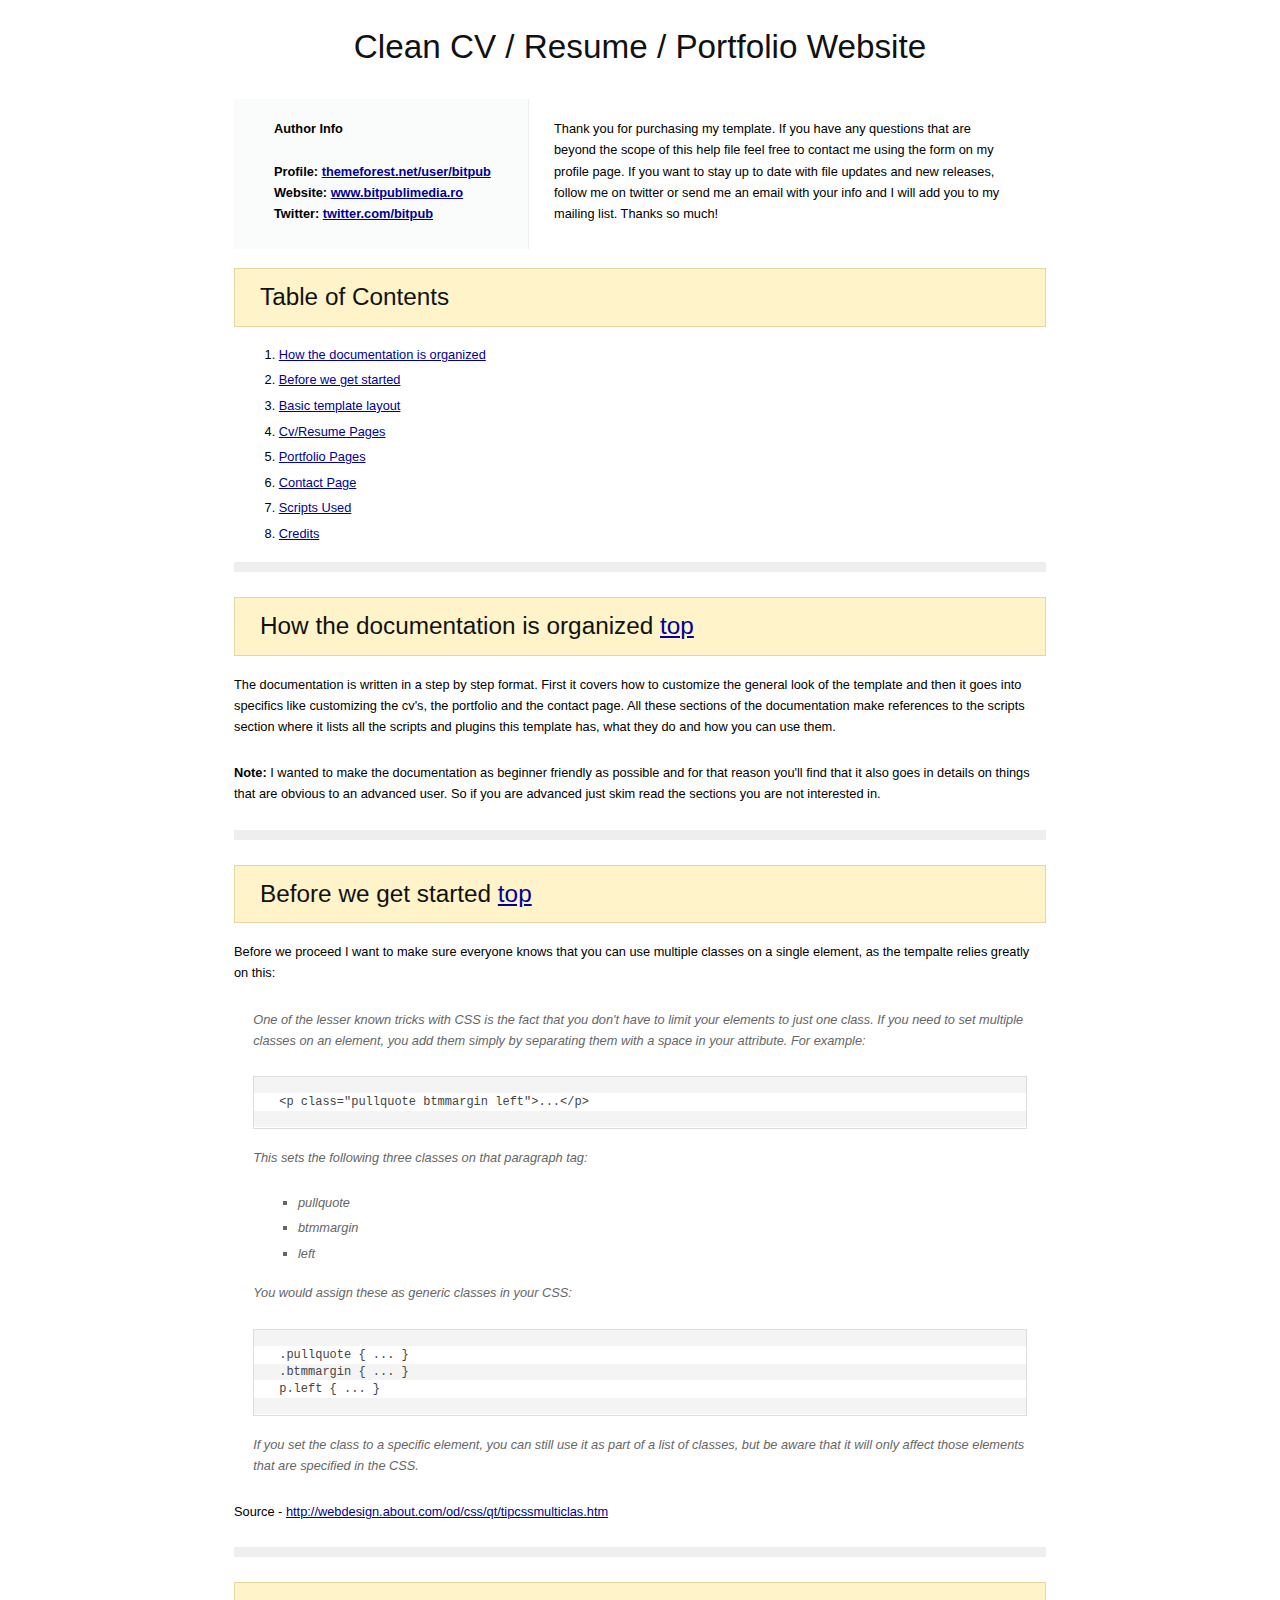
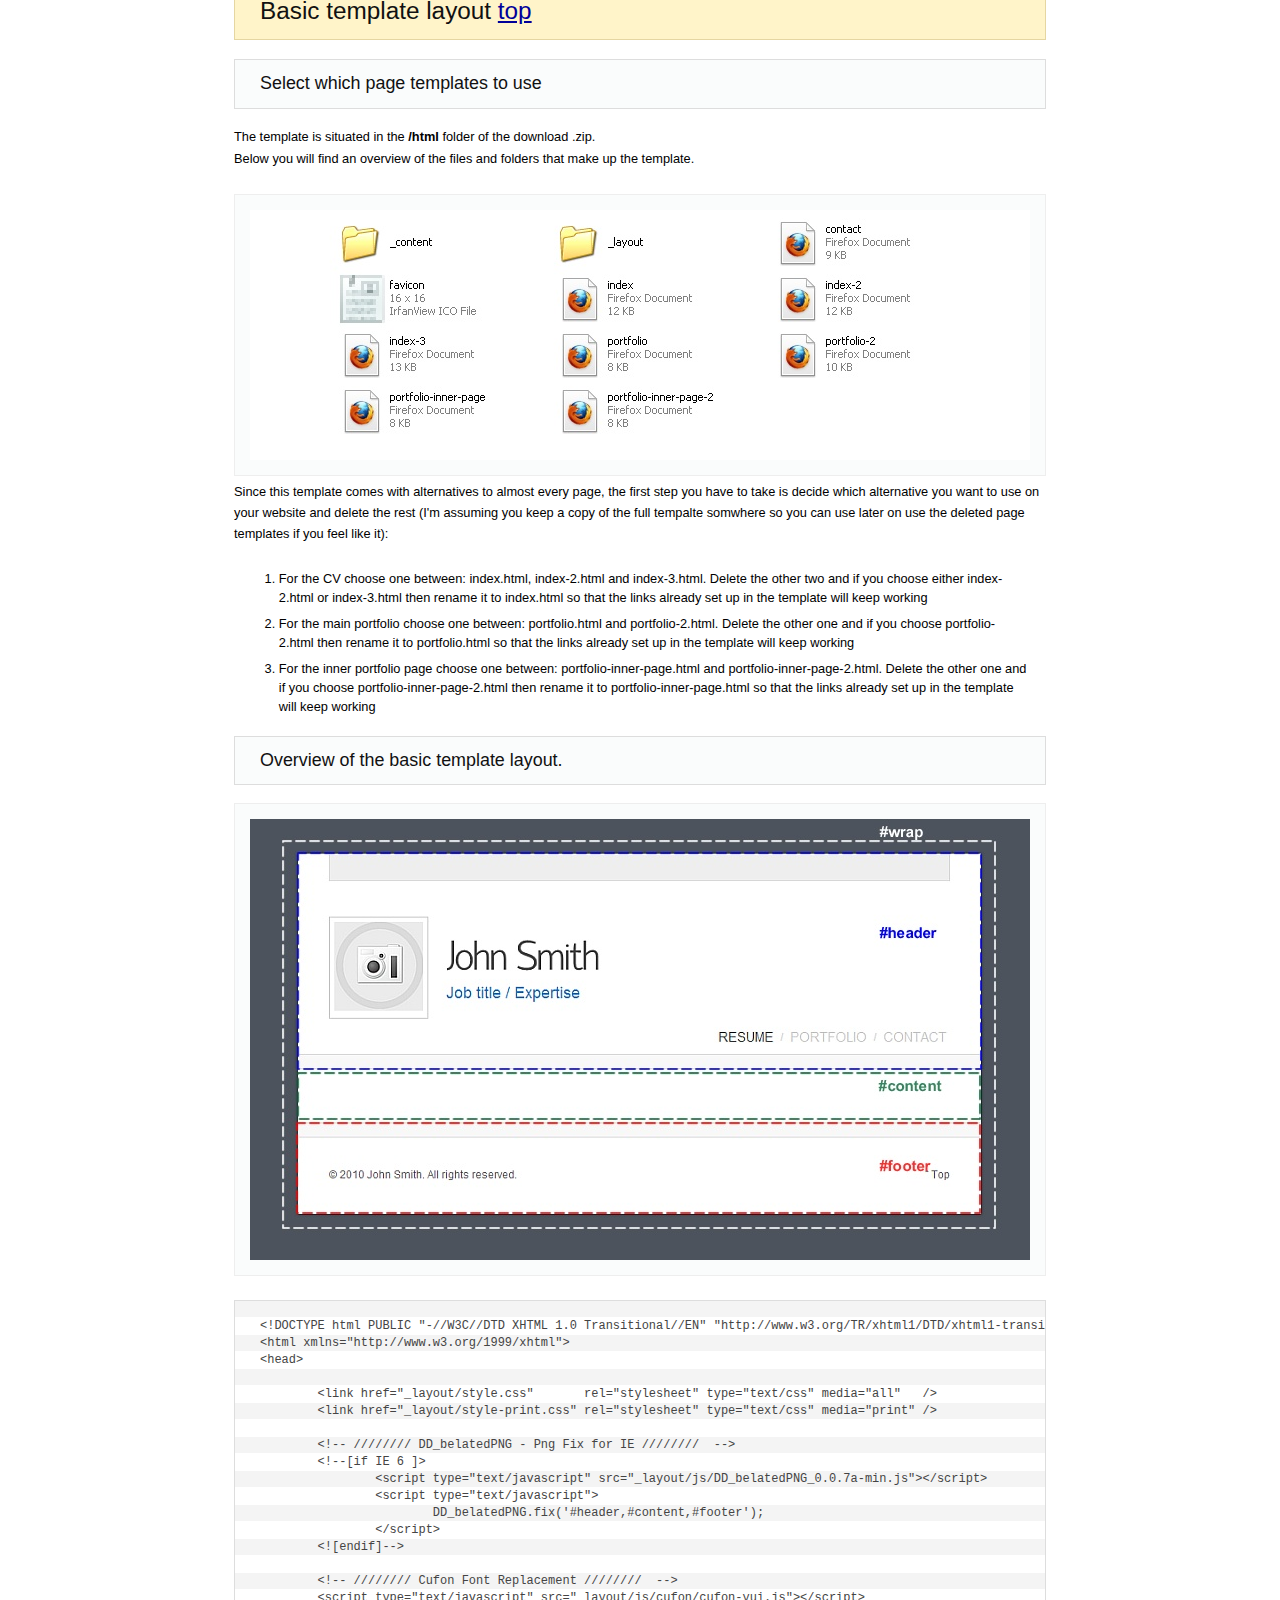
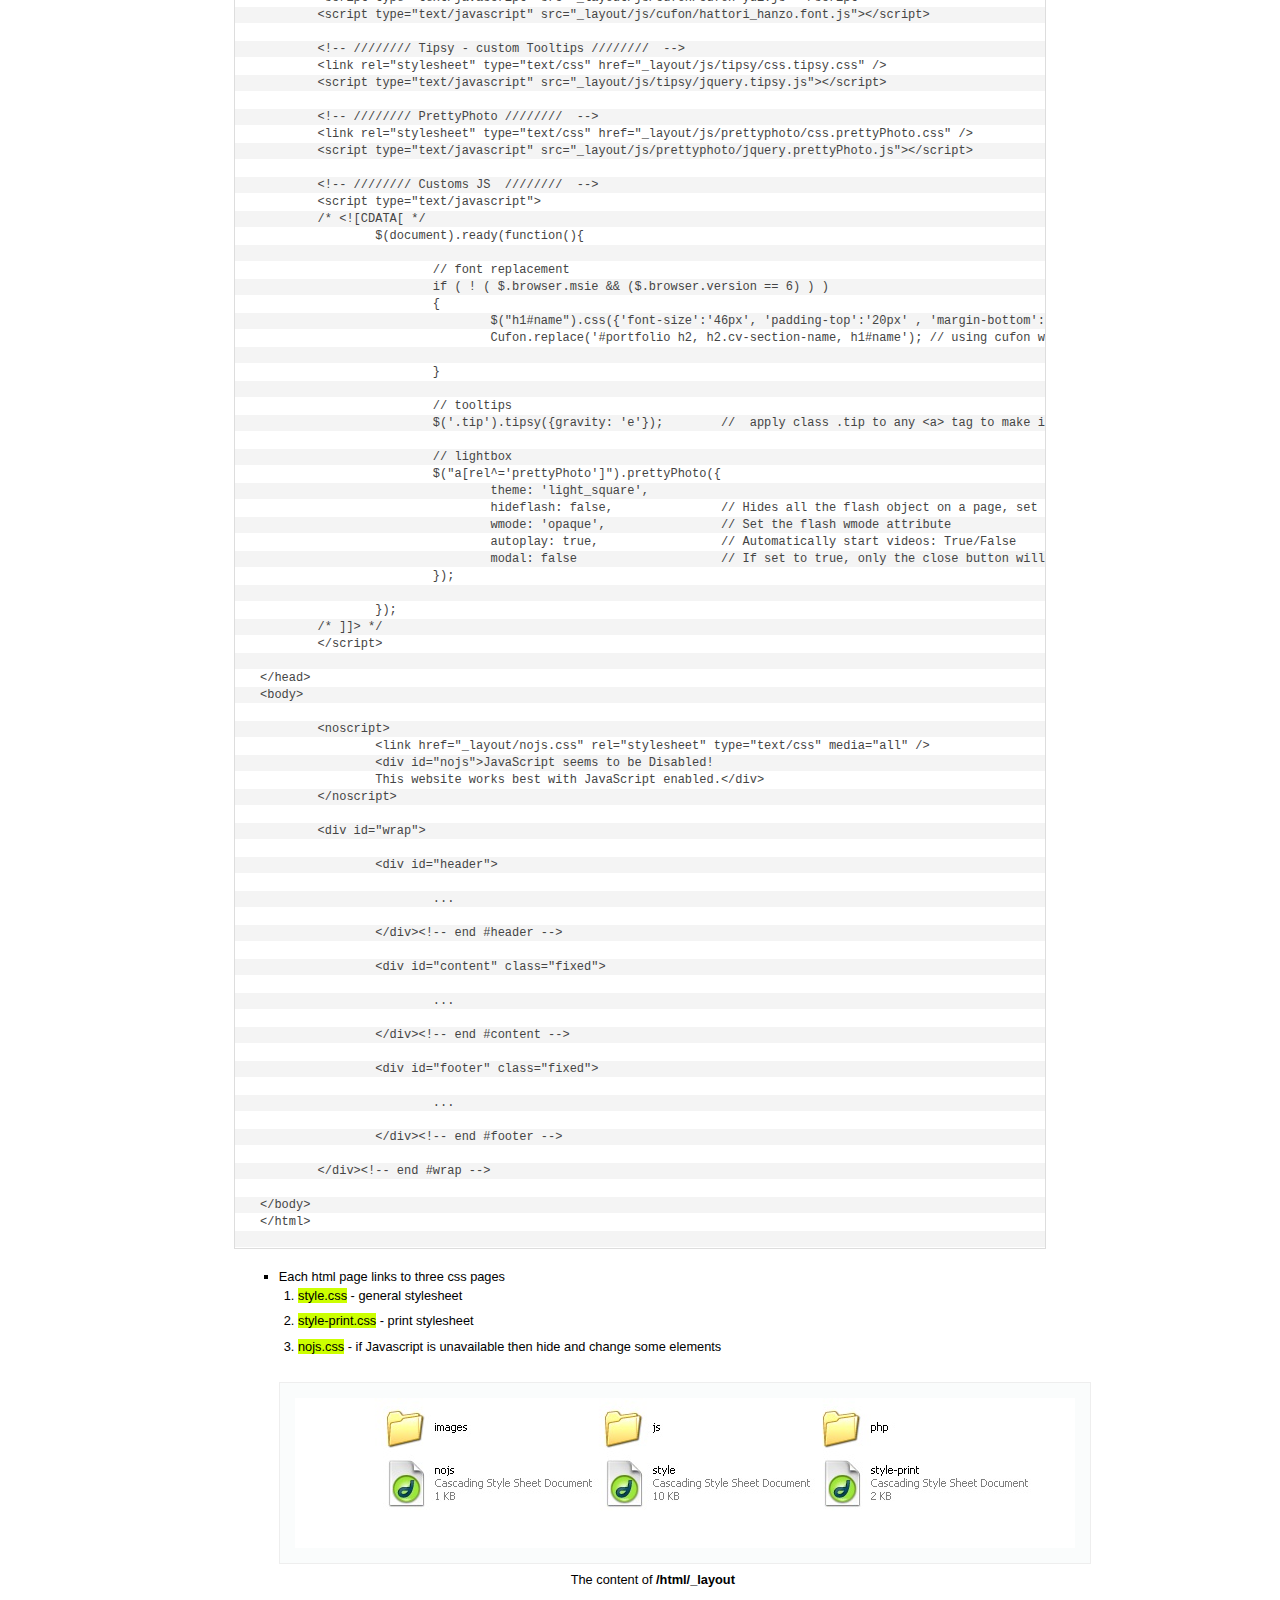
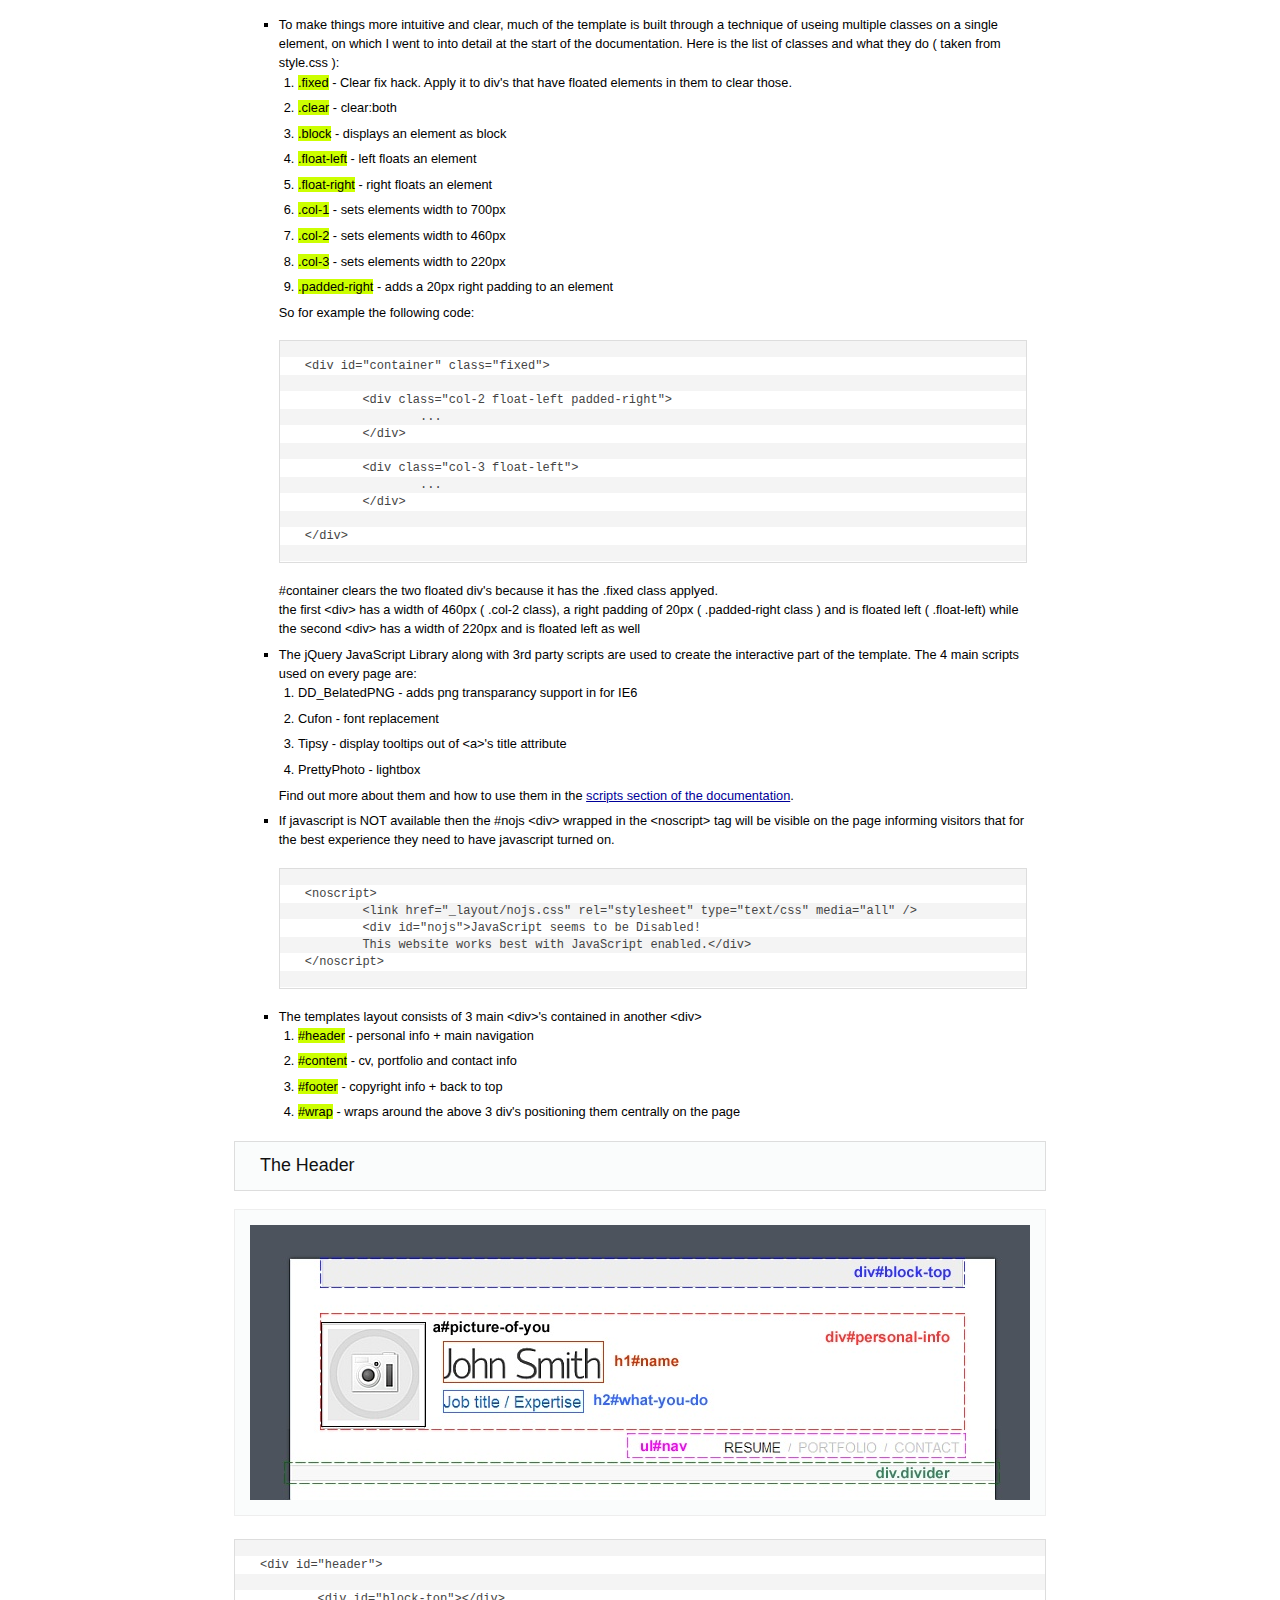
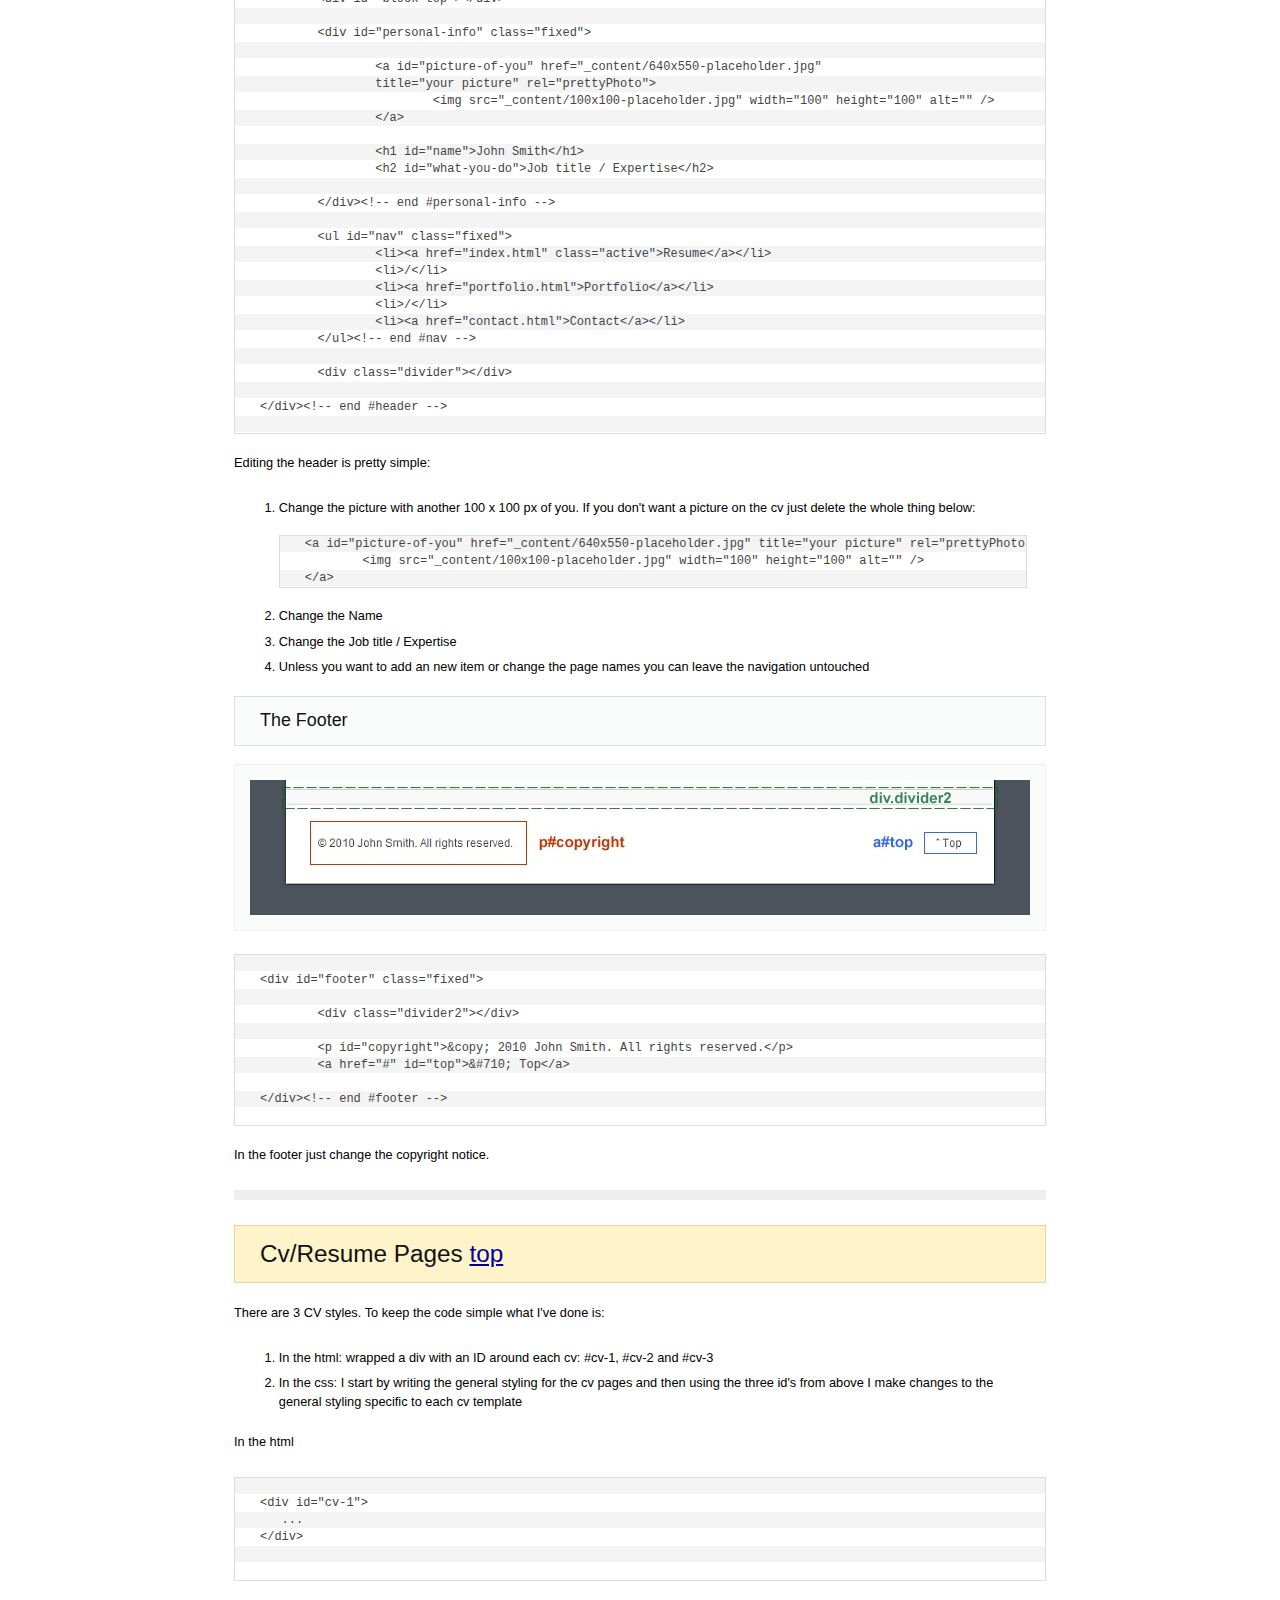
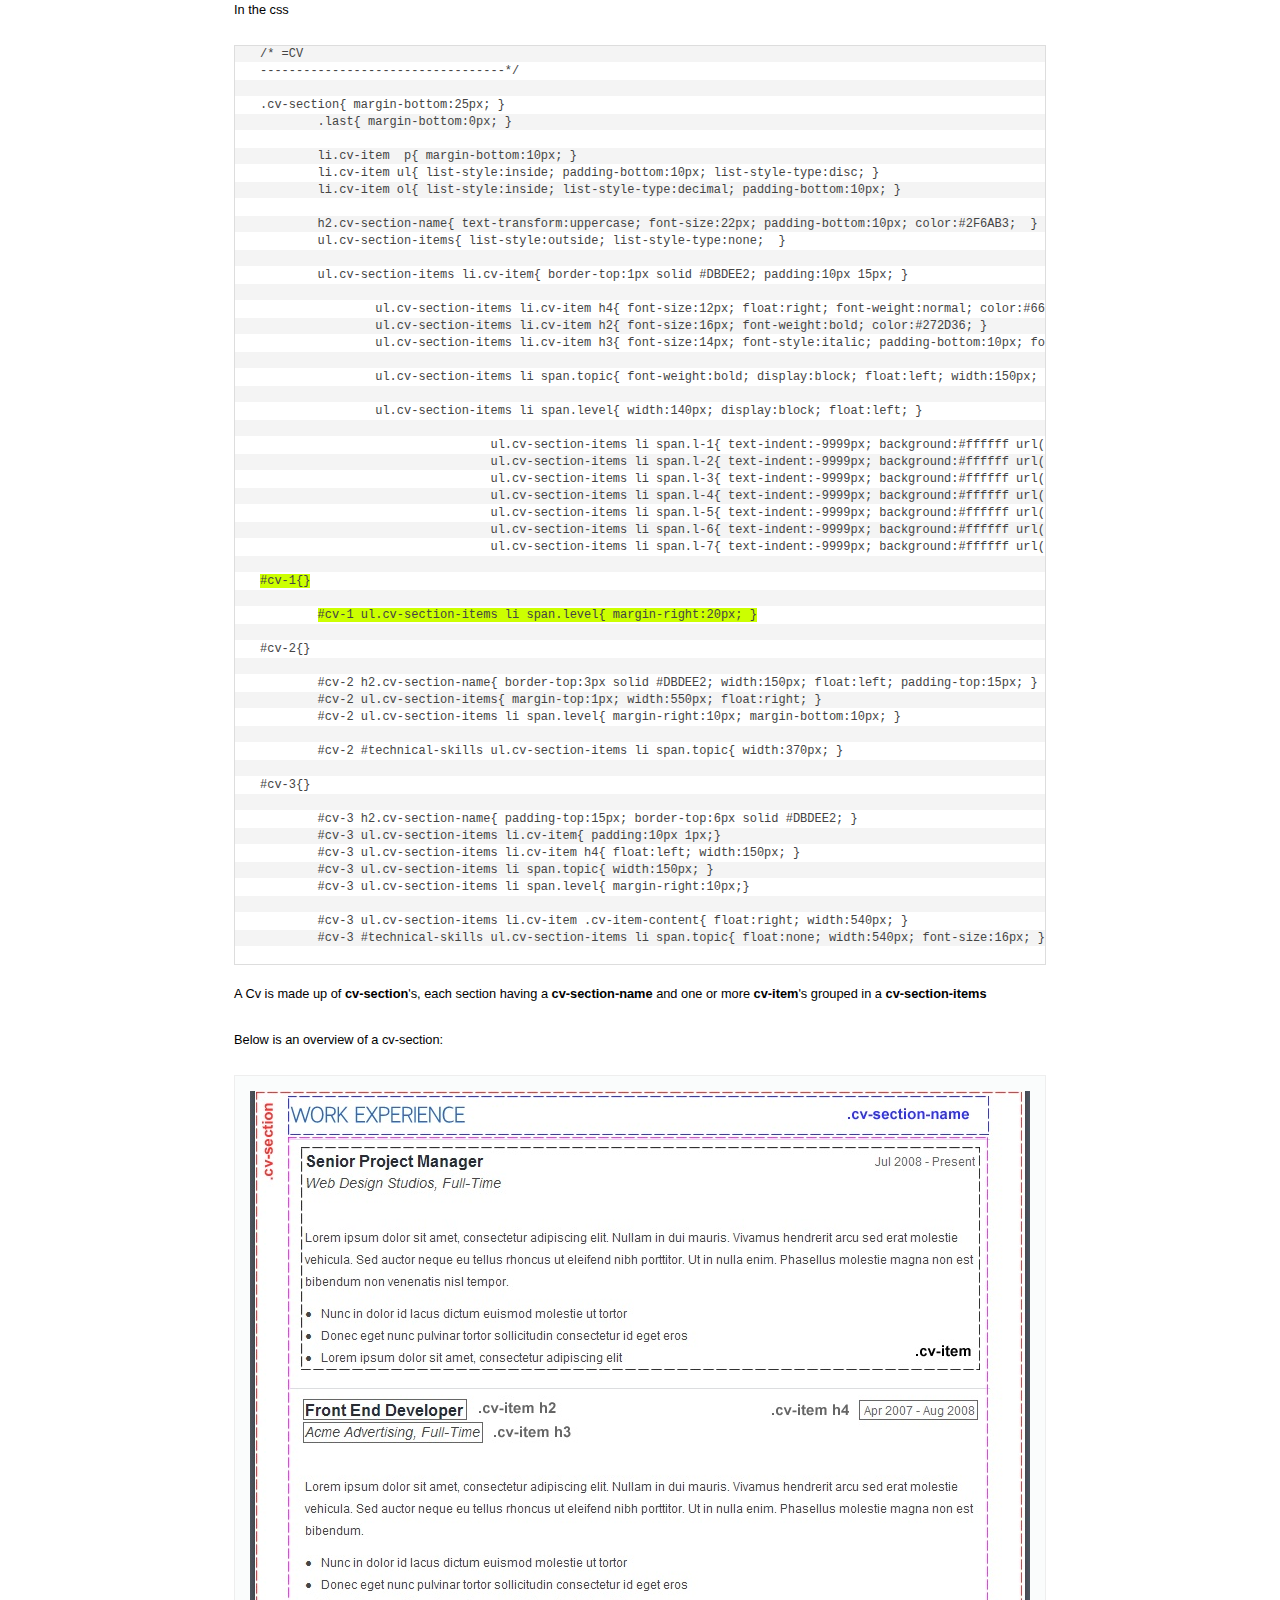
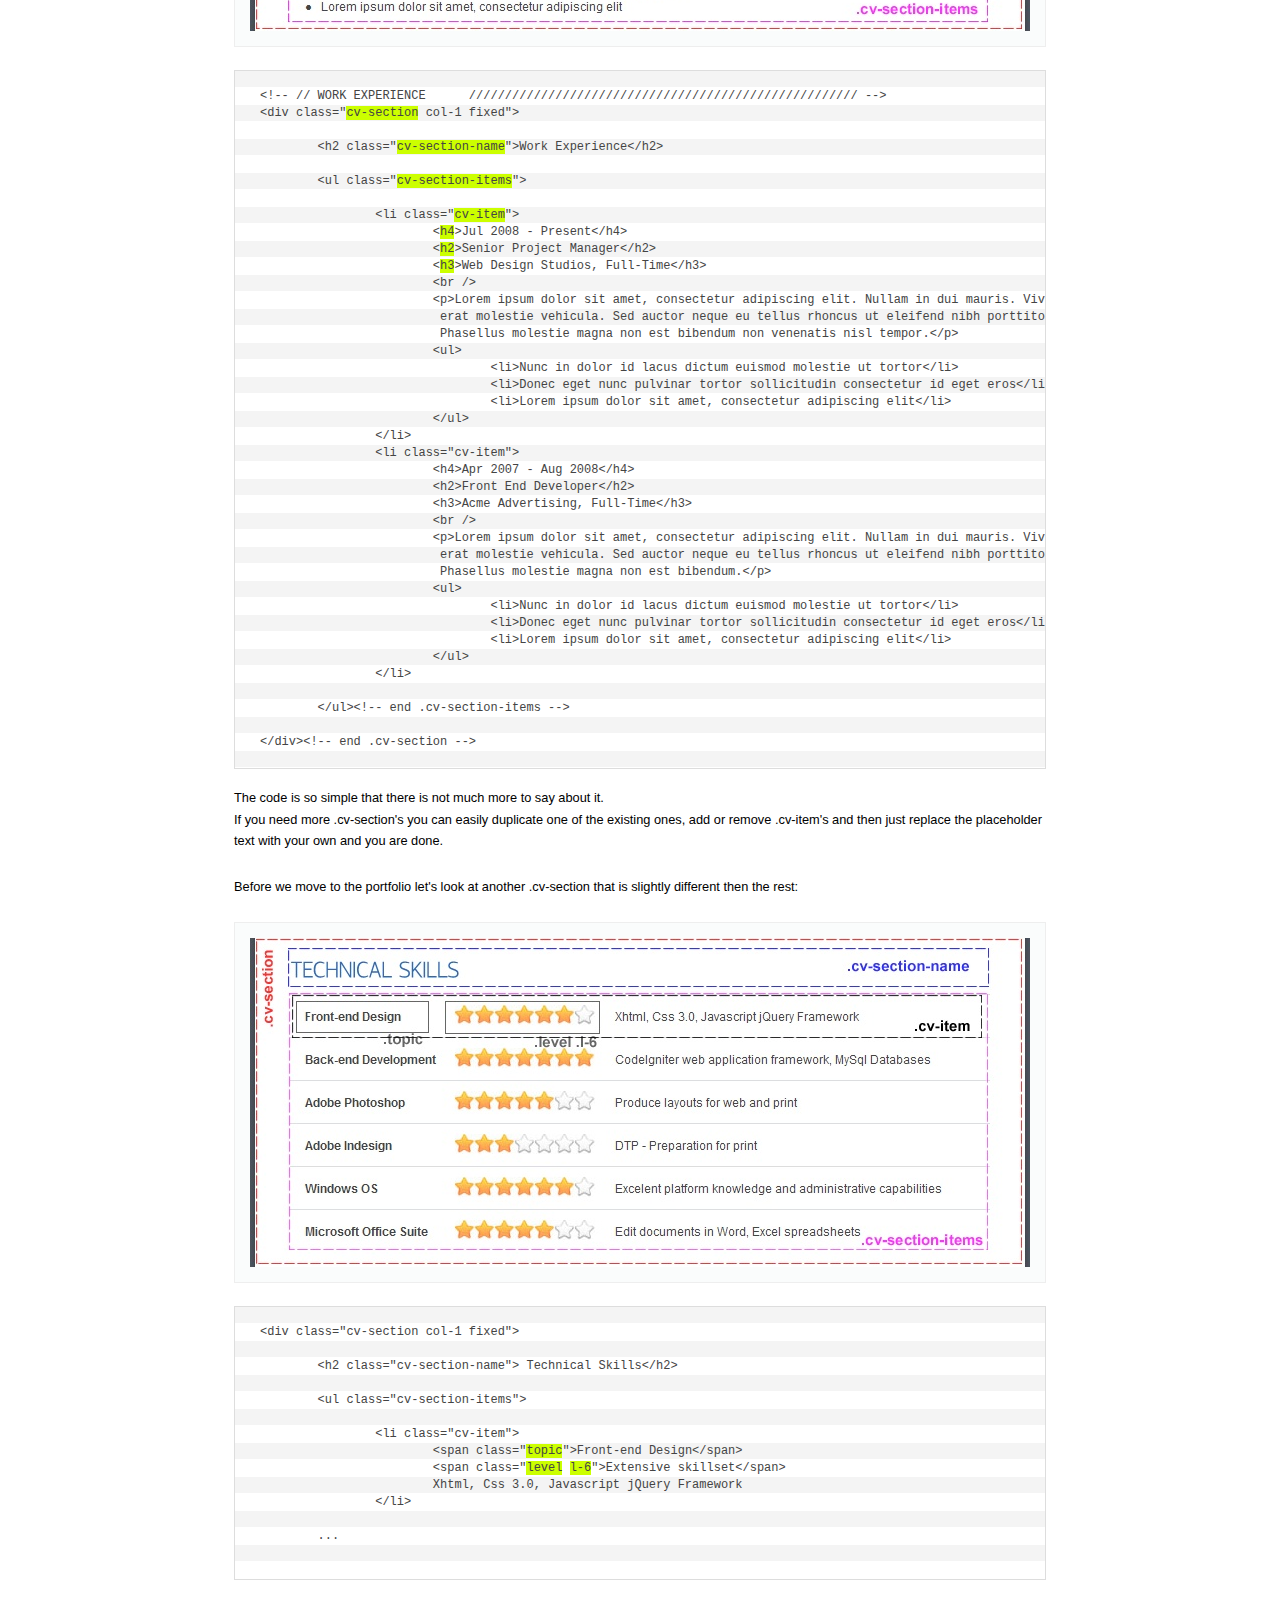
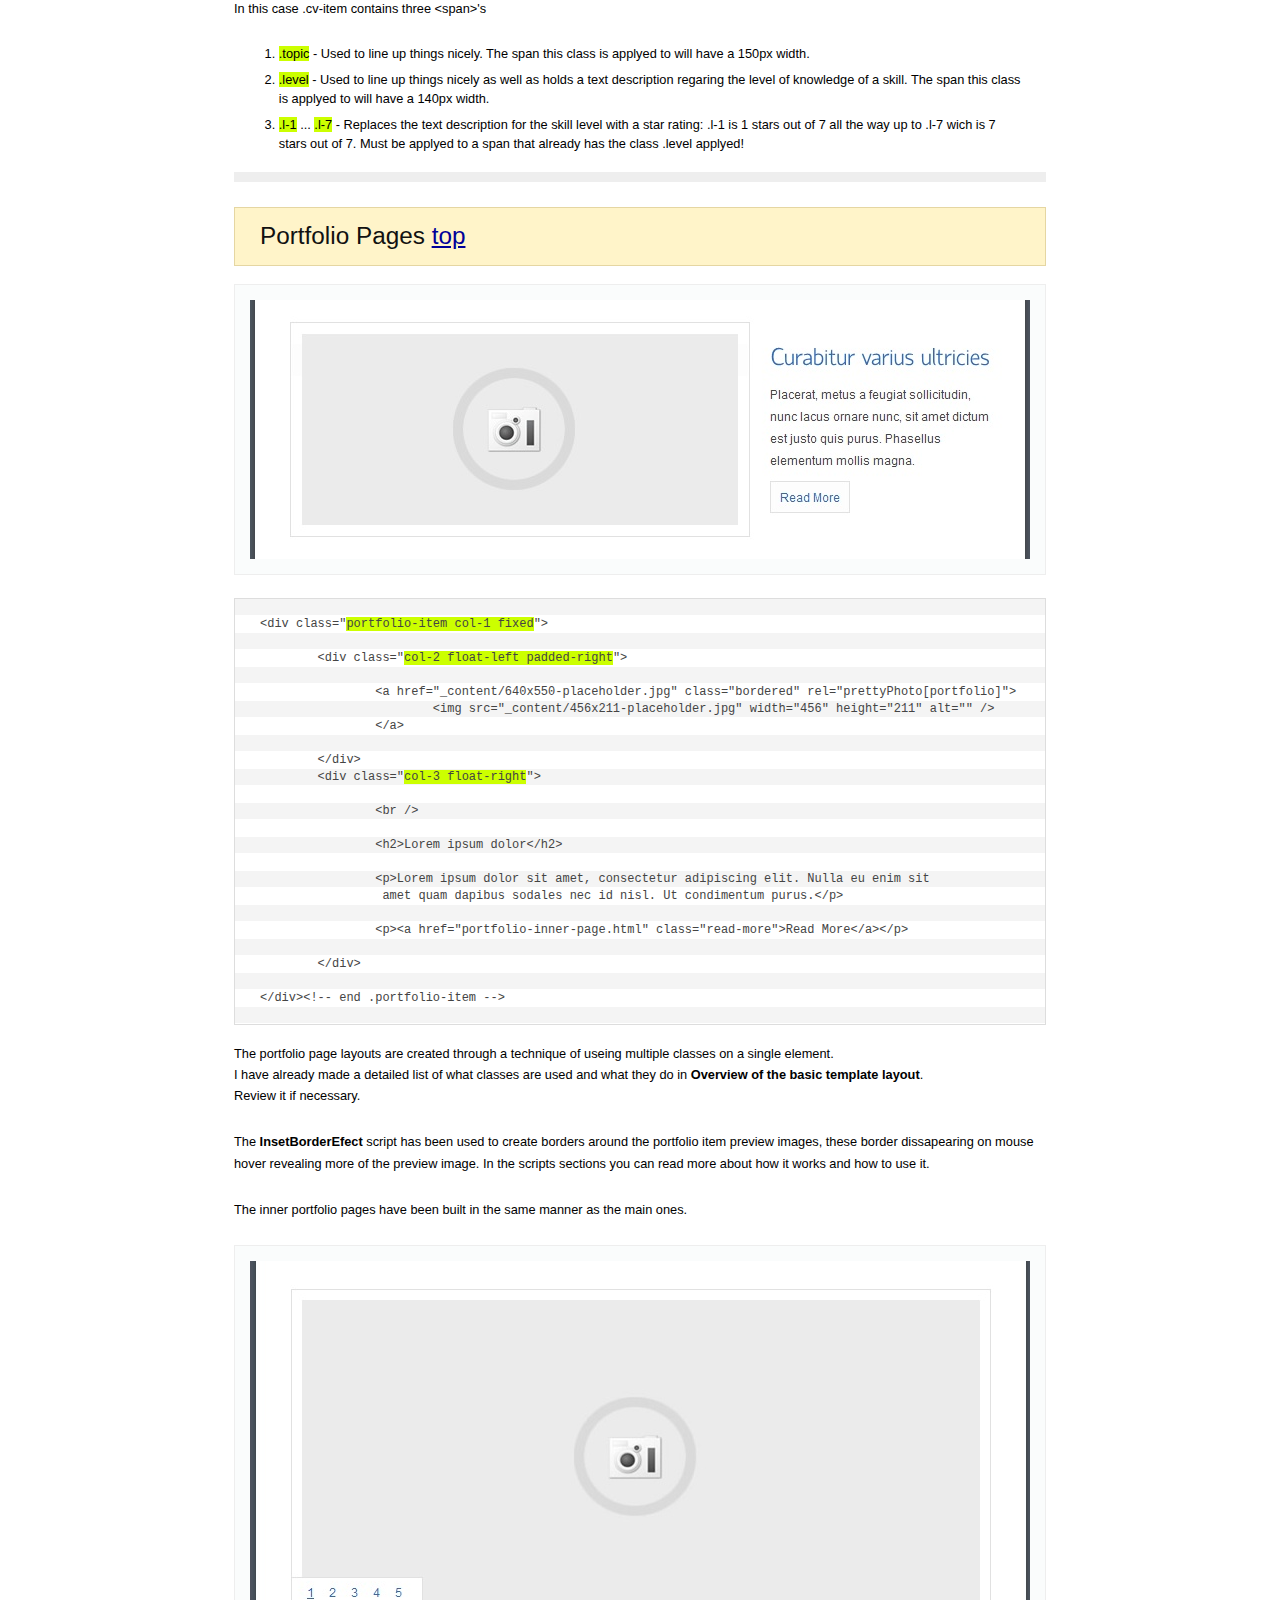
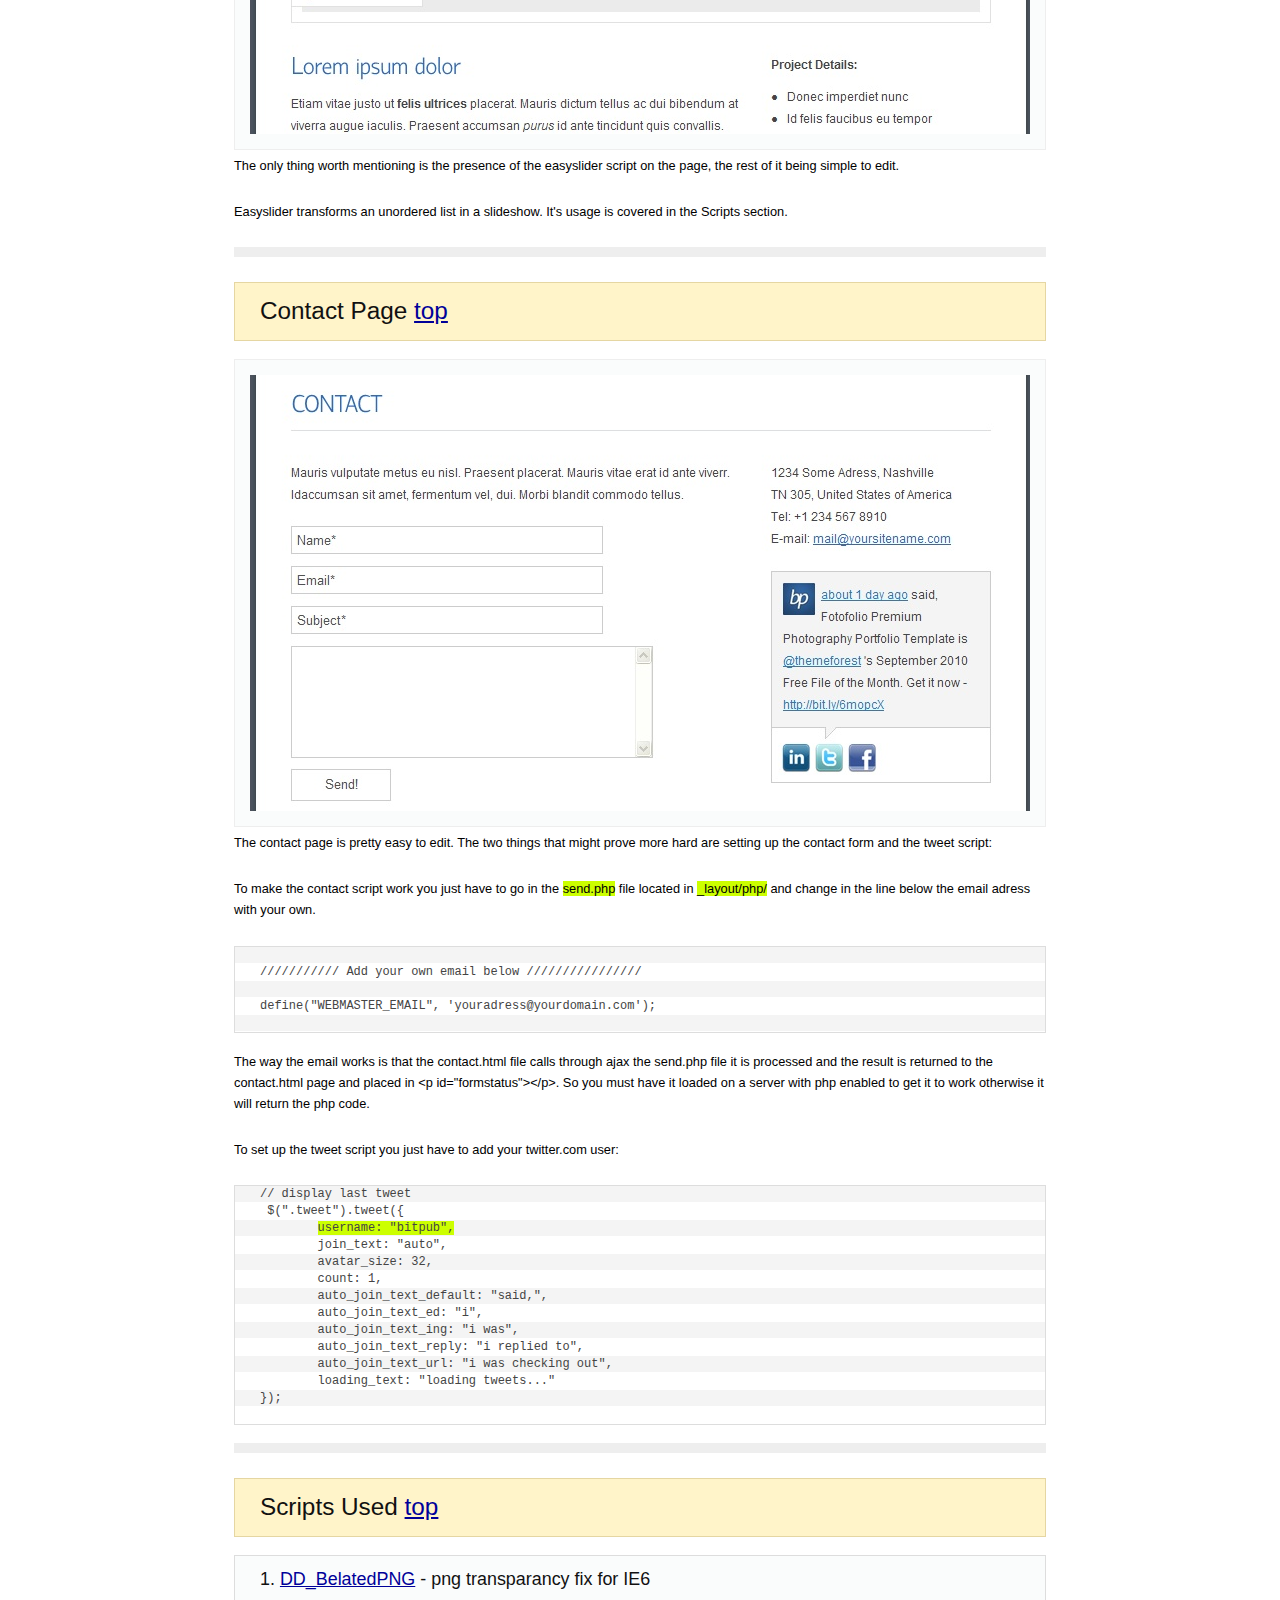
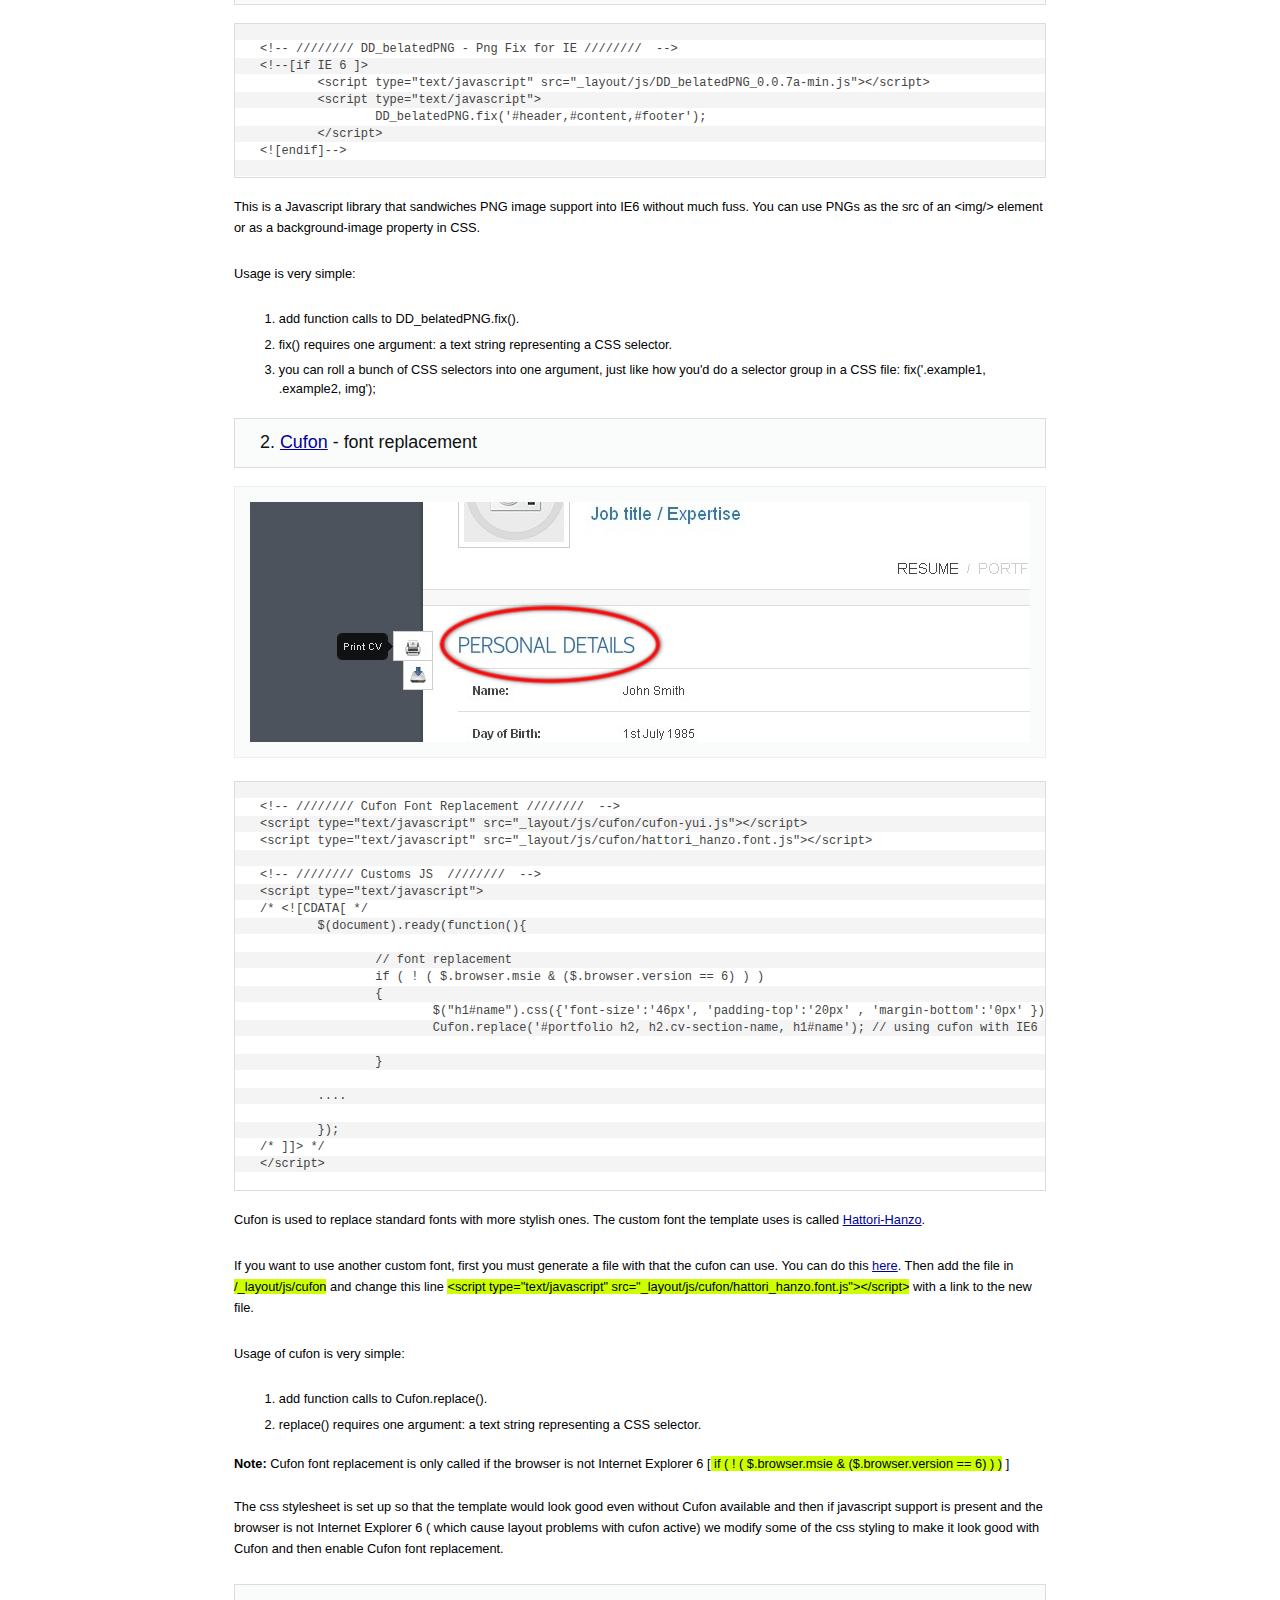
<file: documentation/documentation.html>
<!DOCTYPE HTML PUBLIC "-//W3C//DTD HTML 4.01//EN" "http://www.w3.org/TR/html4/strict.dtd">
<html>
<head>
	
	<meta http-equiv="content-type" content="text/html;charset=utf-8">
	
	<title>Documentation</title>
	
	<!-- Framework CSS -->
	<link rel="stylesheet" href="assets/blueprint-css/screen.css" type="text/css" media="screen, projection">
	<link rel="stylesheet" href="assets/blueprint-css/print.css" type="text/css" media="print">
	<!--[if lt IE 8]><link rel="stylesheet" href="assets/blueprint-css/ie.css" type="text/css" media="screen, projection"><![endif]-->
	<link rel="stylesheet" href="assets/blueprint-css/plugins/fancy-type/screen.css" type="text/css" media="screen, projection">
	<style type="text/css" media="screen">
		p, table, hr, .box { margin-bottom:25px; }
		.box p { margin-bottom:10px; }
	</style>
	
</head>
<body>
<div class="container">
		
		<h1 class="center">Clean CV / Resume / Portfolio Website</h1>
		
		<br>
		
		<div class="">
			<div class="span-6 colborder info prepend-1">
				<p class="prepend-top">
					<strong>
					Author Info<br><br>
					Profile: <a href="http://themeforest.net/user/bitpub">themeforest.net/user/bitpub</a><br>
					Website: <a href="http://www.bitpublimedia.ro/">www.bitpublimedia.ro</a><br>
					Twitter: <a href="https://twitter.com/bitpub">twitter.com/bitpub</a>
					</strong>
				</p>
			</div><!-- end div .span-6 -->		
	
			<div class="span-12 last">
				<p class="prepend-top append-0">Thank you for purchasing my template. If you have any questions that are beyond the scope
				 of this help file feel free to contact me using the form on my profile page. If you want to stay up to date with file updates
				 and new releases, follow me on twitter or send me an email with your info and I will add you to my mailing list.
				 Thanks so much!</p>
			</div>
		</div><!-- end div .borderTop -->
		
		<br style="clear:both;">
		<br>
		
				
		<h2 id="nav0">Table of Contents</h2>
		<ol>
			<li><a href="#nav1">How the documentation is organized</a></li>
			<li><a href="#nav2">Before we get started</a></li>
			<li><a href="#nav3">Basic template layout</a></li>
			<li><a href="#nav4">Cv/Resume Pages</a></li>
			<li><a href="#nav5">Portfolio Pages</a></li>
			<li><a href="#nav6">Contact Page</a></li>
			<li><a href="#nav7">Scripts Used</a></li>
			<li><a href="#nav8">Credits</a></li>
		</ol>
		
		<hr />
		
		<h2 id="nav1">How the documentation is organized <a href="#nav0" class="clear">top</a></h2>
		
		<p>The documentation is written in a step by step format. First it covers how to customize the general look of the
		 template and then it goes into specifics like customizing the cv's, the portfolio and the contact page. All these sections of the documentation
		 make references to the scripts section where it lists all the scripts and plugins this template has, what they do and how you can use them.</p>
		
		<p><strong>Note:</strong> I wanted to make the documentation as beginner friendly as possible and for that reason you'll find that it
		 also goes in details on things that are obvious to an advanced user. So if you are advanced just skim read the sections you are not interested in.</p>
		
		<hr />
		
		<h2 id="nav2">Before we get started <a href="#nav0" class="clear">top</a></h2>
		
		<p>Before we proceed I want to make sure everyone knows that you can use multiple classes on a single element, as the tempalte relies greatly on this:</p>

		<blockquote>
		
		<p>One of the lesser known tricks with CSS is the fact that you don't have to limit your elements to just one class.
		 If you need to set multiple classes on an element, you add them simply by separating them with a space in your attribute. For example:
		</p>
		<pre>
		
&lt;p class="pullquote btmmargin left"&gt;...&lt;/p&gt;
		</pre>
		<p>This sets the following three classes on that paragraph tag:
		</p><ul>
		<li>pullquote
		</li><li>btmmargin
		</li><li>left</li></ul>
		<p>You would assign these as generic classes in your CSS:
		
		</p>
		<pre>
		
.pullquote { ... }
.btmmargin { ... }
p.left { ... }
		</pre>

		<p>If you set the class to a specific element, you can still use it as part of a list of classes,
		 but be aware that it will only affect those elements that are specified in the CSS.

		</p></blockquote>
		<p>Source - <a href="http://webdesign.about.com/od/css/qt/tipcssmulticlas.htm">http://webdesign.about.com/od/css/qt/tipcssmulticlas.htm</a>
		
		<hr />
		
		<h2 id="nav3">Basic template layout <a href="#nav0" class="clear">top</a></h2>
		
		<h3>Select which page templates to use</h3>
		
		<p>The template is situated in the <strong>/html</strong> folder of the download .zip. 
		<br>Below you will find an overview of the files and folders that make up the template.</p>
		
		<img src="assets/images/4.jpg" width="780" height="250" alt="">
		
		<p>Since this template comes with alternatives to almost every page, the first step you have
		 to take is decide which alternative you want to use on your website and delete the rest
		 (I'm assuming you keep a copy of the full tempalte somwhere so you can use later on use the deleted page templates if you feel like it):</p>
		 <ol>
			 <li>For the CV choose one between: index.html, index-2.html and index-3.html. Delete the other two and if you choose either index-2.html
			  or index-3.html then rename it to index.html so that the links already set up in the template will keep working</li>
			 <li>For the main portfolio choose one between: portfolio.html and portfolio-2.html. Delete the other one and if you
			  choose portfolio-2.html then rename it to portfolio.html so that the links already set up in the template will keep working</li>
			 <li>For the inner portfolio page choose one between: portfolio-inner-page.html and portfolio-inner-page-2.html. Delete the other one and if you
			  choose portfolio-inner-page-2.html then rename it to portfolio-inner-page.html so that the links already set up in the template will keep working </li>
		 </ol>
		
		<h3>Overview of the basic template layout.</h3>
	
		<img src="assets/images/1.jpg" width="780" height="441" alt="" >
		
		<pre>
		
&lt;!DOCTYPE html PUBLIC "-//W3C//DTD XHTML 1.0 Transitional//EN" "http://www.w3.org/TR/xhtml1/DTD/xhtml1-transitional.dtd"&gt;
&lt;html xmlns="http://www.w3.org/1999/xhtml"&gt;
&lt;head&gt;

	&lt;link href="_layout/style.css"       rel="stylesheet" type="text/css" media="all"   /&gt;
	&lt;link href="_layout/style-print.css" rel="stylesheet" type="text/css" media="print" /&gt;

	&lt;!-- //////// DD_belatedPNG - Png Fix for IE ////////  --&gt;
	&lt;!--[if IE 6 ]&gt;
		&lt;script type="text/javascript" src="_layout/js/DD_belatedPNG_0.0.7a-min.js"&gt;&lt;/script&gt;
		&lt;script type="text/javascript"&gt;
			DD_belatedPNG.fix('#header,#content,#footer');
		&lt;/script&gt;
	&lt;![endif]--&gt;
	
	&lt;!-- //////// Cufon Font Replacement ////////  --&gt;
	&lt;script type="text/javascript" src="_layout/js/cufon/cufon-yui.js"&gt;&lt;/script&gt;
	&lt;script type="text/javascript" src="_layout/js/cufon/hattori_hanzo.font.js"&gt;&lt;/script&gt;

	&lt;!-- //////// Tipsy - custom Tooltips ////////  --&gt;
	&lt;link rel="stylesheet" type="text/css" href="_layout/js/tipsy/css.tipsy.css" /&gt;
	&lt;script type="text/javascript" src="_layout/js/tipsy/jquery.tipsy.js"&gt;&lt;/script&gt;

	&lt;!-- //////// PrettyPhoto ////////  --&gt;
	&lt;link rel="stylesheet" type="text/css" href="_layout/js/prettyphoto/css.prettyPhoto.css" /&gt;
	&lt;script type="text/javascript" src="_layout/js/prettyphoto/jquery.prettyPhoto.js"&gt;&lt;/script&gt;
	
	&lt;!-- //////// Customs JS  ////////  --&gt;	
	&lt;script type="text/javascript"&gt;
	/* &lt;![CDATA[ */	                                         
		$(document).ready(function(){
		
			// font replacement
			if ( ! ( $.browser.msie &amp;&amp; ($.browser.version == 6) ) )
			{ 	
				$("h1#name").css({'font-size':'46px', 'padding-top':'20px' , 'margin-bottom':'0px' });
				Cufon.replace('#portfolio h2, h2.cv-section-name, h1#name'); // using cufon with IE6 breaks the layout in some cases
				
			}	
			
			// tooltips
			$('.tip').tipsy({gravity: 'e'});	//  apply class .tip to any &lt;a&gt; tag to make it's  title be displayed like a tooltip
			
			// lightbox
			$("a[rel^='prettyPhoto']").prettyPhoto({
				theme: 'light_square',
				hideflash: false, 		// Hides all the flash object on a page, set to TRUE if flash appears over prettyPhoto
				wmode: 'opaque', 		// Set the flash wmode attribute
				autoplay: true, 		// Automatically start videos: True/False
				modal: false 			// If set to true, only the close button will close the window
			});
		
		});
	/* ]]&gt; */			
	&lt;/script&gt; 
	
&lt;/head&gt;
&lt;body&gt;
	
	&lt;noscript&gt;
		&lt;link href="_layout/nojs.css" rel="stylesheet" type="text/css" media="all" /&gt;
		&lt;div id="nojs"&gt;JavaScript seems to be Disabled!
		This website works best with JavaScript enabled.&lt;/div&gt;
	&lt;/noscript&gt;
	
	&lt;div id="wrap"&gt;
	
		&lt;div id="header"&gt;
			
			...
			
		&lt;/div&gt;&lt;!-- end #header --&gt;
		
		&lt;div id="content" class="fixed"&gt;
		
			...
		
		&lt;/div&gt;&lt;!-- end #content --&gt;
		
		&lt;div id="footer" class="fixed"&gt;
			
			...
			
		&lt;/div&gt;&lt;!-- end #footer --&gt;
		
	&lt;/div&gt;&lt;!-- end #wrap --&gt;
	
&lt;/body&gt;
&lt;/html&gt;			
		</pre>
		
		<ul>
			<li>Each html page links to three css pages
				<ol>
					<li><span class="highlight">style.css</span> - general stylesheet</li>
					<li><span class="highlight">style-print.css</span> - print stylesheet</li>
					<li><span class="highlight">nojs.css</span> - if Javascript is unavailable then hide and change some elements</li>
				</ol>
				<br>
					<img src="assets/images/5.jpg">
					<p style="text-align:center">The content of <strong>/html/_layout</strong></p>
				</li>
			</li>
			
			<li> To make things more intuitive and clear, much of the template is built through a technique of useing multiple classes on a single element,
			on which I went to into detail at the start of the documentation. Here is the list of classes and what they do ( taken from style.css ):
				<ol>
					<li><span class="highlight">.fixed</span> - Clear fix hack. Apply it to div's that have floated elements in them to clear those. </li>
					<li><span class="highlight">.clear</span> - clear:both</li>
					<li><span class="highlight">.block</span> - displays an element as block</li>
					<li><span class="highlight">.float-left</span> - left floats an element</li>
					<li><span class="highlight">.float-right</span> - right floats an element</li>
					<li><span class="highlight">.col-1</span> - sets elements width to 700px</li>
					<li><span class="highlight">.col-2</span> - sets elements width to 460px</li>
					<li><span class="highlight">.col-3</span> - sets elements width to 220px</li>
					<li><span class="highlight">.padded-right</span> - adds a 20px right padding to an element</li>
				</ol> 
				So for example the following code:
				<pre>
				
&lt;div id="container" class="fixed"&gt;
			
	&lt;div class="col-2 float-left padded-right"&gt;
		...
	&lt;/div&gt;

	&lt;div class="col-3 float-left"&gt;
		...		
	&lt;/div&gt;
	
&lt;/div&gt;
				</pre>
				#container clears the two floated div's because it has the .fixed class applyed.
				<br>the first &lt;div&gt; has a width of 460px ( .col-2 class), a right padding of 20px ( .padded-right class ) and is floated left ( .float-left)
				while the second &lt;div&gt; has a width of 220px and is floated left as well
				
			</li>
			
			<li>The jQuery JavaScript Library along with 3rd party scripts are used to create the interactive part of the template.
			The 4 main scripts used on every page are:
				<ol>
					<li>DD_BelatedPNG - adds png transparancy support in for IE6</li>
					<li>Cufon - font replacement</li>
					<li>Tipsy - display tooltips out of &lt;a&gt;'s title attribute</li>
					<li>PrettyPhoto - lightbox</li>
				</ol>
				Find out more about them and how to use them in the <a href="#nav7">scripts section of the documentation</a>.
			 </li>
			
			<li>If javascript is NOT available then the #nojs &lt;div&gt; wrapped in the  &lt;noscript&gt; tag will be visible on the page informing
			visitors that for the best experience they need to have javascript turned on.
			<pre>
			
&lt;noscript&gt;
	&lt;link href="_layout/nojs.css" rel="stylesheet" type="text/css" media="all" /&gt;
	&lt;div id="nojs"&gt;JavaScript seems to be Disabled!
	This website works best with JavaScript enabled.&lt;/div&gt;
&lt;/noscript&gt;			
			</pre>
			</li>
			 
			<li>The templates layout consists of 3 main &lt;div&gt;'s contained in another &lt;div&gt;
				<ol>
					<li><span class="highlight">#header</span> - personal info + main navigation</li>
					<li><span class="highlight">#content</span> - cv, portfolio and contact info</li>
					<li><span class="highlight">#footer</span> - copyright info + back to top</li>
					<li><span class="highlight">#wrap</span> - wraps around the above 3 div's positioning them centrally on the page</li>
				</ol>
			</li>
			
		</ul>
		
		<h3>The Header</h3>
		
		<img src="assets/images/2.jpg">
		
		<pre>
		
&lt;div id="header"&gt;
			
	&lt;div id="block-top"&gt;&lt;/div&gt;
	
	&lt;div id="personal-info" class="fixed"&gt;
	
		&lt;a id="picture-of-you" href="_content/640x550-placeholder.jpg" 
		title="your picture" rel="prettyPhoto"&gt;
			&lt;img src="_content/100x100-placeholder.jpg" width="100" height="100" alt="" /&gt;
		&lt;/a&gt;
		
		&lt;h1 id="name"&gt;John Smith&lt;/h1&gt;
		&lt;h2 id="what-you-do"&gt;Job title / Expertise&lt;/h2&gt;
		
	&lt;/div&gt;&lt;!-- end #personal-info --&gt;
			
	&lt;ul id="nav" class="fixed"&gt;
		&lt;li&gt;&lt;a href="index.html" class="active"&gt;Resume&lt;/a&gt;&lt;/li&gt;
		&lt;li&gt;/&lt;/li&gt;
		&lt;li&gt;&lt;a href="portfolio.html"&gt;Portfolio&lt;/a&gt;&lt;/li&gt;
		&lt;li&gt;/&lt;/li&gt;
		&lt;li&gt;&lt;a href="contact.html"&gt;Contact&lt;/a&gt;&lt;/li&gt;
	&lt;/ul&gt;&lt;!-- end #nav --&gt;

	&lt;div class="divider"&gt;&lt;/div&gt;
	
&lt;/div&gt;&lt;!-- end #header --&gt;		
		</pre>
		
		<p>Editing the header is pretty simple:</p>
		<ol>
			<li>Change the picture with another 100 x 100 px of you. If you don't want a picture on the cv just delete the whole thing below:
			<pre>
&lt;a id="picture-of-you" href="_content/640x550-placeholder.jpg" title="your picture" rel="prettyPhoto"&gt;
	&lt;img src="_content/100x100-placeholder.jpg" width="100" height="100" alt="" /&gt;
&lt;/a&gt;</pre>
			</li>
			<li>Change the Name</li>
			<li>Change the Job title / Expertise</li>
			<li>Unless you want to add an new item or change the page names you can leave the navigation untouched</li>
		</ol>
		
		<h3>The Footer</h3>
		
		<img src="assets/images/3.jpg">
		
		<pre>
		
&lt;div id="footer" class="fixed"&gt;
			
	&lt;div class="divider2"&gt;&lt;/div&gt;
	
	&lt;p id="copyright"&gt;&amp;copy; 2010 John Smith. All rights reserved.&lt;/p&gt;
	&lt;a href="#" id="top"&gt;&amp;#710; Top&lt;/a&gt;
	
&lt;/div&gt;&lt;!-- end #footer --&gt;
		</pre>

		<p>In the footer just change the copyright notice.</p>
		
		<hr />
		
		<h2 id="nav4">Cv/Resume Pages <a href="#nav0" class="clear">top</a></h2>
		
		<p>There are 3 CV styles. To keep the code simple what I've done is: </p>
		
		<ol>
			<li>In the html: wrapped a div with an ID around each cv: #cv-1, #cv-2 and #cv-3</li>
			<li>In the css: I start by writing the general styling for the cv pages and then using the three id's
			 from above I make changes to the general styling specific to each cv template</li>
		</ol>
		
		<p>In the html</p>
		<pre>
		
&lt;div id="cv-1"&gt;
   ...
&lt;/div&gt;
			
		</pre>
		
		<p>In the css</p>
		
		<pre>
/* =CV
----------------------------------*/

.cv-section{ margin-bottom:25px; }
	.last{ margin-bottom:0px; }
	
	li.cv-item  p{ margin-bottom:10px; }
	li.cv-item ul{ list-style:inside; padding-bottom:10px; list-style-type:disc; }
	li.cv-item ol{ list-style:inside; list-style-type:decimal; padding-bottom:10px; }

	h2.cv-section-name{ text-transform:uppercase; font-size:22px; padding-bottom:10px; color:#2F6AB3;  }
	ul.cv-section-items{ list-style:outside; list-style-type:none;  }
	
	ul.cv-section-items li.cv-item{ border-top:1px solid #DBDEE2; padding:10px 15px; }
	
		ul.cv-section-items li.cv-item h4{ font-size:12px; float:right; font-weight:normal; color:#666; }
		ul.cv-section-items li.cv-item h2{ font-size:16px; font-weight:bold; color:#272D36; }
		ul.cv-section-items li.cv-item h3{ font-size:14px; font-style:italic; padding-bottom:10px; font-weight:normal;}
		
		ul.cv-section-items li span.topic{ font-weight:bold; display:block; float:left; width:150px;  }
		
		ul.cv-section-items li span.level{ width:140px; display:block; float:left; }
				
				ul.cv-section-items li span.l-1{ text-indent:-9999px; background:#ffffff url(images/level-1.jpg) no-repeat top left; }
				ul.cv-section-items li span.l-2{ text-indent:-9999px; background:#ffffff url(images/level-2.jpg) no-repeat top left; }
				ul.cv-section-items li span.l-3{ text-indent:-9999px; background:#ffffff url(images/level-3.jpg) no-repeat top left; }
				ul.cv-section-items li span.l-4{ text-indent:-9999px; background:#ffffff url(images/level-4.jpg) no-repeat top left; }
				ul.cv-section-items li span.l-5{ text-indent:-9999px; background:#ffffff url(images/level-5.jpg) no-repeat top left; }
				ul.cv-section-items li span.l-6{ text-indent:-9999px; background:#ffffff url(images/level-6.jpg) no-repeat top left; }
				ul.cv-section-items li span.l-7{ text-indent:-9999px; background:#ffffff url(images/level-7.jpg) no-repeat top left; }			
		
<span class="highlight">#cv-1{}</span>
		
	<span class="highlight">#cv-1 ul.cv-section-items li span.level{ margin-right:20px; }</span>
		
#cv-2{}
			
	#cv-2 h2.cv-section-name{ border-top:3px solid #DBDEE2; width:150px; float:left; padding-top:15px; }	
	#cv-2 ul.cv-section-items{ margin-top:1px; width:550px; float:right; }
	#cv-2 ul.cv-section-items li span.level{ margin-right:10px; margin-bottom:10px; }
					
	#cv-2 #technical-skills ul.cv-section-items li span.topic{ width:370px; }
				
#cv-3{}
	
	#cv-3 h2.cv-section-name{ padding-top:15px; border-top:6px solid #DBDEE2; }	
	#cv-3 ul.cv-section-items li.cv-item{ padding:10px 1px;}
	#cv-3 ul.cv-section-items li.cv-item h4{ float:left; width:150px; }
	#cv-3 ul.cv-section-items li span.topic{ width:150px; }
	#cv-3 ul.cv-section-items li span.level{ margin-right:10px;}
	
	#cv-3 ul.cv-section-items li.cv-item .cv-item-content{ float:right; width:540px; }
	#cv-3 #technical-skills ul.cv-section-items li span.topic{ float:none; width:540px; font-size:16px; }
		</pre>
		
		<p>A Cv is made up of <strong>cv-section</strong>'s, each section having a <strong>cv-section-name</strong> and one or more <strong>cv-item</strong>'s grouped in a <strong>cv-section-items</strong></p>
		
		<p>Below is an overview of a cv-section:</p>
		
		<img src="assets/images/6.jpg">
		
		<pre>
		
&lt;!-- // WORK EXPERIENCE      ////////////////////////////////////////////////////// --&gt;
&lt;div class="<span class="highlight">cv-section</span> col-1 fixed"&gt;

	&lt;h2 class="<span class="highlight">cv-section-name</span>"&gt;Work Experience&lt;/h2&gt;
	
	&lt;ul class="<span class="highlight">cv-section-items</span>"&gt;
	
		&lt;li class="<span class="highlight">cv-item</span>"&gt;
			&lt;<span class="highlight">h4</span>&gt;Jul 2008 - Present&lt;/h4&gt;
			&lt;<span class="highlight">h2</span>&gt;Senior Project Manager&lt;/h2&gt;
			&lt;<span class="highlight">h3</span>&gt;Web Design Studios, Full-Time&lt;/h3&gt;
			&lt;br /&gt;
			&lt;p&gt;Lorem ipsum dolor sit amet, consectetur adipiscing elit. Nullam in dui mauris. Vivamus hendrerit arcu sed
			 erat molestie vehicula. Sed auctor neque eu tellus rhoncus ut eleifend nibh porttitor. Ut in nulla enim.
			 Phasellus molestie magna non est bibendum non venenatis nisl tempor.&lt;/p&gt;
			&lt;ul&gt;
				&lt;li&gt;Nunc in dolor id lacus dictum euismod molestie ut tortor&lt;/li&gt;
				&lt;li&gt;Donec eget nunc pulvinar tortor sollicitudin consectetur id eget eros&lt;/li&gt;
				&lt;li&gt;Lorem ipsum dolor sit amet, consectetur adipiscing elit&lt;/li&gt;
			&lt;/ul&gt; 
		&lt;/li&gt;
		&lt;li class="cv-item"&gt;
			&lt;h4&gt;Apr 2007 - Aug 2008&lt;/h4&gt;
			&lt;h2&gt;Front End Developer&lt;/h2&gt;
			&lt;h3&gt;Acme Advertising, Full-Time&lt;/h3&gt;
			&lt;br /&gt;
			&lt;p&gt;Lorem ipsum dolor sit amet, consectetur adipiscing elit. Nullam in dui mauris. Vivamus hendrerit arcu sed
			 erat molestie vehicula. Sed auctor neque eu tellus rhoncus ut eleifend nibh porttitor. Ut in nulla enim.
			 Phasellus molestie magna non est bibendum.&lt;/p&gt;
			&lt;ul&gt;
				&lt;li&gt;Nunc in dolor id lacus dictum euismod molestie ut tortor&lt;/li&gt;
				&lt;li&gt;Donec eget nunc pulvinar tortor sollicitudin consectetur id eget eros&lt;/li&gt;
				&lt;li&gt;Lorem ipsum dolor sit amet, consectetur adipiscing elit&lt;/li&gt;
			&lt;/ul&gt;
		&lt;/li&gt;
		
	&lt;/ul&gt;&lt;!-- end .cv-section-items --&gt;

&lt;/div&gt;&lt;!-- end .cv-section --&gt;		
		</pre>
		
		<p>The code is so simple that there is not much more to say about it.
		<br> If you need more .cv-section's you can easily duplicate one of the existing ones, add or remove .cv-item's and then just replace the placeholder text with your own and you are done.</p>
		
		<p>Before we move to the portfolio let's look at another .cv-section that is slightly different then the rest:</p>
		
		<img src="assets/images/7.jpg">
		
		<pre>

&lt;div class="cv-section col-1 fixed"&gt;

	&lt;h2 class="cv-section-name"&gt; Technical Skills&lt;/h2&gt;
	
	&lt;ul class="cv-section-items"&gt;
		
		&lt;li class="cv-item"&gt; 
			&lt;span class="<span class="highlight">topic</span>"&gt;Front-end Design&lt;/span&gt;        
			&lt;span class="<span class="highlight">level</span> <span class="highlight">l-6</span>"&gt;Extensive skillset&lt;/span&gt;    
			Xhtml, Css 3.0, Javascript jQuery Framework
		&lt;/li&gt;
		
	...			
		
		</pre>
		
		<p>In this case .cv-item contains three &lt;span&gt;'s</p>
		
		<ol>
			<li><span class="highlight">.topic</span> - Used to line up things nicely. The span this class is applyed to will have a 150px width.</li>
			<li><span class="highlight">.level</span> - Used to line up things nicely as well as holds a text description regaring the level of knowledge of a skill.
			The span this class is applyed to will have a 140px width.</li>
			<li><span class="highlight">.l-1</span> ... <span class="highlight">.l-7</span> - Replaces the text description for the skill level with a star rating: .l-1 is 1 stars out of 7 all the way up to .l-7 wich is 7 stars out of 7. Must be applyed to a span that already has the class .level applyed!</li>
		</ol>
		
		<hr />
		
		<h2 id="nav5">Portfolio Pages <a href="#nav0" class="clear">top</a></h2>
		
		<img src="assets/images/9.jpg">
		
		<pre>
		
&lt;div class="<span class="highlight">portfolio-item col-1 fixed</span>"&gt;
					
	&lt;div class="<span class="highlight">col-2 float-left padded-right</span>"&gt;
		
		&lt;a href="_content/640x550-placeholder.jpg" class="bordered" rel="prettyPhoto[portfolio]"&gt;
			&lt;img src="_content/456x211-placeholder.jpg" width="456" height="211" alt="" /&gt;					
		&lt;/a&gt;
							
	&lt;/div&gt;
	&lt;div class="<span class="highlight">col-3 float-right</span>"&gt;
		
		&lt;br /&gt;
			
		&lt;h2&gt;Lorem ipsum dolor&lt;/h2&gt;
	
		&lt;p&gt;Lorem ipsum dolor sit amet, consectetur adipiscing elit. Nulla eu enim sit
		 amet quam dapibus sodales nec id nisl. Ut condimentum purus.&lt;/p&gt;
		
		&lt;p&gt;&lt;a href="portfolio-inner-page.html" class="read-more"&gt;Read More&lt;/a&gt;&lt;/p&gt;
		
	&lt;/div&gt;
	
&lt;/div&gt;&lt;!-- end .portfolio-item --&gt;		
		</pre>
		
		<p>The portfolio page layouts are created through a technique of useing multiple classes on a single element. 
		<br>I have already made a detailed list of what classes are used and what they do in <strong>Overview of the basic template layout</strong>. 
		<br>Review it if necessary.</p>

		<p>The <strong>InsetBorderEfect</strong> script has been used to create borders around the portfolio item preview images, these border
		 dissapearing on mouse hover revealing more of the preview image. In the scripts sections you can read more about how it works and how to use it.</p>
		
		<p>The inner portfolio pages have been built in the same manner as the main ones. </p>
		
		<img src="assets/images/10.jpg">
		
		<p>The only thing worth mentioning is the presence of the easyslider script on the page, the rest of it being simple to edit.</p>
		
		<p>Easyslider transforms an unordered list in a slideshow. It's usage is covered in the Scripts section.</p>
				
		<hr />
		
		<h2 id="nav6">Contact Page <a href="#nav0" class="clear">top</a></h2>
		
		<img src="assets/images/8.jpg">
		
		<p>The contact page is pretty easy to edit. The two things that might prove more hard are setting up the contact form and the tweet script:</p>
		
		<p>To make the contact script work you just have to go in the <span class="highlight">send.php</span> 
		file located in <span class="highlight">_layout/php/</span> and
		change in the line below the email adress with your own.</p>
		 
		<pre>		
/////////// Add your own email below ////////////////

define("WEBMASTER_EMAIL", 'youradress@yourdomain.com');		
		</pre>
				 
		 <p>The way the email works is that the contact.html file calls through ajax the send.php file 
		 it is processed and the result is returned to the contact.html page and placed in &lt;p id="formstatus"&gt;&lt;/p&gt;. So you must have it loaded on a
		 server with php enabled to get it to work otherwise it will return the php code.</p>
		
		<p>To set up the tweet script you just have to add your twitter.com user:</p>
		
		<pre>
// display last tweet
 $(".tweet").tweet({
	<span class="highlight">username: "bitpub",</span>
	join_text: "auto",
	avatar_size: 32,
	count: 1,
	auto_join_text_default: "said,",
	auto_join_text_ed: "i",
	auto_join_text_ing: "i was",
	auto_join_text_reply: "i replied to",
	auto_join_text_url: "i was checking out",
	loading_text: "loading tweets..."
});		
		</pre>
		
		<hr />
		
		<h2 id="nav7">Scripts Used <a href="#nav0" class="clear">top</a></h2>
		
		<h3 id="nav71">1. <a href="http://dillerdesign.com/experiment/DD_belatedPNG/#license" target="_blank">DD_BelatedPNG</a> - png transparancy fix for IE6</h3>
		
		<pre>
		
&lt;!-- //////// DD_belatedPNG - Png Fix for IE ////////  --&gt;
&lt;!--[if IE 6 ]&gt;
	&lt;script type="text/javascript" src="_layout/js/DD_belatedPNG_0.0.7a-min.js"&gt;&lt;/script&gt;
	&lt;script type="text/javascript"&gt;
		DD_belatedPNG.fix('#header,#content,#footer');
	&lt;/script&gt;
&lt;![endif]--&gt;		
		</pre>		
		
		<p>This is a Javascript library that sandwiches PNG image support into IE6 without much fuss. You can use PNGs as the
		 src of an &lt;img/&gt; element or as a background-image property in CSS.</p>
		
		<p>Usage is very simple:</p>

		<ol>
			<li>add function calls to DD_belatedPNG.fix().</li>
			<li>fix() requires one argument: a text string representing a CSS selector.</li>
			<li>you can roll a bunch of CSS selectors into one argument, just like how you'd do a selector group in a CSS file: fix('.example1, .example2, img');</li>
		</ol>

		<h3 id="nav72">2. <a href="http://wiki.github.com/sorccu/cufon" target="_blank">Cufon</a> - font replacement</h3>
		
		<img src="assets/images/cufon.jpg">
		
		<pre>
				
&lt;!-- //////// Cufon Font Replacement ////////  --&gt;
&lt;script type="text/javascript" src="_layout/js/cufon/cufon-yui.js"&gt;&lt;/script&gt;
&lt;script type="text/javascript" src="_layout/js/cufon/hattori_hanzo.font.js"&gt;&lt;/script&gt;

&lt;!-- //////// Customs JS  ////////  --&gt;	
&lt;script type="text/javascript"&gt;
/* &lt;![CDATA[ */	                                         
	$(document).ready(function(){
	
		// font replacement
		if ( ! ( $.browser.msie &amp; ($.browser.version == 6) ) )
		{ 	
			$("h1#name").css({'font-size':'46px', 'padding-top':'20px' , 'margin-bottom':'0px' });
			Cufon.replace('#portfolio h2, h2.cv-section-name, h1#name'); // using cufon with IE6 breaks the layout in some cases
			
		}	
		
	....
	
	});
/* ]]&gt; */			
&lt;/script&gt; 	
		</pre>
		
		<p>Cufon is used to replace standard fonts with more stylish ones.
			The custom font the template uses is called <a href="http://www.fontsquirrel.com/fonts/Hattori-Hanzo" target="_blank">Hattori-Hanzo</a>.</p>

		<p>If you want to use another custom font, first you must generate a file with that the cufon can use. 
		You can do this <a href="http://cufon.shoqolate.com/generate/" target="_blank">here</a>. Then add the file in 
		<span class="highlight">/_layout/js/cufon</span> and change this line 
		<span class="highlight">&lt;script type="text/javascript" src="_layout/js/cufon/hattori_hanzo.font.js"&gt;&lt;/script&gt;</span>
		with a link to the new file.</p>
		
		<p>Usage of cufon is very simple:</p>
		<ol>

			<li>add function calls to Cufon.replace().</li>
			<li>replace() requires one argument: a text string representing a CSS selector.</li>
		</ol>
		
		<p><strong>Note:</strong> Cufon font replacement is only called if the browser is not Internet Explorer 6 [<span class="highlight"> if ( ! ( $.browser.msie &amp; ($.browser.version == 6) ) )</span> ]<br><br>
		 The css stylesheet is set up so that the template would look good even without Cufon available and then if javascript support is present and the browser is not Internet Explorer 6 ( which cause layout problems with cufon active) we modify some of the css styling to make it look good with Cufon and then enable  Cufon font replacement. </p>
		
		<h3 id="nav73">3. <a href="http://onehackoranother.com/projects/jquery/tipsy/" target="_blank">Tipsy</a> - display tooltips out of &lt;a>'s title attribute</h3>
		
		<p>Another script added is Tipsy - a jQuery pluggin for creating a Facebook-like tooltips effect based on an anchor tag's title attribute.</p>

		<img src="assets/images/tipsy.jpg">
		
		<pre>
		
&lt;!-- //////// Tipsy - custom Tooltips ////////  --&gt;
&lt;link rel="stylesheet" type="text/css" href="_layout/js/tipsy/css.tipsy.css" /&gt;
&lt;script type="text/javascript" src="_layout/js/tipsy/jquery.tipsy.js"&gt;&lt;/script&gt;

&lt;!-- //////// Customs JS  ////////  --&gt;	
&lt;script type="text/javascript"&gt;
/* &lt;![CDATA[ */	                                         
	$(document).ready(function(){
		
	...
	
	// tooltips<br />
	<span class="highlight">$('.tip').tipsy({gravity: 'e'});</span>	//  apply class .tip to any &lt;a&gt; tag
	                                       // to make it's  title be displayed like a tooltip
	...
	
	});
/* ]]&gt; */			
&lt;/script&gt; 

-----

&lt;a href="#" id="download" title="Download CV" <span class="highlight">class="tip"</span>&gt;Download CV&lt;/a&gt;

etc.
		</pre>

		
		<p>It is configured to transform the title attribute of anchor tags &lt;a&gt; with the class <span class="highlight">class="tip"</span> into tooltips.
		 For more customization purposes check out the documentation and examples at <a href="http://onehackoranother.com/projects/jquery/tipsy/#examples" target="_blank">http://onehackoranother.com/projects/jquery/tipsy/#examples</a></p>
		 
		 <p><strong>Note:</strong> This template is not using the latest version of the tipsy script so only north/east/west/south positining is available! Upgrade the script if you want to use the new functionaity presented on the oficial homepage!</p>
		
		<h3 id="nav74">4. <a href="http://www.no-margin-for-errors.com/projects/prettyphoto-jquery-lightbox-clone/" target="_blank">PrettyPhoto</a> - lightbox</h3>
		
		<img src="assets/images/prettyphoto.jpg">
		
		<p>PrettyPhoto is a jQuery based lightbox clone. Not only does it support images, it also add support for videos, flash, YouTube, iFrames. It’s a full blown media lightbox.</p>
		
		<pre>
		
&lt;!-- //////// PrettyPhoto ////////  --&gt;
&lt;link rel="stylesheet" type="text/css" href="_layout/js/prettyphoto/css.prettyPhoto.css" /&gt;
&lt;script type="text/javascript" src="_layout/js/prettyphoto/jquery.prettyPhoto.js"&gt;&lt;/script&gt;

&lt;!-- //////// Customs JS  ////////  --&gt;	
&lt;script type="text/javascript"&gt;
/* &lt;![CDATA[ */	                                         
	$(document).ready(function(){
		
	...
	
	// lightbox
	$("<span class="highlight">a[rel^='prettyPhoto']</span>").prettyPhoto({
		theme: 'light_square',
		hideflash: false, 		// Hides all the flash object on a page, set to TRUE if flash appears over prettyPhoto
		wmode: 'opaque', 		// Set the flash wmode attribute
		autoplay: true, 		// Automatically start videos: True/False
		modal: false 			// If set to true, only the close button will close the window
	});

   ...
   });
/* ]]&gt; */			
&lt;/script&gt; 
	
------

&lt;a id="picture-of-you" href="_content/640x550-placeholder.jpg" title="your picture" <span class="highlight">rel="prettyPhoto"</span>&gt;
	&lt;img src="_content/100x100-placeholder.jpg" width="100" height="100" alt="" /&gt;
&lt;/a&gt;
		</pre>
	
		<p>How to use:</p>
		
		<ul>
			<li>Open a single Image: Add <strong>rel="prettyPhoto"</strong> to the link you want prettyPhoto to be enabled on.</li>
			<li>Open a Image Gallery: Add <strong>rel="prettyPhoto[galeryname]"</strong> to the links you want to be included in
			 the gallery named <strong>galeryname</strong>.</li>
			<li>Complete list of other things you can load in it can be found on the 
			<a href="http://www.no-margin-for-errors.com/projects/prettyphoto-jquery-lightbox-clone/" target="_blank">PrettyPhoto Website</a>,
			the Demos section</li> 
		</ul>
		
		<h3 id="nav75">5. <a href="http://css-tricks.com/inset-border-effect/" target="_blank">InsetBorderEfect</a> - give images a border that dissapears
		 on hover revealing the entire image</h3> 
		
		<img src="assets/images/insetborder.jpg">
		
		<pre>
		
&lt;!-- //////// Inset Border ////////  --&gt;
&lt;script type="text/javascript" src="_layout/js/insetbordereffect/jquery.insetBorderEffect.min.js"&gt;&lt;/script&gt;	

&lt;!-- //////// Customs JS  ////////  --&gt;	
&lt;script type="text/javascript"&gt;
/* &lt;![CDATA[ */	                                         
	$(document).ready(function(){
		
	...
	
			// inset border of portofolio item imgs
			$('#portfolio .portfolio-item img').insetBorder({
			  inset : 10,
			  borderColor : '#fff',
			  speed : 250,
			  borderType : 'solid'
			});
	
	...
		
	});
/* ]]&gt; */			
&lt;/script&gt; 
		</pre>
		
		<p>This plugin puts a border around the targeted elements (typically images), but unlike normal CSS borders it covers
		 up part of the image. When the element is hovered over, the border animates to the sides, revealing the whole image. </p>
		
		 <p>Usage:</p>
      
      <p>Simple:</p>
      
      <pre>$("img").insetBorder();</pre>
      
      <p>All options:</p>
      
      <pre>$("img").insetBorder({
	  speed          : 1000,           // 1000 = 1 second, default 250
	  borderColor    : "orangered",    // Default white (#ffffff)
	  inset          : 10,             // Border width, default 10px
	  borderType     : "solid",        // Border type, e.g. dashed
	  outerClass     : "ibe_outer",    // Class name of outer wrap
	  innerClass     : "ibe_inner"     // Class name of inner border
	});</pre>

		<p>Just replace the img in the above two examples with another css selector, depending on what you are targeting.</p>
		
		
		<h3 id="nav76">6. <a href="http://cssglobe.com/post/5780/easy-slider-17-numeric-navigation-jquery-slider" target="_blank">EasySlider</a> - numeric navigation
		 jQuery slider </h3>
		 
		 <img src="assets/images/easyslider.jpg">
		 
		 <pre>	
&lt;!-- //////// Easy Slider ////////  --&gt;
&lt;script type="text/javascript" src="_layout/js/easyslider/jquery.easyslider.js"&gt;&lt;/script&gt;
&lt;link href="_layout/js/easyslider/css.easyslider.css" rel="stylesheet" type="text/css" /&gt;

&lt;!-- //////// Customs JS  ////////  --&gt;	
&lt;script type="text/javascript"&gt;
/* &lt;![CDATA[ */	                                         
	$(document).ready(function(){
		
	...
	
			// easy slider
			$("<span class="highlight">#slide2</span>").easySlider({
				auto: true,
				continuous: true,
				speed: 800,
				controlsShow: true,
				numeric: true,
				numericId: 'controls'
			});
	
	...	
	
	});
/* ]]&gt; */			
&lt;/script&gt; 	

-------------

&lt;div class="slider-wrap-2"&gt;
&lt;div class="slider-2" <span class="highlight">id="slide2"</span>&gt;
	&lt;ul&gt;			
		&lt;li&gt;&lt;img src="_content/678x312-placeholder.jpg" width="678" height="312" alt="" /&gt;&lt;/li&gt;
		&lt;li&gt;&lt;img src="_content/678x312-placeholder.jpg" width="678" height="312" alt="" /&gt;&lt;/li&gt;
		&lt;li&gt;&lt;img src="_content/678x312-placeholder.jpg" width="678" height="312" alt="" /&gt;&lt;/li&gt;
		&lt;li&gt;&lt;img src="_content/678x312-placeholder.jpg" width="678" height="312" alt="" /&gt;&lt;/li&gt;
		&lt;li&gt;&lt;img src="_content/678x312-placeholder.jpg" width="678" height="312" alt="" /&gt;&lt;/li&gt;
	&lt;/ul&gt;
&lt;/div&gt;&lt;!-- end .slider --&gt;
&lt;/div&gt;&lt;!-- end .slider-wrap --&gt;	
		</pre>
		 
		 <p>Easyslider transform an unordered list in a slideshow.</p>
		 
		 <p>Usage:</p>
		 <ul>
		 	<li>in <strong>_layout/js/easyslider/css.easyslider.css</strong> you give the width and height of the slider</li>
			<li>in the head of the html page you call the slider for a certain #id ( <a href="http://cssglobe.com/post/5780/easy-slider-17-numeric-navigation-jquery-slider">full list of options here</a> )</li>
			<li>if you want more slides then just add extra &lt;li&gt;'s (list items) to the &lt;ul&gt; </li>
			<li>if you want two sliders on a page for the secound one you have to change it's <strong>numericId</strong> ( the id of the navigation
			 controls for that slider) and give it something different from the other slider and then go into css.easyslider.css and define the css
			 rules for it (you could multiply the ones for #controls and then just replace the id with the new one you gave to the numericId
			 of the second slider)</li>
		 </ul>
		 
		 <p><strong>Note:</strong> Do not use the insetborder script on content inside the slider as it will break it!</p>
		 	
		<hr />
		
		<h2 id="nav8">Credits <a href="#nav0" class="clear">top</a></h2>
		
		<p>This template is possible in part also thanks to:</p>
		
		<ol>
			<li>Icons: <a href="http://www.iconfinder.com/icondetails/49501/32/cv_detail_icon" target="_blank">favicon</a>,
				 <a href="http://jwloh.deviantart.com/art/Aquaticus-Social-91014249" target="_blank">social media icons</a>.</li>
			<li>Fonts: <a href="http://www.fontsquirrel.com/fonts/Hattori-Hanzo" target="_blank">Hattori-Hanzo</a></li>	
			<li><a href="http://docs.jquery.com/Downloading_jQuery" target="_blank">JQuery</a> - Javascript Framework</li>
			<li><a href="http://wiki.github.com/sorccu/cufon" target="_blank">Cufon</a> - font replacement</li>	 
			<li><a href="http://dillerdesign.com/experiment/DD_belatedPNG/#license" target="_blank">DD_BelatedPNG</a>- png transparancy fix for IE6</li>
			<li><a href="http://onehackoranother.com/projects/jquery/tipsy/" target="_blank">Tipsy</a> - display tooltips out of anchor's title attribute</li>
			<li><a href="http://cssglobe.com/post/5780/easy-slider-17-numeric-navigation-jquery-slider" target="_blank">EasySlider</a> - numeric navigation
			 jQuery slider </li>
			<li><a href="http://www.no-margin-for-errors.com/projects/prettyphoto-jquery-lightbox-clone/" target="_blank">PrettyPhoto</a> - lightbox script</li>
			<li><a href="http://css-tricks.com/inset-border-effect/" target="_blank">InsetBorderEfect</a> - give images a border that dissapears
			 on hover revealing more of the image</li> 
			<li><a href="http://tweet.seaofclouds.com/" target="_blank">Tweet</a> - Display latest tweet</li> 	 
		</ol>

		
		<hr />
	
		
	</div><!-- end container -->	
		
</body>
</html>
</file>
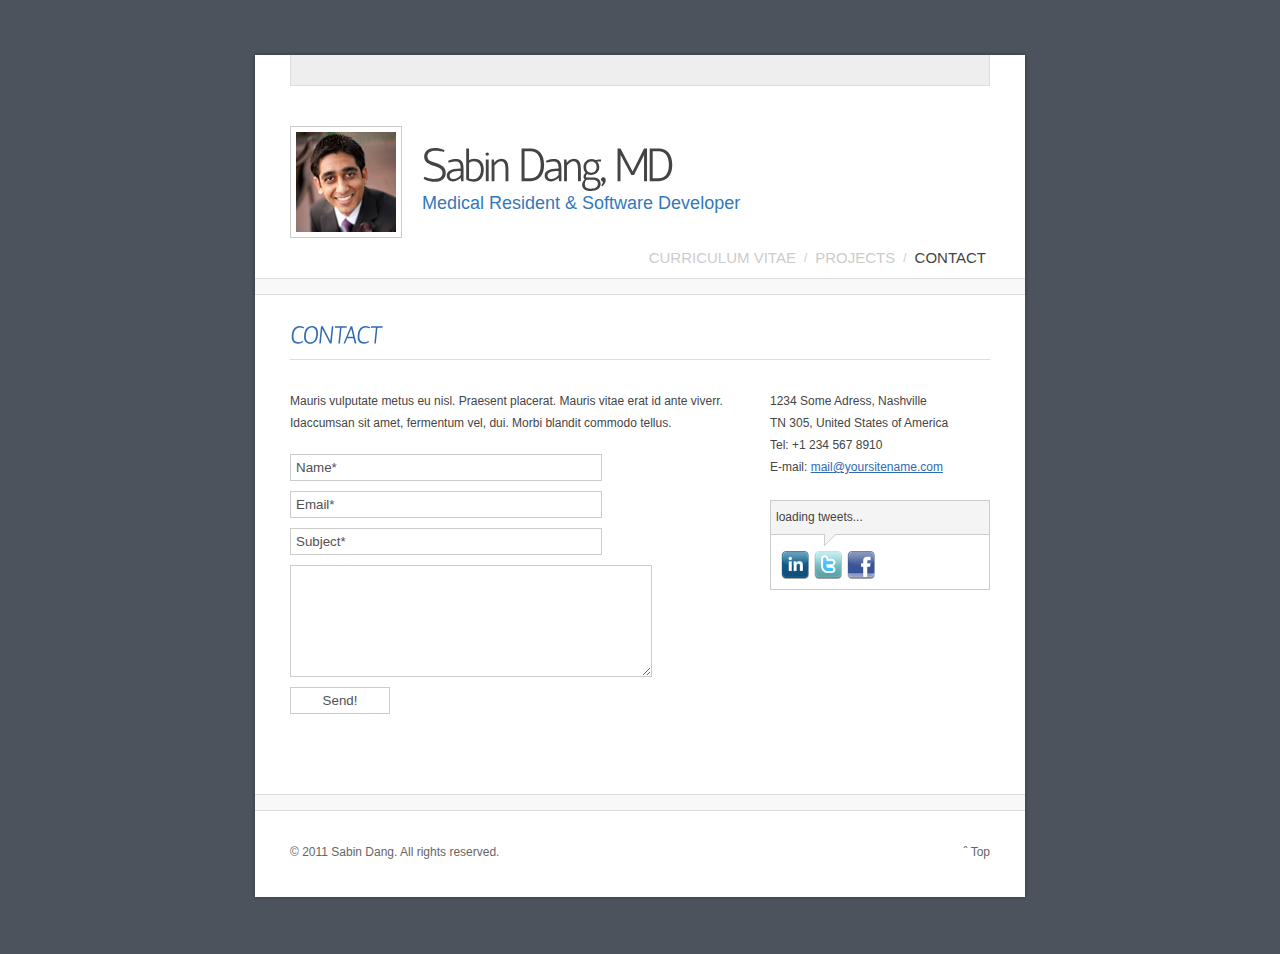
<file: html/contact.html>
<!DOCTYPE html PUBLIC "-//W3C//DTD XHTML 1.0 Transitional//EN" "http://www.w3.org/TR/xhtml1/DTD/xhtml1-transitional.dtd">
<html xmlns="http://www.w3.org/1999/xhtml">
<head>

	<title>Sabin Dang, MD :: Contact</title>
	
	<meta http-equiv="Content-Type" content="text/html; charset=utf-8" />
	
	<meta name="description" content=" ... add description here ... " />
	<meta name="keywords" content=" ... add keywords here ... " />
	
	<meta http-equiv="X-UA-Compatible" content="IE=EmulateIE7" />
	
	<!-- //////// Favicon ////////  -->
	<link rel="shortcut icon" type="image/x-icon" href="favicon.ico"  />
	
	<!-- //////// Css StyleSheets ////////  -->
	<link href="_layout/style.css"       rel="stylesheet" type="text/css" media="all"   />
	<link href="_layout/style-print.css" rel="stylesheet" type="text/css" media="print" />

	<!-- //////// jQuery ////////  -->
	<script src="_layout/js/jquery-1.4.2.min.js" type="text/javascript"></script>
	
	<!-- //////// DD_belatedPNG - Png Fix for IE ////////  -->
	<!--[if IE 6 ]>
		<script type="text/javascript" src="_layout/js/DD_belatedPNG_0.0.7a-min.js"></script>
		<script type="text/javascript">
			DD_belatedPNG.fix('#header,#content,#footer');
		</script>
	<![endif]-->
	
	<!-- //////// Cufon Font Replacement ////////  -->
	<script type="text/javascript" src="_layout/js/cufon/cufon-yui.js"></script>
	<script type="text/javascript" src="_layout/js/cufon/hattori_hanzo.font.js"></script>

	<!-- //////// Tipsy - custom Tooltips ////////  -->
	<link rel="stylesheet" type="text/css" href="_layout/js/tipsy/css.tipsy.css" />
	<script type="text/javascript" src="_layout/js/tipsy/jquery.tipsy.js"></script>

	<!-- //////// PrettyPhoto ////////  -->
	<link rel="stylesheet" type="text/css" href="_layout/js/prettyphoto/css.prettyPhoto.css" />
	<script type="text/javascript" src="_layout/js/prettyphoto/jquery.prettyPhoto.js"></script>
	
	<!-- //////// Tweet! ////////  -->
	<link rel="stylesheet" type="text/css" href="_layout/js/tweet/css.tweet.css" />
	<script type="text/javascript" src="_layout/js/tweet/jquery.tweet.js"></script>
	
	<!-- //////// Customs JS  ////////  -->	
	<script type="text/javascript">
	/* <![CDATA[ */	                                         
		$(document).ready(function(){
		
			// font replacement
			if ( ! ( $.browser.msie & ($.browser.version == 6) ) )
			{ 	
				$("h1#name").css({'font-size':'46px', 'padding-top':'20px' , 'margin-bottom':'0px' });
				Cufon.replace('#portfolio h2, h2.cv-section-name, h1#name, h2.title'); // using cufon with IE6 breaks the layout in some cases
				
			}	
			
			// tooltips
			$('.tip').tipsy({gravity: 'e'});	//  apply class .tip to any <a> tag to make it's  title be displayed like a tooltip
			
			// lightbox
			$("a[rel^='prettyPhoto']").prettyPhoto({
				theme: 'light_square',
				hideflash: false, 		// Hides all the flash object on a page, set to TRUE if flash appears over prettyPhoto
				wmode: 'opaque', 		// Set the flash wmode attribute
				autoplay: true, 		// Automatically start videos: True/False
				modal: false 			// If set to true, only the close button will close the window
			});
			
			// display last tweet
			 $(".tweet").tweet({
				username: "bitpub",
				join_text: "auto",
				avatar_size: 32,
				count: 1,
				auto_join_text_default: "said,",
				auto_join_text_ed: "i",
				auto_join_text_ing: "i was",
				auto_join_text_reply: "i replied to",
				auto_join_text_url: "i was checking out",
				loading_text: "loading tweets..."
			});
			
			// Animate Social Media Icons
			$("#social-media li a").hover(function () {
				$(this).stop().animate({
					paddingTop: "0px"
				}, 100);
			}, function () {
				$(this).stop().animate({
					paddingTop: "3px"
				}, 100);
			});
					
			$('.tip-social-media').tipsy({gravity: 'n'});
			
			// contact form
			$("#contact-form").submit(function(){
				var str = $(this).serialize();
				$.ajax({
				   type: "POST",
				   url: "_layout/php/send.php",
				   data: str,
				   success: function(msg)
				   {
						$("#formstatus").ajaxComplete(function(event, request, settings){
							if(msg == 'OK'){ // Message Sent? Show the 'Thank You' message and hide the form
								result = '<div class="formstatusok">Your message has been sent. Thank you!</div>';
								$("#fields").hide();
							}
							else{
								result = msg;
							}
							$(this).html(result);
						});
					}
				
				 });
				return false;
			}); 
		
		});
	/* ]]> */			
	</script> 
	
</head>
<body>
	
	<noscript>
		<link href="_layout/nojs.css" rel="stylesheet" type="text/css" media="all" />
		<div id="nojs">JavaScript seems to be Disabled! This website works best with JavaScript enabled.</div>
	</noscript>
	
	<div id="wrap">
	
		<div id="header">
			
			<div id="block-top"></div>
			
			<div id="personal-info" class="fixed">
			
				<a id="picture-of-you" href="_content/640x550-placeholder.jpg" title="your picture" rel="prettyPhoto">
					<img src="_content/100x100-placeholder.jpg" width="100" height="100" alt="" />
				</a>
				
				<h1 id="name">Sabin Dang, MD</h1>
				<h2 id="what-you-do">Medical Resident &amp; Software Developer</h2>
				
			</div><!-- end #personal-info -->
					
			<ul id="nav" class="fixed">
				<li><a href="cv.html">Curriculum Vitae</a></li>
				<li>/</li>
				<li><a href="projects.html">Projects</a></li>
				<li>/</li>
				<li><a href="contact.html" class="active">Contact</a></li>
			</ul><!-- end #nav -->

			<div class="divider"></div>
			
		</div><!-- end #header -->
		
		<div id="content" class="fixed">
		<!-- ////////////////////////////////////////////////////////////////////////////////////// -->

			<h2 class="title">Contact</h2>	
			<div id="contact" class="fixed">
				
				<div class="col-2 float-left padded-right"> 
					
					<p>Mauris vulputate metus eu nisl. Praesent placerat. Mauris vitae erat id ante viverr.
					 Idaccumsan sit amet, fermentum vel, dui. Morbi blandit commodo tellus.</p>

					<form id="contact-form" class="fixed" action="javascript:alert('success!');">
						<fieldset>
							<p>
								<input class="textbox" type="text" name="name" value="Name*"
								onfocus="if(this.value=='Name*')this.value='';" onblur="if(this.value=='')this.value='Name*';" />
							</p>
			
							<p>
								<input class="textbox" type="text" name="email" value="Email*"
								onfocus="if(this.value=='Email*')this.value='';" onblur="if(this.value=='')this.value='Email*';" />
							</p>

							<p>
								<input class="textbox" type="text" name="subject" value="Subject*"  
								onfocus="if(this.value=='Subject*')this.value='';" onblur="if(this.value=='')this.value='Subject*';"/>
							</p>
							<p>
								<textarea class="textbox" name="message" rows="3" cols="25"></textarea>
			
							</p>
							<p>
								<input id="btn" type="submit" name="submit" value="Send!" style="width:100px; cursor:pointer;" />

							</p>
							<p id="formstatus"></p>
						</fieldset>
					</form><!-- end #contact-form -->

				</div>
				<div class="col-3 float-left"> 
					
					<p>1234 Some Adress, Nashville<br /> 
					   TN 305, United States of America<br />

		
					   Tel: +1 234 567 8910<br />
					   E-mail: <a href="mailto:mail@yoursitename.com">mail@yoursitename.com</a>
					 </p>
	
					<br />
						
					<div id="social">  
					
						<div class="tweet"></div>
						
						<ul id="social-media">
							<li>

								<a href="#" title="Linked InProfile" class="tip-social-media">
									<img src="_layout/images/social-icons/linkedin.png" width="28" height="28" alt="linkedin "/>
								</a>
							</li>
							<li>
								<a href="#" title="Twitter Profile" class="tip-social-media">
									<img src="_layout/images/social-icons/twitter.png" width="28" height="28" alt="twitter icon" />
								</a>
							</li>

							<li>
								<a href="#" title="Facebook Profile" class="tip-social-media">
									<img src="_layout/images/social-icons/facebook.png" width="28" height="28" alt="facebook " />
								</a>
							</li>
						</ul><!-- end #social-media -->
					
					</div><!-- end #social -->
					
				</div>
				
			</div><!-- end #contact -->
			
		<!-- ////////////////////////////////////////////////////////////////////////////////////// -->	
		</div><!-- end #content -->
		
		<div id="footer" class="fixed">
			
			<div class="divider2"></div>
			
			<p id="copyright">&copy; 2011 Sabin Dang. All rights reserved.</p>
			<a href="#" id="top">&#710; Top</a>
			
		</div><!-- end #footer -->
		
	</div><!-- end #wrap -->
	
	<script type="text/javascript"> Cufon.now(); </script>

	<!-- analytics code here -->

</body>
</html>
</file>
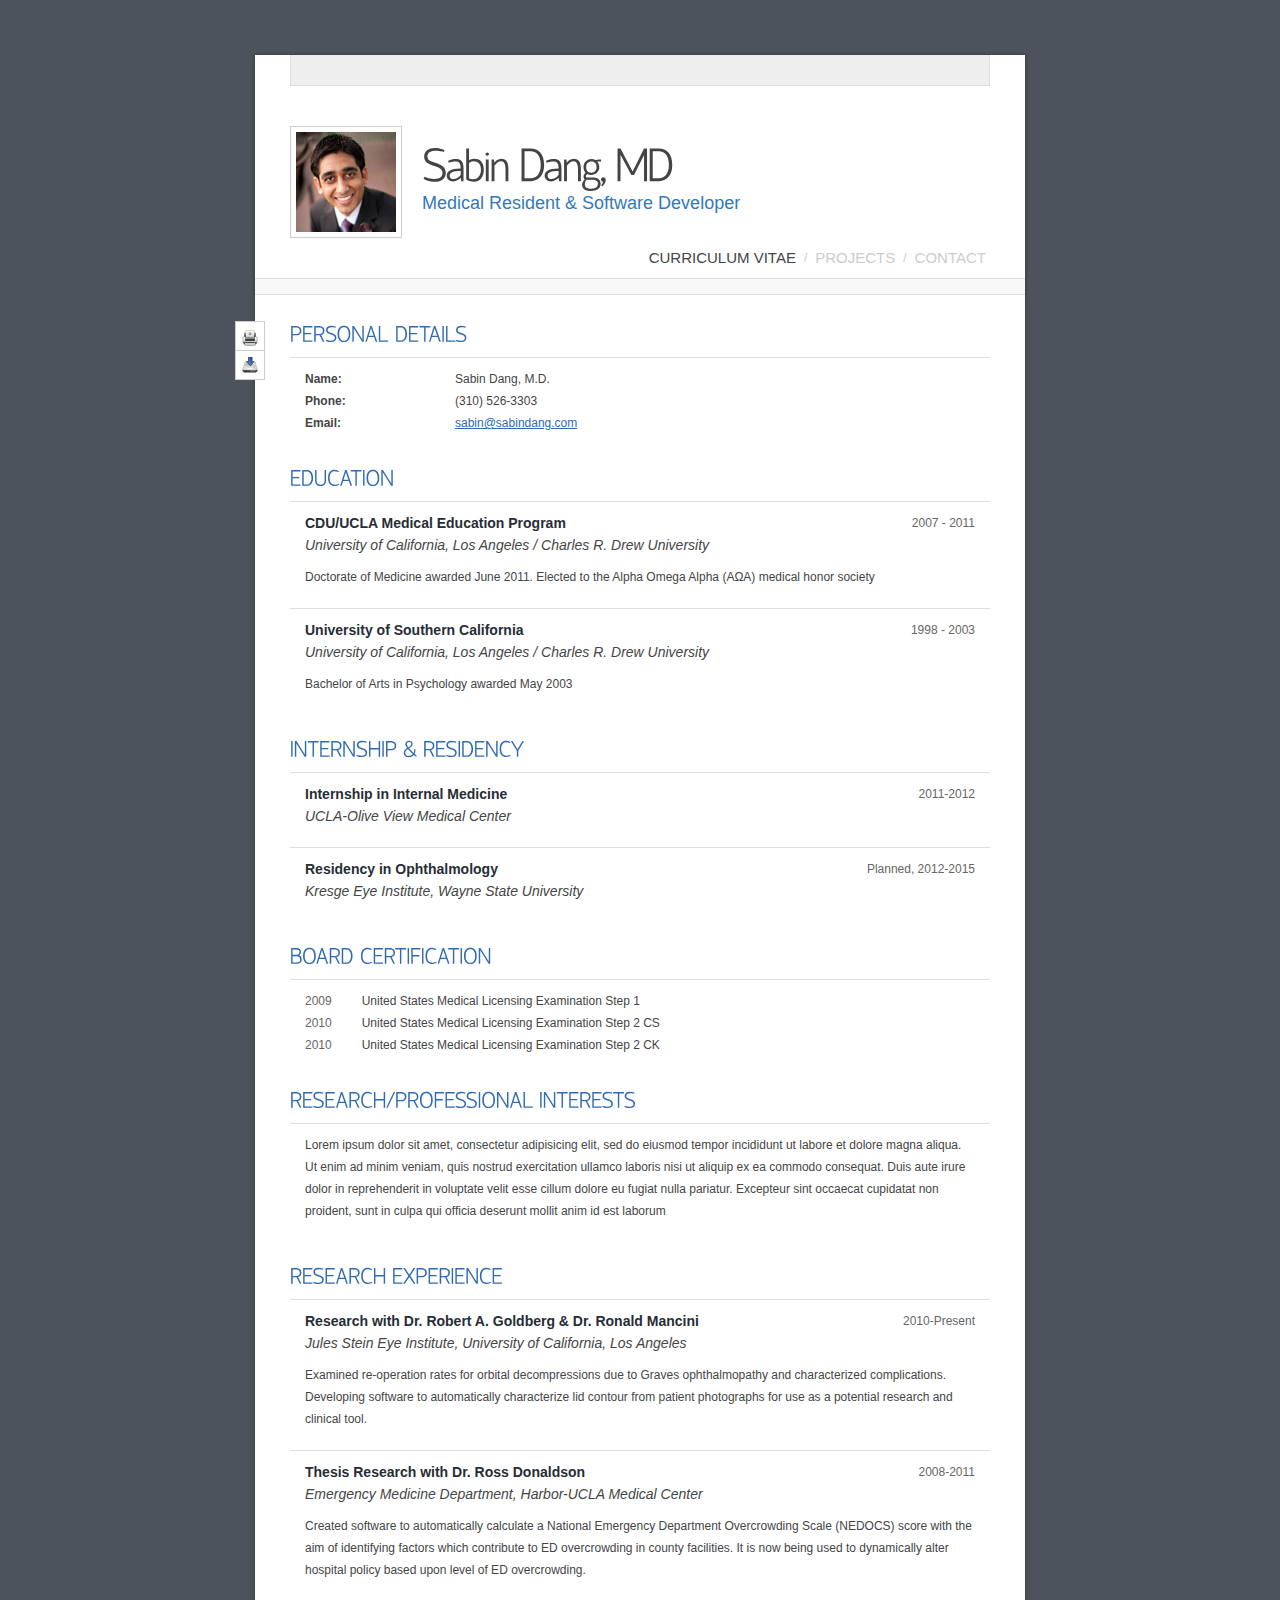
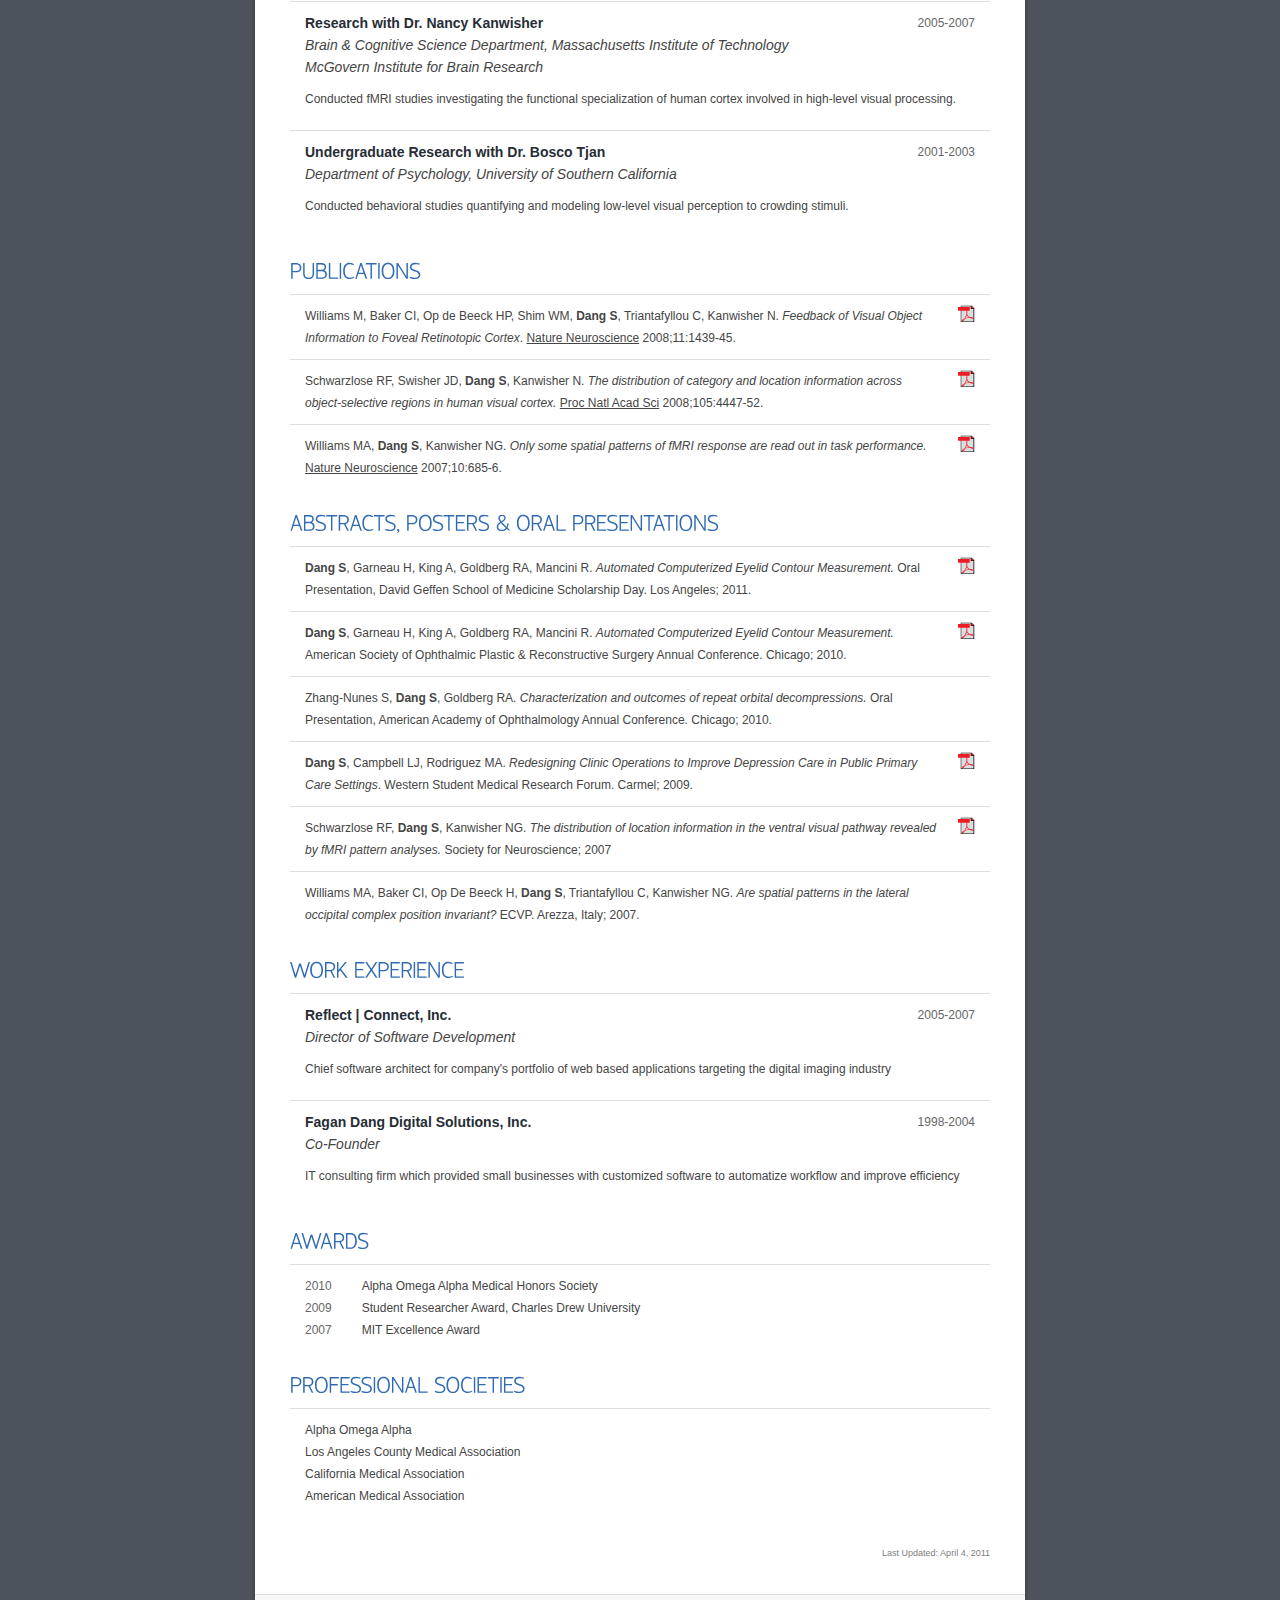
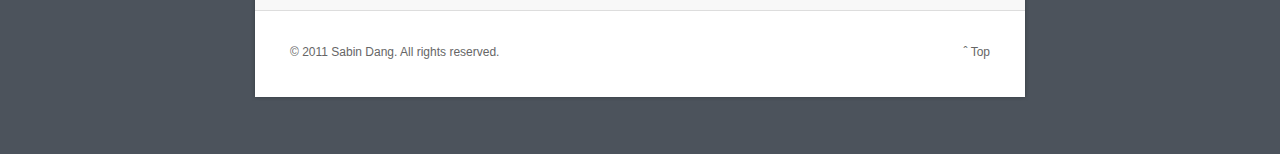
<file: html/cv.html>
<!DOCTYPE html PUBLIC "-//W3C//DTD XHTML 1.0 Transitional//EN" "http://www.w3.org/TR/xhtml1/DTD/xhtml1-transitional.dtd">
<html xmlns="http://www.w3.org/1999/xhtml">
<head>

	<title>Sabin Dang, MD :: Curriculum Vitae</title>
	
	<meta http-equiv="Content-Type" content="text/html; charset=utf-8" />
	
	<meta name="description" content="Sabin Dang, MD" />
	<meta name="keywords" content="Sabin, Dang, Sabin Dang, Ophthalmology, Ophthalmologist" />
	
	<meta http-equiv="X-UA-Compatible" content="IE=EmulateIE7" />
	
	<!-- //////// Favicon ////////  -->
	<link rel="shortcut icon" type="image/x-icon" href="favicon.ico"  />
	
	<!-- //////// Css StyleSheets ////////  -->
	<link href="_layout/style.css"       rel="stylesheet" type="text/css" media="all"   />
	<link href="_layout/style-print.css" rel="stylesheet" type="text/css" media="print" />
	
	<!-- //////// jQuery ////////  -->
	<script src="_layout/js/jquery-1.4.2.min.js" type="text/javascript"></script>
	
	<!-- //////// DD_belatedPNG - Png Fix for IE ////////  -->
	<!--[if IE 6 ]>
		<script type="text/javascript" src="_layout/js/DD_belatedPNG_0.0.7a-min.js"></script>
		<script type="text/javascript">
			DD_belatedPNG.fix('#header,#content,#footer');
		</script>
	<![endif]-->
	
	<!-- //////// Cufon Font Replacement ////////  -->
	<script type="text/javascript" src="_layout/js/cufon/cufon-yui.js"></script>
	<script type="text/javascript" src="_layout/js/cufon/hattori_hanzo.font.js"></script>

	<!-- //////// Tipsy - custom Tooltips ////////  -->
	<link rel="stylesheet" type="text/css" href="_layout/js/tipsy/css.tipsy.css" />
	<script type="text/javascript" src="_layout/js/tipsy/jquery.tipsy.js"></script>

	<!-- //////// PrettyPhoto ////////  -->
	<link rel="stylesheet" type="text/css" href="_layout/js/prettyphoto/css.prettyPhoto.css" />
	<script type="text/javascript" src="_layout/js/prettyphoto/jquery.prettyPhoto.js"></script>
	
	<!-- //////// Customs JS  ////////  -->	
	<script type="text/javascript">
	/* <![CDATA[ */	                                         
		$(document).ready(function(){
		
			// font replacement
			if ( ! ( $.browser.msie && ($.browser.version == 6) ) )
			{ 	
				$("h1#name").css({'font-size':'46px', 'padding-top':'20px' , 'margin-bottom':'0px' });
				Cufon.replace('#portfolio h2, h2.cv-section-name, h1#name'); // using cufon with IE6 breaks the layout in some cases
				
			}	
			
			// tooltips
			$('.tip').tipsy({gravity: 'e'});	//  apply class .tip to any <a> tag to make it's  title be displayed like a tooltip
			
			// lightbox
			$("a[rel^='prettyPhoto']").prettyPhoto({
				theme: 'light_square',
				hideflash: false, 		// Hides all the flash object on a page, set to TRUE if flash appears over prettyPhoto
				wmode: 'opaque', 		// Set the flash wmode attribute
				autoplay: true, 		// Automatically start videos: True/False
				modal: false 			// If set to true, only the close button will close the window
			});
		
		});
	/* ]]> */			
	</script> 
	
</head>
<body>
	
	<noscript>
		<link href="_layout/nojs.css" rel="stylesheet" type="text/css" media="all" />
		<div id="nojs">JavaScript seems to be Disabled! This website works best with JavaScript enabled.</div>
	</noscript>
	
	<div id="wrap">
	
		<div id="header">
			
			<div id="block-top"></div>
			
			<div id="personal-info" class="fixed">
			
				<a id="picture-of-you" href="_content/640x550-placeholder.jpg" title="your picture" rel="prettyPhoto">
					<img src="_content/100x100-placeholder.jpg" width="100" height="100" alt="" />
				</a>
				
				<h1 id="name">Sabin Dang, MD</h1>
				<h2 id="what-you-do">Medical Resident &amp; Software Developer&nbsp;</h2>
				
			</div><!-- end #personal-info -->
					
			<ul id="nav" class="fixed">
				<li><a href="index.html" class="active">Curriculum Vitae</a></li>
				<li>/</li>
				<li><a href="http://www.github.com/sdang">Projects</a></li>
				<li>/</li>
				<li><a href="#">Contact</a></li>
			</ul><!-- end #nav -->

			<div class="divider"></div>
			
		</div><!-- end #header -->
		
		<div id="content" class="fixed">
		<!-- ////////////////////////////////////////////////////////////////////////////////////// -->

			<div id="cv-1">
			
				<!-- // PERSONAL DETAILS     ////////////////////////////////////////////////////// -->
				<div class="cv-section col-1 fixed">
				
					<h2 class="cv-section-name">Personal Details</h2>
					
					<ul class="cv-section-items">
						
						<li class="cv-item">
							<span class="topic">Name:</span>         
							Sabin Dang, M.D.<br/>
							<span class="topic">Phone:</span>
							(310) 526-3303<br/>
							<span class="topic">Email:</span>
							<a href="mailto:sabin@sabindang.com">sabin@sabindang.com</a>
						</li>
							
					</ul><!-- end .cv-section-items -->

				</div><!-- end .cv-section -->
				
				<!-- // EDUCATION            ////////////////////////////////////////////////////// -->
				<div class="cv-section col-1 fixed">
				
					<h2 class="cv-section-name">Education</h2>
					
					<ul class="cv-section-items">
					
						<li class="cv-item">
							<h4>2007 - 2011</h4>
							<h2>CDU/UCLA Medical Education Program</h2>
							<h3>University of California, Los Angeles / Charles R. Drew University</h3>
							<p>Doctorate of Medicine awarded June 2011. Elected to the Alpha Omega Alpha (AΩA) medical honor society</p>
						</li>
						<li class="cv-item">
							<h4>1998 - 2003</h4>
							<h2>University of Southern California</h2>
							<h3>University of California, Los Angeles / Charles R. Drew University</h3>
							<p>Bachelor of Arts in Psychology awarded May 2003</p>
						</li>						
					
					</ul><!-- end .cv-section-items -->
				
				</div><!-- end .cv-section -->
				
				<!-- // RESIDENCY            ////////////////////////////////////////////////////// -->
				<div class="cv-section col-1 fixed">
				
					<h2 class="cv-section-name">Internship &amp; Residency</h2>
					
					<ul class="cv-section-items">
					
						<li class="cv-item">
							<h4>2011-2012</h4>
							<h2>Internship in Internal Medicine</h2>
							<h3>UCLA-Olive View Medical Center</h3>
						</li>
						<li class="cv-item">
							<h4>Planned, 2012-2015</h4>
							<h2>Residency in Ophthalmology</h2>
							<h3>Kresge Eye Institute, Wayne State University</h3>
						</li>					
					
					</ul><!-- end .cv-section-items -->
				
				</div><!-- end .cv-section -->
				
				<!-- // EXAMINATION      ////////////////////////////////////////////////////// -->
				<div class="cv-section col-1 fixed">
				
					<h2 class="cv-section-name">Board Certification</h2>
					
					<ul class="cv-section-items">
					
						<li class="cv-item">
							<h5>2009</h5>
							United States Medical Licensing Examination Step 1<br/>
							<h5>2010</h5>
							United States Medical Licensing Examination Step 2 CS<br/>
							<h5>2010</h5>
							United States Medical Licensing Examination Step 2 CK
						</li>
						
					</ul><!-- end .cv-section-items -->
				
				</div><!-- end .cv-section -->
				
				<!-- // RESEARCH      ////////////////////////////////////////////////////// -->
				<div class="cv-section col-1 fixed">
				
					<h2 class="cv-section-name">Research/Professional Interests</h2>

					<ul class="cv-section-items">
					
						<li class="cv-item">
							<p>Lorem ipsum dolor sit amet, consectetur adipisicing elit, sed do eiusmod tempor incididunt ut labore et dolore
                            magna aliqua. Ut enim ad minim veniam, quis nostrud exercitation ullamco laboris nisi ut aliquip ex ea commodo
                            consequat. Duis aute irure dolor in reprehenderit in voluptate velit esse cillum dolore eu fugiat nulla pariatur.
                            Excepteur sint occaecat cupidatat non proident, sunt in culpa qui officia deserunt mollit anim id est laborum</p>
						</li>
					</ul>
					
				</div>
					
				<div class="cv-section col-1 fixed">
				
					<h2 class="cv-section-name">Research Experience</h2>
					
					<ul class="cv-section-items">
					
						<li class="cv-item">
							<h4>2010-Present</h4>
							<h2>Research with Dr. Robert A. Goldberg &amp; Dr. Ronald Mancini</h2>
							<h3>Jules Stein Eye Institute, University of California, Los Angeles</h3>
							<p>Examined re-operation rates for orbital decompressions due to Graves ophthalmopathy 
							and characterized complications. Developing software to automatically characterize lid
							contour from patient photographs for use as a potential research and clinical tool.</p>
						</li>
						
						<li class="cv-item">
							<h4>2008-2011</h4>
							<h2>Thesis Research with Dr. Ross Donaldson</h2>
							<h3>Emergency Medicine Department, Harbor-UCLA Medical Center</h3>
							<p>Created software to automatically calculate a National Emergency Department Overcrowding
							Scale (NEDOCS) score with the aim of identifying factors which contribute to ED overcrowding
							in county facilities. It is now being used to dynamically alter hospital policy based upon
							level of ED overcrowding.</p>
						</li>
						
						<li class="cv-item">
							<h4>2005-2007</h4>
							<h2>Research with Dr. Nancy Kanwisher</h2>
							<h3>Brain &amp; Cognitive Science Department, Massachusetts Institute of Technology<br/>
							McGovern Institute for Brain Research</h3>
							<p>Conducted fMRI studies investigating the functional specialization of human cortex involved
							in high-level visual processing.</p>
						</li>
						
						<li class="cv-item">
							<h4>2001-2003</h4>
							<h2>Undergraduate Research with Dr. Bosco Tjan</h2>
							<h3>Department of Psychology, University of Southern California</h3>
							<p>Conducted behavioral studies quantifying and modeling low-level visual perception to 
							crowding stimuli.</p>
						</li>
						
					</ul><!-- end .cv-section-items -->
				
				</div><!-- end .cv-section -->
				
				<!-- // Publications      ////////////////////////////////////////////////////// -->
				<div class="cv-section col-1 fixed">
				
					<h2 class="cv-section-name">Publications</h2>
					
					<ul class="cv-section-items">
					
						<li class="cv-item">
							<h4><a target="_blank" href='pubs/williams.et.al.2008.pdf'><img src="_content/pdf.gif" /></a></h4>
							Williams M, Baker CI, Op de Beeck HP, Shim WM, <span class='author'>Dang S</span>, 
							Triantafyllou C, Kanwisher N. <span class='title'>Feedback of Visual Object Information
							to Foveal Retinotopic Cortex</span>. <span class='journal'>Nature Neuroscience</span> 2008;11:1439-45.
						</li>
						
						<li class="cv-item">
							<h4><a target="_blank" href='pubs/schwarzlose.et.al.2008.pdf'><img src="_content/pdf.gif" /></a></h4>
							Schwarzlose RF, Swisher JD, <span class='author'>Dang S</span>, Kanwisher N. <span class='title'>The
							distribution of category and location information across object-selective regions in human visual cortex.</span>
							<span class='journal'>Proc Natl Acad Sci</span> 2008;105:4447-52.
						</li>
						
						<li class="cv-item">
							<h4><a target="_blank" href='pubs/schwarzlose.et.al.2008.pdf'><img src="_content/pdf.gif" /></a></h4>
							Williams MA, <span class='author'>Dang S</span>, Kanwisher NG. <span class='title'>Only some spatial
							patterns of fMRI response are read out in task performance.</span>
							<span class='journal'>Nature Neuroscience</span> 2007;10:685-6.
						</li>
						
					</ul><!-- end .cv-section-items -->
				
				</div><!-- end .cv-section -->
				
				<!-- // Abstracts, Posters, Oral Presentations     //////////////////////////////////////////////// -->
				<div class="cv-section col-1 fixed">
				
					<h2 class="cv-section-name">Abstracts, Posters &amp; Oral Presentations</h2>
					
					<ul class="cv-section-items">
						
						<li class="cv-item">
							<h4><a target="_blank" href='pubs/scholarship.day.pdf'><img src="_content/pdf.gif" /></a></h4>
							<span class='author'>Dang S</span>, Garneau H, King A, Goldberg RA, Mancini R. 
							<span class='title'>Automated Computerized Eyelid Contour Measurement.</span> Oral Presentation,
							David Geffen School of Medicine Scholarship Day. Los Angeles; 2011.
						</li>

						<li class="cv-item">
							<h4><a target="_blank" href='pubs/asoprs.2010.pdf'><img src="_content/pdf.gif" /></a></h4>
							<span class='author'>Dang S</span>, Garneau H, King A, Goldberg RA, Mancini R. 
							<span class='title'>Automated Computerized Eyelid Contour Measurement.</span> American 
							Society of Ophthalmic Plastic &amp; Reconstructive Surgery Annual Conference. Chicago; 2010.
						</li>
						
						<li class="cv-item">
							<h4>&nbsp;</h4>
							Zhang-Nunes S, <span class='author'>Dang S</span>, Goldberg RA. <span class='title'>Characterization
							and outcomes of repeat orbital decompressions.</span> Oral Presentation,  American Academy of 
							Ophthalmology Annual Conference. Chicago; 2010.
						</li>
						
						<li class="cv-item">
							<h4><a target="_blank" href='pubs/wsmrf.2009.pdf'><img src="_content/pdf.gif" /></a></h4>
							<span class='author'>Dang S</span>, Campbell LJ, Rodriguez MA. <span class='title'>Redesigning Clinic
							Operations to Improve Depression Care in Public Primary Care Settings</span>. Western Student Medical
							Research Forum. Carmel; 2009.
						</li>
						
						<li class="cv-item">
							<h4><a target="_blank" href='pubs/sfn.2007.pdf'><img src="_content/pdf.gif" /></a></h4>
							Schwarzlose RF, <span class='author'>Dang S</span>, Kanwisher NG. <span class='title'>The distribution
							of location information in the ventral visual pathway revealed by fMRI pattern analyses.</span> Society
							for Neuroscience; 2007
						</li>
						
						<li class="cv-item">
							<h4>&nbsp;</h4>
							Williams MA, Baker CI, Op De Beeck H, <span class='author'>Dang S</span>, Triantafyllou C,
							Kanwisher NG. <span class='title'>Are spatial patterns in the lateral occipital complex position invariant?</span> 
							ECVP. Arezza, Italy; 2007.
						</li>
						


					
					</ul>
					
				</div>
				
				<!-- // Awards     //////////////////////////////////////////////// -->
				<div class="cv-section col-1 fixed">
				
					<h2 class="cv-section-name">Work Experience</h2>
					
					<ul class="cv-section-items">
					
						<li class="cv-item">
							<h4>2005-2007</h4>
							<h2>Reflect | Connect, Inc.</h2>
							<h3>Director of Software Development</h3>
							<p>Chief software architect for company's portfolio of web based applications targeting the 
							digital imaging industry</p>
						</li>
						
						<li class="cv-item">
							<h4>1998-2004</h4>
							<h2>Fagan Dang Digital Solutions, Inc.</h2>
							<h3>Co-Founder</h3>
							<p>IT consulting firm which provided small businesses with customized software to
							automatize workflow and improve efficiency</p>
						</li>
						
					</ul>
					
				</div>
				
				<!-- // Awards     //////////////////////////////////////////////// -->
				<div class="cv-section col-1 fixed">
				
					<h2 class="cv-section-name">Awards</h2>
					
					<ul class="cv-section-items">
					
						<li class="cv-item">
							<h5>2010</h5>
							Alpha Omega Alpha Medical Honors Society<br/>
							<h5>2009</h5>
							Student Researcher Award, Charles Drew University<br/>
							<h5>2007</h5>
							MIT Excellence Award
						</li>
					</ul>
					
				</div>
				
				<!-- // Professional Societies     //////////////////////////////////////////////// -->
				<div class="cv-section col-1 fixed">
				
					<h2 class="cv-section-name">Professional Societies</h2>
					
					<ul class="cv-section-items">
					
						<li class="cv-item">
							Alpha Omega Alpha<br/>
							Los Angeles County Medical Association<br/>
							California Medical Association<br/>
							American Medical Association<br/>
						</li>
					
					</ul>
					
				</div>
				<span class='lastUpdate'>Last Updated: April 4, 2011</span>
			</div><!-- end #cv-1 -->	
			
		<!-- ////////////////////////////////////////////////////////////////////////////////////// -->	
		</div><!-- end #content -->
		
		<div id="footer" class="fixed">
			
			<div class="divider2"></div>
			
			<p id="copyright">&copy; 2011 Sabin Dang. All rights reserved.</p>
			<a href="#" id="top">&#710; Top</a>
			
		</div><!-- end #footer -->
		
		<a href="javascript:window.print()" id="print" title="Print CV" class="tip">Print CV</a>
		<a href="#" id="download" title="Download CV" class="tip">Download CV</a>
	
	</div><!-- end #wrap -->
	
	<script type="text/javascript"> Cufon.now(); </script>

	<!-- analytics code here -->

</body>
</html>
</file>
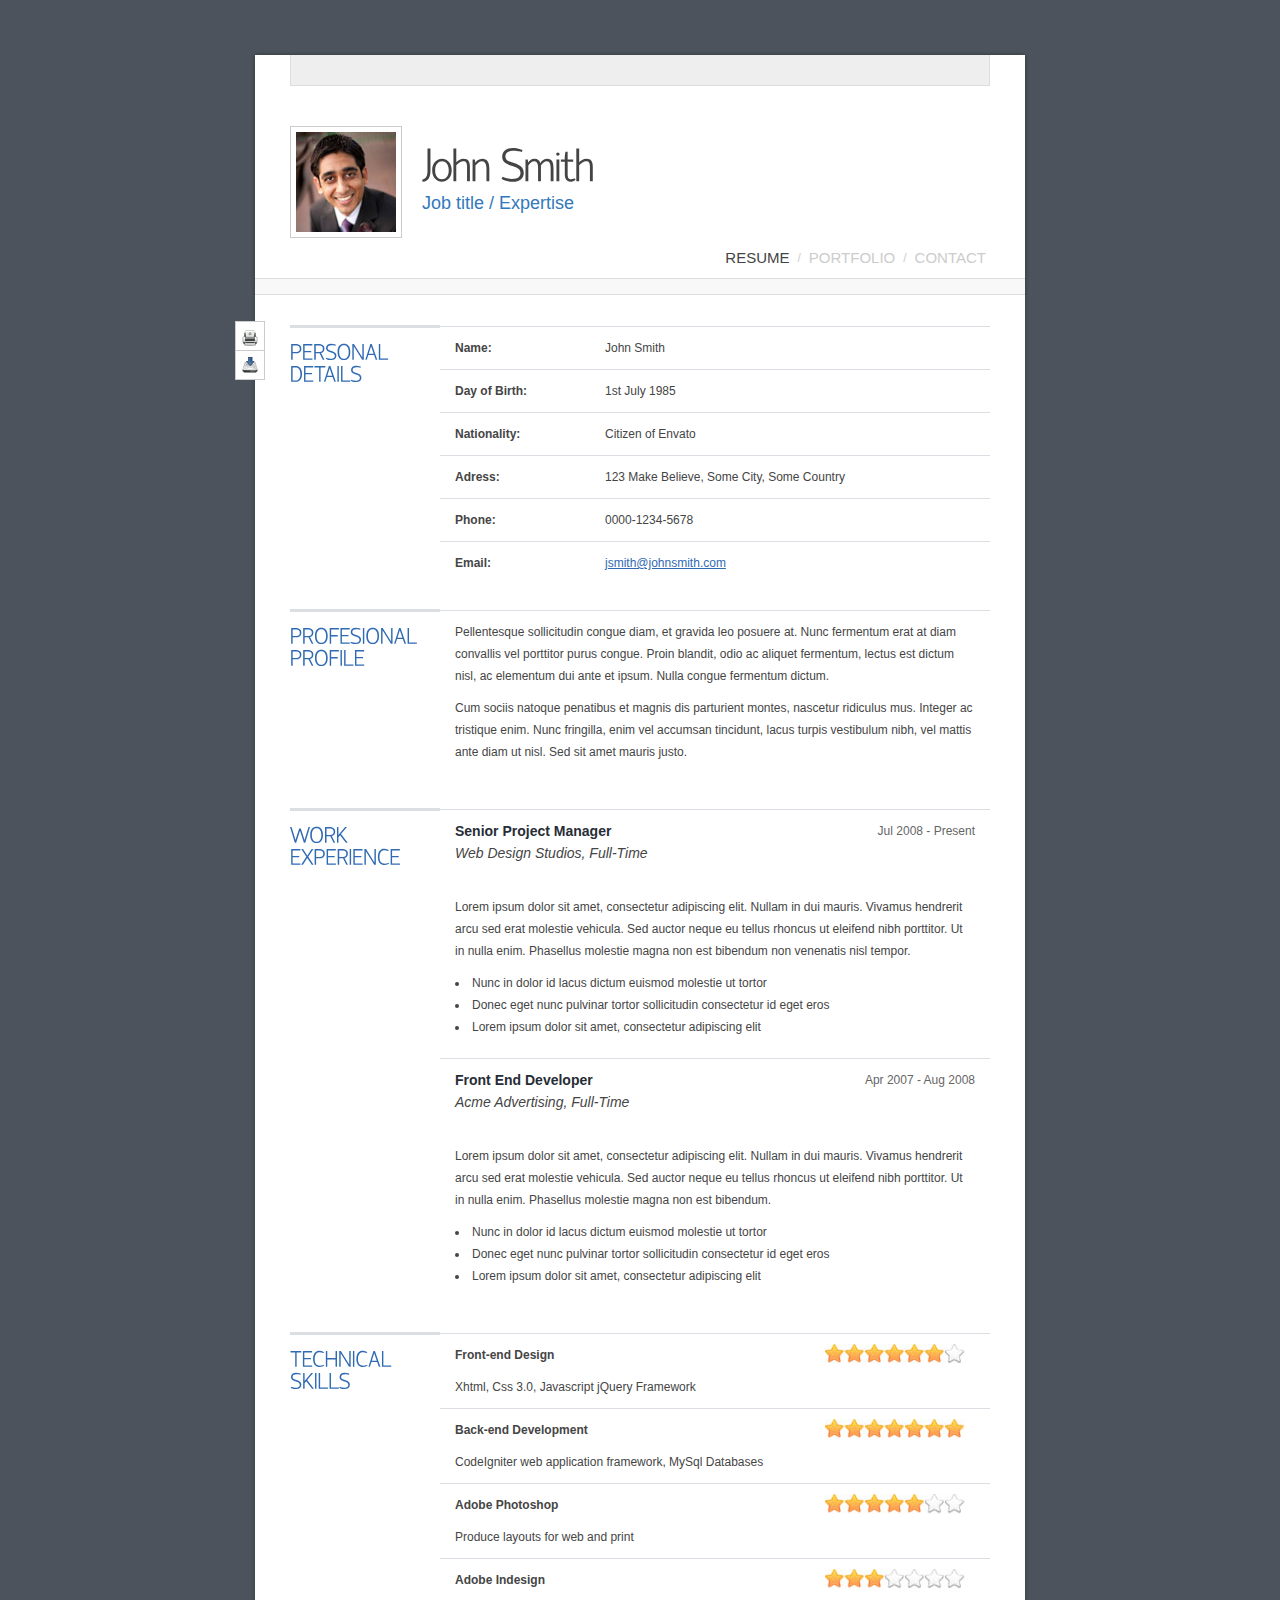
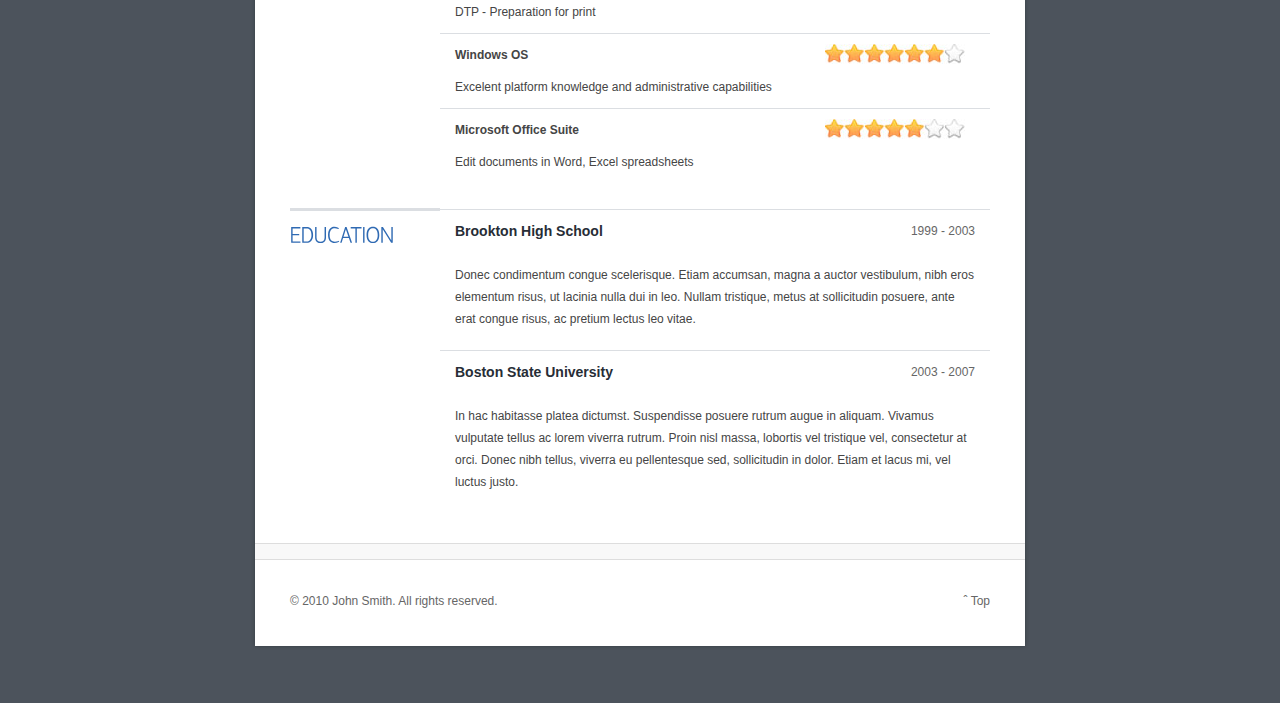
<file: html/index-2.html>
<!DOCTYPE html PUBLIC "-//W3C//DTD XHTML 1.0 Transitional//EN" "http://www.w3.org/TR/xhtml1/DTD/xhtml1-transitional.dtd">
<html xmlns="http://www.w3.org/1999/xhtml">
<head>

	<title> Cv/Resume no. 2 :: Clean CV / Resume / Portfolio Website :: </title>
	
	<meta http-equiv="Content-Type" content="text/html; charset=utf-8" />
	
	<meta name="description" content=" ... add description here ... " />
	<meta name="keywords" content=" ... add keywords here ... " />
	
	<meta http-equiv="X-UA-Compatible" content="IE=EmulateIE7" />
	
	<!-- //////// Favicon ////////  -->
	<link rel="shortcut icon" type="image/x-icon" href="favicon.ico"  />
	
	<!-- //////// Css StyleSheets ////////  -->
	<link href="_layout/style.css"       rel="stylesheet" type="text/css" media="all"   />
	<link href="_layout/style-print.css" rel="stylesheet" type="text/css" media="print" />

	<!-- //////// jQuery ////////  -->
	<script src="_layout/js/jquery-1.4.2.min.js" type="text/javascript"></script>
	
	<!-- //////// DD_belatedPNG - Png Fix for IE ////////  -->
	<!--[if IE 6 ]>
		<script type="text/javascript" src="_layout/js/DD_belatedPNG_0.0.7a-min.js"></script>
		<script type="text/javascript">
			DD_belatedPNG.fix('#header,#content,#footer');
		</script>
	<![endif]-->
	
	<!-- //////// Cufon Font Replacement ////////  -->
	<script type="text/javascript" src="_layout/js/cufon/cufon-yui.js"></script>
	<script type="text/javascript" src="_layout/js/cufon/hattori_hanzo.font.js"></script>

	<!-- //////// Tipsy - custom Tooltips ////////  -->
	<link rel="stylesheet" type="text/css" href="_layout/js/tipsy/css.tipsy.css" />
	<script type="text/javascript" src="_layout/js/tipsy/jquery.tipsy.js"></script>

	<!-- //////// PrettyPhoto ////////  -->
	<link rel="stylesheet" type="text/css" href="_layout/js/prettyphoto/css.prettyPhoto.css" />
	<script type="text/javascript" src="_layout/js/prettyphoto/jquery.prettyPhoto.js"></script>
	
	<!-- //////// Customs JS  ////////  -->	
	<script type="text/javascript">
	/* <![CDATA[ */	                                         
		$(document).ready(function(){
		
			// font replacement
			if ( ! ( $.browser.msie & ($.browser.version == 6) ) )
			{ 	
				$("h1#name").css({'font-size':'46px', 'padding-top':'20px' , 'margin-bottom':'0px' });
				Cufon.replace('#portfolio h2, h2.cv-section-name, h1#name'); // using cufon with IE6 breaks the layout in some cases
				
			}	
			
			// tooltips
			$('.tip').tipsy({gravity: 'e'});	//  apply class .tip to any <a> tag to make it's  title be displayed like a tooltip
			
			// lightbox
			$("a[rel^='prettyPhoto']").prettyPhoto({
				theme: 'light_square',
				hideflash: false, 		// Hides all the flash object on a page, set to TRUE if flash appears over prettyPhoto
				wmode: 'opaque', 		// Set the flash wmode attribute
				autoplay: true, 		// Automatically start videos: True/False
				modal: false 			// If set to true, only the close button will close the window
			});
		
		});	
	/* ]]> */		
	</script> 
	
</head>
<body>
	
	<noscript>
		<link href="_layout/nojs.css" rel="stylesheet" type="text/css" media="all" />
		<div id="nojs">JavaScript seems to be Disabled! This website works best with JavaScript enabled.</div>
	</noscript>
	
	<div id="wrap">
	
		<div id="header">
			
			<div id="block-top"></div>
			
			<div id="personal-info" class="fixed">
			
				<a id="picture-of-you" href="_content/640x550-placeholder.jpg" title="your picture" rel="prettyPhoto">
					<img src="_content/100x100-placeholder.jpg" width="100" height="100" alt="" />
				</a>
				
				<h1 id="name">John Smith</h1>
				<h2 id="what-you-do">Job title / Expertise</h2>
				
			</div><!-- end #personal-info -->
					
			<ul id="nav" class="fixed">
				<li><a href="index.html" class="active">Resume</a></li>
				<li>/</li>
				<li><a href="portfolio.html">Portfolio</a></li>
				<li>/</li>
				<li><a href="contact.html">Contact</a></li>
			</ul><!-- end #nav -->

			<div class="divider"></div>
			
		</div><!-- end #header -->
		
		<div id="content" class="fixed">
		<!-- ////////////////////////////////////////////////////////////////////////////////////// -->

			<div id="cv-2">
			
				<!-- // PERSONAL DETAILS     ////////////////////////////////////////////////////// -->
				<div class="cv-section col-1 fixed">
				
					<h2 class="cv-section-name">Personal Details</h2>

					
					<ul class="cv-section-items">
						
						<li class="cv-item">
							<span class="topic">Name:</span>         
							John Smith
						</li>
						<li class="cv-item">
							<span class="topic">Day of Birth:</span>
							1st July 1985
						</li>

						<li class="cv-item">
							<span class="topic">Nationality:</span>
							Citizen of Envato
						</li>
						<li class="cv-item">
							<span class="topic">Adress:</span>
							123 Make Believe, Some City, Some Country
						</li>
						<li class="cv-item">

							<span class="topic">Phone:</span>
							0000-1234-5678
						</li>
						<li class="cv-item">
							<span class="topic">Email:</span>
							<a href="mailto:jsmith@johnsmith.com">jsmith@johnsmith.com</a>
						</li>
							
					</ul><!-- end .cv-section-items -->

				</div><!-- end .cv-section -->
				
				<!-- // PROFESIONAL PROFILE  ////////////////////////////////////////////////////// -->
				<div class="cv-section col-1 fixed">
				
					<h2 class="cv-section-name">Profesional Profile</h2>
					
					<ul class="cv-section-items">
					
						<li class="cv-item">
							<p>Pellentesque sollicitudin congue diam, et gravida leo posuere at. Nunc fermentum erat at diam convallis
							 vel porttitor purus congue. Proin blandit, odio ac aliquet fermentum, lectus est dictum nisl, ac elementum
							 dui ante et ipsum. Nulla congue fermentum dictum.</p>

							<p>Cum sociis natoque penatibus et magnis dis parturient
							 montes, nascetur ridiculus mus. Integer ac tristique enim. Nunc fringilla, enim vel accumsan tincidunt,
							 lacus turpis vestibulum nibh, vel mattis ante diam ut nisl. Sed sit amet mauris justo.</p>
						</li>
						
					</ul><!-- end .cv-section-items -->

				</div><!-- end .cv-section -->
				
				<!-- // WORK EXPERIENCE      ////////////////////////////////////////////////////// -->
				<div class="cv-section col-1 fixed">
				
					<h2 class="cv-section-name">Work Experience</h2>

					
					<ul class="cv-section-items">
					
						<li class="cv-item">
							<h4>Jul 2008 - Present</h4>
							<h2>Senior Project Manager</h2>
							<h3>Web Design Studios, Full-Time</h3>
							<br />
							<p>Lorem ipsum dolor sit amet, consectetur adipiscing elit. Nullam in dui mauris. Vivamus hendrerit arcu sed
							 erat molestie vehicula. Sed auctor neque eu tellus rhoncus ut eleifend nibh porttitor. Ut in nulla enim.
							 Phasellus molestie magna non est bibendum non venenatis nisl tempor.</p>

							<ul>
								<li>Nunc in dolor id lacus dictum euismod molestie ut tortor</li>
								<li>Donec eget nunc pulvinar tortor sollicitudin consectetur id eget eros</li>
								<li>Lorem ipsum dolor sit amet, consectetur adipiscing elit</li>
							</ul> 
						</li>
						<li class="cv-item">
							<h4>Apr 2007 - Aug 2008</h4>

							<h2>Front End Developer</h2>
							<h3>Acme Advertising, Full-Time</h3>
							<br />
							<p>Lorem ipsum dolor sit amet, consectetur adipiscing elit. Nullam in dui mauris. Vivamus hendrerit arcu sed
							 erat molestie vehicula. Sed auctor neque eu tellus rhoncus ut eleifend nibh porttitor. Ut in nulla enim.
							 Phasellus molestie magna non est bibendum.</p>
							<ul>
								<li>Nunc in dolor id lacus dictum euismod molestie ut tortor</li>
								<li>Donec eget nunc pulvinar tortor sollicitudin consectetur id eget eros</li>

								<li>Lorem ipsum dolor sit amet, consectetur adipiscing elit</li>
							</ul>
						</li>
						
					</ul><!-- end .cv-section-items -->
				
				</div><!-- end .cv-section -->
				
				<!-- // TECHNICAL SKILLS     ////////////////////////////////////////////////////// -->
				<div class="cv-section col-1 fixed" id="technical-skills">

				
					<h2 class="cv-section-name"> Technical Skills</h2>
					
					<ul class="cv-section-items">
						
						<li class="cv-item"> 
							<span class="topic">Front-end Design</span>        
							<span class="level l-6">Extensive skillset</span>    
							Xhtml, Css 3.0, Javascript jQuery Framework
						</li>
						<li class="cv-item"> 
							<span class="topic">Back-end Development</span>         
							<span class="level l-7">Extensive skillset</span> 
							CodeIgniter web application framework, MySql Databases
						</li>

						<li class="cv-item"> 
							<span class="topic">Adobe Photoshop</span>
							<span class="level l-5">Moderate skillset</span>
							Produce layouts for web and print
						</li>
						<li class="cv-item">
							<span class="topic">Adobe Indesign</span>
							<span class="level l-3">Minimal skillset</span>

							DTP - Preparation for print
						</li>
						<li class="cv-item"> 
							<span class="topic">Windows OS</span> 
							<span class="level l-6">Extensive experience</span>  
							Excelent platform knowledge and administrative capabilities
						</li>
						<li class="cv-item"> 
							<span class="topic">Microsoft Office Suite</span>
							<span class="level l-5">Moderate experience</span> 
							Edit documents in Word, Excel spreadsheets
						</li>

						
					</ul><!-- end .cv-section-items -->
	
				</div><!-- end .cv-section -->
								
				<!-- // EDUCATION            ////////////////////////////////////////////////////// -->
				<div class="cv-section last col-1 fixed">
				
					<h2 class="cv-section-name">Education</h2>
					
					<ul class="cv-section-items">
					
						<li class="cv-item">

							<h4>1999 - 2003</h4>
							<h2>Brookton High School</h2>
							<br />
							<p>Donec condimentum congue scelerisque. Etiam accumsan, magna a auctor vestibulum, nibh eros elementum
							 risus, ut lacinia nulla dui in leo. Nullam tristique, metus at sollicitudin posuere, ante erat congue
							 risus, ac pretium lectus leo vitae.</p>
						</li>
						<li class="cv-item">
							<h4>2003 - 2007</h4>

							<h2>Boston State University</h2>
							<br />
							<p>In hac habitasse platea dictumst. Suspendisse posuere rutrum augue in aliquam. Vivamus vulputate tellus
							 ac lorem viverra rutrum. Proin nisl massa, lobortis vel tristique vel, consectetur at orci. Donec nibh tellus,
							 viverra eu pellentesque sed, sollicitudin in dolor. Etiam et lacus mi, vel luctus justo.</p>
						</li>
						
					</ul><!-- end .cv-section-items -->
				
				</div><!-- end .cv-section -->

			</div><!-- end #cv-2 -->	
			
		<!-- ////////////////////////////////////////////////////////////////////////////////////// -->	
		</div><!-- end #content -->
		
		<div id="footer" class="fixed">
			
			<div class="divider2"></div>
			
			<p id="copyright">&copy; 2010 John Smith. All rights reserved.</p>
			<a href="#" id="top">&#710; Top</a>
			
		</div><!-- end #footer -->
		
		<a href="javascript:window.print()" id="print" title="Print CV" class="tip">Print CV</a>
		<a href="#" id="download" title="Download CV" class="tip">Download CV</a>
	
	</div><!-- end #wrap -->
	
	<script type="text/javascript"> Cufon.now(); </script>

	<!-- analytics code here -->

</body>
</html>
</file>
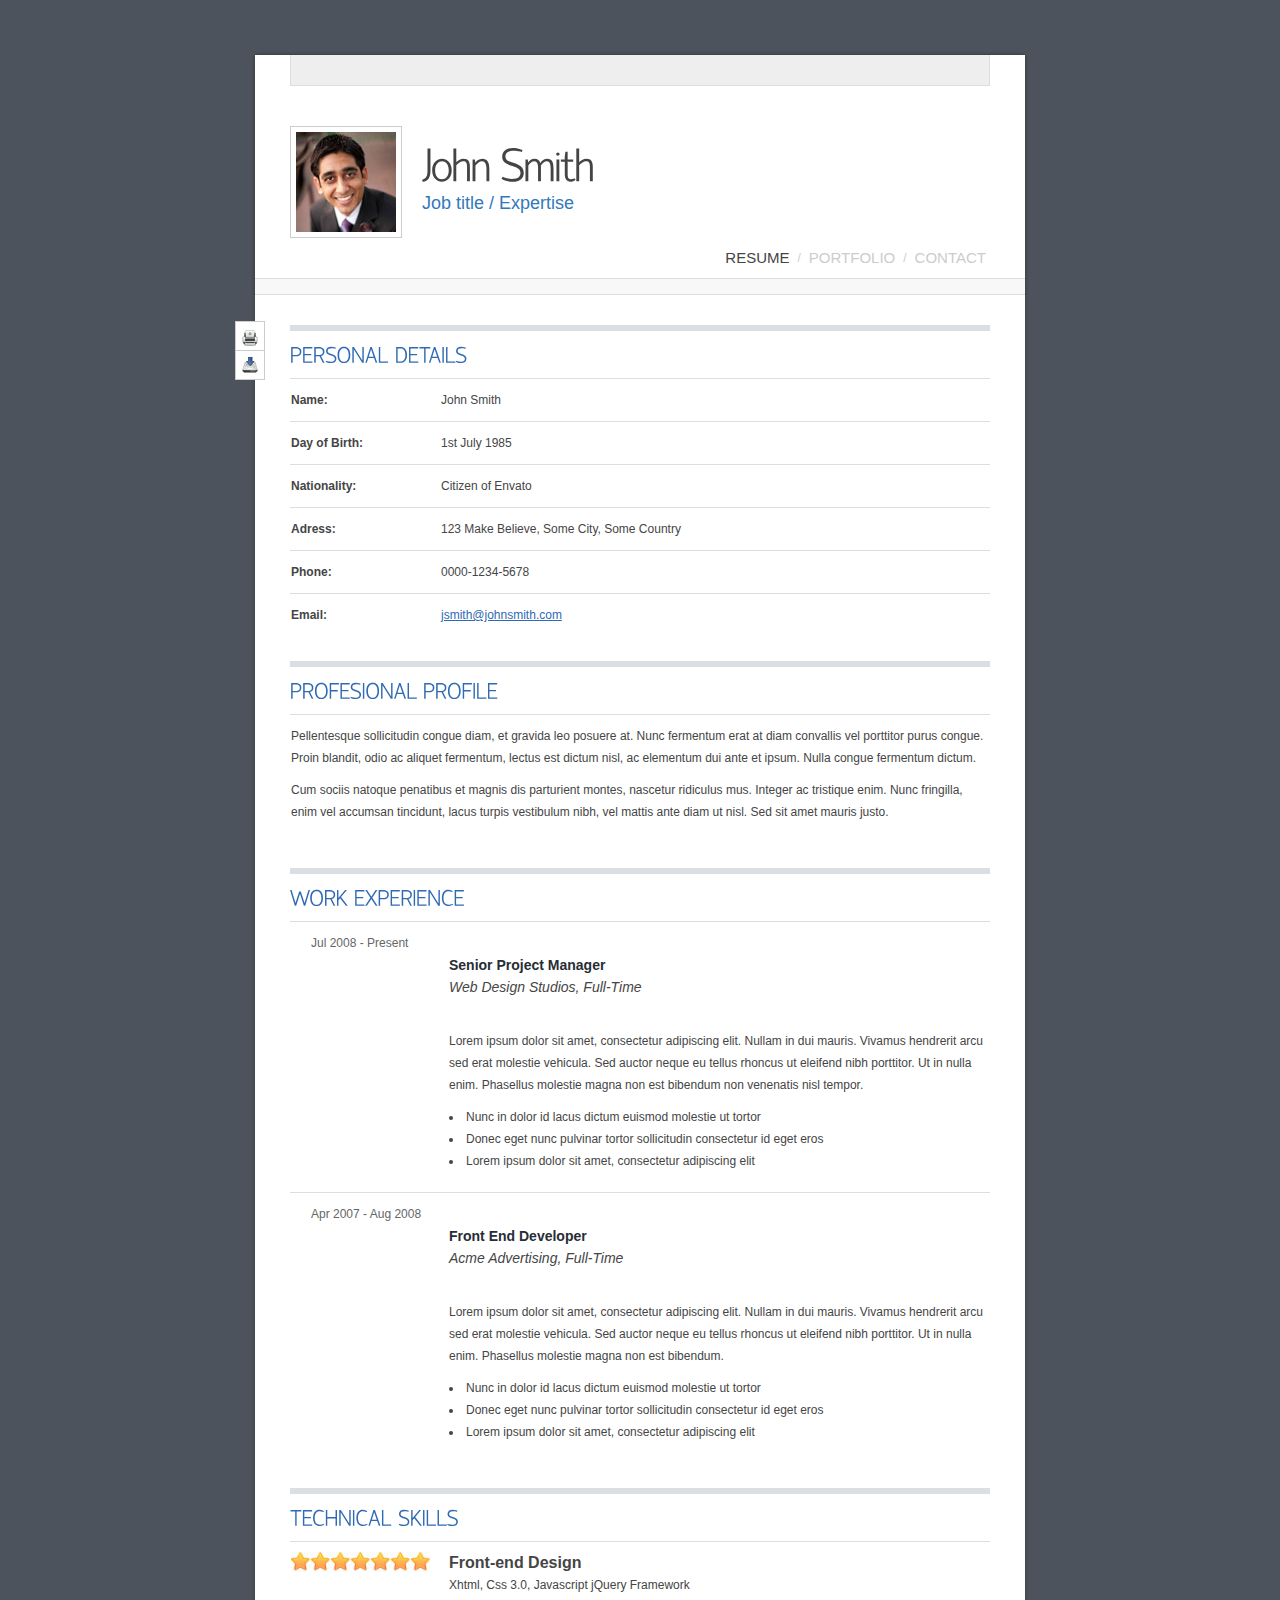
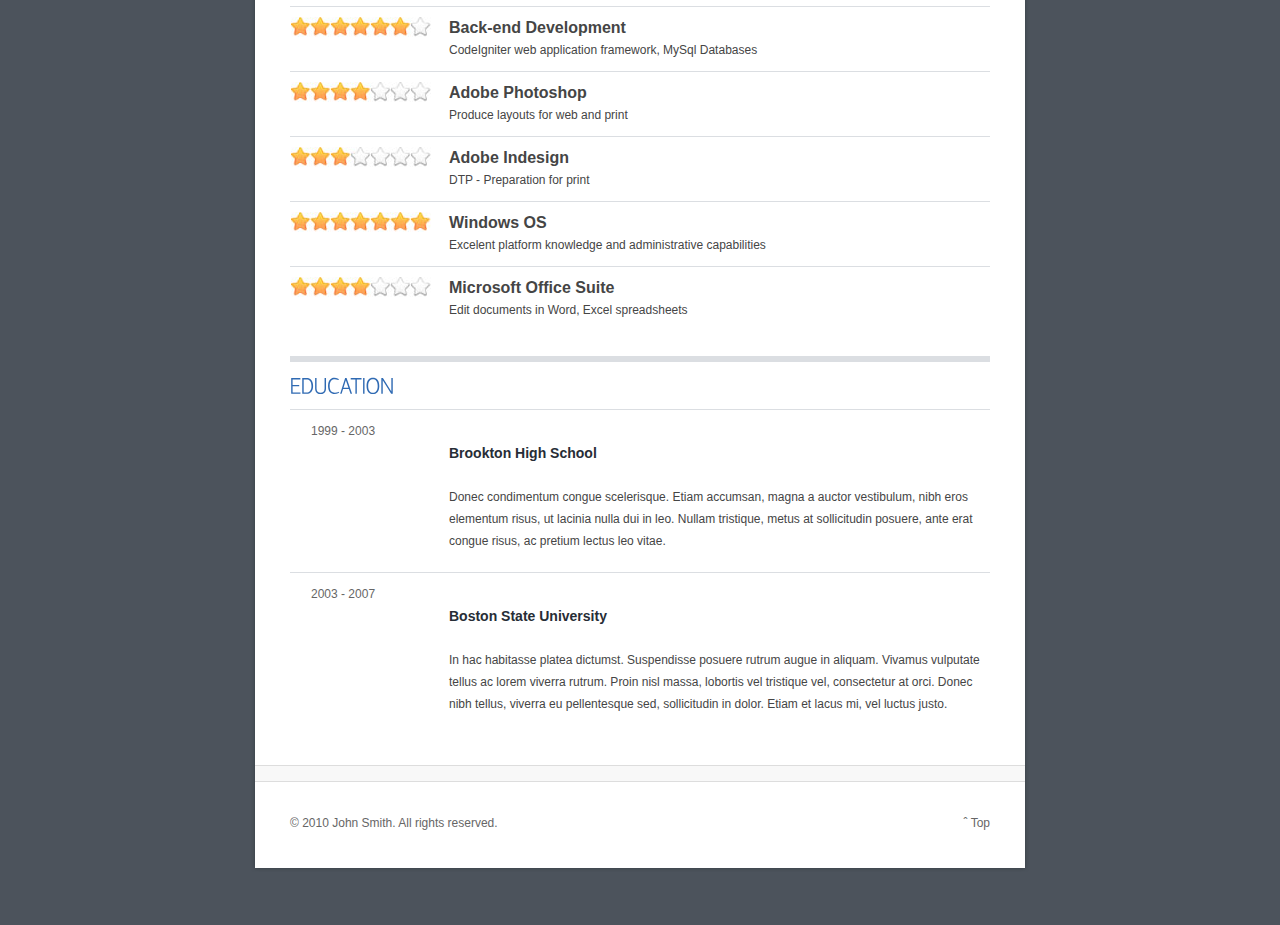
<file: html/index-3.html>
<!DOCTYPE html PUBLIC "-//W3C//DTD XHTML 1.0 Transitional//EN" "http://www.w3.org/TR/xhtml1/DTD/xhtml1-transitional.dtd">
<html xmlns="http://www.w3.org/1999/xhtml">
<head>

	<title> Cv/Resume no. 3 :: Clean CV / Resume / Portfolio Website :: </title>
	
	<meta http-equiv="Content-Type" content="text/html; charset=utf-8" />
	
	<meta name="description" content=" ... add description here ... " />
	<meta name="keywords" content=" ... add keywords here ... " />
	
	<meta http-equiv="X-UA-Compatible" content="IE=EmulateIE7" />
	
	<!-- //////// Favicon ////////  -->
	<link rel="shortcut icon" type="image/x-icon" href="favicon.ico"  />
	
	<!-- //////// Css StyleSheets ////////  -->
	<link href="_layout/style.css"       rel="stylesheet" type="text/css" media="all"   />
	<link href="_layout/style-print.css" rel="stylesheet" type="text/css" media="print" />

	<!-- //////// jQuery ////////  -->
	<script src="_layout/js/jquery-1.4.2.min.js" type="text/javascript"></script>
	
	<!-- //////// DD_belatedPNG - Png Fix for IE ////////  -->
	<!--[if IE 6 ]>
		<script type="text/javascript" src="_layout/js/DD_belatedPNG_0.0.7a-min.js"></script>
		<script type="text/javascript">
			DD_belatedPNG.fix('#header,#content,#footer');
		</script>
	<![endif]-->
	
	<!-- //////// Cufon Font Replacement ////////  -->
	<script type="text/javascript" src="_layout/js/cufon/cufon-yui.js"></script>
	<script type="text/javascript" src="_layout/js/cufon/hattori_hanzo.font.js"></script>

	<!-- //////// Tipsy - custom Tooltips ////////  -->
	<link rel="stylesheet" type="text/css" href="_layout/js/tipsy/css.tipsy.css" />
	<script type="text/javascript" src="_layout/js/tipsy/jquery.tipsy.js"></script>

	<!-- //////// PrettyPhoto ////////  -->
	<link rel="stylesheet" type="text/css" href="_layout/js/prettyphoto/css.prettyPhoto.css" />
	<script type="text/javascript" src="_layout/js/prettyphoto/jquery.prettyPhoto.js"></script>
	
	<!-- //////// Customs JS  ////////  -->	
	<script type="text/javascript">
	/* <![CDATA[ */	                                         
		$(document).ready(function(){
		
			// font replacement
			if ( ! ( $.browser.msie & ($.browser.version == 6) ) )
			{ 	
				$("h1#name").css({'font-size':'46px', 'padding-top':'20px' , 'margin-bottom':'0px' });
				Cufon.replace('#portfolio h2, h2.cv-section-name, h1#name'); // using cufon with IE6 breaks the layout in some cases
				
			}	
			
			// tooltips
			$('.tip').tipsy({gravity: 'e'});	//  apply class .tip to any <a> tag to make it's  title be displayed like a tooltip
			
			// lightbox
			$("a[rel^='prettyPhoto']").prettyPhoto({
				theme: 'light_square',
				hideflash: false, 		// Hides all the flash object on a page, set to TRUE if flash appears over prettyPhoto
				wmode: 'opaque', 		// Set the flash wmode attribute
				autoplay: true, 		// Automatically start videos: True/False
				modal: false 			// If set to true, only the close button will close the window
			});
		
		});
	/* ]]> */			
	</script> 
	
</head>
<body>
	
	<noscript>
		<link href="_layout/nojs.css" rel="stylesheet" type="text/css" media="all" />
		<div id="nojs">JavaScript seems to be Disabled! This website works best with JavaScript enabled.</div>
	</noscript>
	
	<div id="wrap">
	
		<div id="header">
			
			<div id="block-top"></div>
			
			<div id="personal-info" class="fixed">
			
				<a id="picture-of-you" href="_content/640x550-placeholder.jpg" title="your picture" rel="prettyPhoto">
					<img src="_content/100x100-placeholder.jpg" width="100" height="100" alt="" />
				</a>
				
				<h1 id="name">John Smith</h1>
				<h2 id="what-you-do">Job title / Expertise</h2>
				
			</div><!-- end #personal-info -->
					
			<ul id="nav" class="fixed">
				<li><a href="index.html" class="active">Resume</a></li>
				<li>/</li>
				<li><a href="portfolio.html">Portfolio</a></li>
				<li>/</li>
				<li><a href="contact.html">Contact</a></li>
			</ul><!-- end #nav -->

			<div class="divider"></div>
			
		</div><!-- end #header -->
		
		<div id="content" class="fixed">
		<!-- ////////////////////////////////////////////////////////////////////////////////////// -->

			<div id="cv-3">
			
				<!-- // PERSONAL DETAILS     ////////////////////////////////////////////////////// -->
				<div class="cv-section col-1 fixed">
				
					<h2 class="cv-section-name">Personal Details</h2>

					
					<ul class="cv-section-items">
						
						<li class="cv-item">
							<span class="topic">Name:</span>         
							John Smith
						</li>
						<li class="cv-item">
							<span class="topic">Day of Birth:</span>
							1st July 1985
						</li>

						<li class="cv-item">
							<span class="topic">Nationality:</span>
							Citizen of Envato
						</li>
						<li class="cv-item">
							<span class="topic">Adress:</span>
							123 Make Believe, Some City, Some Country
						</li>
						<li class="cv-item">

							<span class="topic">Phone:</span>
							0000-1234-5678
						</li>
						<li class="cv-item">
							<span class="topic">Email:</span>
							<a href="mailto:jsmith@johnsmith.com">jsmith@johnsmith.com</a>
						</li>
							
					</ul><!-- end .cv-section-items -->

				</div><!-- end .cv-section -->
				
				<!-- // PROFESIONAL PROFILE  ////////////////////////////////////////////////////// -->
				<div class="cv-section col-1 fixed">
				
					<h2 class="cv-section-name">Profesional Profile</h2>
					
					<ul class="cv-section-items">
					
						<li class="cv-item">
							<p>Pellentesque sollicitudin congue diam, et gravida leo posuere at. Nunc fermentum erat at diam convallis
							 vel porttitor purus congue. Proin blandit, odio ac aliquet fermentum, lectus est dictum nisl, ac elementum
							 dui ante et ipsum. Nulla congue fermentum dictum.</p>

							<p>Cum sociis natoque penatibus et magnis dis parturient
							 montes, nascetur ridiculus mus. Integer ac tristique enim. Nunc fringilla, enim vel accumsan tincidunt,
							 lacus turpis vestibulum nibh, vel mattis ante diam ut nisl. Sed sit amet mauris justo.</p>
						</li>
						
					</ul><!-- end .cv-section-items -->

				</div><!-- end .cv-section -->
				
				<!-- // WORK EXPERIENCE      ////////////////////////////////////////////////////// -->
				<div class="cv-section col-1 fixed">
				
					<h2 class="cv-section-name">Work Experience</h2>

					
					<ul class="cv-section-items">
					
						<li class="cv-item fixed">
							
							<h4>Jul 2008 - Present</h4>
							
							<div class="cv-item-content">
								<h2>Senior Project Manager</h2>
								<h3>Web Design Studios, Full-Time</h3>
								<br />

								<p>Lorem ipsum dolor sit amet, consectetur adipiscing elit. Nullam in dui mauris. Vivamus hendrerit arcu sed
								 erat molestie vehicula. Sed auctor neque eu tellus rhoncus ut eleifend nibh porttitor. Ut in nulla enim.
								 Phasellus molestie magna non est bibendum non venenatis nisl tempor.</p>
								<ul>
									<li>Nunc in dolor id lacus dictum euismod molestie ut tortor</li>
									<li>Donec eget nunc pulvinar tortor sollicitudin consectetur id eget eros</li>
									<li>Lorem ipsum dolor sit amet, consectetur adipiscing elit</li>
								</ul> 
							</div>	
							
						</li>

						<li class="cv-item fixed">
						
							<h4>Apr 2007 - Aug 2008</h4>
							
							<div class="cv-item-content">	
								<h2>Front End Developer</h2>
								<h3>Acme Advertising, Full-Time</h3>
								<br />
								<p>Lorem ipsum dolor sit amet, consectetur adipiscing elit. Nullam in dui mauris. Vivamus hendrerit arcu sed
								 erat molestie vehicula. Sed auctor neque eu tellus rhoncus ut eleifend nibh porttitor. Ut in nulla enim.
								 Phasellus molestie magna non est bibendum.</p>

								<ul>
									<li>Nunc in dolor id lacus dictum euismod molestie ut tortor</li>
									<li>Donec eget nunc pulvinar tortor sollicitudin consectetur id eget eros</li>
									<li>Lorem ipsum dolor sit amet, consectetur adipiscing elit</li>
								</ul>
							</div>	
							
						</li>
						
					</ul><!-- end .cv-section-items -->

				
				</div><!-- end .cv-section -->
			
				<!-- // TECHNICAL SKILLS     ////////////////////////////////////////////////////// -->
				<div class="cv-section col-1 fixed" id="technical-skills">
				
					<h2 class="cv-section-name"> Technical Skills</h2>
					
					<ul class="cv-section-items">
						
						<li class="cv-item fixed"> 
						     
							<span class="level l-7">Extensive skillset</span>
							<div class="cv-item-content">	
								<span class="topic">Front-end Design</span>     
								Xhtml, Css 3.0, Javascript jQuery Framework
							</div>

								
						</li>
						<li class="cv-item fixed"> 
						
							<span class="level l-6">Extensive skillset</span>
							<div class="cv-item-content">	
								<span class="topic">Back-end Development</span>         
								CodeIgniter web application framework, MySql Databases
							</div>	
							
						</li>
						<li class="cv-item fixed"> 
						
							<span class="level l-4">Moderate skillset</span>

							<div class="cv-item-content">	
								<span class="topic">Adobe Photoshop</span>
								Produce layouts for web and print
							</div>
								
						</li>
						<li class="cv-item fixed">
						
							<span class="level l-3">Minimal skillset</span>
							<div class="cv-item-content">	
								<span class="topic">Adobe Indesign</span>

								DTP - Preparation for print
							</div>
							
						</li>
						<li class="cv-item fixed"> 
						
							<span class="level l-7">Extensive experience</span>
							<div class="cv-item-content">	
								<span class="topic">Windows OS</span> 
								Excelent platform knowledge and administrative capabilities
							</div>
							
						</li>

						<li class="cv-item fixed"> 
						
							<span class="level l-4">Moderate experience</span>
							<div class="cv-item-content">	
								<span class="topic">Microsoft Office Suite</span>
								Edit documents in Word, Excel spreadsheets
							</div>
							
						</li>
						
					</ul><!-- end .cv-section-items -->
	
				</div><!-- end .cv-section -->

				
				<!-- // EDUCATION            ////////////////////////////////////////////////////// -->
				<div class="cv-section last col-1 fixed">
				
					<h2 class="cv-section-name">Education</h2>
					
					<ul class="cv-section-items">
					
						<li class="cv-item fixed">
						
							<h4>1999 - 2003</h4>
							
							<div class="cv-item-content">
								<h2>Brookton High School</h2>

								<br />
								<p>Donec condimentum congue scelerisque. Etiam accumsan, magna a auctor vestibulum, nibh eros elementum
								 risus, ut lacinia nulla dui in leo. Nullam tristique, metus at sollicitudin posuere, ante erat congue
								 risus, ac pretium lectus leo vitae.</p>
							</div>	
							 
						</li>
						<li class="cv-item fixed">
						
							<h4>2003 - 2007</h4>
							
							<div class="cv-item-content">
								<h2>Boston State University</h2>

								<br />
								<p>In hac habitasse platea dictumst. Suspendisse posuere rutrum augue in aliquam. Vivamus vulputate tellus
								 ac lorem viverra rutrum. Proin nisl massa, lobortis vel tristique vel, consectetur at orci. Donec nibh tellus,
								 viverra eu pellentesque sed, sollicitudin in dolor. Etiam et lacus mi, vel luctus justo.</p>
							</div>
								 
						</li>
						
					</ul><!-- end .cv-section-items -->
				
				</div><!-- end .cv-section -->
		
			</div><!-- end #cv-3 -->	

			
		<!-- ////////////////////////////////////////////////////////////////////////////////////// -->	
		</div><!-- end #content -->
		
		<div id="footer" class="fixed">
			
			<div class="divider2"></div>
			
			<p id="copyright">&copy; 2010 John Smith. All rights reserved.</p>
			<a href="#" id="top">&#710; Top</a>
			
		</div><!-- end #footer -->
		
		<a href="javascript:window.print()" id="print" title="Print CV" class="tip">Print CV</a>
		<a href="#" id="download" title="Download CV" class="tip">Download CV</a>
	
	</div><!-- end #wrap -->
	
	<script type="text/javascript"> Cufon.now(); </script>

	<!-- analytics code here -->

</body>
</html>
</file>
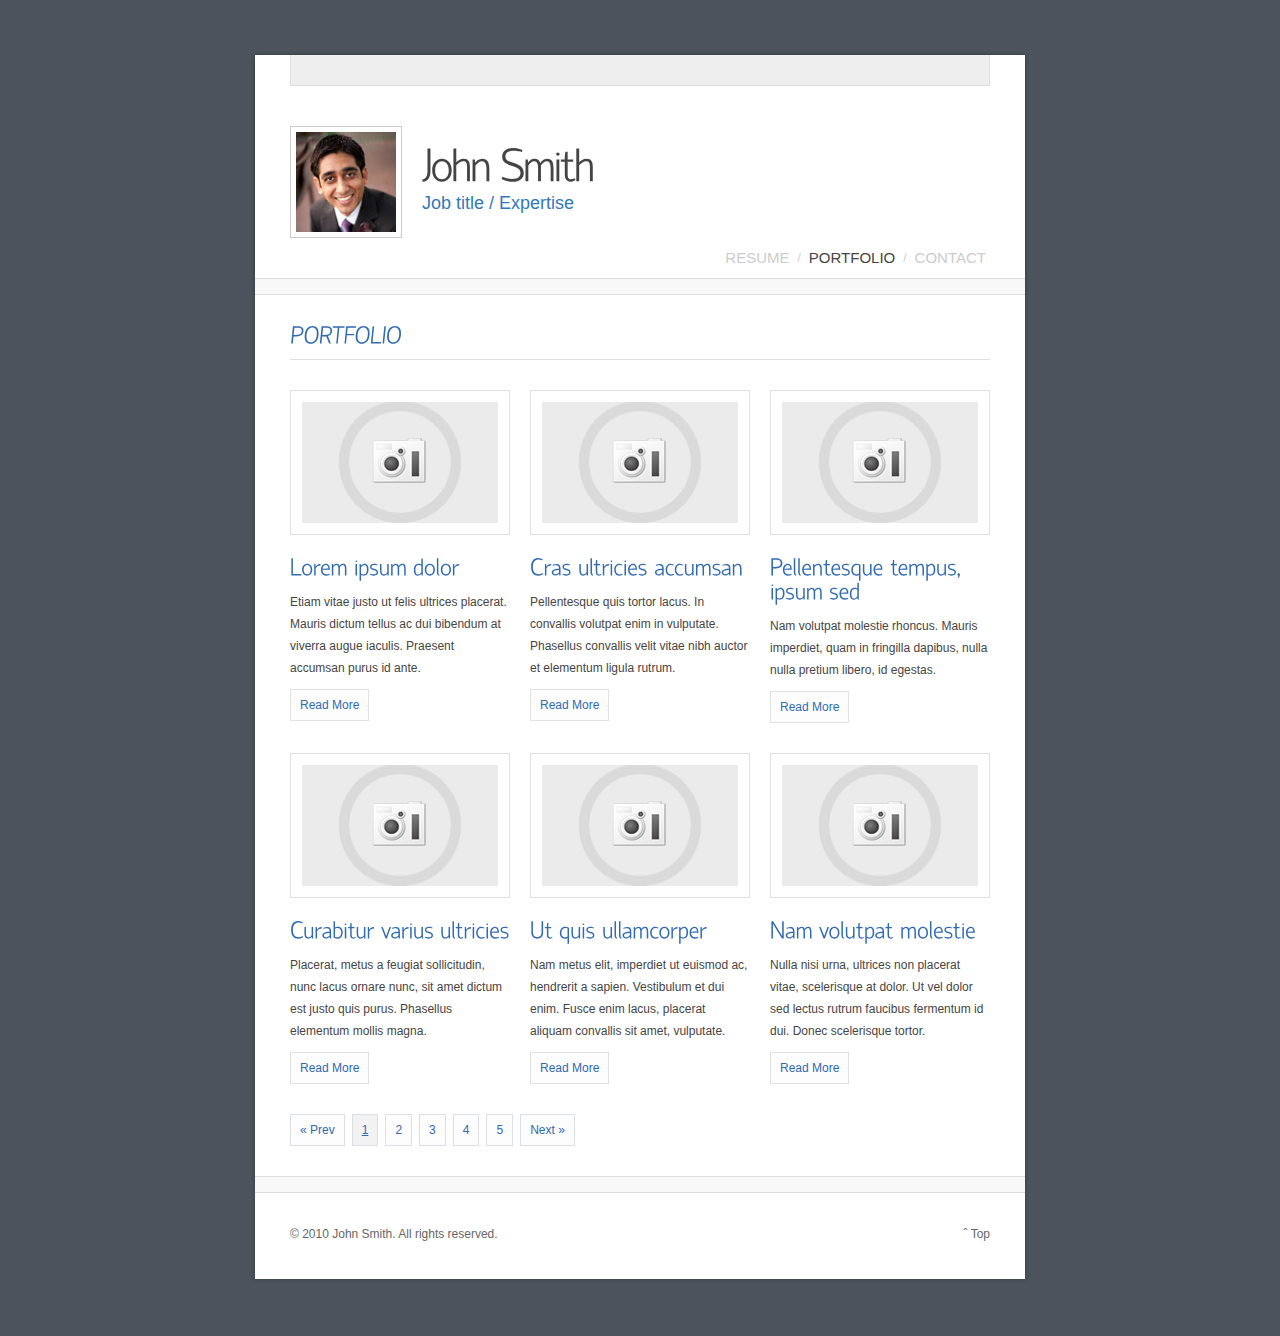
<file: html/portfolio-2.html>
<!DOCTYPE html PUBLIC "-//W3C//DTD XHTML 1.0 Transitional//EN" "http://www.w3.org/TR/xhtml1/DTD/xhtml1-transitional.dtd">
<html xmlns="http://www.w3.org/1999/xhtml">
<head>

	<title> Portfolio no. 2 :: Clean CV / Resume / Portfolio Website :: </title>
	
	<meta http-equiv="Content-Type" content="text/html; charset=utf-8" />
	
	<meta name="description" content=" ... add description here ... " />
	<meta name="keywords" content=" ... add keywords here ... " />
	
	<meta http-equiv="X-UA-Compatible" content="IE=EmulateIE7" />
	
	<!-- //////// Favicon ////////  -->
	<link rel="shortcut icon" type="image/x-icon" href="favicon.ico"  />
	
	<!-- //////// Css StyleSheets ////////  -->
	<link href="_layout/style.css"       rel="stylesheet" type="text/css" media="all"   />
	<link href="_layout/style-print.css" rel="stylesheet" type="text/css" media="print" />

	<!-- //////// jQuery ////////  -->
	<script src="_layout/js/jquery-1.4.2.min.js" type="text/javascript"></script>
	
	<!-- //////// DD_belatedPNG - Png Fix for IE ////////  -->
	<!--[if IE 6 ]>
		<script type="text/javascript" src="_layout/js/DD_belatedPNG_0.0.7a-min.js"></script>
		<script type="text/javascript">
			DD_belatedPNG.fix('#header,#content,#footer');
		</script>
	<![endif]-->
	
	<!-- //////// Cufon Font Replacement ////////  -->
	<script type="text/javascript" src="_layout/js/cufon/cufon-yui.js"></script>
	<script type="text/javascript" src="_layout/js/cufon/hattori_hanzo.font.js"></script>

	<!-- //////// Tipsy - custom Tooltips ////////  -->
	<link rel="stylesheet" type="text/css" href="_layout/js/tipsy/css.tipsy.css" />
	<script type="text/javascript" src="_layout/js/tipsy/jquery.tipsy.js"></script>

	<!-- //////// PrettyPhoto ////////  -->
	<link rel="stylesheet" type="text/css" href="_layout/js/prettyphoto/css.prettyPhoto.css" />
	<script type="text/javascript" src="_layout/js/prettyphoto/jquery.prettyPhoto.js"></script>
	
	<!-- //////// Inset Border ////////  -->
	<script type="text/javascript" src="_layout/js/insetbordereffect/jquery.insetBorderEffect.min.js"></script>
	
	<!-- //////// Customs JS  ////////  -->	
	<script type="text/javascript">
	/* <![CDATA[ */	                                         
		$(document).ready(function(){
		
			// font replacement
			if ( ! ( $.browser.msie & ($.browser.version == 6) ) )
			{ 	
				$("h1#name").css({'font-size':'46px', 'padding-top':'20px' , 'margin-bottom':'0px' });
				Cufon.replace('#portfolio h2, h2.cv-section-name, h1#name, h2.title'); // using cufon with IE6 breaks the layout in some cases
				
			}	
			
			// tooltips
			$('.tip').tipsy({gravity: 'e'});	//  apply class .tip to any <a> tag to make it's  title be displayed like a tooltip
			
			// lightbox
			$("a[rel^='prettyPhoto']").prettyPhoto({
				theme: 'light_square',
				hideflash: false, 		// Hides all the flash object on a page, set to TRUE if flash appears over prettyPhoto
				wmode: 'opaque', 		// Set the flash wmode attribute
				autoplay: true, 		// Automatically start videos: True/False
				modal: false 			// If set to true, only the close button will close the window
			});
			
			// inset border of portofolio item imgs
			$('#portfolio .portfolio-item img').insetBorder({
			  inset : 10,
			  borderColor : '#fff',
			  speed : 250,
			  borderType : 'solid'
			});
		
		});
	/* ]]> */			
	</script> 
	
</head>
<body>
	
	<noscript>
		<link href="_layout/nojs.css" rel="stylesheet" type="text/css" media="all" />
		<div id="nojs">JavaScript seems to be Disabled! This website works best with JavaScript enabled.</div>
	</noscript>
	
	<div id="wrap">
	
		<div id="header">
			
			<div id="block-top"></div>
			
			<div id="personal-info" class="fixed">
			
				<a id="picture-of-you" href="_content/640x550-placeholder.jpg" title="your picture" rel="prettyPhoto">
					<img src="_content/100x100-placeholder.jpg" width="100" height="100" alt="" />
				</a>
				
				<h1 id="name">John Smith</h1>
				<h2 id="what-you-do">Job title / Expertise</h2>
				
			</div><!-- end #personal-info -->
					
			<ul id="nav" class="fixed">
				<li><a href="index.html">Resume</a></li>
				<li>/</li>
				<li><a href="portfolio.html" class="active">Portfolio</a></li>
				<li>/</li>
				<li><a href="contact.html">Contact</a></li>
			</ul><!-- end #nav -->

			<div class="divider"></div>
			
		</div><!-- end #header -->
		
		<div id="content" class="fixed">
		<!-- ////////////////////////////////////////////////////////////////////////////////////// -->

			<h2 class="title">Portfolio</h2>
			<div id="portfolio" class="fixed">
			
				<div class="portfolio-item col-3 float-left padded-right">

					<a href="_content/640x550-placeholder.jpg" class="bordered" rel="prettyPhoto[portfolio]">
						<img src="_content/216x141-placeholder.jpg" width="216" height="141" alt="" />					
					</a>

					<br />
						
					<h2>Lorem ipsum dolor</h2>
					
					<p>Etiam vitae justo ut felis ultrices placerat. Mauris dictum tellus ac dui
					 bibendum at viverra augue iaculis. Praesent accumsan purus id ante. </p>

					<p><a href="portfolio-inner-page.html" class="read-more">Read More</a></p>

				</div><!-- end .portfolio-item -->
			
			
				<div class="portfolio-item col-3 float-left padded-right">
						
					<a href="_content/640x550-placeholder.jpg" class="bordered" rel="prettyPhoto[portfolio]">
						<img src="_content/216x141-placeholder.jpg" width="216" height="141" alt="" />
					</a>
					
					<br />

						
					<h2>Cras ultricies accumsan</h2>
					
					<p>Pellentesque quis tortor lacus. In convallis volutpat enim in vulputate.
					 Phasellus convallis velit vitae nibh auctor et elementum ligula rutrum.</p>

					<p><a href="portfolio-inner-page.html" class="read-more">Read More</a></p>
						
				</div><!-- end .portfolio-item -->
				
				
				<div class="portfolio-item col-3 float-left">
				
					<a href="_content/640x550-placeholder.jpg" class="bordered" rel="prettyPhoto[portfolio]">
						<img src="_content/216x141-placeholder.jpg" width="216" height="141" alt="" />

					</a>
					
					<br />
						
					<h2>Pellentesque tempus, ipsum sed</h2>
					
					<p>Nam volutpat molestie rhoncus. Mauris imperdiet, quam in fringilla
					 dapibus, nulla nulla pretium libero, id egestas.</p>

					<p><a href="portfolio-inner-page.html" class="read-more">Read More</a></p>

				</div><!-- end .portfolio-item -->

				
				
				<div class="portfolio-item col-3 float-left padded-right clear ">

					<a href="_content/640x550-placeholder.jpg" class="bordered" rel="prettyPhoto[portfolio]">
						<img src="_content/216x141-placeholder.jpg" width="216" height="141" alt="" />					
					</a>

					<br />
						
					<h2>Curabitur varius ultricies</h2>
					
					<p>Placerat, metus a feugiat sollicitudin, nunc lacus ornare nunc,
					 sit amet dictum est justo quis purus. Phasellus elementum mollis magna.</p>

					<p><a href="portfolio-inner-page.html" class="read-more">Read More</a></p>

				</div><!-- end .portfolio-item -->
			
			
				<div class="portfolio-item col-3 float-left padded-right">
						
					<a href="_content/640x550-placeholder.jpg" class="bordered" rel="prettyPhoto[portfolio]">
						<img src="_content/216x141-placeholder.jpg" width="216" height="141" alt="" />
					</a>
					
					<br />

						
					<h2>Ut quis ullamcorper</h2>
					
					<p>Nam metus elit, imperdiet ut euismod ac, hendrerit a sapien. Vestibulum
					 et dui enim. Fusce enim lacus, placerat aliquam convallis sit amet, vulputate. </p>
					
					<p><a href="portfolio-inner-page.html" class="read-more">Read More</a></p>
						
				</div><!-- end .portfolio-item -->
				
				
				<div class="portfolio-item col-3 float-left">
				
					<a href="_content/640x550-placeholder.jpg" class="bordered" rel="prettyPhoto[portfolio]">
						<img src="_content/216x141-placeholder.jpg" width="216" height="141" alt="" />

					</a>
					
					<br />
						
					<h2>Nam volutpat molestie</h2>
					
					<p>Nulla nisi urna, ultrices non placerat vitae, scelerisque at dolor.
					 Ut vel dolor sed lectus rutrum faucibus fermentum id dui. Donec scelerisque tortor. </p>
					
					<p><a href="portfolio-inner-page.html" class="read-more">Read More</a></p>

				</div><!-- end .portfolio-item -->
				
				<div class="portfolio-pagination col-1 clear">

					<ul>
						<li><a href="#">&laquo; Prev</a></li>
						<li><a href="#" class="active">1</a></li>
						<li><a href="#">2</a></li>
						<li><a href="#">3</a></li>
						<li><a href="#">4</a></li>
						<li><a href="#">5</a></li>
						<li><a href="#">Next &raquo;</a></li>
					</ul>
				</div><!-- end portfolio-pagination -->
			
			</div><!-- end #portfolio -->

			
		<!-- ////////////////////////////////////////////////////////////////////////////////////// -->	
		</div><!-- end #content -->
		
		<div id="footer" class="fixed">
			
			<div class="divider2"></div>
			
			<p id="copyright">&copy; 2010 John Smith. All rights reserved.</p>
			<a href="#" id="top">&#710; Top</a>
			
		</div><!-- end #footer -->
		
	</div><!-- end #wrap -->
	
	<script type="text/javascript"> Cufon.now(); </script>

	<!-- analytics code here -->

</body>
</html>
</file>
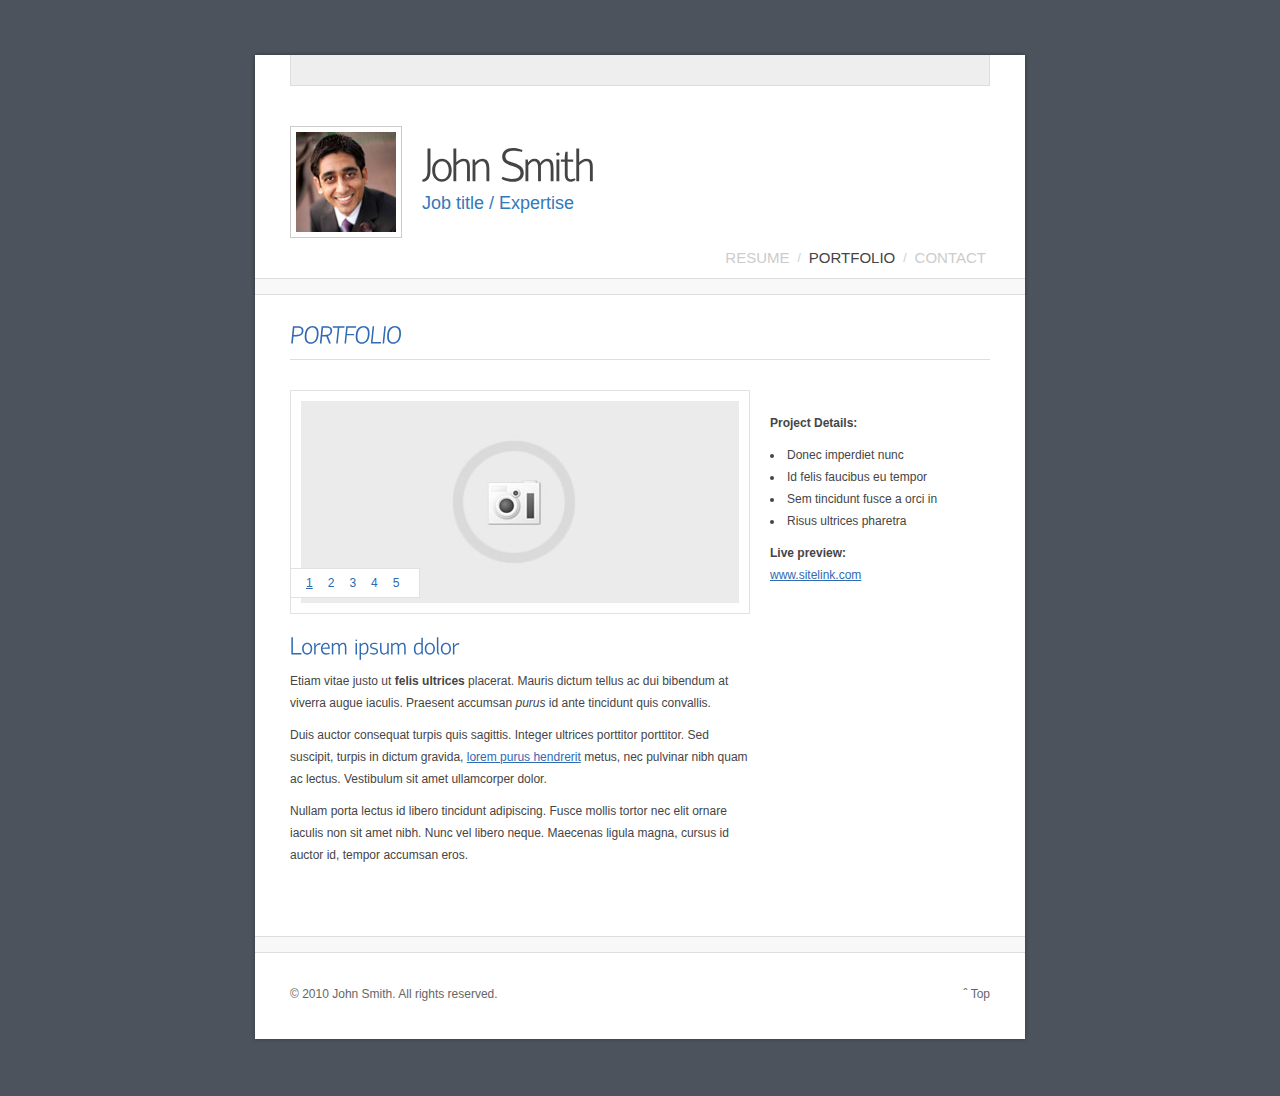
<file: html/portfolio-inner-page-2.html>
<!DOCTYPE html PUBLIC "-//W3C//DTD XHTML 1.0 Transitional//EN" "http://www.w3.org/TR/xhtml1/DTD/xhtml1-transitional.dtd">
<html xmlns="http://www.w3.org/1999/xhtml">
<head>

	<title> Portfolio Inner Page 2 :: Clean CV / Resume / Portfolio Website :: </title>
	
	<meta http-equiv="Content-Type" content="text/html; charset=utf-8" />
	
	<meta name="description" content=" ... add description here ... " />
	<meta name="keywords" content=" ... add keywords here ... " />
	
	<meta http-equiv="X-UA-Compatible" content="IE=EmulateIE7" />
	
	<!-- //////// Favicon ////////  -->
	<link rel="shortcut icon" type="image/x-icon" href="favicon.ico"  />
	
	<!-- //////// Css StyleSheets ////////  -->
	<link href="_layout/style.css"       rel="stylesheet" type="text/css" media="all"   />
	<link href="_layout/style-print.css" rel="stylesheet" type="text/css" media="print" />

	<!-- //////// jQuery ////////  -->
	<script src="_layout/js/jquery-1.4.2.min.js" type="text/javascript"></script>
	
	<!-- //////// DD_belatedPNG - Png Fix for IE ////////  -->
	<!--[if IE 6 ]>
		<script type="text/javascript" src="_layout/js/DD_belatedPNG_0.0.7a-min.js"></script>
		<script type="text/javascript">
			DD_belatedPNG.fix('#header,#content,#footer');
		</script>
	<![endif]-->
	
	<!-- //////// Cufon Font Replacement ////////  -->
	<script type="text/javascript" src="_layout/js/cufon/cufon-yui.js"></script>
	<script type="text/javascript" src="_layout/js/cufon/hattori_hanzo.font.js"></script>

	<!-- //////// Tipsy - custom Tooltips ////////  -->
	<link rel="stylesheet" type="text/css" href="_layout/js/tipsy/css.tipsy.css" />
	<script type="text/javascript" src="_layout/js/tipsy/jquery.tipsy.js"></script>

	<!-- //////// PrettyPhoto ////////  -->
	<link rel="stylesheet" type="text/css" href="_layout/js/prettyphoto/css.prettyPhoto.css" />
	<script type="text/javascript" src="_layout/js/prettyphoto/jquery.prettyPhoto.js"></script>
	
	<!-- //////// Easy Slider ////////  -->
	<script type="text/javascript" src="_layout/js/easyslider/jquery.easyslider.js"></script>
	<link href="_layout/js/easyslider/css.easyslider.css" rel="stylesheet" type="text/css" />

	<!-- //////// Customs JS  ////////  -->	
	<script type="text/javascript">
	/* <![CDATA[ */	                                         
		$(document).ready(function(){
		
			// font replacement
			if ( ! ( $.browser.msie & ($.browser.version == 6) ) )
			{ 	
				$("h1#name").css({'font-size':'46px', 'padding-top':'20px' , 'margin-bottom':'0px' });
				Cufon.replace('#portfolio h2, h2.cv-section-name, h1#name, h2.title'); // using cufon with IE6 breaks the layout in some cases
				
			}	
			
			// tooltips
			$('.tip').tipsy({gravity: 'e'});	//  apply class .tip to any <a> tag to make it's  title be displayed like a tooltip
			
			// lightbox
			$("a[rel^='prettyPhoto']").prettyPhoto({
				theme: 'light_square',
				hideflash: false, 		// Hides all the flash object on a page, set to TRUE if flash appears over prettyPhoto
				wmode: 'opaque', 		// Set the flash wmode attribute
				autoplay: true, 		// Automatically start videos: True/False
				modal: false 			// If set to true, only the close button will close the window
			});
			
			// easy slider
			$("#slide1").easySlider({
				auto: true, 
				continuous: true,
				speed: 800,
				controlsShow: true,
				numeric: true,
				numericId: 'controls'
			});
		
		});
	/* ]]> */			
	</script> 
	
</head>
<body>
	
	<noscript>
		<link href="_layout/nojs.css" rel="stylesheet" type="text/css" media="all" />
		<div id="nojs">JavaScript seems to be Disabled! This website works best with JavaScript enabled.</div>
	</noscript>
	
	<div id="wrap">
	
		<div id="header">
			
			<div id="block-top"></div>
			
			<div id="personal-info" class="fixed">
			
				<a id="picture-of-you" href="_content/640x550-placeholder.jpg" title="your picture" rel="prettyPhoto">
					<img src="_content/100x100-placeholder.jpg" width="100" height="100" alt="" />
				</a>
				
				<h1 id="name">John Smith</h1>
				<h2 id="what-you-do">Job title / Expertise</h2>
				
			</div><!-- end #personal-info -->
					
			<ul id="nav" class="fixed">
				<li><a href="index.html">Resume</a></li>
				<li>/</li>
				<li><a href="portfolio.html" class="active">Portfolio</a></li>
				<li>/</li>
				<li><a href="contact.html">Contact</a></li>
			</ul><!-- end #nav -->

			<div class="divider"></div>
			
		</div><!-- end #header -->
		
		<div id="content" class="fixed">
		<!-- ////////////////////////////////////////////////////////////////////////////////////// -->

			<h2 class="title">Portfolio</h2>	
			<div id="portfolio">
			
				<div class="portfolio-item col-1 fixed">
					
					<div class="col-2 float-left padded-right">
						
						<div class="slider-wrap">
							<div class="slider" id="slide1">
								<ul>				
									<li><img src="_content/438x202-placeholder.jpg" width="438" height="202" alt="" /></li>
									<li><img src="_content/438x202-placeholder.jpg" width="438" height="202" alt="" /></li>
									<li><img src="_content/438x202-placeholder.jpg" width="438" height="202" alt="" /></li>
									<li><img src="_content/438x202-placeholder.jpg" width="438" height="202" alt="" /></li>
									<li><img src="_content/438x202-placeholder.jpg" width="438" height="202" alt="" /></li>
								</ul>
							</div><!-- end .slider -->
						</div><!-- end .slider-wrap -->	
						
						<br />
						
						<h2>Lorem ipsum dolor</h2>
						
						<p>Etiam vitae justo ut <strong>felis ultrices</strong> placerat. Mauris dictum tellus ac dui
						 bibendum at viverra augue iaculis. Praesent accumsan <em>purus</em> id ante tincidunt
						 quis convallis. </p>

						 
						<p>Duis auctor consequat turpis quis sagittis. Integer ultrices porttitor porttitor.
						 Sed suscipit, turpis in dictum gravida, <a href="#">lorem purus hendrerit</a> metus, nec pulvinar
						 nibh quam ac lectus. Vestibulum sit amet ullamcorper dolor. </p> 
						 					
						<p>Nullam porta lectus id libero tincidunt adipiscing. Fusce mollis tortor nec elit ornare
						 iaculis non sit amet nibh. Nunc vel libero neque. Maecenas ligula magna, cursus id auctor
						 id, tempor accumsan eros.</p>

					</div>
					<div class="col-3 float-right">
						
						<br />
						
						<p><strong>Project Details:</strong></p>
						
						<ul>
							<li>Donec imperdiet nunc</li>
							<li>Id felis faucibus eu tempor</li>
							<li>Sem tincidunt fusce a orci in</li>
							<li>Risus ultrices pharetra</li>
						</ul>
						
						<p><strong>Live preview:</strong>
						   <br /><a href="#">www.sitelink.com</a></p>			
						
					</div>
					
				</div><!-- end .portfolio-item -->
			
			</div><!-- end #portfolio -->	
			
		<!-- ////////////////////////////////////////////////////////////////////////////////////// -->	
		</div><!-- end #content -->
		
		<div id="footer" class="fixed">
			
			<div class="divider2"></div>
			
			<p id="copyright">&copy; 2010 John Smith. All rights reserved.</p>
			<a href="#" id="top">&#710; Top</a>
			
		</div><!-- end #footer -->
		
	</div><!-- end #wrap -->
	
	<script type="text/javascript"> Cufon.now(); </script>

	<!-- analytics code here -->

</body>
</html>
</file>
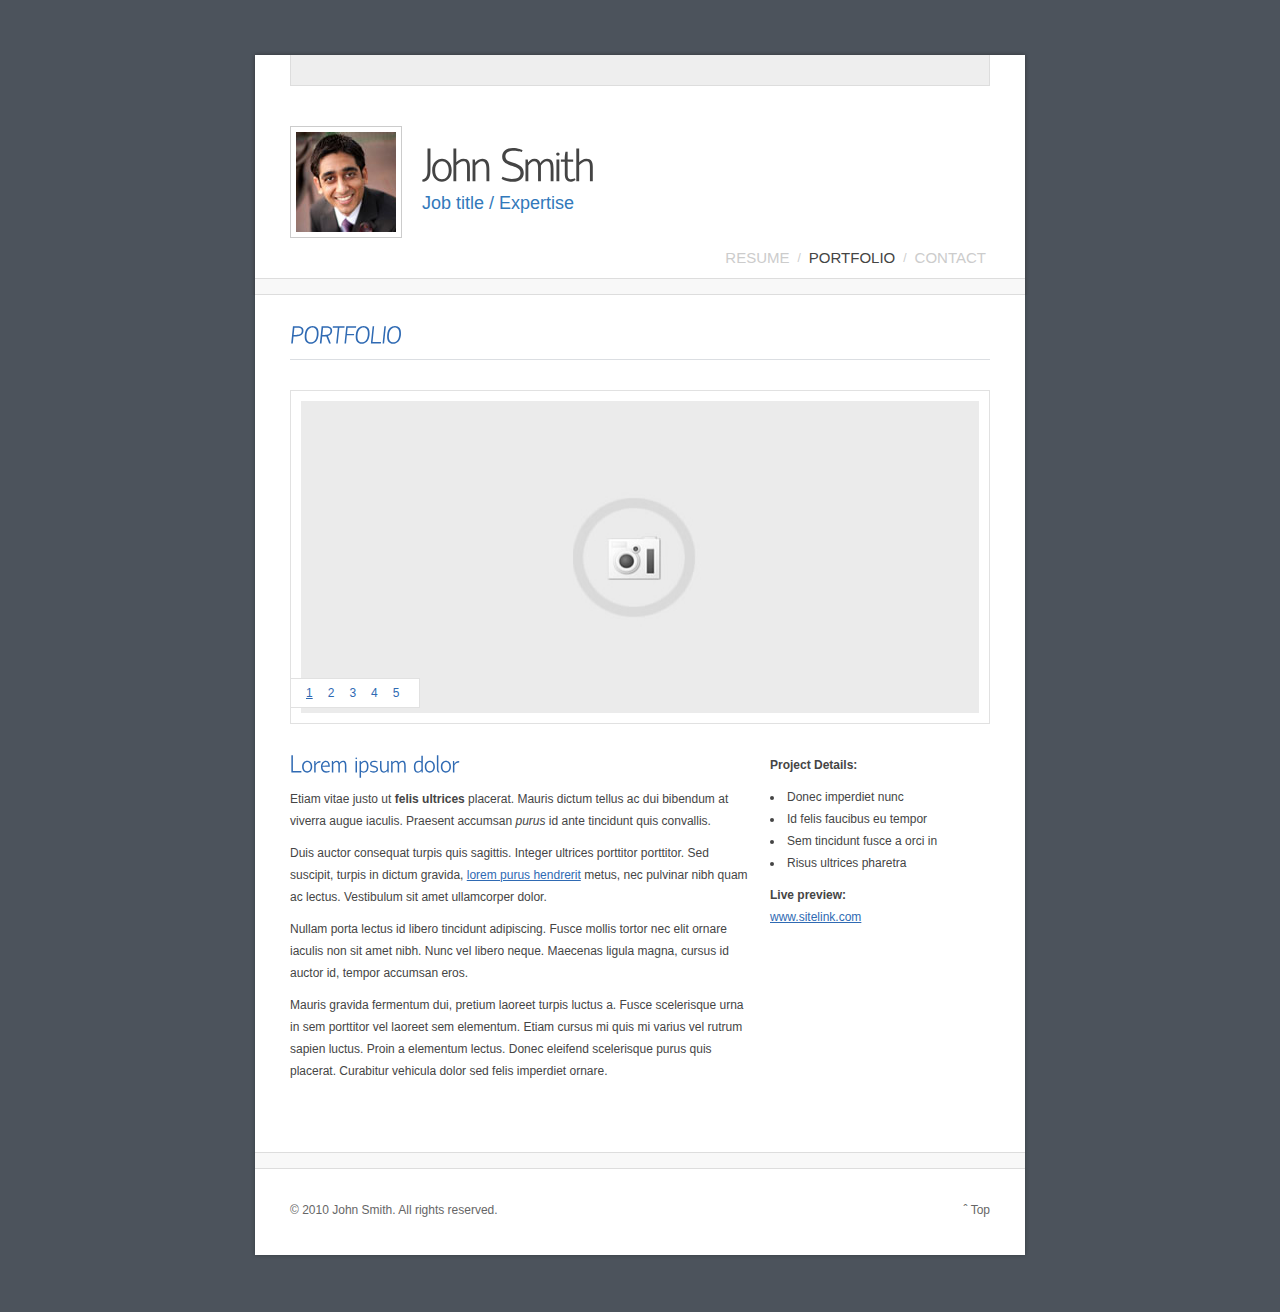
<file: html/portfolio-inner-page.html>
<!DOCTYPE html PUBLIC "-//W3C//DTD XHTML 1.0 Transitional//EN" "http://www.w3.org/TR/xhtml1/DTD/xhtml1-transitional.dtd">
<html xmlns="http://www.w3.org/1999/xhtml">
<head>

	<title> Portfolio Inner Page 1 :: Clean CV / Resume / Portfolio Website :: </title>
	
	<meta http-equiv="Content-Type" content="text/html; charset=utf-8" />
	
	<meta name="description" content=" ... add description here ... " />
	<meta name="keywords" content=" ... add keywords here ... " />
	
	<meta http-equiv="X-UA-Compatible" content="IE=EmulateIE7" />
	
	<!-- //////// Favicon ////////  -->
	<link rel="shortcut icon" type="image/x-icon" href="favicon.ico"  />
	
	<!-- //////// Css StyleSheets ////////  -->
	<link href="_layout/style.css"       rel="stylesheet" type="text/css" media="all"   />
	<link href="_layout/style-print.css" rel="stylesheet" type="text/css" media="print" />

	<!-- //////// jQuery ////////  -->
	<script src="_layout/js/jquery-1.4.2.min.js" type="text/javascript"></script>
	
	<!-- //////// DD_belatedPNG - Png Fix for IE ////////  -->
	<!--[if IE 6 ]>
		<script type="text/javascript" src="_layout/js/DD_belatedPNG_0.0.7a-min.js"></script>
		<script type="text/javascript">
			DD_belatedPNG.fix('#header,#content,#footer');
		</script>
	<![endif]-->
	
	<!-- //////// Cufon Font Replacement ////////  -->
	<script type="text/javascript" src="_layout/js/cufon/cufon-yui.js"></script>
	<script type="text/javascript" src="_layout/js/cufon/hattori_hanzo.font.js"></script>

	<!-- //////// Tipsy - custom Tooltips ////////  -->
	<link rel="stylesheet" type="text/css" href="_layout/js/tipsy/css.tipsy.css" />
	<script type="text/javascript" src="_layout/js/tipsy/jquery.tipsy.js"></script>

	<!-- //////// PrettyPhoto ////////  -->
	<link rel="stylesheet" type="text/css" href="_layout/js/prettyphoto/css.prettyPhoto.css" />
	<script type="text/javascript" src="_layout/js/prettyphoto/jquery.prettyPhoto.js"></script>
	
	<!-- //////// Easy Slider ////////  -->
	<script type="text/javascript" src="_layout/js/easyslider/jquery.easyslider.js"></script>
	<link href="_layout/js/easyslider/css.easyslider.css" rel="stylesheet" type="text/css" />

	<!-- //////// Customs JS  ////////  -->	
	<script type="text/javascript">
	/* <![CDATA[ */	                                         
		$(document).ready(function(){
		
			// font replacement
			if ( ! ( $.browser.msie & ($.browser.version == 6) ) )
			{ 	
				$("h1#name").css({'font-size':'46px', 'padding-top':'20px' , 'margin-bottom':'0px' });
				Cufon.replace('#portfolio h2, h2.cv-section-name, h1#name, h2.title'); // using cufon with IE6 breaks the layout in some cases
				
			}	
			
			// tooltips
			$('.tip').tipsy({gravity: 'e'});	//  apply class .tip to any <a> tag to make it's  title be displayed like a tooltip
			
			// lightbox
			$("a[rel^='prettyPhoto']").prettyPhoto({
				theme: 'light_square',
				hideflash: false, 		// Hides all the flash object on a page, set to TRUE if flash appears over prettyPhoto
				wmode: 'opaque', 		// Set the flash wmode attribute
				autoplay: true, 		// Automatically start videos: True/False
				modal: false 			// If set to true, only the close button will close the window
			});
			
			// easy slider
			$("#slide2").easySlider({
				auto: true, 
				continuous: true,
				speed: 800,
				controlsShow: true,
				numeric: true,
				numericId: 'controls'
			});
		
		});
	/* ]]> */			
	</script> 
	
</head>
<body>
	
	<noscript>
		<link href="_layout/nojs.css" rel="stylesheet" type="text/css" media="all" />
		<div id="nojs">JavaScript seems to be Disabled! This website works best with JavaScript enabled.</div>
	</noscript>
	
	<div id="wrap">
	
		<div id="header">
			
			<div id="block-top"></div>
			
			<div id="personal-info" class="fixed">
			
				<a id="picture-of-you" href="_content/640x550-placeholder.jpg" title="your picture" rel="prettyPhoto">
					<img src="_content/100x100-placeholder.jpg" width="100" height="100" alt="" />
				</a>
				
				<h1 id="name">John Smith</h1>
				<h2 id="what-you-do">Job title / Expertise</h2>
				
			</div><!-- end #personal-info -->
					
			<ul id="nav" class="fixed">
				<li><a href="index.html">Resume</a></li>
				<li>/</li>
				<li><a href="portfolio.html" class="active">Portfolio</a></li>
				<li>/</li>
				<li><a href="contact.html">Contact</a></li>
			</ul><!-- end #nav -->

			<div class="divider"></div>
			
		</div><!-- end #header -->
		
		<div id="content" class="fixed">
		<!-- ////////////////////////////////////////////////////////////////////////////////////// -->

			<h2 class="title">Portfolio</h2>	
			<div id="portfolio">
			
				<div class="portfolio-item col-1 fixed">
				
						<div class="slider-wrap-2">
							<div class="slider-2" id="slide2">
								<ul>				
									<li><img src="_content/678x312-placeholder.jpg" width="678" height="312" alt="" /></li>
									<li><img src="_content/678x312-placeholder.jpg" width="678" height="312" alt="" /></li>
									<li><img src="_content/678x312-placeholder.jpg" width="678" height="312" alt="" /></li>
									<li><img src="_content/678x312-placeholder.jpg" width="678" height="312" alt="" /></li>
									<li><img src="_content/678x312-placeholder.jpg" width="678" height="312" alt="" /></li>
								</ul>
							</div><!-- end .slider -->
						</div><!-- end .slider-wrap -->	
					
				</div>
				
				<div class="portfolio-item col-1 fixed">
					
					<div class="col-2 float-left padded-right">
						
						<h2>Lorem ipsum dolor</h2>
						
						<p>Etiam vitae justo ut <strong>felis ultrices</strong> placerat. Mauris dictum tellus ac dui
						 bibendum at viverra augue iaculis. Praesent accumsan <em>purus</em> id ante tincidunt
						 quis convallis. </p>

						<p>Duis auctor consequat turpis quis sagittis. Integer ultrices porttitor porttitor.
						 Sed suscipit, turpis in dictum gravida, <a href="#">lorem purus hendrerit</a> metus, nec pulvinar
						 nibh quam ac lectus. Vestibulum sit amet ullamcorper dolor. </p> 
						 					
						<p>Nullam porta lectus id libero tincidunt adipiscing. Fusce mollis tortor nec elit ornare
						 iaculis non sit amet nibh. Nunc vel libero neque. Maecenas ligula magna, cursus id auctor
						 id, tempor accumsan eros.</p>
						 
						<p>Mauris gravida fermentum dui, pretium laoreet turpis luctus a. Fusce scelerisque urna in sem
						 porttitor vel laoreet sem elementum. Etiam cursus mi quis mi varius vel rutrum sapien luctus.
						 Proin a elementum lectus. Donec eleifend scelerisque purus quis placerat. Curabitur vehicula
						 dolor sed felis imperdiet ornare.</p> 

					</div>
					<div class="col-3 float-left">
												
						<p><strong>Project Details:</strong></p>
						
						<ul>
							<li>Donec imperdiet nunc</li>
							<li>Id felis faucibus eu tempor</li>
							<li>Sem tincidunt fusce a orci in</li>
							<li>Risus ultrices pharetra</li>
						</ul>
						
						<p><strong>Live preview:</strong>
						   <br /><a href="#">www.sitelink.com</a></p>			
						
					</div>
					
				</div><!-- end .portfolio-item -->
			
			</div><!-- end #portfolio -->	
			
		<!-- ////////////////////////////////////////////////////////////////////////////////////// -->	
		</div><!-- end #content -->
		
		<div id="footer" class="fixed">
			
			<div class="divider2"></div>
			
			<p id="copyright">&copy; 2010 John Smith. All rights reserved.</p>
			<a href="#" id="top">&#710; Top</a>
			
		</div><!-- end #footer -->
		
	</div><!-- end #wrap -->
	
	<script type="text/javascript"> Cufon.now(); </script>

	<!-- analytics code here -->

</body>
</html>
</file>
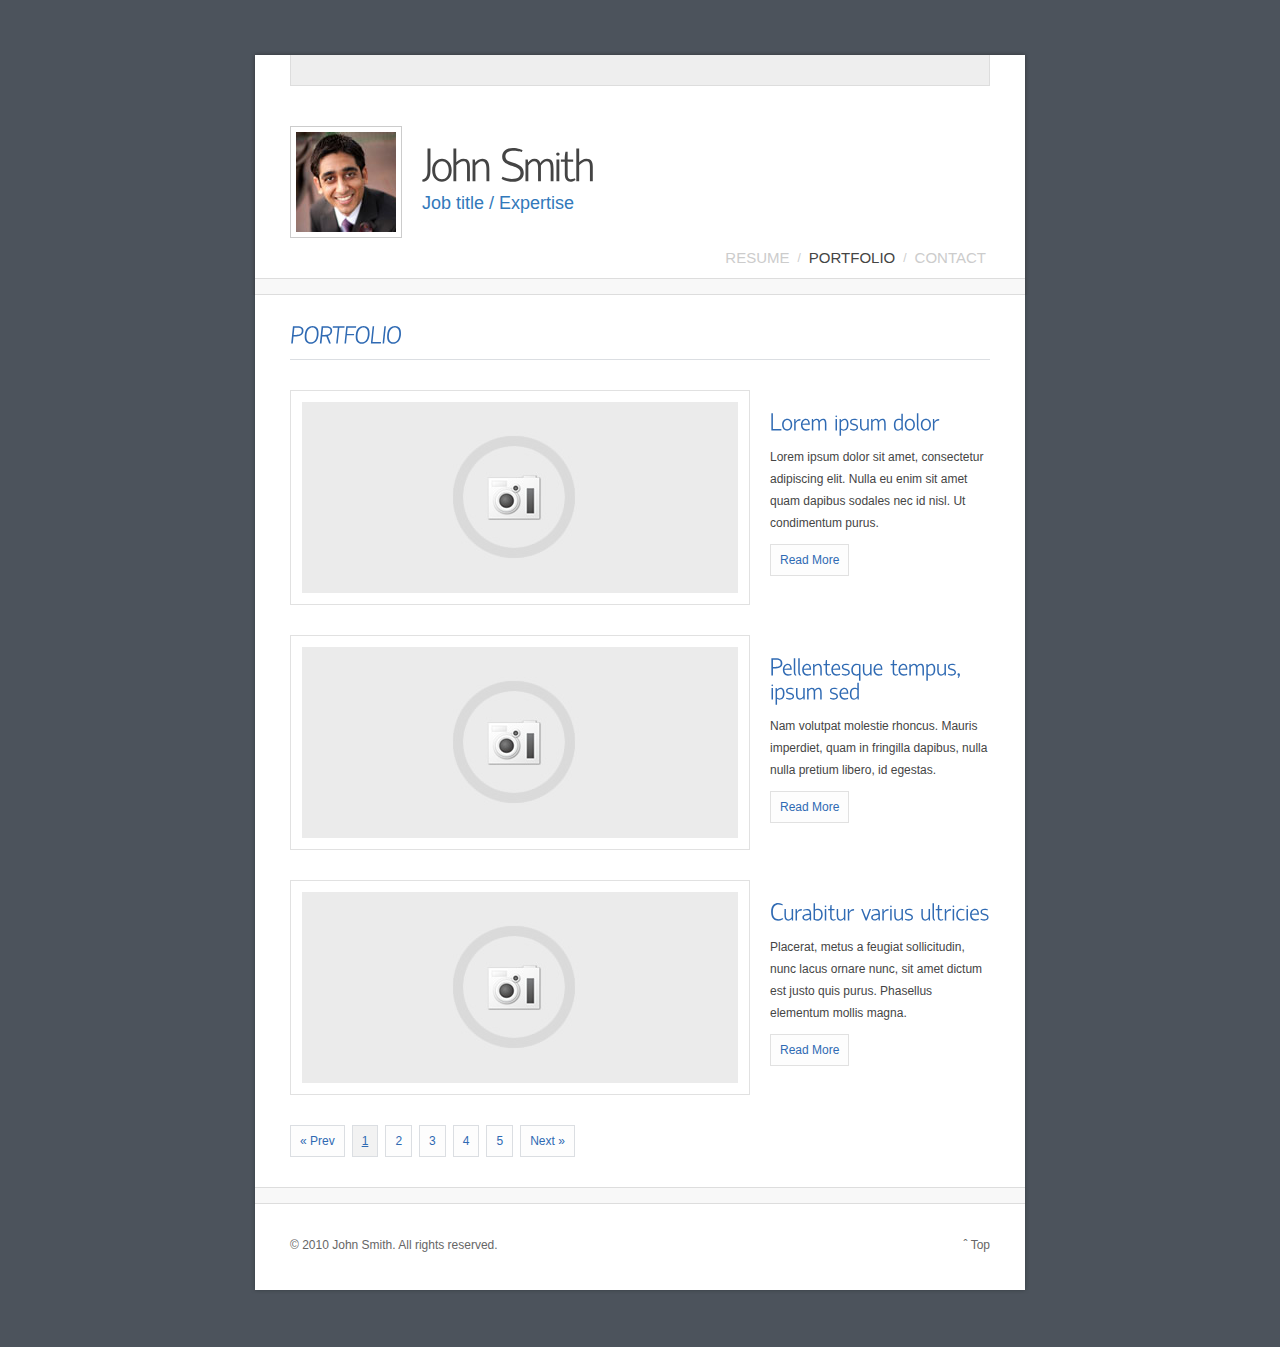
<file: html/portfolio.html>
<!DOCTYPE html PUBLIC "-//W3C//DTD XHTML 1.0 Transitional//EN" "http://www.w3.org/TR/xhtml1/DTD/xhtml1-transitional.dtd">
<html xmlns="http://www.w3.org/1999/xhtml">
<head>

	<title> Portfolio no. 1 :: Clean CV / Resume / Portfolio Website :: </title>
	
	<meta http-equiv="Content-Type" content="text/html; charset=utf-8" />
	
	<meta name="description" content=" ... add description here ... " />
	<meta name="keywords" content=" ... add keywords here ... " />
	
	<meta http-equiv="X-UA-Compatible" content="IE=EmulateIE7" />
	
	<!-- //////// Favicon ////////  -->
	<link rel="shortcut icon" type="image/x-icon" href="favicon.ico"  />
	
	<!-- //////// Css StyleSheets ////////  -->
	<link href="_layout/style.css"       rel="stylesheet" type="text/css" media="all"   />
	<link href="_layout/style-print.css" rel="stylesheet" type="text/css" media="print" />

	<!-- //////// jQuery ////////  -->
	<script src="_layout/js/jquery-1.4.2.min.js" type="text/javascript"></script>
	
	<!-- //////// DD_belatedPNG - Png Fix for IE ////////  -->
	<!--[if IE 6 ]>
		<script type="text/javascript" src="_layout/js/DD_belatedPNG_0.0.7a-min.js"></script>
		<script type="text/javascript">
			DD_belatedPNG.fix('#header,#content,#footer');
		</script>
	<![endif]-->
	
	<!-- //////// Cufon Font Replacement ////////  -->
	<script type="text/javascript" src="_layout/js/cufon/cufon-yui.js"></script>
	<script type="text/javascript" src="_layout/js/cufon/hattori_hanzo.font.js"></script>

	<!-- //////// Tipsy - custom Tooltips ////////  -->
	<link rel="stylesheet" type="text/css" href="_layout/js/tipsy/css.tipsy.css" />
	<script type="text/javascript" src="_layout/js/tipsy/jquery.tipsy.js"></script>

	<!-- //////// PrettyPhoto ////////  -->
	<link rel="stylesheet" type="text/css" href="_layout/js/prettyphoto/css.prettyPhoto.css" />
	<script type="text/javascript" src="_layout/js/prettyphoto/jquery.prettyPhoto.js"></script>
	
	<!-- //////// Inset Border ////////  -->
	<script type="text/javascript" src="_layout/js/insetbordereffect/jquery.insetBorderEffect.min.js"></script>
	
	<!-- //////// Customs JS  ////////  -->	
	<script type="text/javascript">
	/* <![CDATA[ */	                                         
		$(document).ready(function(){
		
			// font replacement
			if ( ! ( $.browser.msie & ($.browser.version == 6) ) )
			{ 	
				$("h1#name").css({'font-size':'46px', 'padding-top':'20px' , 'margin-bottom':'0px' });
				Cufon.replace('#portfolio h2, h2.cv-section-name, h1#name, h2.title'); // using cufon with IE6 breaks the layout in some cases
				
			}	
			
			// tooltips
			$('.tip').tipsy({gravity: 'e'});	//  apply class .tip to any <a> tag to make it's  title be displayed like a tooltip
			
			// lightbox
			$("a[rel^='prettyPhoto']").prettyPhoto({
				theme: 'light_square',
				hideflash: false, 		// Hides all the flash object on a page, set to TRUE if flash appears over prettyPhoto
				wmode: 'opaque', 		// Set the flash wmode attribute
				autoplay: true, 		// Automatically start videos: True/False
				modal: false 			// If set to true, only the close button will close the window
			});
			
			// inset border of portofolio item imgs
			$('#portfolio .portfolio-item img').insetBorder({
			  inset : 10,
			  borderColor : '#fff',
			  speed : 250,
			  borderType : 'solid'
			});
		
		});
	/* ]]> */			
	</script> 
	
</head>
<body>
	
	<noscript>
		<link href="_layout/nojs.css" rel="stylesheet" type="text/css" media="all" />
		<div id="nojs">JavaScript seems to be Disabled! This website works best with JavaScript enabled.</div>
	</noscript>
	
	<div id="wrap">
	
		<div id="header">
			
			<div id="block-top"></div>
			
			<div id="personal-info" class="fixed">
			
				<a id="picture-of-you" href="_content/640x550-placeholder.jpg" title="your picture" rel="prettyPhoto">
					<img src="_content/100x100-placeholder.jpg" width="100" height="100" alt="" />
				</a>
				
				<h1 id="name">John Smith</h1>
				<h2 id="what-you-do">Job title / Expertise</h2>
				
			</div><!-- end #personal-info -->
					
			<ul id="nav" class="fixed">
				<li><a href="index.html">Resume</a></li>
				<li>/</li>
				<li><a href="portfolio.html" class="active">Portfolio</a></li>
				<li>/</li>
				<li><a href="contact.html">Contact</a></li>
			</ul><!-- end #nav -->

			<div class="divider"></div>
			
		</div><!-- end #header -->
		
		<div id="content" class="fixed">
		<!-- ////////////////////////////////////////////////////////////////////////////////////// -->

			<h2 class="title">Portfolio</h2>	
			<div id="portfolio">
			
				<div class="portfolio-item col-1 fixed">
					
					<div class="col-2 float-left padded-right">
						
						<a href="_content/640x550-placeholder.jpg" class="bordered" rel="prettyPhoto[portfolio]">
							<img src="_content/456x211-placeholder.jpg" width="456" height="211" alt="" />					
						</a>
											
					</div>
					<div class="col-3 float-right">
						
						<br />
							
						<h2>Lorem ipsum dolor</h2>
					
						<p>Lorem ipsum dolor sit amet, consectetur adipiscing elit. Nulla eu enim sit
						 amet quam dapibus sodales nec id nisl. Ut condimentum purus.</p>
						
						<p><a href="portfolio-inner-page.html" class="read-more">Read More</a></p>
						
					</div>
					
				</div><!-- end .portfolio-item -->
			
				<div class="portfolio-item col-1 fixed">
					
					<div class="col-2 float-left padded-right">
						
						<a href="_content/640x550-placeholder.jpg" class="bordered" rel="prettyPhoto[portfolio]">
							<img src="_content/456x211-placeholder.jpg" width="456" height="211" alt="" />
						</a>
						
					</div>
					<div class="col-3 float-right">
						
						<br />
							
						<h2>Pellentesque tempus, ipsum sed</h2>
					
						<p>Nam volutpat molestie rhoncus. Mauris imperdiet, quam in fringilla
						 dapibus, nulla nulla pretium libero, id egestas.</p>
						
						<p><a href="portfolio-inner-page.html" class="read-more">Read More</a></p>
						
					</div>
					
				</div><!-- end .portfolio-item -->
				
				<div class="portfolio-item col-1 fixed">
					
					<div class="col-2 float-left padded-right">
						
						<a href="_content/640x550-placeholder.jpg" class="bordered" rel="prettyPhoto[portfolio]">
							<img src="_content/456x211-placeholder.jpg" width="456" height="211" alt="" />
						</a>
						
					</div>
					<div class="col-3 float-right">
						
						<br />
							
						<h2>Curabitur varius ultricies</h2>
					
						<p>Placerat, metus a feugiat sollicitudin, nunc lacus ornare nunc,
						 sit amet dictum est justo quis purus. Phasellus elementum mollis magna.</p>
						
						<p><a href="portfolio-inner-page.html" class="read-more">Read More</a></p>
						
					</div>
					
				</div><!-- end .portfolio-item -->
				
				<div class="col-1 portfolio-pagination fixed">
				
					<ul>
						<li><a href="#">&laquo; Prev</a></li>
						<li><a href="#" class="active">1</a></li>
						<li><a href="#">2</a></li>
						<li><a href="#">3</a></li>
						<li><a href="#">4</a></li>
						<li><a href="#">5</a></li>
						<li><a href="#">Next &raquo;</a></li>
					</ul>
					
				</div><!-- end portfolio-pagination -->
			
			</div><!-- end #portfolio -->
			
		<!-- ////////////////////////////////////////////////////////////////////////////////////// -->	
		</div><!-- end #content -->
		
		<div id="footer" class="fixed">
			
			<div class="divider2"></div>
			
			<p id="copyright">&copy; 2010 John Smith. All rights reserved.</p>
			<a href="#" id="top">&#710; Top</a>
			
		</div><!-- end #footer -->
		
	</div><!-- end #wrap -->
	
	<script type="text/javascript"> Cufon.now(); </script>

	<!-- analytics code here -->

</body>
</html>
</file>
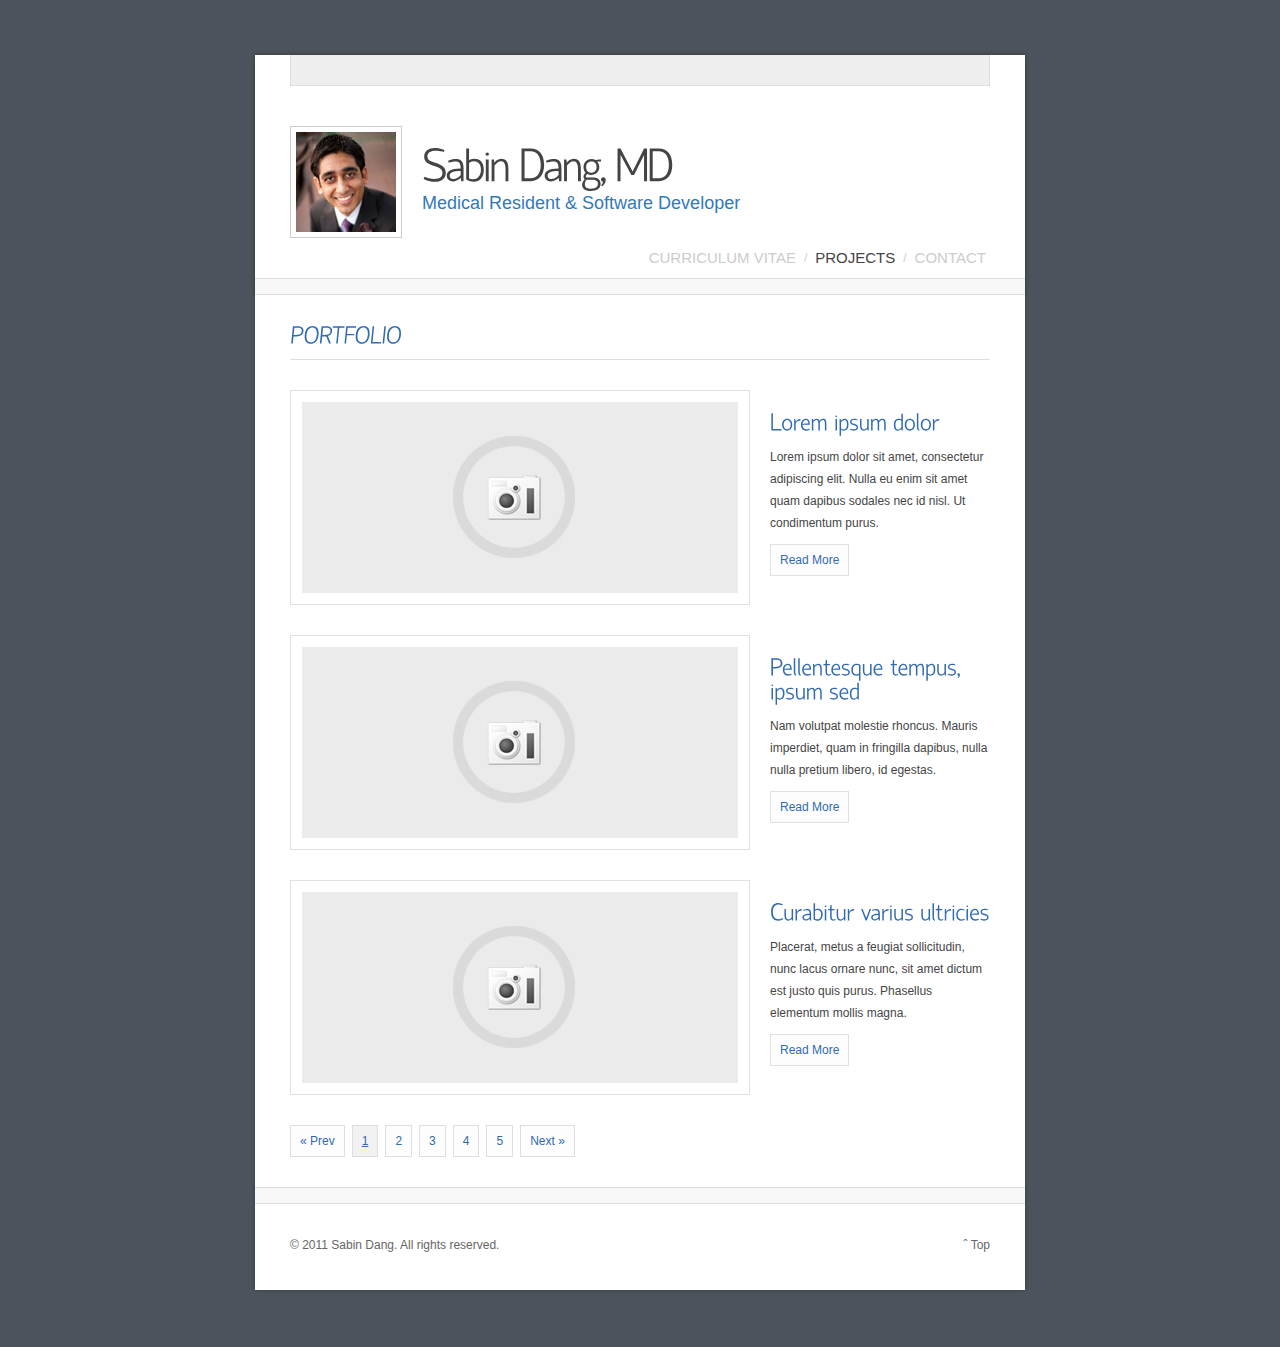
<file: html/projects.html>
<!DOCTYPE html PUBLIC "-//W3C//DTD XHTML 1.0 Transitional//EN" "http://www.w3.org/TR/xhtml1/DTD/xhtml1-transitional.dtd">
<html xmlns="http://www.w3.org/1999/xhtml">
<head>

	<title>Sabin Dang, MD :: Projects</title>
	
	<meta http-equiv="Content-Type" content="text/html; charset=utf-8" />
	
	<meta name="description" content=" ... add description here ... " />
	<meta name="keywords" content=" ... add keywords here ... " />
	
	<meta http-equiv="X-UA-Compatible" content="IE=EmulateIE7" />
	
	<!-- //////// Favicon ////////  -->
	<link rel="shortcut icon" type="image/x-icon" href="favicon.ico"  />
	
	<!-- //////// Css StyleSheets ////////  -->
	<link href="_layout/style.css"       rel="stylesheet" type="text/css" media="all"   />
	<link href="_layout/style-print.css" rel="stylesheet" type="text/css" media="print" />

	<!-- //////// jQuery ////////  -->
	<script src="_layout/js/jquery-1.4.2.min.js" type="text/javascript"></script>
	
	<!-- //////// DD_belatedPNG - Png Fix for IE ////////  -->
	<!--[if IE 6 ]>
		<script type="text/javascript" src="_layout/js/DD_belatedPNG_0.0.7a-min.js"></script>
		<script type="text/javascript">
			DD_belatedPNG.fix('#header,#content,#footer');
		</script>
	<![endif]-->
	
	<!-- //////// Cufon Font Replacement ////////  -->
	<script type="text/javascript" src="_layout/js/cufon/cufon-yui.js"></script>
	<script type="text/javascript" src="_layout/js/cufon/hattori_hanzo.font.js"></script>

	<!-- //////// Tipsy - custom Tooltips ////////  -->
	<link rel="stylesheet" type="text/css" href="_layout/js/tipsy/css.tipsy.css" />
	<script type="text/javascript" src="_layout/js/tipsy/jquery.tipsy.js"></script>

	<!-- //////// PrettyPhoto ////////  -->
	<link rel="stylesheet" type="text/css" href="_layout/js/prettyphoto/css.prettyPhoto.css" />
	<script type="text/javascript" src="_layout/js/prettyphoto/jquery.prettyPhoto.js"></script>
	
	<!-- //////// Inset Border ////////  -->
	<script type="text/javascript" src="_layout/js/insetbordereffect/jquery.insetBorderEffect.min.js"></script>
	
	<!-- //////// Customs JS  ////////  -->	
	<script type="text/javascript">
	/* <![CDATA[ */	                                         
		$(document).ready(function(){
		
			// font replacement
			if ( ! ( $.browser.msie & ($.browser.version == 6) ) )
			{ 	
				$("h1#name").css({'font-size':'46px', 'padding-top':'20px' , 'margin-bottom':'0px' });
				Cufon.replace('#portfolio h2, h2.cv-section-name, h1#name, h2.title'); // using cufon with IE6 breaks the layout in some cases
				
			}	
			
			// tooltips
			$('.tip').tipsy({gravity: 'e'});	//  apply class .tip to any <a> tag to make it's  title be displayed like a tooltip
			
			// lightbox
			$("a[rel^='prettyPhoto']").prettyPhoto({
				theme: 'light_square',
				hideflash: false, 		// Hides all the flash object on a page, set to TRUE if flash appears over prettyPhoto
				wmode: 'opaque', 		// Set the flash wmode attribute
				autoplay: true, 		// Automatically start videos: True/False
				modal: false 			// If set to true, only the close button will close the window
			});
			
			// inset border of portofolio item imgs
			$('#portfolio .portfolio-item img').insetBorder({
			  inset : 10,
			  borderColor : '#fff',
			  speed : 250,
			  borderType : 'solid'
			});
		
		});
	/* ]]> */			
	</script> 
	
</head>
<body>
	
	<noscript>
		<link href="_layout/nojs.css" rel="stylesheet" type="text/css" media="all" />
		<div id="nojs">JavaScript seems to be Disabled! This website works best with JavaScript enabled.</div>
	</noscript>
	
	<div id="wrap">
	
		<div id="header">
			
			<div id="block-top"></div>
			
			<div id="personal-info" class="fixed">
			
				<a id="picture-of-you" href="_content/640x550-placeholder.jpg" title="your picture" rel="prettyPhoto">
					<img src="_content/100x100-placeholder.jpg" width="100" height="100" alt="" />
				</a>
				
				<h1 id="name">Sabin Dang, MD</h1>
				<h2 id="what-you-do">Medical Resident &amp; Software Developer</h2>
				
			</div><!-- end #personal-info -->
					
			<ul id="nav" class="fixed">
				<li><a href="cv.html">Curriculum Vitae</a></li>
				<li>/</li>
				<li><a href="portfolio.html" class="active">Projects</a></li>
				<li>/</li>
				<li><a href="contact.html">Contact</a></li>
			</ul><!-- end #nav -->

			<div class="divider"></div>
			
		</div><!-- end #header -->
		
		<div id="content" class="fixed">
		<!-- ////////////////////////////////////////////////////////////////////////////////////// -->

			<h2 class="title">Portfolio</h2>	
			<div id="portfolio">
			
				<div class="portfolio-item col-1 fixed">
					
					<div class="col-2 float-left padded-right">
						
						<a href="_content/640x550-placeholder.jpg" class="bordered" rel="prettyPhoto[portfolio]">
							<img src="_content/456x211-placeholder.jpg" width="456" height="211" alt="" />					
						</a>
											
					</div>
					<div class="col-3 float-right">
						
						<br />
							
						<h2>Lorem ipsum dolor</h2>
					
						<p>Lorem ipsum dolor sit amet, consectetur adipiscing elit. Nulla eu enim sit
						 amet quam dapibus sodales nec id nisl. Ut condimentum purus.</p>
						
						<p><a href="portfolio-inner-page.html" class="read-more">Read More</a></p>
						
					</div>
					
				</div><!-- end .portfolio-item -->
			
				<div class="portfolio-item col-1 fixed">
					
					<div class="col-2 float-left padded-right">
						
						<a href="_content/640x550-placeholder.jpg" class="bordered" rel="prettyPhoto[portfolio]">
							<img src="_content/456x211-placeholder.jpg" width="456" height="211" alt="" />
						</a>
						
					</div>
					<div class="col-3 float-right">
						
						<br />
							
						<h2>Pellentesque tempus, ipsum sed</h2>
					
						<p>Nam volutpat molestie rhoncus. Mauris imperdiet, quam in fringilla
						 dapibus, nulla nulla pretium libero, id egestas.</p>
						
						<p><a href="portfolio-inner-page.html" class="read-more">Read More</a></p>
						
					</div>
					
				</div><!-- end .portfolio-item -->
				
				<div class="portfolio-item col-1 fixed">
					
					<div class="col-2 float-left padded-right">
						
						<a href="_content/640x550-placeholder.jpg" class="bordered" rel="prettyPhoto[portfolio]">
							<img src="_content/456x211-placeholder.jpg" width="456" height="211" alt="" />
						</a>
						
					</div>
					<div class="col-3 float-right">
						
						<br />
							
						<h2>Curabitur varius ultricies</h2>
					
						<p>Placerat, metus a feugiat sollicitudin, nunc lacus ornare nunc,
						 sit amet dictum est justo quis purus. Phasellus elementum mollis magna.</p>
						
						<p><a href="portfolio-inner-page.html" class="read-more">Read More</a></p>
						
					</div>
					
				</div><!-- end .portfolio-item -->
				
				<div class="col-1 portfolio-pagination fixed">
				
					<ul>
						<li><a href="#">&laquo; Prev</a></li>
						<li><a href="#" class="active">1</a></li>
						<li><a href="#">2</a></li>
						<li><a href="#">3</a></li>
						<li><a href="#">4</a></li>
						<li><a href="#">5</a></li>
						<li><a href="#">Next &raquo;</a></li>
					</ul>
					
				</div><!-- end portfolio-pagination -->
			
			</div><!-- end #portfolio -->
			
		<!-- ////////////////////////////////////////////////////////////////////////////////////// -->	
		</div><!-- end #content -->
		
		<div id="footer" class="fixed">
			
			<div class="divider2"></div>
			
			<p id="copyright">&copy; 2011 Sabin Dang. All rights reserved.</p>
			<a href="#" id="top">&#710; Top</a>
			
		</div><!-- end #footer -->
		
	</div><!-- end #wrap -->
	
	<script type="text/javascript"> Cufon.now(); </script>

	<!-- analytics code here -->

</body>
</html>
</file>
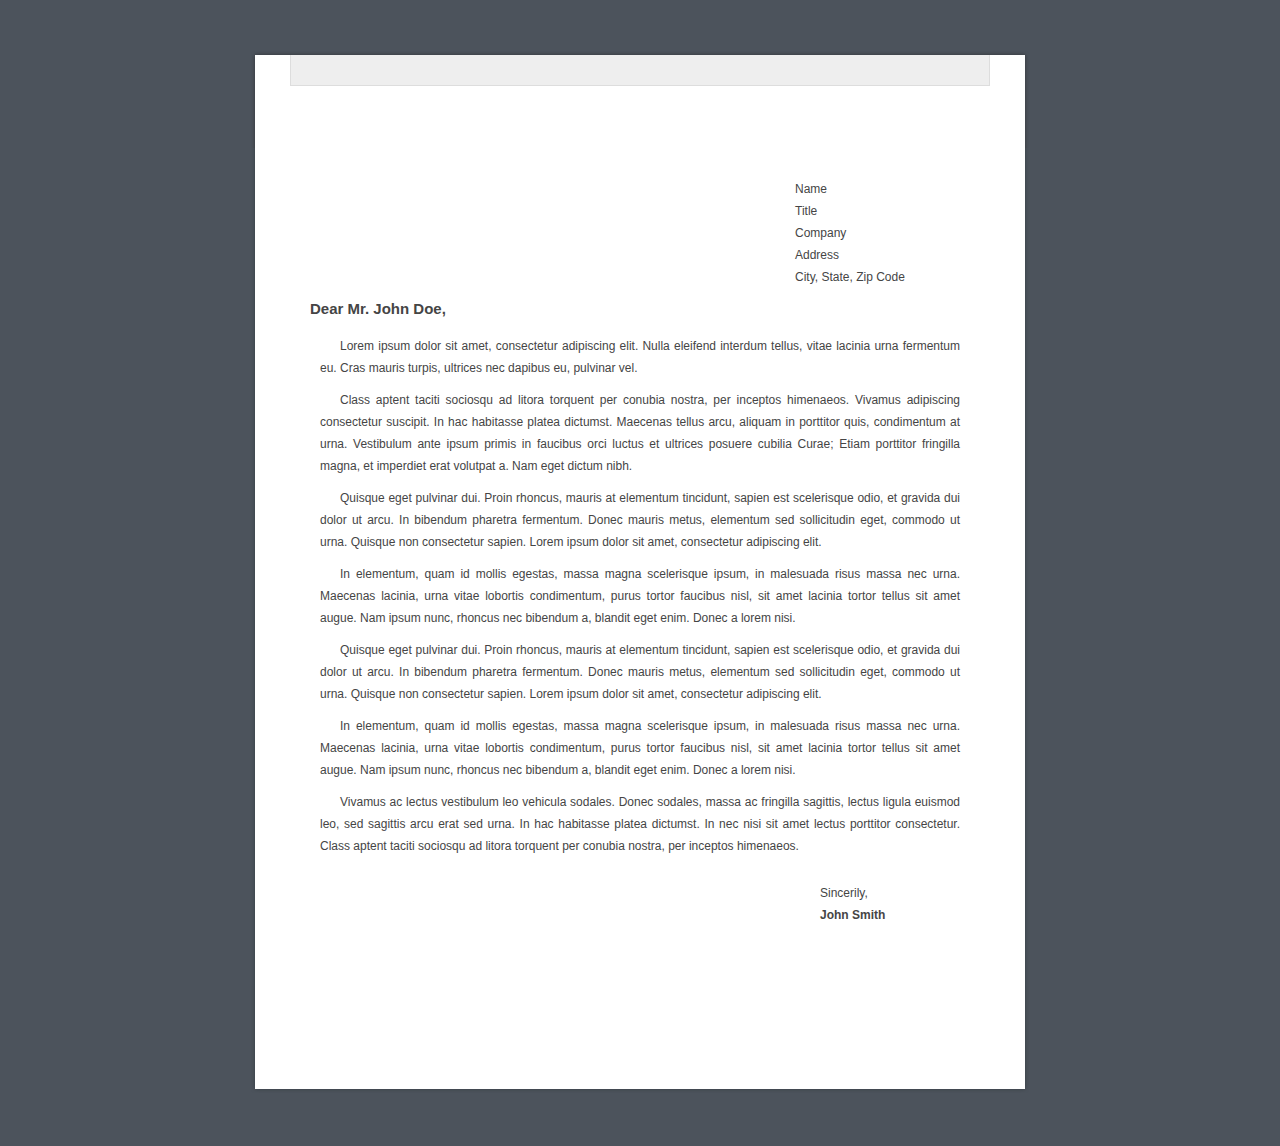
<file: bonus/html-letter-of-intent/letter-of-intent.html>
<!DOCTYPE html PUBLIC "-//W3C//DTD XHTML 1.0 Transitional//EN" "http://www.w3.org/TR/xhtml1/DTD/xhtml1-transitional.dtd">
<html xmlns="http://www.w3.org/1999/xhtml">
<head>

	<title> Letter of Intent :: Clean CV / Resume / Portfolio Website :: </title>
	
	<meta http-equiv="Content-Type" content="text/html; charset=utf-8" />
	
	<meta name="description" content=" ... add description here ... " />
	<meta name="keywords" content=" ... add keywords here ... " />
	
	<meta http-equiv="X-UA-Compatible" content="IE=EmulateIE7" />
	
	<!-- //////// Favicon ////////  -->
	<link rel="shortcut icon" type="image/x-icon" href="favicon.ico"  />
	
	<!-- //////// Css StyleSheets ////////  -->
	<link href="_layout/style.css"       rel="stylesheet" type="text/css" media="all"   />
	<link href="_layout/style-print.css" rel="stylesheet" type="text/css" media="print" />
	
</head>
<body>
	
	<noscript>
		<div id="nojs">JavaScript seems to be Disabled! This website works best with JavaScript enabled.</div>
	</noscript>
	
	<div id="wrap">
	
		<div id="header">
			
			<div id="block-top"></div>
			
			<br />
			
		</div><!-- end #header -->
		
		<div id="content" class="fixed">
		<!-- ////////////////////////////////////////////////////////////////////////////////////// -->

			<div id="letter">
			
				<p class="info">
					Name
					<br />Title
					<br />Company
					<br />Address
					<br />City, State, Zip Code 
				</p>
				
				<h3><strong>Dear Mr. John Doe,</strong></h3>

				
				<p>Lorem ipsum dolor sit amet, consectetur adipiscing elit. Nulla eleifend interdum tellus,
				 vitae lacinia urna fermentum eu. Cras mauris turpis, ultrices nec dapibus eu, pulvinar vel.</p>
				 
				<p>Class aptent taciti sociosqu ad litora torquent per conubia nostra, per inceptos himenaeos.
				 Vivamus adipiscing consectetur suscipit. In hac habitasse platea dictumst. Maecenas tellus arcu,
				 aliquam in porttitor quis, condimentum at urna. Vestibulum ante ipsum primis in faucibus orci
				 luctus et ultrices posuere cubilia Curae; Etiam porttitor fringilla magna, et imperdiet erat
				 volutpat a. Nam eget dictum nibh.</p>
				 
				 <p>Quisque eget pulvinar dui. Proin rhoncus, mauris at elementum tincidunt, sapien est scelerisque
				 odio, et gravida dui dolor ut arcu. In bibendum pharetra fermentum. Donec mauris metus, elementum sed
				 sollicitudin eget, commodo ut urna. Quisque non consectetur sapien. Lorem ipsum dolor sit amet,
				 consectetur adipiscing elit.</p>
				 
				<p>In elementum, quam id mollis egestas, massa magna scelerisque ipsum, in malesuada risus massa
				 nec urna. Maecenas lacinia, urna vitae lobortis condimentum, purus tortor faucibus nisl, sit amet
				 lacinia tortor tellus sit amet augue. Nam ipsum nunc, rhoncus nec bibendum a, blandit eget enim.
				 Donec a lorem nisi.</p>
	
				<p>Quisque eget pulvinar dui. Proin rhoncus, mauris at elementum tincidunt, sapien est scelerisque
				 odio, et gravida dui dolor ut arcu. In bibendum pharetra fermentum. Donec mauris metus, elementum sed
				 sollicitudin eget, commodo ut urna. Quisque non consectetur sapien. Lorem ipsum dolor sit amet,
				 consectetur adipiscing elit.</p>
				 
				<p>In elementum, quam id mollis egestas, massa magna scelerisque ipsum, in malesuada risus massa
				 nec urna. Maecenas lacinia, urna vitae lobortis condimentum, purus tortor faucibus nisl, sit amet
				 lacinia tortor tellus sit amet augue. Nam ipsum nunc, rhoncus nec bibendum a, blandit eget enim.
				 Donec a lorem nisi.</p>

				 
				<p>Vivamus ac lectus vestibulum leo vehicula sodales. Donec sodales, massa ac fringilla sagittis,
				 lectus ligula euismod leo, sed sagittis arcu erat sed urna. In hac habitasse platea dictumst.
				 In nec nisi sit amet lectus porttitor consectetur. Class aptent taciti sociosqu ad litora
				 torquent per conubia nostra, per inceptos himenaeos.</p>
								 
				<p class="signiture">
					Sincerily,
					<br /><strong>John Smith</strong>
				</p> 

			</div><!-- end #letter -->	
			
		<!-- ////////////////////////////////////////////////////////////////////////////////////// -->	
		</div><!-- end #content -->
		
		<div id="footer" class="fixed">
			
		</div><!-- end #footer -->
	
	</div><!-- end #wrap -->
	
	<!-- analytics code here -->

</body>
</html>
</file>
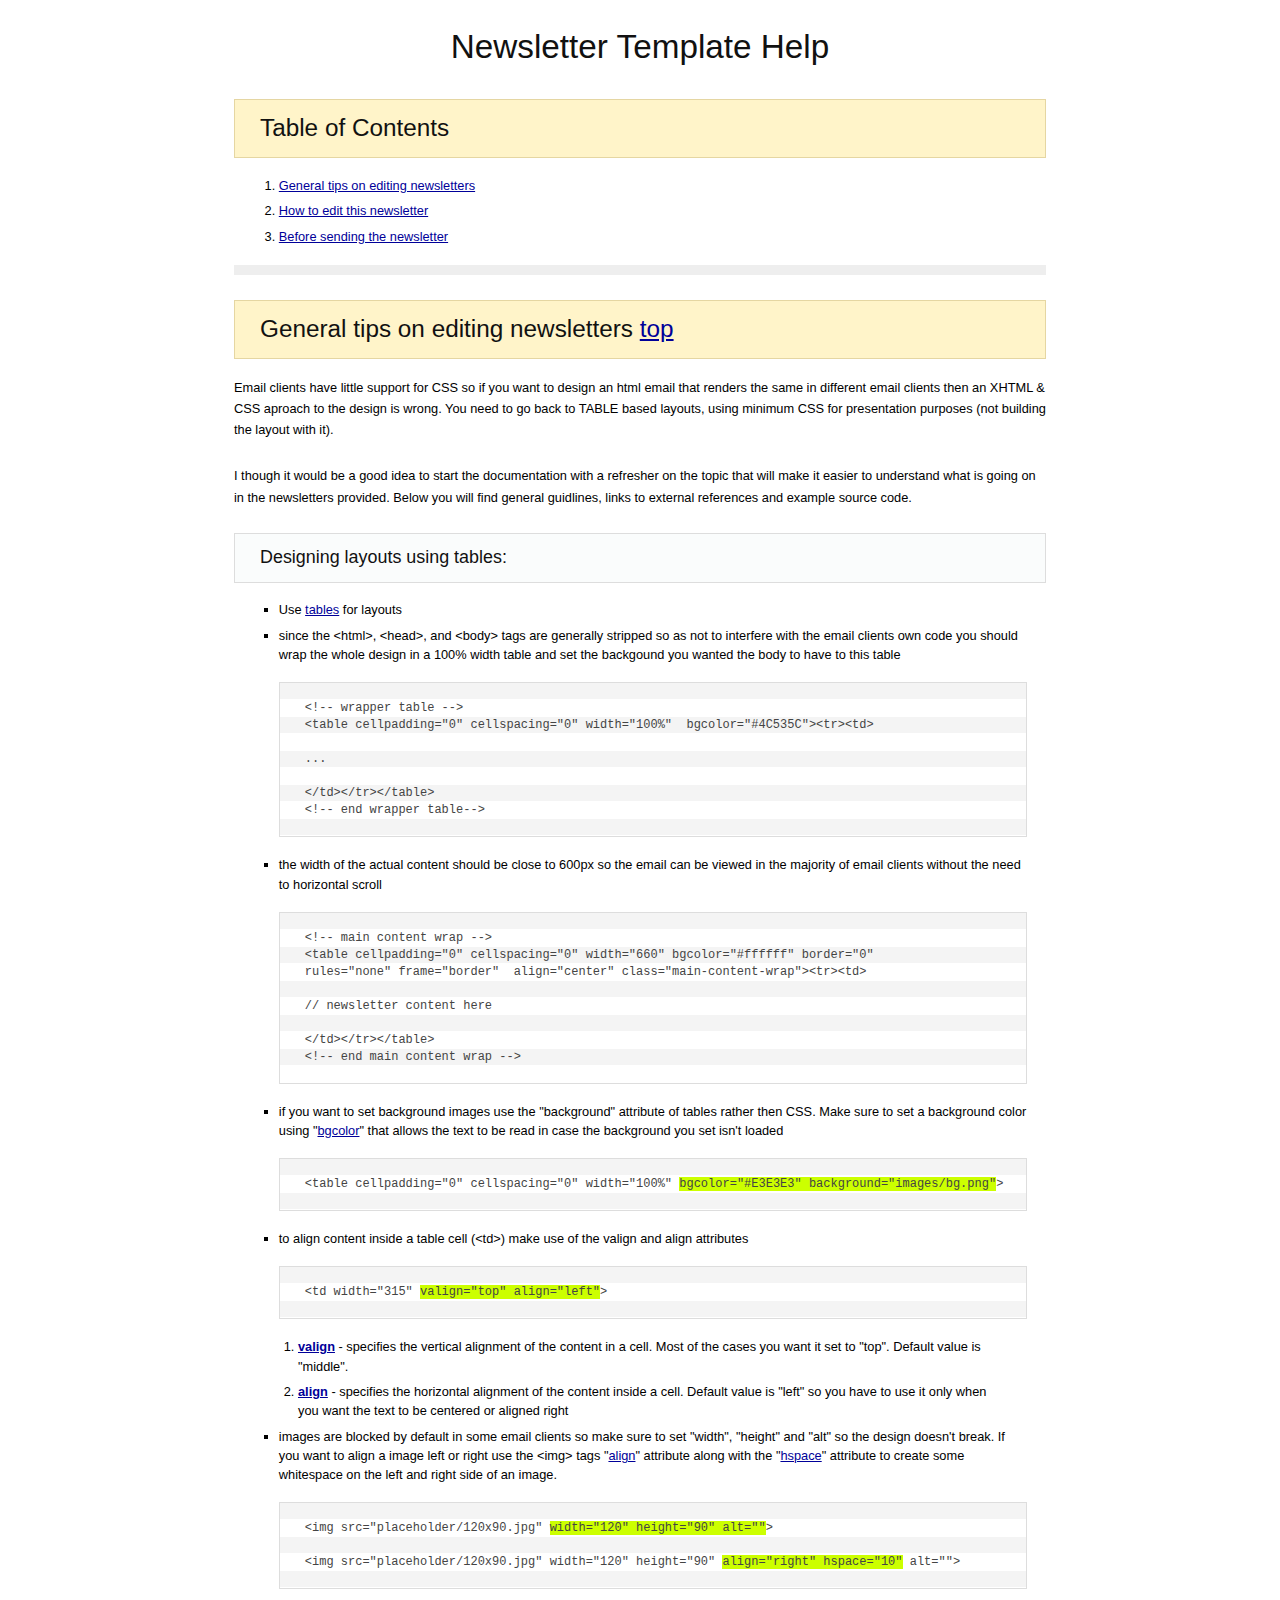
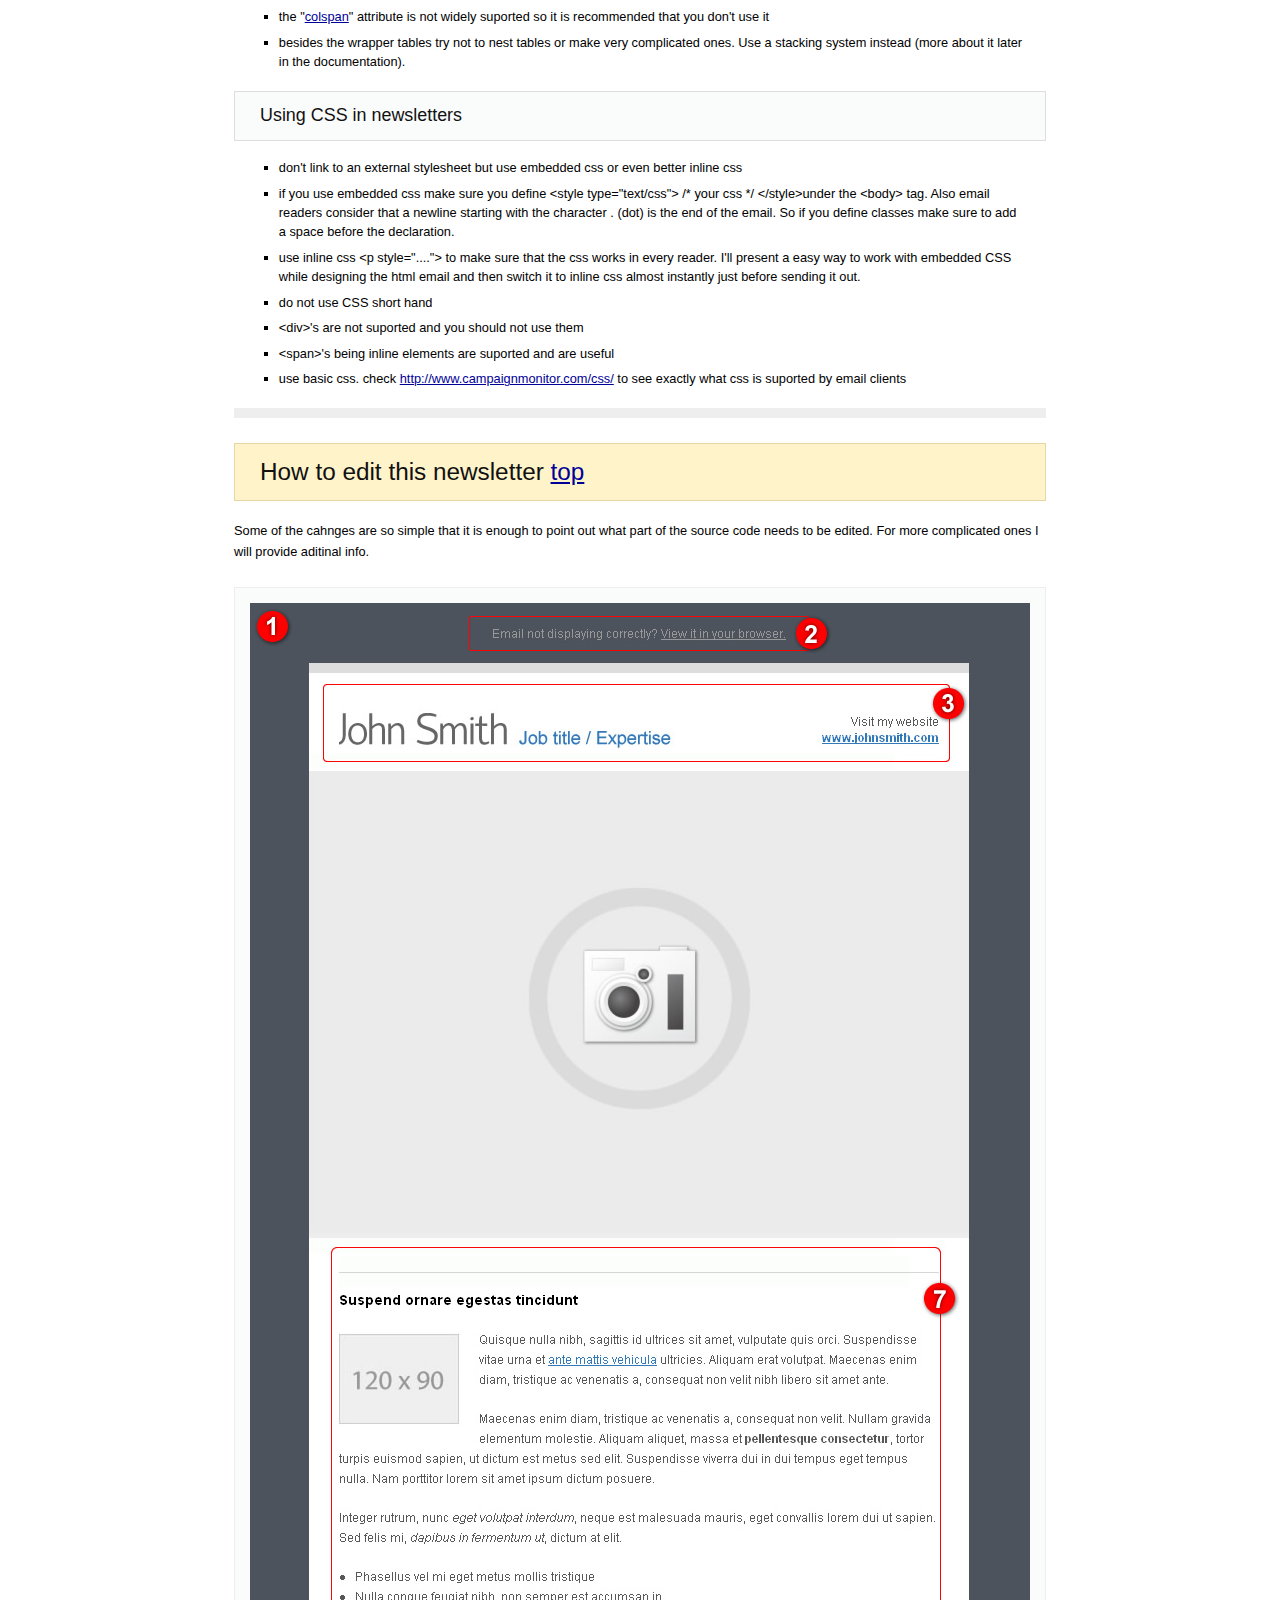
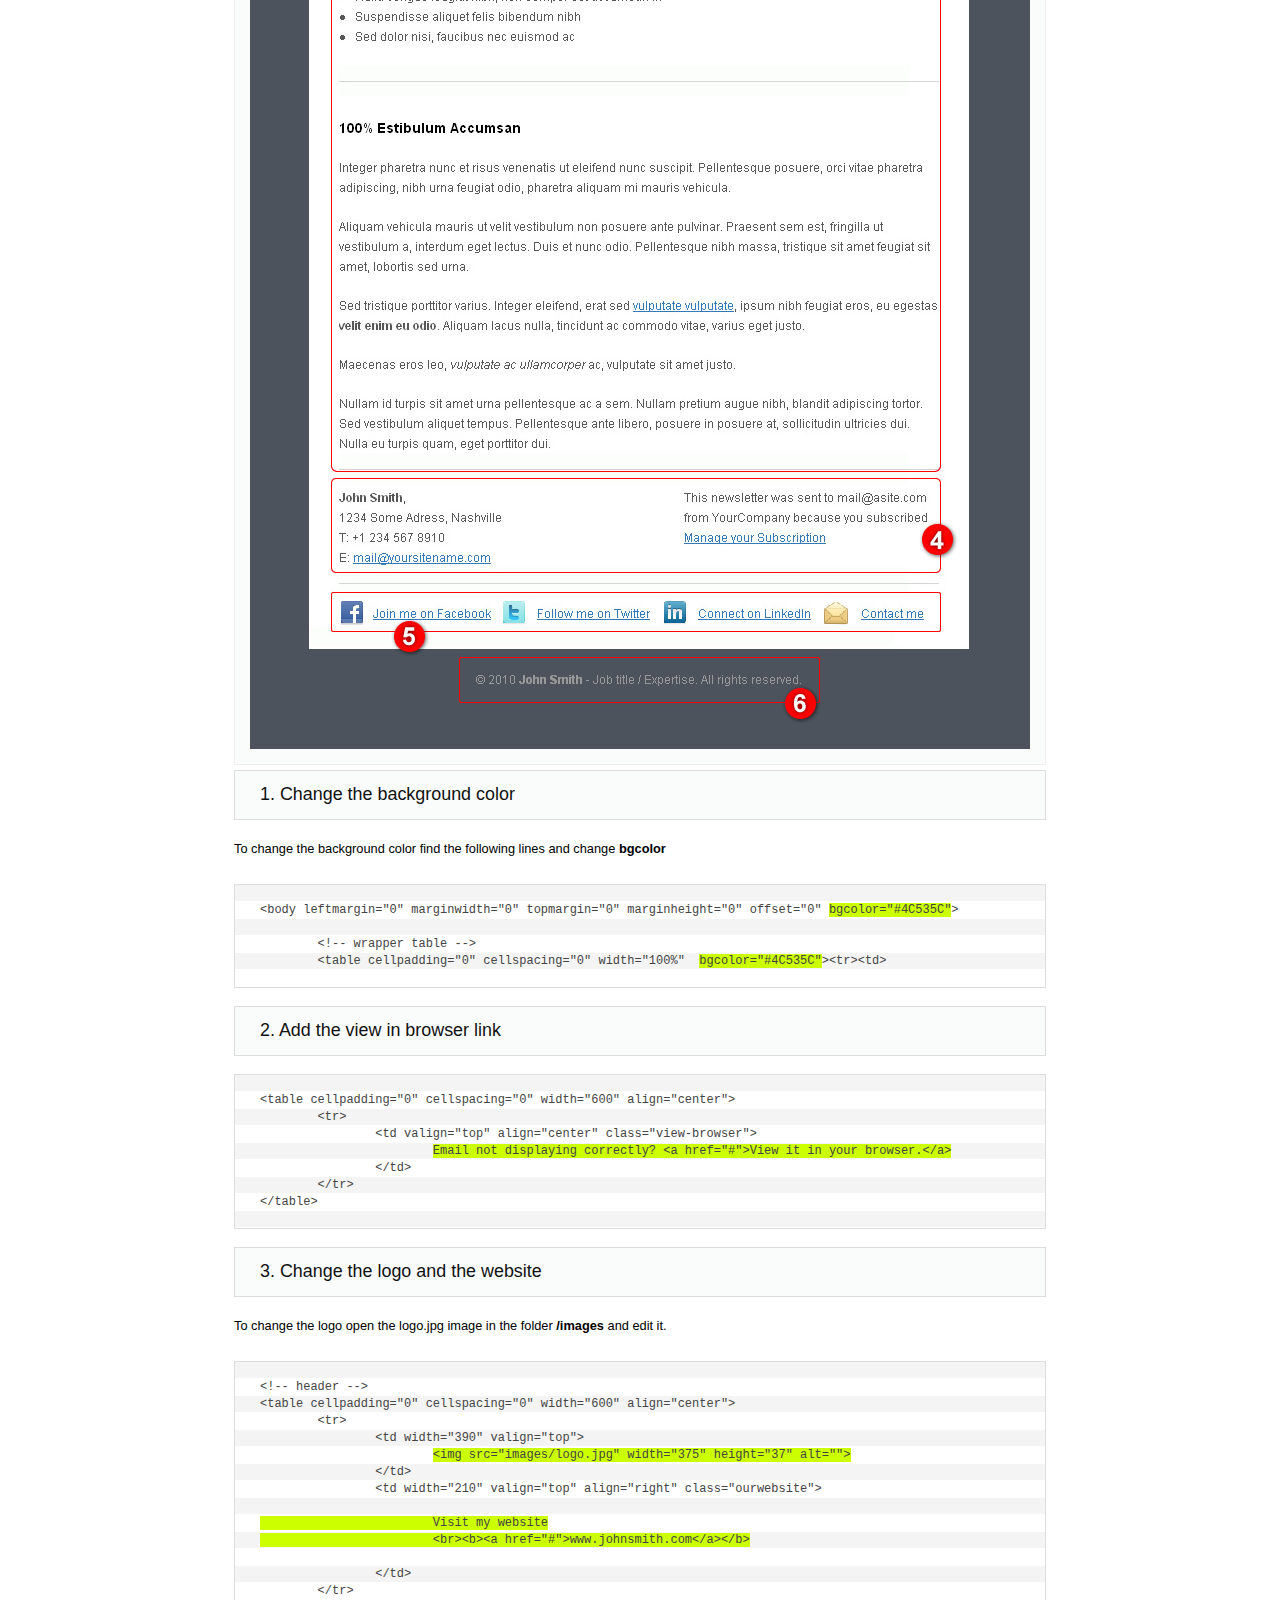
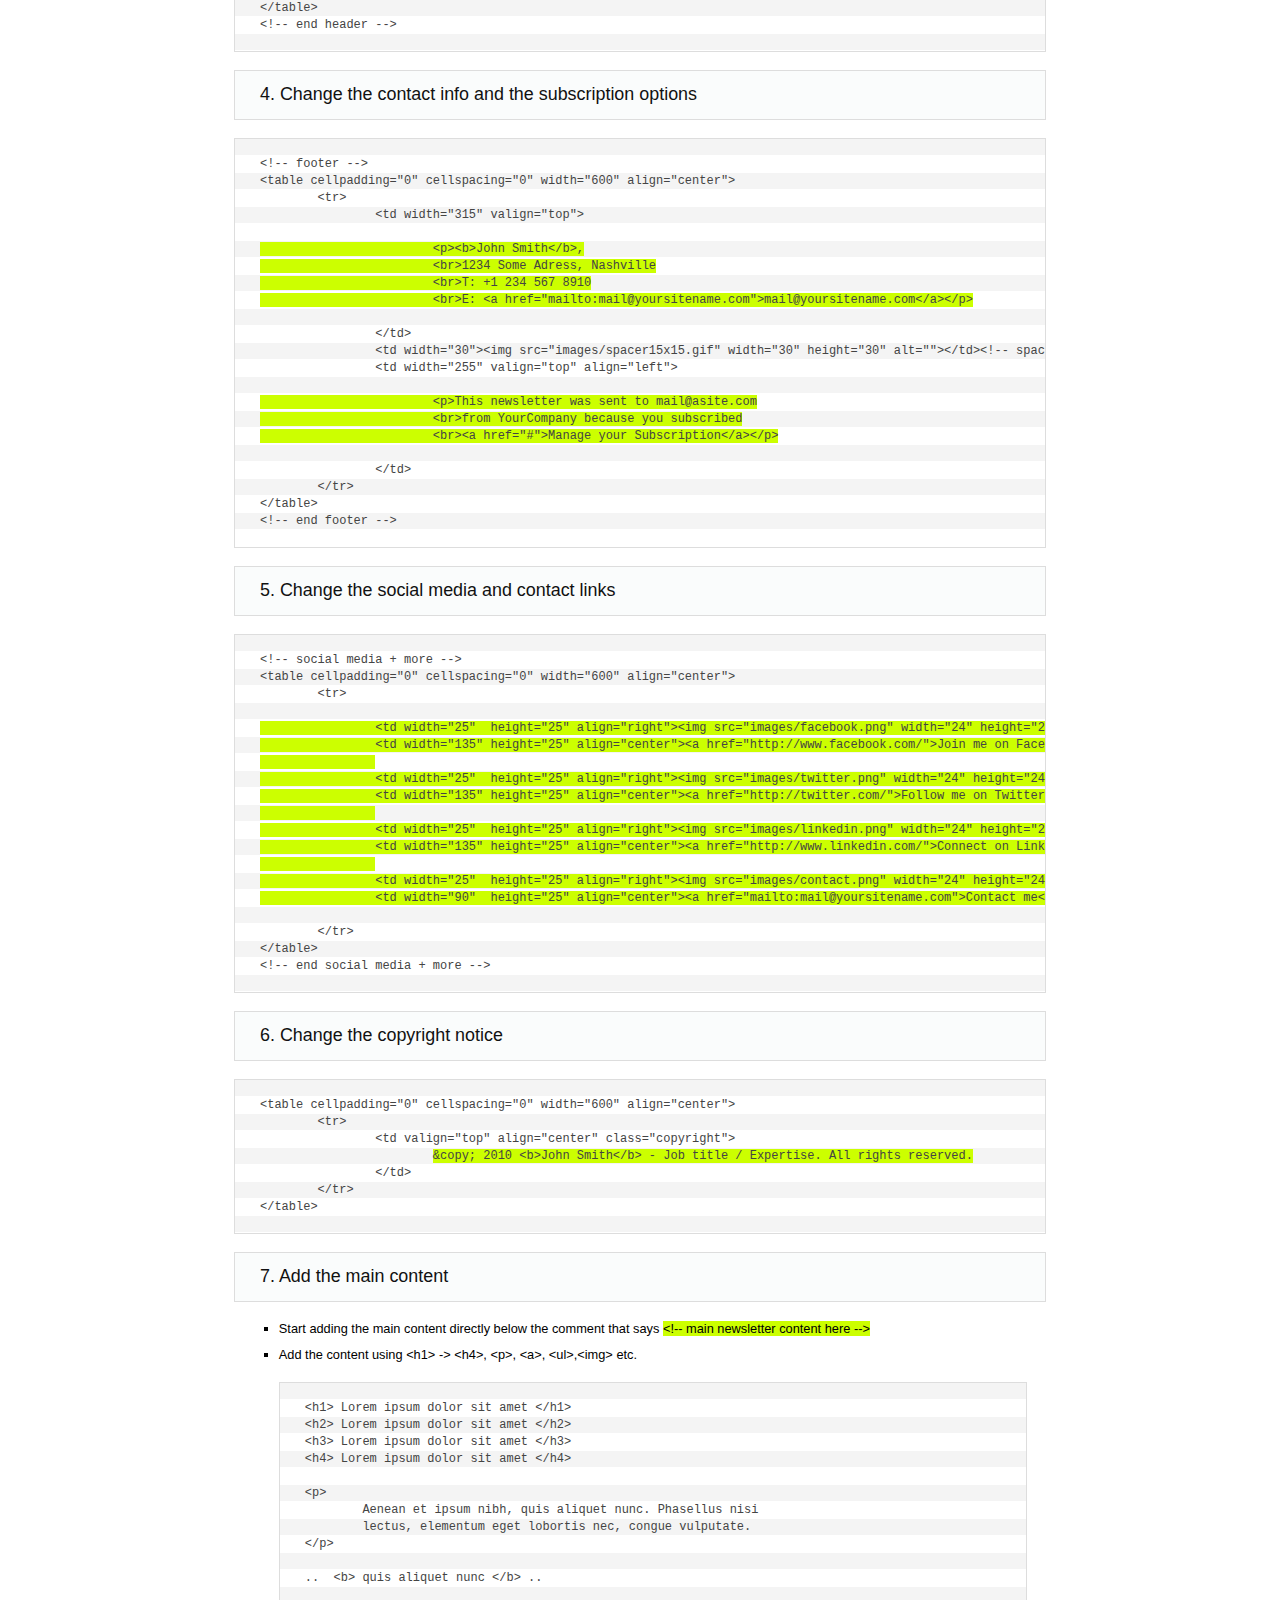
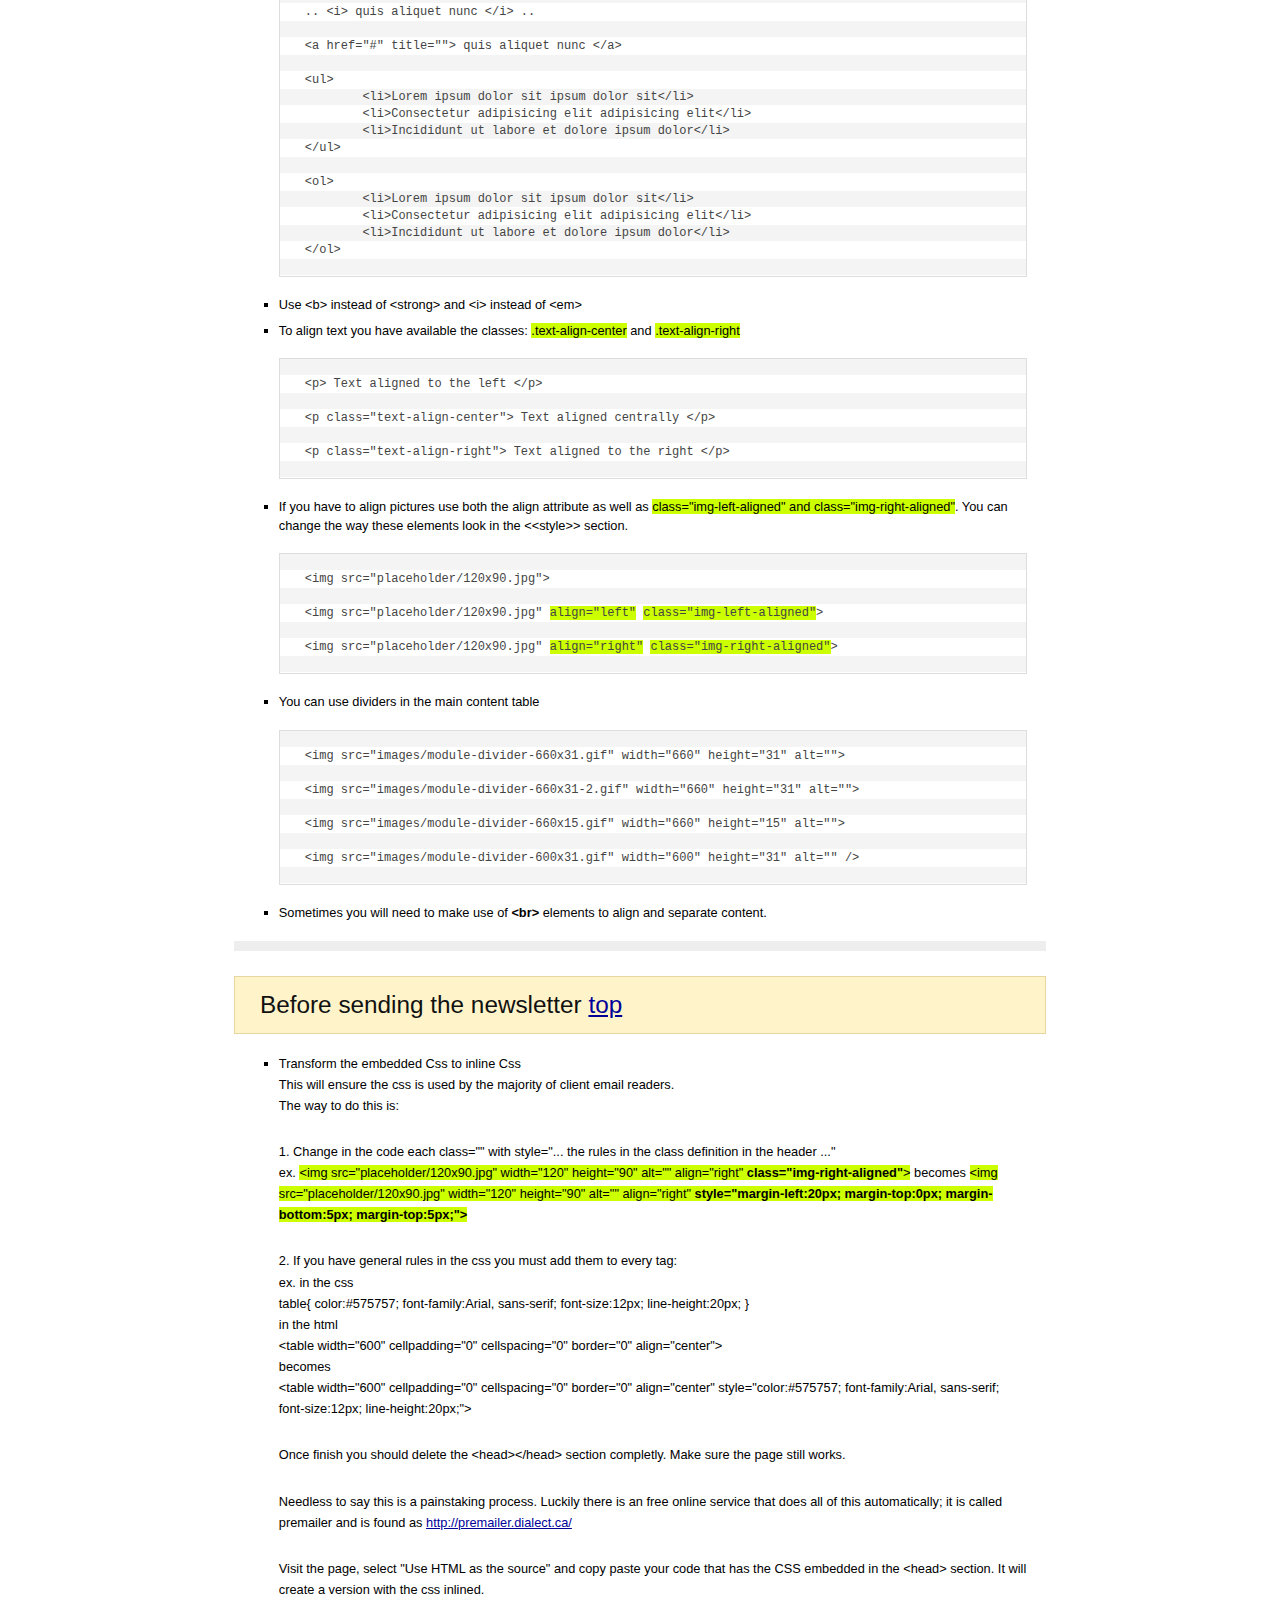
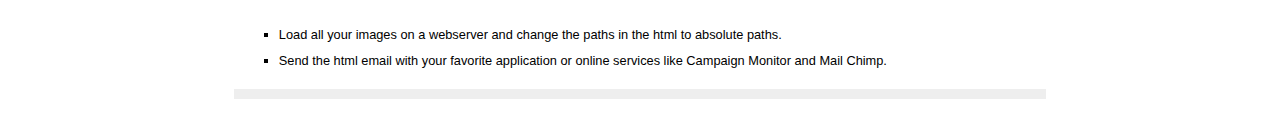
<file: bonus/html-newsletter/help/help.html>
<!DOCTYPE HTML PUBLIC "-//W3C//DTD HTML 4.01//EN" "http://www.w3.org/TR/html4/strict.dtd">
<html>
<head>
	
	<meta http-equiv="content-type" content="text/html;charset=utf-8">
	
	<title>Documentation</title>
	
	<!-- Framework CSS -->
	<link rel="stylesheet" href="assets/blueprint-css/screen.css" type="text/css" media="screen, projection">
	<link rel="stylesheet" href="assets/blueprint-css/print.css" type="text/css" media="print">
	<!--[if lt IE 8]><link rel="stylesheet" href="assets/blueprint-css/ie.css" type="text/css" media="screen, projection"><![endif]-->
	<link rel="stylesheet" href="assets/blueprint-css/plugins/fancy-type/screen.css" type="text/css" media="screen, projection">
	<style type="text/css" media="screen">
		p, table, hr, .box { margin-bottom:25px; }
		.box p { margin-bottom:10px; }
	</style>
	
</head>
<body>
<div class="container">
		
		<h1 class="center">Newsletter Template Help</h1>
		
		<br>
				
		<h2 id="nav0">Table of Contents</h2>
		<ol>
			<li><a href="#nav1">General tips on editing newsletters</a></li>
			<li><a href="#nav2">How to edit this newsletter </a></li>
			<li><a href="#nav3">Before sending the newsletter</a></li>
		</ol>
		
		<hr />
		
		<h2 id="nav1">General tips on editing newsletters <a href="#nav0" class="clear">top</a></h2>
		
			<p>Email clients have little support for CSS so if you want to design an html email that renders 
		 the same in different email clients then an XHTML &amp; CSS aproach to the design is wrong. 
		 You need to go back to TABLE based layouts, using minimum CSS for presentation purposes (not building the layout with it).</p>
		 
		<p>I though it would be a good idea to start the documentation with a refresher on the topic that will
		 make it easier to understand what is going on in the newsletters provided. Below you will find general
		 guidlines, links to external references and example source code.  </p> 
		
		<h3>Designing layouts using tables:</h3>

		<ul>
			<li>Use <a href="http://www.w3schools.com/html/html_tables.asp">tables</a> for layouts</li>
			<li>since the &lt;html&gt;, &lt;head&gt;, and &lt;body&gt; tags are generally stripped so as not to interfere with the email clients
			 own code you should wrap the whole design in  a 100% width table and set the backgound you wanted the body to have to this table
			 <pre>
 
&lt;!-- wrapper table --&gt;
&lt;table cellpadding="0" cellspacing="0" width="100%"  bgcolor="#4C535C"&gt;&lt;tr&gt;&lt;td&gt;

...

&lt;/td&gt;&lt;/tr&gt;&lt;/table&gt;
&lt;!-- end wrapper table--&gt;	
			 </pre>
			 
			 </li>
			
			<li>the width of the actual content should be close to 600px so the email can be viewed in the majority of email clients without the need
			 to horizontal scroll
			 <pre>
			 
&lt;!-- main content wrap --&gt;
&lt;table cellpadding="0" cellspacing="0" width="660" bgcolor="#ffffff" border="0"
rules="none" frame="border"  align="center" class="main-content-wrap"&gt;&lt;tr&gt;&lt;td&gt;

// newsletter content here

&lt;/td&gt;&lt;/tr&gt;&lt;/table&gt;
&lt;!-- end main content wrap --&gt;
			 </pre>
			 
			 </li>
			
			<li>if you want to set background images use the "background" attribute of tables rather then CSS. Make sure to set a background
			 color using "<a href="http://www.w3schools.com/tags/att_table_bgcolor.asp">bgcolor</a>" that allows the text to be read in case
			 the background you set isn't loaded
			 <pre>
			 
&lt;table cellpadding="0" cellspacing="0" width="100%" <span class="highlight">bgcolor="#E3E3E3" background="images/bg.png"</span>&gt;			 
			 </pre>

			 </li>
			 
			<li>to align content inside a table cell (&lt;td&gt;) make use of the valign and align attributes
			<pre>
			
&lt;td width="315" <span class="highlight">valign="top" align="left"</span>&gt;		
			</pre>
			<ol>
				<li><strong><a href="http://www.w3schools.com/tags/att_td_valign.asp">valign</a></strong> - specifies the vertical alignment of the content in a cell.
				Most of the cases you want it set to "top". Default value is "middle". </li>

				<li><strong><a href="http://www.w3schools.com/tags/att_div_align.asp">align</a></strong> - specifies the horizontal alignment of the content inside a
				 cell. Default value is "left" so you have to use it only when you want the text to be centered or aligned right</li>
			</ol>
			</li>
			
			<li>images are blocked by default in some email clients so make sure to set "width", "height" and "alt" so the design doesn't break. If you want to align a image left or right use the &lt;img&gt; tags "<a href="http://www.w3schools.com/tags/att_img_align.asp">align</a>" attribute along with the "<a href="http://www.w3schools.com/tags/att_img_hspace.asp">hspace</a>" attribute to create some whitespace on the left and right side of an image.
			<pre>
	
&lt;img src="placeholder/120x90.jpg" <span class="highlight">width="120" height="90" alt=""</span>&gt;

&lt;img src="placeholder/120x90.jpg" width="120" height="90" <span class="highlight">align="right" hspace="10"</span> alt=""&gt;		
			</pre>
			</li>
			
			<li>the "<a href="http://www.w3schools.com/tags/att_td_colspan.asp">colspan</a>" attribute is not widely suported  so it is recommended
			 that you don't use it</li>

			
			<li>besides the wrapper tables try not to nest tables or make very complicated ones. Use a stacking system instead (more about it later
			 in the documentation).</li>
		</ul>		

		<h3>Using CSS in newsletters</h3>	
		<ul>
			<li>don't link to an external stylesheet but use embedded css or even better inline css</li>
					
			<li>if you use embedded css make sure you define &lt;style type="text/css"&gt; /*  your css */ &lt;/style&gt;under the &lt;body&gt;

			 tag. Also email readers consider that a  newline starting with the character . (dot) is the end of the email. So if you define
			 classes make sure to add a space before the declaration.</li>
					
			<li>use inline css &lt;p style="...."&gt; to make sure that the css works in every reader. I'll present a easy way to work
			 with embedded CSS while designing the html  email and then switch it to  inline css almost instantly just before sending it out.</li>
			
			<li>do not use CSS short hand</li>
			
			<li>&lt;div&gt;'s are not suported and you should not use them</li>
			
			<li>&lt;span&gt;'s being inline elements are suported and are useful</li> 
			
			<li>use basic css. check <a href="http://www.campaignmonitor.com/css/">http://www.campaignmonitor.com/css/</a> to see exactly
			 what css is suported by email clients</li> 			
		</ul>
		
		<hr />
		
		<h2 id="nav2">How to edit this newsletter <a href="#nav0" class="clear">top</a></h2>
		
		<p>Some of the cahnges are so simple that it is enough to point out what part of the source code needs to be edited.
		For more complicated ones I will provide aditinal info.</p>
		
		<img src="assets/images/1.jpg">
		
		<h3>1. Change the background color</h3>
		
		<p>To change the background color find the following lines and change <strong>bgcolor</strong></p>
		
		<pre>
		
&lt;body leftmargin="0" marginwidth="0" topmargin="0" marginheight="0" offset="0" <span class="highlight">bgcolor="#4C535C"</span>&gt;

	&lt;!-- wrapper table --&gt;
	&lt;table cellpadding="0" cellspacing="0" width="100%"  <span class="highlight">bgcolor="#4C535C"</span>&gt;&lt;tr&gt;&lt;td&gt;		
		</pre>
		
		<h3>2. Add the view in browser link</h3>
		
		<pre>
		
&lt;table cellpadding="0" cellspacing="0" width="600" align="center"&gt;
	&lt;tr&gt;
		&lt;td valign="top" align="center" class="view-browser"&gt;
			<span class="highlight">Email not displaying correctly? &lt;a href="#"&gt;View it in your browser.&lt;/a&gt;</span>
		&lt;/td&gt;
	&lt;/tr&gt;
&lt;/table&gt;		
		</pre>
		
		<h3>3. Change the logo and the website</h3>
		
		<p>To change the logo open the logo.jpg image in the folder <strong>/images</strong> and edit it.</p>
		
		<pre>
		
&lt;!-- header --&gt;
&lt;table cellpadding="0" cellspacing="0" width="600" align="center"&gt;
	&lt;tr&gt;
		&lt;td width="390" valign="top"&gt;
			<span class="highlight">&lt;img src="images/logo.jpg" width="375" height="37" alt=""&gt;</span>
		&lt;/td&gt;
		&lt;td width="210" valign="top" align="right" class="ourwebsite"&gt;
			<span class="highlight">
			Visit my website
			&lt;br&gt;&lt;b&gt;&lt;a href="#"&gt;www.johnsmith.com&lt;/a&gt;&lt;/b&gt;</span>
			
		&lt;/td&gt;
	&lt;/tr&gt;
&lt;/table&gt;
&lt;!-- end header --&gt;		
		</pre>
		
		<h3>4. Change the contact info and the subscription options</h3>
		
		<pre>
		
&lt;!-- footer --&gt;
&lt;table cellpadding="0" cellspacing="0" width="600" align="center"&gt;
	&lt;tr&gt;
		&lt;td width="315" valign="top"&gt;
			<span class="highlight">
			&lt;p&gt;&lt;b&gt;John Smith&lt;/b&gt;,
			&lt;br&gt;1234 Some Adress, Nashville
			&lt;br&gt;T: +1 234 567 8910
			&lt;br&gt;E: &lt;a href="mailto:mail@yoursitename.com"&gt;mail@yoursitename.com&lt;/a&gt;&lt;/p&gt;</span>
			
		&lt;/td&gt;
		&lt;td width="30"&gt;&lt;img src="images/spacer15x15.gif" width="30" height="30" alt=""&gt;&lt;/td&gt;&lt;!-- spacer column --&gt;
		&lt;td width="255" valign="top" align="left"&gt;
			<span class="highlight">
			&lt;p&gt;This newsletter was sent to mail@asite.com
			&lt;br&gt;from YourCompany because you subscribed
			&lt;br&gt;&lt;a href="#"&gt;Manage your Subscription&lt;/a&gt;&lt;/p&gt;</span>
			
		&lt;/td&gt;
	&lt;/tr&gt;
&lt;/table&gt;
&lt;!-- end footer --&gt;		
		</pre>
		
		<h3>5. Change the social media and contact links</h3>
		 
		<pre>
		
&lt;!-- social media + more --&gt;
&lt;table cellpadding="0" cellspacing="0" width="600" align="center"&gt;
	&lt;tr&gt;
	<span class="highlight">
		&lt;td width="25"  height="25" align="right"&gt;&lt;img src="images/facebook.png" width="24" height="24" alt=""&gt;&lt;/td&gt;
		&lt;td width="135" height="25" align="center"&gt;&lt;a href="http://www.facebook.com/"&gt;Join me on Facebook&lt;/a&gt; &lt;/td&gt;
		
		&lt;td width="25"  height="25" align="right"&gt;&lt;img src="images/twitter.png" width="24" height="24" alt=""&gt;&lt;/td&gt;
		&lt;td width="135" height="25" align="center"&gt;&lt;a href="http://twitter.com/"&gt;Follow me on Twitter&lt;/a&gt; &lt;/td&gt;
		
		&lt;td width="25"  height="25" align="right"&gt;&lt;img src="images/linkedin.png" width="24" height="24" alt=""&gt;&lt;/td&gt;
		&lt;td width="135" height="25" align="center"&gt;&lt;a href="http://www.linkedin.com/"&gt;Connect on LinkedIn&lt;/a&gt; &lt;/td&gt;
		
		&lt;td width="25"  height="25" align="right"&gt;&lt;img src="images/contact.png" width="24" height="24" alt=""&gt;&lt;/td&gt;
		&lt;td width="90"  height="25" align="center"&gt;&lt;a href="mailto:mail@yoursitename.com"&gt;Contact me&lt;/a&gt;&lt;/td&gt;	</span>	
		
	&lt;/tr&gt;	
&lt;/table&gt;
&lt;!-- end social media + more --&gt;		
		</pre>
		
		<h3>6. Change the copyright notice</h3>
		 
		<pre>
		
&lt;table cellpadding="0" cellspacing="0" width="600" align="center"&gt;
	&lt;tr&gt;
		&lt;td valign="top" align="center" class="copyright"&gt;
			<span class="highlight">&amp;copy; 2010 &lt;b&gt;John Smith&lt;/b&gt; - Job title / Expertise. All rights reserved.</span>
		&lt;/td&gt;
	&lt;/tr&gt;
&lt;/table&gt;		
		</pre>
		 
		<h3>7. Add the main content</h3>
		
		<ul>
		<li>Start adding the main content directly below the comment that says <span class="highlight">&lt;!-- main newsletter content here --&gt;</span></li>
		<li>Add the content using &lt;h1&gt; -&gt; &lt;h4&gt;, &lt;p&gt;, &lt;a&gt;, &lt;ul&gt;,&lt;img&gt; etc.
		<pre>
		
&lt;h1&gt; Lorem ipsum dolor sit amet &lt;/h1&gt;
&lt;h2&gt; Lorem ipsum dolor sit amet &lt;/h2&gt;
&lt;h3&gt; Lorem ipsum dolor sit amet &lt;/h3&gt;
&lt;h4&gt; Lorem ipsum dolor sit amet &lt;/h4&gt;

&lt;p&gt;
	Aenean et ipsum nibh, quis aliquet nunc. Phasellus nisi
	lectus, elementum eget lobortis nec, congue vulputate.
&lt;/p&gt;

..  &lt;b&gt; quis aliquet nunc &lt;/b&gt; ..

.. &lt;i&gt; quis aliquet nunc &lt;/i&gt; ..

&lt;a href="#" title=""&gt; quis aliquet nunc &lt;/a&gt;

&lt;ul&gt;
	&lt;li&gt;Lorem ipsum dolor sit ipsum dolor sit&lt;/li&gt;
	&lt;li&gt;Consectetur adipisicing elit adipisicing elit&lt;/li&gt;
	&lt;li&gt;Incididunt ut labore et dolore ipsum dolor&lt;/li&gt;
&lt;/ul&gt;

&lt;ol&gt;
	&lt;li&gt;Lorem ipsum dolor sit ipsum dolor sit&lt;/li&gt;
	&lt;li&gt;Consectetur adipisicing elit adipisicing elit&lt;/li&gt;
	&lt;li&gt;Incididunt ut labore et dolore ipsum dolor&lt;/li&gt;
&lt;/ol&gt;
		</pre>
		</li>

		<li>Use &lt;b&gt; instead of &lt;strong&gt; and &lt;i&gt; instead of &lt;em&gt;</li>
		
		<li>To align text you have available the classes: <span class="highlight">.text-align-center</span> and <span class="highlight">.text-align-right</span>
		<pre>
		
&lt;p&gt; Text aligned to the left &lt;/p&gt;

&lt;p class="text-align-center"&gt; Text aligned centrally &lt;/p&gt;

&lt;p class="text-align-right"&gt; Text aligned to the right &lt;/p&gt;		
		</pre></li>	
		
		<li>If you have to align pictures use both the align attribute as well as <span class="highlight">class="img-left-aligned" and class="img-right-aligned"</span>.
		You can change the way these elements look in the &lt;&lt;style&gt;&gt; section.
		<pre>

&lt;img src="placeholder/120x90.jpg"&gt;
		
&lt;img src="placeholder/120x90.jpg" <span class="highlight">align="left"</span> <span class="highlight">class="img-left-aligned"</span>&gt;

&lt;img src="placeholder/120x90.jpg" <span class="highlight">align="right"</span> <span class="highlight">class="img-right-aligned"</span>&gt;
		</pre></li>

		<li>You can use dividers in the main content table
		<pre>
		
&lt;img src="images/module-divider-660x31.gif" width="660" height="31" alt=""&gt;

&lt;img src="images/module-divider-660x31-2.gif" width="660" height="31" alt=""&gt;

&lt;img src="images/module-divider-660x15.gif" width="660" height="15" alt=""&gt;

&lt;img src="images/module-divider-600x31.gif" width="600" height="31" alt="" /&gt;		
		</pre></li>
		
		<li>Sometimes you will need to make use of <strong>&lt;br&gt;</strong> elements to align and separate content.</li>
		</ul>
		 
		<hr />
		
		<h2 id="nav3">Before sending the newsletter <a href="#nav0" class="clear">top</a></h2>
		
		<ul>
			<li><p>Transform the embedded Css to inline Css<br>
			
			This will ensure the css is used by the majority of client email readers.<br>

	
			The way to do this is:</p>
	
			<p>1. Change in the code each class="" with style="... the rules in the class definition in the header ..."<br>
	

ex. <span class="highlight">&lt;img src="placeholder/120x90.jpg" width="120" height="90" alt="" align="right" <strong>class="img-right-aligned"</strong>&gt;</span> becomes
<span class="highlight">&lt;img src="placeholder/120x90.jpg" width="120" height="90" alt="" align="right" <strong>style="margin-left:20px; margin-top:0px; margin-bottom:5px; margin-top:5px;"&gt;</strong></span></p>

			<p>2. If you have general rules in the css you must add them to every tag:<br>

		
		ex.  in the css<br>
				
			table{ color:#575757; font-family:Arial, sans-serif; font-size:12px; line-height:20px; }<br>	
			   in the html	<br>

			 &lt;table width="600" cellpadding="0" cellspacing="0" border="0" align="center"&gt;<br>	
			   becomes<br>
			&lt;table width="600" cellpadding="0" cellspacing="0" border="0" align="center" style="color:#575757; font-family:Arial, sans-serif; font-size:12px; line-height:20px;"&gt;</p>

			
			<p>Once finish you should delete the &lt;head&gt;&lt;/head&gt; section completly. Make sure the page still works.</p>
		
			<p>Needless to say this is a painstaking process. Luckily there is an free online service that does all of this automatically;
			 it is called premailer and is found as  <a href="http://premailer.dialect.ca/">http://premailer.dialect.ca/</a></p>

		
			<p>Visit the page, select "Use HTML as the source" and copy paste your code that has the CSS embedded in the &lt;head&gt; section.
			 It will create a version with the css inlined.</p>

			</li>
			
			<li>Load all your images on a webserver and change the paths in the html to absolute paths.<br>
			</li>
			
			<li>Send the html email with your favorite application or online services like Campaign Monitor and Mail Chimp.<br>

			</li>				
		</ul>

		<hr />
	
		
	</div><!-- end container -->	
		
</body>
</html>
</file>
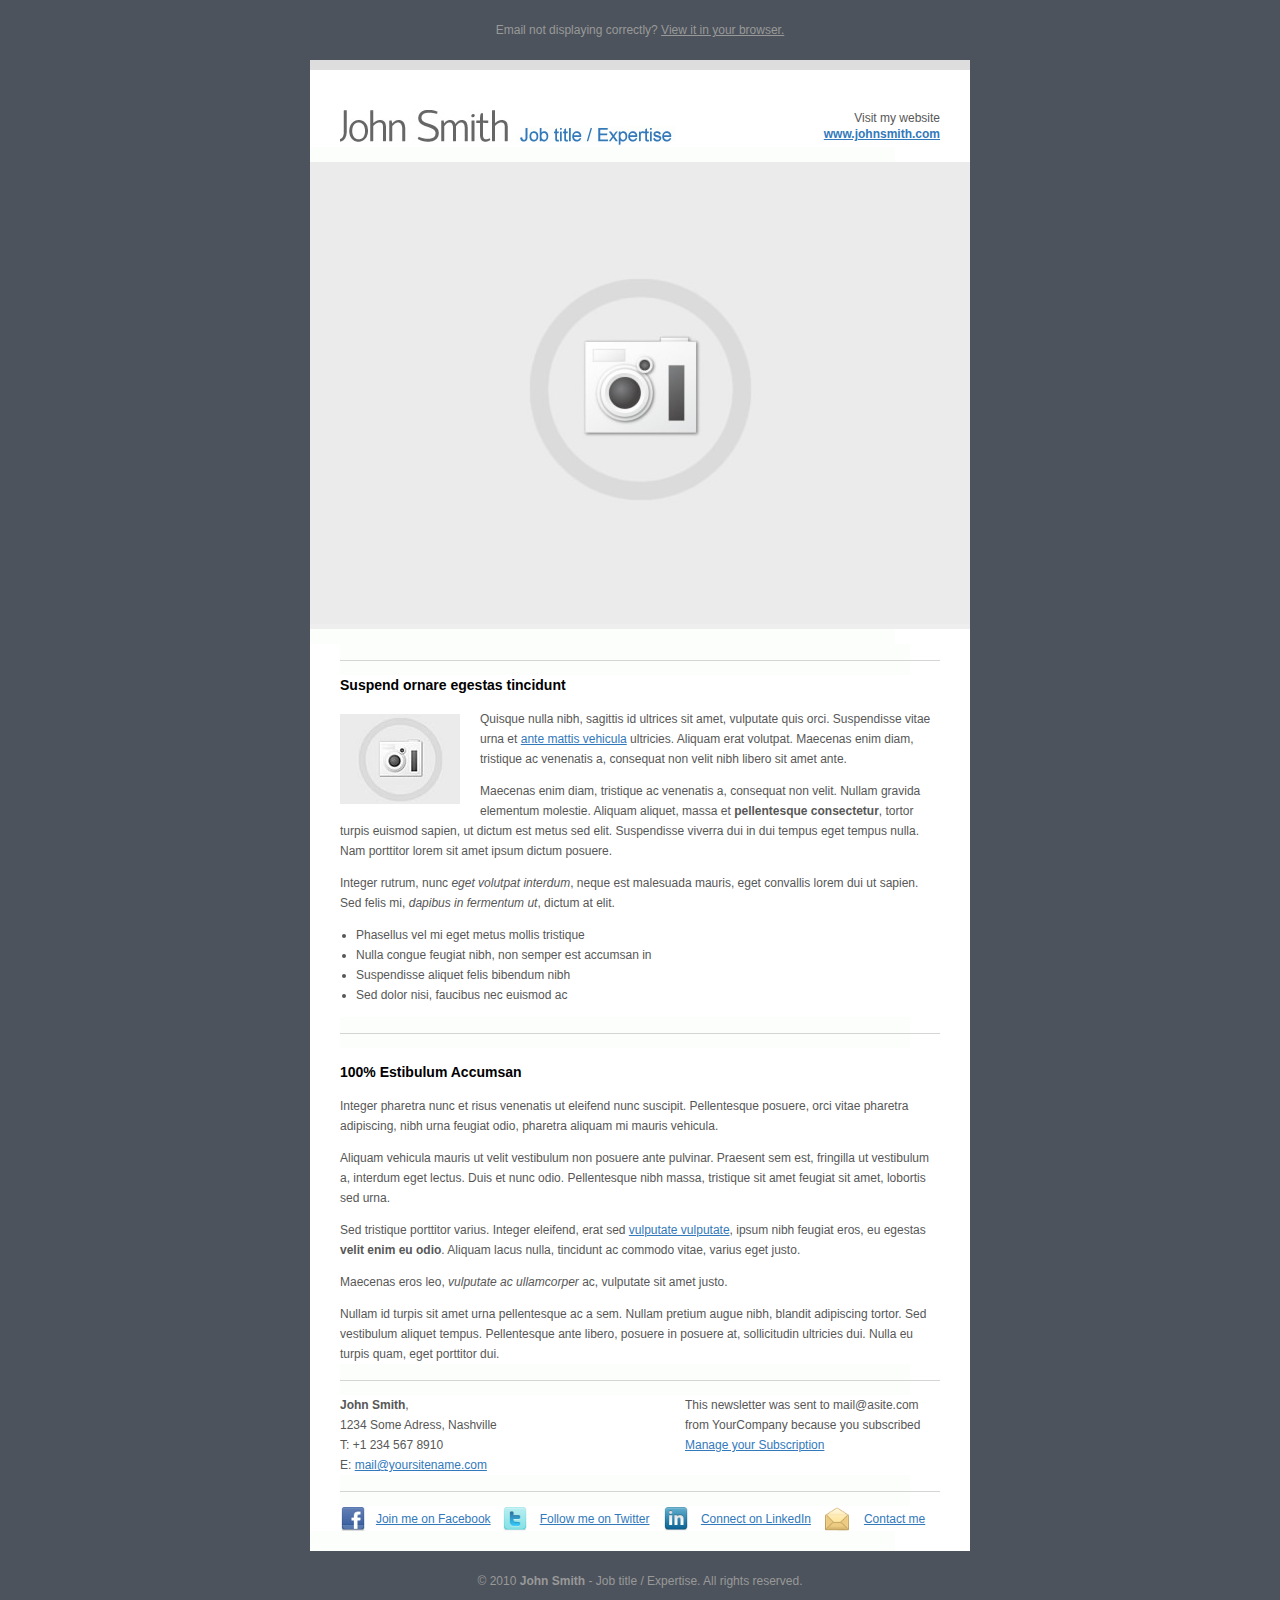
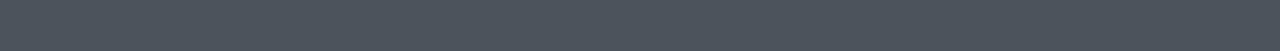
<file: bonus/html-newsletter/newsletter/newsletter-1-columns.html>
<html lang="en">
<head>

	<meta http-equiv="Content-Type" content="text/html; charset=utf-8">
	<title> One column :: Newsletter :: </title>
	
	<style type="text/css">
				
	table{ color:#575757; font-family:Arial, sans-serif; font-size:12px; line-height:20px; }
	
	a{ color:#3279BB; text-decoration:underline; }		
	ul{ margin-left:0; padding-left:0; padding-left:16px; }
	ol{ margin-left:0; padding-left:0; padding-left:25px; }
		
	h1{ font-family:Arial, sans-serif; color:#000000; font-size:20px; }	
	h2{ font-family:Arial, sans-serif; color:#000000; font-size:15px; }	
	h3{ font-family:Arial, sans-serif; color:#000000; font-size:14px; }		
	h4{ font-family:Arial, sans-serif; color:#000000; font-size:12px; }
	
	/* custom classes */
			
	.text-align-center{ text-align:center; }
	.text-align-right { text-align:right;  }
	
	.img-left-aligned { margin-right:20px; margin-top:0px; margin-bottom:5px; margin-top:5px; 	}
	.img-right-aligned{ margin-left:20px; margin-top:0px; margin-bottom:5px; margin-top:5px; 	}
			
	.bordered-right { border-right-width:1px; border-right-style:solid; border-right-color:#d6d6d6; 	}
	.bordered-bottom{ border-bottom-width:1px; border-bottom-style:solid; border-bottom-color:#d6d6d6; 	}
				
	/* view hosted version */
	
	.view-browser{ color:#999999; }
	.view-browser a{ color:#999999; text-decoration:underline; }

	/* header logo + website */
	
	.ourwebsite{ line-height:16px; }
	
	.header-picture{ border-width:0px 0px 5px 0px; border-color:#cccccc #cccccc #eeeeee #cccccc; border-style:solid solid solid solid; display:block; }
	
	/* main content */
	
	.main-content-wrap{ border-width:10px 0px 0px 0px; border-spacing: 0px; border-style:solid solid solid solid; 
						border-color:#DDDDDD #DDDDDD #DDDDDD #DDDDDD; border-collapse:collapse; background-color:#ffffff; }
	/* footer */	
		
	.copyright{ color:#999999; }
	.copyright a{ color:#999999; text-decoration:underline; }
	.copyright b{  }
							
	</style>

</head>
<body leftmargin="0" marginwidth="0" topmargin="0" marginheight="0" offset="0" bgcolor="#4C535C">

	<!-- wrapper table -->	
	<table cellpadding="0" cellspacing="0" width="100%"  bgcolor="#4C535C"><tr><td>
		
		<br>	
		
		<table cellpadding="0" cellspacing="0" width="600" align="center">
			<tr>
				<td valign="top" align="center" class="view-browser">
					Email not displaying correctly? <a href="#">View it in your browser.</a>
				</td>
			</tr>
		</table>
	
		<br>
		
		<!-- main content wrap -->	
		<table cellpadding="0" cellspacing="0" width="660" bgcolor="#ffffff" border="0"
		 rules="none" frame="border"  align="center" class="main-content-wrap"><tr><td>
		
			<br><br>
			
			<!-- header -->
			<table cellpadding="0" cellspacing="0" width="600" align="center">
				<tr>
					<td width="390" valign="top">
						<img src="images/logo.jpg" width="375" height="37" alt="">
					</td>
					<td width="210" valign="top" align="right" class="ourwebsite">
						Visit my website
						<br><b><a href="#">www.johnsmith.com</a></b>
					</td>
				</tr>
			</table>
			<!-- end header -->
			
			<img src="images/module-divider-660x15.gif" width="660" height="15" alt="">
			
			<!-- header picture  -->
			<img src="placeholder/660x462.jpg" width="660" height="462" alt="" class="header-picture">	
			<!-- end header picture -->
			
			<img src="images/module-divider-660x15.gif" width="660" height="15" alt="">
			
			<img src="images/module-divider-660x31.gif" width="660" height="31" alt="">
			
			<!-- content -->	
			
			<table cellpadding="0" cellspacing="0" width="600" align="center">
				<tr>
					<td valign="top">
							
							<!-- main newsletter content here -->
							<h3>Suspend ornare egestas tincidunt</h3>
							
							<img src="placeholder/120x90.jpg" align="left" class="img-left-aligned">

							<p>Quisque nulla nibh, sagittis id ultrices sit amet, vulputate quis orci. 
							 Suspendisse vitae urna et <a href="#">ante mattis vehicula</a> ultricies.
							 Aliquam erat volutpat. Maecenas enim diam, tristique ac
							 venenatis a, consequat non velit nibh libero sit amet ante.</p>
							 
							<p>Maecenas enim diam, tristique ac venenatis a, consequat non velit.
							 Nullam gravida elementum molestie.  Aliquam aliquet, massa et <b>
							 pellentesque consectetur</b>, tortor turpis euismod sapien, ut dictum
							 est metus sed elit. Suspendisse viverra dui in dui tempus eget tempus nulla.
							Nam porttitor lorem sit amet ipsum dictum posuere.</p>
		
							<p>Integer rutrum, nunc <i>eget volutpat interdum</i>, neque est malesuada
							 mauris, eget convallis lorem dui ut sapien. Sed felis mi, <i>dapibus
							 in fermentum ut</i>, dictum at elit. </p>
 
							<ul> 
								<li>Phasellus vel mi eget metus mollis tristique</li>
								<li>Nulla congue feugiat nibh, non semper est accumsan in</li>
								<li>Suspendisse aliquet felis bibendum nibh</li>
		
								<li>Sed dolor nisi, faucibus nec euismod ac</li>
							</ul>
							
							<img src="images/module-divider-600x31.gif" width="600" height="31" alt="">
							
							<h3>100% Estibulum Accumsan</h3>
					
							<p> Integer pharetra nunc et risus venenatis ut eleifend nunc
							 suscipit. Pellentesque posuere, orci vitae pharetra adipiscing,
							 nibh urna feugiat odio, pharetra aliquam mi mauris vehicula.</p>
		
							<p>Aliquam vehicula mauris ut velit vestibulum non posuere ante
							 pulvinar. Praesent sem est, fringilla ut vestibulum a, interdum
							 eget lectus. Duis et nunc odio. Pellentesque nibh massa, tristique
							 sit amet feugiat sit amet, lobortis sed urna.</p>
							
							<p>Sed tristique porttitor varius. Integer eleifend,
							 erat sed <a href="#">vulputate vulputate</a>, ipsum nibh feugiat eros,
							 eu egestas <b>velit enim eu odio</b>. Aliquam lacus nulla,
							 tincidunt ac commodo vitae, varius eget justo.</p>
	
							<p>Maecenas eros leo, <i>vulputate ac ullamcorper</i> ac,
							 vulputate sit amet justo.</p>
		
							<p>Nullam id turpis sit amet urna pellentesque ac a sem.
							 Nullam pretium augue nibh, blandit adipiscing tortor.
							 Sed vestibulum aliquet tempus. Pellentesque ante libero,
							 posuere in posuere at, sollicitudin ultricies dui.
							 Nulla eu turpis quam, eget porttitor dui.</p>
						 
					</td>
				</tr>	
			</table>	
					
			<!-- finish content -->	
			
			<img src="images/module-divider-660x31.gif" width="660" height="31" alt="">
			
			<!-- footer -->
			<table cellpadding="0" cellspacing="0" width="600" align="center">
				<tr>
					<td width="315" valign="top">
						
						<p><b>John Smith</b>,
						<br>1234 Some Adress, Nashville
						<br>T: +1 234 567 8910
						<br>E: <a href="mailto:mail@yoursitename.com">mail@yoursitename.com</a></p>
						
					</td>
					<td width="30"><img src="images/spacer15x15.gif" width="30" height="30" alt=""></td><!-- spacer column -->
					<td width="255" valign="top" align="left">
						
						<p>This newsletter was sent to mail@asite.com
						<br>from YourCompany because you subscribed
						<br><a href="#">Manage your Subscription</a></p>
						
					</td>
				</tr>
			</table>
			<!-- end footer -->
			
			<img src="images/module-divider-660x31.gif" width="660" height="31" alt="">
			
			<!-- social media + more -->
			<table cellpadding="0" cellspacing="0" width="600" align="center">
				<tr>
					<td width="25"  height="25" align="right"><img src="images/facebook.png" width="24" height="24" alt=""></td>
					<td width="135" height="25" align="center"><a href="http://www.facebook.com/">Join me on Facebook</a> </td>
					
					<td width="25"  height="25" align="right"><img src="images/twitter.png" width="24" height="24" alt=""></td>
					<td width="135" height="25" align="center"><a href="http://twitter.com/">Follow me on Twitter</a> </td>
					
					<td width="25"  height="25" align="right"><img src="images/linkedin.png" width="24" height="24" alt=""></td>
					<td width="135" height="25" align="center"><a href="http://www.linkedin.com/">Connect on LinkedIn</a> </td>
					
					<td width="25"  height="25" align="right"><img src="images/contact.png" width="24" height="24" alt=""></td>
					<td width="90"  height="25" align="center"><a href="mailto:mail@yoursitename.com">Contact me</a></td>		
				</tr>	
			</table>
			<!-- end social media + more -->
			
			<img src="images/module-divider-660x15.gif" width="660" height="20" alt="">
				
		</td></tr></table>
		<!-- end main content wrap -->
		
		<br>
		
		<table cellpadding="0" cellspacing="0" width="600" align="center">
			<tr>
				<td valign="top" align="center" class="copyright">
					&copy; 2010 <b>John Smith</b> - Job title / Expertise. All rights reserved.
				</td>
			</tr>
		</table>
		
		<br><br><br>
			
	</td></tr></table>
	<!-- end wrapper table-->	

</body>
</html>
</file>
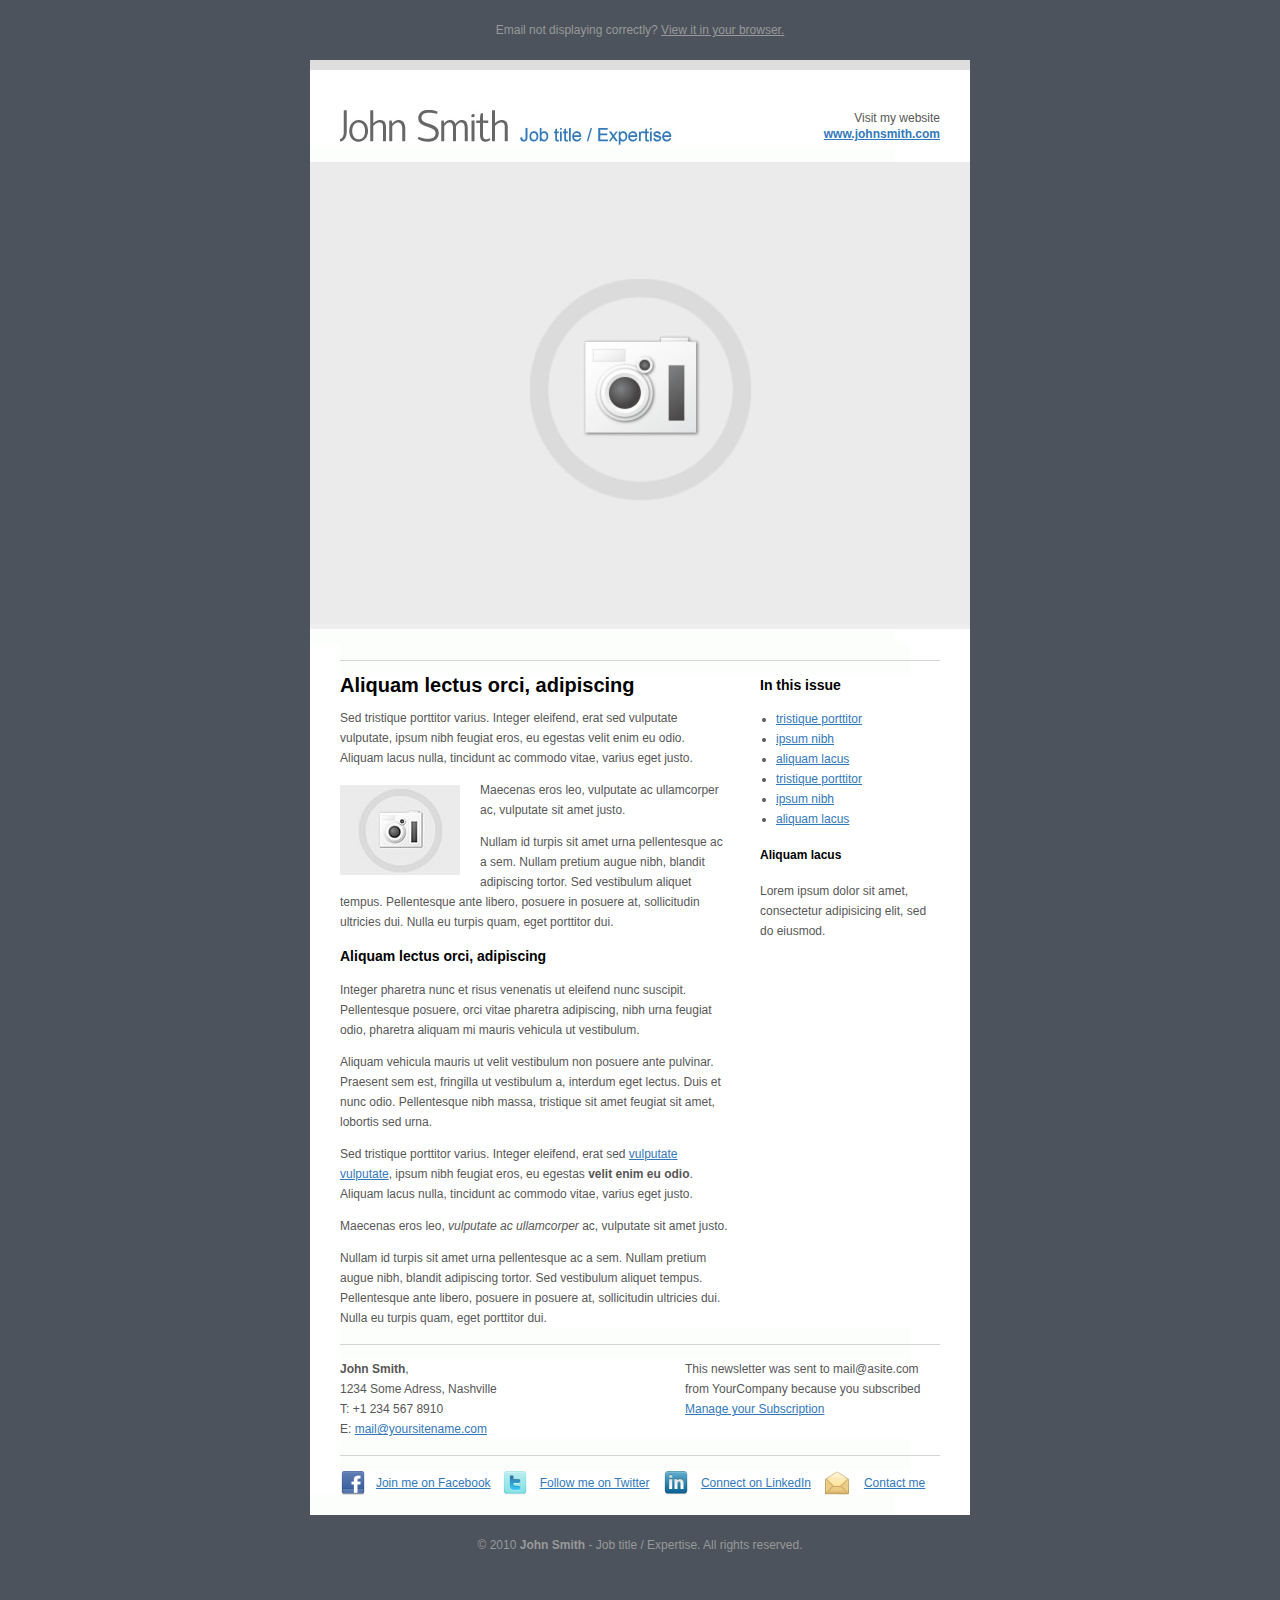
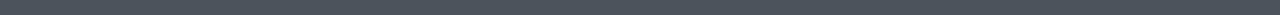
<file: bonus/html-newsletter/newsletter/newsletter-2-columns.html>
<html lang="en">
<head>

	<meta http-equiv="Content-Type" content="text/html; charset=utf-8">
	<title> Two columns :: Newsletter :: </title>
	
	<style type="text/css">
				
	table{ color:#575757; font-family:Arial, sans-serif; font-size:12px; line-height:20px; }
	
	a{ color:#3279BB; text-decoration:underline; }		
	ul{ margin-left:0; padding-left:0; padding-left:16px; }
	ol{ margin-left:0; padding-left:0; padding-left:25px; }
		
	h1{ font-family:Arial, sans-serif; color:#000000; font-size:20px; }	
	h2{ font-family:Arial, sans-serif; color:#000000; font-size:15px; }	
	h3{ font-family:Arial, sans-serif; color:#000000; font-size:14px; }		
	h4{ font-family:Arial, sans-serif; color:#000000; font-size:12px; }
	
	/* custom classes */
			
	.text-align-center{ text-align:center; }
	.text-align-right { text-align:right;  }
	
	.img-left-aligned { margin-right:20px; margin-top:0px; margin-bottom:5px; margin-top:5px; 	}
	.img-right-aligned{ margin-left:20px; margin-top:0px; margin-bottom:5px; margin-top:5px; 	}
			
	.bordered-right { border-right-width:1px; border-right-style:solid; border-right-color:#d6d6d6; 	}
	.bordered-bottom{ border-bottom-width:1px; border-bottom-style:solid; border-bottom-color:#d6d6d6; 	}
				
	/* view hosted version */
	
	.view-browser{ color:#999999; }
	.view-browser a{ color:#999999; text-decoration:underline; }

	/* header logo + website */
	
	.ourwebsite{ line-height:16px; }
	
	.header-picture{ border-width:0px 0px 5px 0px; border-color:#cccccc #cccccc #eeeeee #cccccc; border-style:solid solid solid solid; display:block; }
	
	/* main content */
	
	.main-content-wrap{ border-width:10px 0px 0px 0px; border-spacing: 0px; border-style:solid solid solid solid; 
						border-color:#DDDDDD #DDDDDD #DDDDDD #DDDDDD; border-collapse:collapse; background-color:#ffffff; }
	/* footer */	
		
	.copyright{ color:#999999; }
	.copyright a{ color:#999999; text-decoration:underline; }
	.copyright b{  }
							
	</style>

</head>
<body leftmargin="0" marginwidth="0" topmargin="0" marginheight="0" offset="0" bgcolor="#4C535C">

	<!-- wrapper table -->	
	<table cellpadding="0" cellspacing="0" width="100%"  bgcolor="#4C535C"><tr><td>
		
		<br>	
		
		<table cellpadding="0" cellspacing="0" width="600" align="center">
			<tr>
				<td valign="top" align="center" class="view-browser">
					Email not displaying correctly? <a href="#">View it in your browser.</a>
				</td>
			</tr>
		</table>
	
		<br>
		
		<!-- main content wrap -->	
		<table cellpadding="0" cellspacing="0" width="660" bgcolor="#ffffff" border="0"
		 rules="none" frame="border"  align="center" class="main-content-wrap"><tr><td>
		
			<br><br>
			
			<!-- header -->
			<table cellpadding="0" cellspacing="0" width="600" align="center">
				<tr>
					<td width="390" valign="top">
						<img src="images/logo.jpg" width="375" height="37" alt="">
					</td>
					<td width="210" valign="top" align="right" class="ourwebsite">
						Visit my website
						<br><b><a href="#">www.johnsmith.com</a></b>
					</td>
				</tr>
			</table>
			<!-- end header -->
			
			<img src="images/module-divider-660x15.gif" width="660" height="15" alt="">
			
			<!-- header picture  -->
			<img src="placeholder/660x462.jpg" width="660" height="462" alt="" class="header-picture">	
			<!-- end header picture -->
			
			<img src="images/module-divider-660x15.gif" width="660" height="15" alt="">
			
			<img src="images/module-divider-660x31.gif" width="660" height="31" alt="">
			
			<!-- content -->	
							
			<table cellpadding="0" cellspacing="0" width="600" align="center">
				<tr>
					<td width="390" valign="top">
						
						<!-- main newsletter content here -->
						<h1>Aliquam lectus orci, adipiscing</h1>
					
						<p>Sed tristique porttitor varius. Integer eleifend,
						 erat sed vulputate vulputate, ipsum nibh feugiat eros,
						 eu egestas velit enim eu odio. Aliquam lacus nulla,
						 tincidunt ac commodo vitae, varius eget justo.</p>
						 
						<img src="placeholder/120x90.jpg" align="left" class="img-left-aligned">
						 
						<p>Maecenas eros leo, vulputate ac ullamcorper ac,
						 vulputate sit amet justo.</p>
	
						<p>Nullam id turpis sit amet urna pellentesque ac a sem.
						 Nullam pretium augue nibh, blandit adipiscing tortor.
						 Sed vestibulum aliquet tempus. Pellentesque ante libero,
						 posuere in posuere at, sollicitudin ultricies dui.
						 Nulla eu turpis quam, eget porttitor dui.</p>
						
						<h3>Aliquam lectus orci, adipiscing</h3>

						<p> Integer pharetra nunc et risus venenatis ut eleifend nunc
						 suscipit. Pellentesque posuere, orci vitae pharetra adipiscing,
						 nibh urna feugiat odio, pharetra aliquam mi mauris vehicula
						 ut vestibulum.</p>
	
						<p>Aliquam vehicula mauris ut velit vestibulum non posuere ante
						 pulvinar. Praesent sem est, fringilla ut vestibulum a, interdum
						 eget lectus. Duis et nunc odio. Pellentesque nibh massa, tristique
						 sit amet feugiat sit amet, lobortis sed urna.</p>
						
						<p>Sed tristique porttitor varius. Integer eleifend,
						 erat sed <a href="#">vulputate vulputate</a>, ipsum nibh feugiat eros,
						 eu egestas <b>velit enim eu odio</b>. Aliquam lacus nulla,
						 tincidunt ac commodo vitae, varius eget justo.</p>

						<p>Maecenas eros leo, <i>vulputate ac ullamcorper</i> ac,
						 vulputate sit amet justo.</p>
	
						<p>Nullam id turpis sit amet urna pellentesque ac a sem.
						 Nullam pretium augue nibh, blandit adipiscing tortor.
						 Sed vestibulum aliquet tempus. Pellentesque ante libero,
						 posuere in posuere at, sollicitudin ultricies dui.
						 Nulla eu turpis quam, eget porttitor dui.</p>

					</td>
					<td width="30"><img src="images/spacer30x30.gif" width="30" height="30" alt=""></td>
					<td width="180" valign="top">
						
						<!-- sidebar content here-->
						<h3>In this issue</h3>
					
						<ul>
							<li><a href="#">tristique porttitor</a></li>
							<li><a href="#">ipsum nibh</a></li>
							<li><a href="#">aliquam lacus</a></li>
							<li><a href="#">tristique porttitor</a></li>
							<li><a href="#">ipsum nibh</a></li>
							<li><a href="#">aliquam lacus</a></li>
						</ul>
						
						<h4>Aliquam lacus</h4>
						
						<p> Lorem ipsum dolor sit amet, consectetur adipisicing elit, sed do eiusmod.</p>
							
					</td>
				</tr>
			</table>
					
			<!-- finish content -->	
			
			<img src="images/module-divider-660x31.gif" width="660" height="31" alt="">
			
			<!-- footer -->
			<table cellpadding="0" cellspacing="0" width="600" align="center">
				<tr>
					<td width="315" valign="top">
						
						<p><b>John Smith</b>,
						<br>1234 Some Adress, Nashville
						<br>T: +1 234 567 8910
						<br>E: <a href="mailto:mail@yoursitename.com">mail@yoursitename.com</a></p>
						
					</td>
					<td width="30"><img src="images/spacer15x15.gif" width="30" height="30" alt=""></td><!-- spacer column -->
					<td width="255" valign="top" align="left">
						
						<p>This newsletter was sent to mail@asite.com
						<br>from YourCompany because you subscribed
						<br><a href="#">Manage your Subscription</a></p>
						
					</td>
				</tr>
			</table>
			<!-- end footer -->
			
			<img src="images/module-divider-660x31.gif" width="660" height="31" alt="">
			
			<!-- social media + more -->
			<table cellpadding="0" cellspacing="0" width="600" align="center">
				<tr>
					<td width="25"  height="25" align="right"><img src="images/facebook.png" width="24" height="24" alt=""></td>
					<td width="135" height="25" align="center"><a href="http://www.facebook.com/">Join me on Facebook</a> </td>
					
					<td width="25"  height="25" align="right"><img src="images/twitter.png" width="24" height="24" alt=""></td>
					<td width="135" height="25" align="center"><a href="http://twitter.com/">Follow me on Twitter</a> </td>
					
					<td width="25"  height="25" align="right"><img src="images/linkedin.png" width="24" height="24" alt=""></td>
					<td width="135" height="25" align="center"><a href="http://www.linkedin.com/">Connect on LinkedIn</a> </td>
					
					<td width="25"  height="25" align="right"><img src="images/contact.png" width="24" height="24" alt=""></td>
					<td width="90"  height="25" align="center"><a href="mailto:mail@yoursitename.com">Contact me</a></td>		
				</tr>	
			</table>
			<!-- end social media + more -->
			
			<img src="images/module-divider-660x15.gif" width="660" height="20" alt="">
				
		</td></tr></table>
		<!-- end main content wrap -->
		
		<br>
		
		<table cellpadding="0" cellspacing="0" width="600" align="center">
			<tr>
				<td valign="top" align="center" class="copyright">
					&copy; 2010 <b>John Smith</b> - Job title / Expertise. All rights reserved.
				</td>
			</tr>
		</table>
		
		<br><br><br>
			
	</td></tr></table>
	<!-- end wrapper table-->	

</body>
</html>
</file>
<file: documentation/assets/blueprint-css/screen.css>
/* -----------------------------------------------------------------------


 Blueprint CSS Framework 0.9
 http://blueprintcss.org

   * Copyright (c) 2007-Present. See LICENSE for more info.
   * See README for instructions on how to use Blueprint.
   * For credits and origins, see AUTHORS.
   * This is a compressed file. See the sources in the 'src' directory.

----------------------------------------------------------------------- */

/* reset.css */
html, body, div, span, object, iframe, h1, h2, h3, h4, h5, h6, p, blockquote, pre, a, abbr, acronym, address, code, del, dfn, em, img, q, dl, dt, dd, ol, ul, li, fieldset, form, label, legend, table, caption, tbody, tfoot, thead, tr, th, td {margin:0;padding:0;border:0;font-weight:inherit;font-style:inherit;font-size:100%;font-family:inherit;vertical-align:baseline;}
body {line-height:1.5;}
table {border-collapse:separate;border-spacing:0;}
caption, th, td {text-align:left;font-weight:normal;}
table, td, th {vertical-align:middle;}
blockquote:before, blockquote:after, q:before, q:after {content:"";}
blockquote, q {quotes:"" "";}
a img {border:none;}

/* custom.css */
.info { background:#fafcfc; }
.borderTop { border: 1px solid #eee;}
.append-0 {padding-right:20px;}

/* typography.css */
body {font-size:80%;color:#000;background:#fff;font-family:"Helvetica Neue", Arial, Helvetica, sans-serif;padding-top:30px;}
h1, h2, h3, h4, h5, h6 {font-weight:normal;color:#111;}
h1 {font-size:2.6em;line-height:1;margin-bottom:0.5em;}
h2 {font-size:1.9em;margin-bottom:0.75em; padding:10px 25px;background-color:#FFF4C9;border:1px solid #E5D6A2; }
h3 {font-size:1.4em;line-height:1;margin-bottom:1em; background-color:#fafcfc;border:1px solid #ddd; padding:15px 25px; }
h4 {font-size:1.1em;line-height:1.25;margin-bottom:1.25em;}
h5 {font-size:1em;font-weight:bold;margin-bottom:1.5em;}
h6 {font-size:1em;font-weight:bold;}
h1 img, h2 img, h3 img, h4 img, h5 img, h6 img {margin:0;}
p {margin:0 0 1.5em;line-height:1.65em;}
p img.left {float:left;margin:1.5em 1.5em 1.5em 0;padding:0;}
p img.right {float:right;margin:1.5em 0 1.5em 1.5em;}
a:focus, a:hover {color:#000;}
a {color:#009;text-decoration:underline;}
blockquote {margin:1.5em;color:#666;font-style:italic;}
strong {font-weight:bold;}
em, dfn {font-style:italic;}
dfn {font-weight:bold;}
sup, sub {line-height:0;}
abbr, acronym {border-bottom:1px dotted #666;}
address {margin:0 0 1.5em;font-style:italic;}
del {color:#666;}


pre {margin:1.5em 0; padding:0 0 0 25px; white-space:pre; overflow:auto; }
pre, code, tt {font:12px 'lucida console', monospace;line-height:17px; background:#f4f4f4 url(../images/pre.jpg) repeat-y top left;
 border:1px solid #ddd; color: #444; }


li ul, li ol {margin:0 1.5em;}
ul, ol {margin:0 1.5em 1.5em 3.5em;}
ul {list-style-type:square;}
li{ margin-bottom:0.5em; }
ol {list-style-type:decimal;}
ol.alpha {list-style:upper-alpha;}
dl {margin:0 0 1.5em 0;}
dl dt {font-weight:bold;}
dd {margin-left:1.5em;}
table {margin-bottom:1.4em;width:100%;}
th {font-weight:bold;}
thead th {background:#c3d9ff;}
th, td, caption {padding:4px 10px 4px 5px;}
tr.even td {background:#e5ecf9;}
tfoot {font-style:italic;}
caption {background:#eee;}
.small {font-size:.85em;margin-bottom:1.875em;line-height:1.875em;}
.large {font-size:1.2em;line-height:2.5em;margin-bottom:1.25em;}
.hide {display:none;}
.quiet {color:#666;}
.loud {color:#000;}
.highlight {background-color: #CCFF00;}
.added {background:#060;color:#fff;}
.removed {background:#900;color:#fff;}
.first {margin-left:0;padding-left:0;}
.last {margin-right:0;padding-right:0;}
.top {margin-top:0;padding-top:0;}
.bottom {margin-bottom:0;padding-bottom:0;}
.center {text-align:center;}
.float-left{float:left;margin:0px 50px 30px 0}

/* forms.css */
label {font-weight:bold;}
fieldset {padding:1.4em;margin:0 0 1.5em 0;border:1px solid #ccc;}
legend {font-weight:bold;font-size:1.2em;}
input[type=text], input[type=password], input.text, input.title, textarea, select {background-color:#fff;border:1px solid #bbb;}
input[type=text]:focus, input[type=password]:focus, input.text:focus, input.title:focus, textarea:focus, select:focus {border-color:#666;}
input[type=text], input[type=password], input.text, input.title, textarea, select {margin:0.5em 0;}
input.text, input.title {width:300px;padding:5px;}
input.title {font-size:1.5em;}
textarea {width:390px;height:250px;padding:5px;}
input[type=checkbox], input[type=radio], input.checkbox, input.radio {position:relative;top:.25em;}
form.inline {line-height:3;}
form.inline p {margin-bottom:0;}
.error, .notice, .success {padding:.5em;margin-bottom:1em;border:1px solid #ddd;}
.error {background:#FBE3E4;color:#8a1f11;border-color:#FBC2C4;}
.notice {background:#FFF6BF;color:#514721;border-color:#FFD324;}
.success {background:#E6EFC2;color:#264409;border-color:#C6D880;}
.error a {color:#8a1f11;}
.notice a {color:#514721;}
.success a {color:#264409;}

/* grid.css */
.container {width:812px;margin:0 auto;}
img{ border:1px solid #eee; background-color:#FAFCFC; padding:15px; }
.showgrid {background:url(src/grid.png);}
.column, div.span-1, div.span-2, div.span-3, div.span-4, div.span-5, div.span-6, div.span-7, div.span-8, div.span-9, div.span-10, div.span-11, div.span-12, div.span-13, div.span-14, div.span-15, div.span-16, div.span-17, div.span-18, div.span-19, div.span-20, div.span-21, div.span-22, div.span-23, div.span-24 {float:left;margin-right:10px;}
.last, div.last {margin-right:0;}
.span-1 {width:30px;}
.span-2 {width:70px;}
.span-3 {width:110px;}
.span-4 {width:150px;}
.span-5 {width:190px;}
.span-6 {width:230px;}
.span-7 {width:270px;}
.span-8 {width:310px;}
.span-9 {width:350px;}
.span-10 {width:390px;}
.span-11 {width:430px;}
.span-12 {width:470px;}
.span-13 {width:510px;}
.span-14 {width:550px;}
.span-15 {width:590px;}
.span-16 {width:630px;}
.span-17 {width:670px;}
.span-18 {width:710px;}
.span-19 {width:750px;}
.span-20 {width:790px;}
.span-21 {width:830px;}
.span-22 {width:870px;}
.span-23 {width:910px;}
.span-24, div.span-24 {width:950px;margin:0;}
input.span-1, textarea.span-1, input.span-2, textarea.span-2, input.span-3, textarea.span-3, input.span-4, textarea.span-4, input.span-5, textarea.span-5, input.span-6, textarea.span-6, input.span-7, textarea.span-7, input.span-8, textarea.span-8, input.span-9, textarea.span-9, input.span-10, textarea.span-10, input.span-11, textarea.span-11, input.span-12, textarea.span-12, input.span-13, textarea.span-13, input.span-14, textarea.span-14, input.span-15, textarea.span-15, input.span-16, textarea.span-16, input.span-17, textarea.span-17, input.span-18, textarea.span-18, input.span-19, textarea.span-19, input.span-20, textarea.span-20, input.span-21, textarea.span-21, input.span-22, textarea.span-22, input.span-23, textarea.span-23, input.span-24, textarea.span-24 {border-left-width:1px!important;border-right-width:1px!important;padding-left:5px!important;padding-right:5px!important;}
input.span-1, textarea.span-1 {width:18px!important;}
input.span-2, textarea.span-2 {width:58px!important;}
input.span-3, textarea.span-3 {width:98px!important;}
input.span-4, textarea.span-4 {width:138px!important;}
input.span-5, textarea.span-5 {width:178px!important;}
input.span-6, textarea.span-6 {width:218px!important;}
input.span-7, textarea.span-7 {width:258px!important;}
input.span-8, textarea.span-8 {width:298px!important;}
input.span-9, textarea.span-9 {width:338px!important;}
input.span-10, textarea.span-10 {width:378px!important;}
input.span-11, textarea.span-11 {width:418px!important;}
input.span-12, textarea.span-12 {width:458px!important;}
input.span-13, textarea.span-13 {width:498px!important;}
input.span-14, textarea.span-14 {width:538px!important;}
input.span-15, textarea.span-15 {width:578px!important;}
input.span-16, textarea.span-16 {width:618px!important;}
input.span-17, textarea.span-17 {width:658px!important;}
input.span-18, textarea.span-18 {width:698px!important;}
input.span-19, textarea.span-19 {width:738px!important;}
input.span-20, textarea.span-20 {width:778px!important;}
input.span-21, textarea.span-21 {width:818px!important;}
input.span-22, textarea.span-22 {width:858px!important;}
input.span-23, textarea.span-23 {width:898px!important;}
input.span-24, textarea.span-24 {width:938px!important;}
.append-1 {padding-right:40px;}
.append-2 {padding-right:80px;}
.append-3 {padding-right:120px;}
.append-4 {padding-right:160px;}
.append-5 {padding-right:200px;}
.append-6 {padding-right:240px;}
.append-7 {padding-right:280px;}
.append-8 {padding-right:320px;}
.append-9 {padding-right:360px;}
.append-10 {padding-right:400px;}
.append-11 {padding-right:440px;}
.append-12 {padding-right:480px;}
.append-13 {padding-right:520px;}
.append-14 {padding-right:560px;}
.append-15 {padding-right:600px;}
.append-16 {padding-right:640px;}
.append-17 {padding-right:680px;}
.append-18 {padding-right:720px;}
.append-19 {padding-right:760px;}
.append-20 {padding-right:800px;}
.append-21 {padding-right:840px;}
.append-22 {padding-right:880px;}
.append-23 {padding-right:920px;}
.prepend-1 {padding-left:40px;}
.prepend-2 {padding-left:80px;}
.prepend-3 {padding-left:120px;}
.prepend-4 {padding-left:160px;}
.prepend-5 {padding-left:200px;}
.prepend-6 {padding-left:240px;}
.prepend-7 {padding-left:280px;}
.prepend-8 {padding-left:320px;}
.prepend-9 {padding-left:360px;}
.prepend-10 {padding-left:400px;}
.prepend-11 {padding-left:440px;}
.prepend-12 {padding-left:480px;}
.prepend-13 {padding-left:520px;}
.prepend-14 {padding-left:560px;}
.prepend-15 {padding-left:600px;}
.prepend-16 {padding-left:640px;}
.prepend-17 {padding-left:680px;}
.prepend-18 {padding-left:720px;}
.prepend-19 {padding-left:760px;}
.prepend-20 {padding-left:800px;}
.prepend-21 {padding-left:840px;}
.prepend-22 {padding-left:880px;}
.prepend-23 {padding-left:920px;}
div.border {padding-right:4px;margin-right:5px;border-right:1px solid #eee;}
div.colborder {padding-right:24px;margin-right:25px;border-right:1px solid #eee;}
div.colborderTop {border-top:1px solid #eee;}
.pull-1 {margin-left:-40px;}
.pull-2 {margin-left:-80px;}
.pull-3 {margin-left:-120px;}
.pull-4 {margin-left:-160px;}
.pull-5 {margin-left:-200px;}
.pull-6 {margin-left:-240px;}
.pull-7 {margin-left:-280px;}
.pull-8 {margin-left:-320px;}
.pull-9 {margin-left:-360px;}
.pull-10 {margin-left:-400px;}
.pull-11 {margin-left:-440px;}
.pull-12 {margin-left:-480px;}
.pull-13 {margin-left:-520px;}
.pull-14 {margin-left:-560px;}
.pull-15 {margin-left:-600px;}
.pull-16 {margin-left:-640px;}
.pull-17 {margin-left:-680px;}
.pull-18 {margin-left:-720px;}
.pull-19 {margin-left:-760px;}
.pull-20 {margin-left:-800px;}
.pull-21 {margin-left:-840px;}
.pull-22 {margin-left:-880px;}
.pull-23 {margin-left:-920px;}
.pull-24 {margin-left:-960px;}
.pull-1, .pull-2, .pull-3, .pull-4, .pull-5, .pull-6, .pull-7, .pull-8, .pull-9, .pull-10, .pull-11, .pull-12, .pull-13, .pull-14, .pull-15, .pull-16, .pull-17, .pull-18, .pull-19, .pull-20, .pull-21, .pull-22, .pull-23, .pull-24 {float:left;position:relative;}
.push-1 {margin:0 -40px 1.5em 40px;}
.push-2 {margin:0 -80px 1.5em 80px;}
.push-3 {margin:0 -120px 1.5em 120px;}
.push-4 {margin:0 -160px 1.5em 160px;}
.push-5 {margin:0 -200px 1.5em 200px;}
.push-6 {margin:0 -240px 1.5em 240px;}
.push-7 {margin:0 -280px 1.5em 280px;}
.push-8 {margin:0 -320px 1.5em 320px;}
.push-9 {margin:0 -360px 1.5em 360px;}
.push-10 {margin:0 -400px 1.5em 400px;}
.push-11 {margin:0 -440px 1.5em 440px;}
.push-12 {margin:0 -480px 1.5em 480px;}
.push-13 {margin:0 -520px 1.5em 520px;}
.push-14 {margin:0 -560px 1.5em 560px;}
.push-15 {margin:0 -600px 1.5em 600px;}
.push-16 {margin:0 -640px 1.5em 640px;}
.push-17 {margin:0 -680px 1.5em 680px;}
.push-18 {margin:0 -720px 1.5em 720px;}
.push-19 {margin:0 -760px 1.5em 760px;}
.push-20 {margin:0 -800px 1.5em 800px;}
.push-21 {margin:0 -840px 1.5em 840px;}
.push-22 {margin:0 -880px 1.5em 880px;}
.push-23 {margin:0 -920px 1.5em 920px;}
.push-24 {margin:0 -960px 1.5em 960px;}
.push-1, .push-2, .push-3, .push-4, .push-5, .push-6, .push-7, .push-8, .push-9, .push-10, .push-11, .push-12, .push-13, .push-14, .push-15, .push-16, .push-17, .push-18, .push-19, .push-20, .push-21, .push-22, .push-23, .push-24 {float:right;position:relative;}
.prepend-top {margin-top:1.5em;}
.append-bottom {margin-bottom:1.5em;}
.box {padding:1.5em;margin-bottom:1.5em;background:#E5ECF9;}
hr {background:#eee;color:#eee;clear:both;float:none;width:100%;height:10px;margin:0 0 1.45em;border:none; }
hr.space {background:#fff;color:#fff;}
.clearfix:after, .container:after {content:"\0020";display:block;height:0;clear:both;visibility:hidden;overflow:hidden;}
.clearfix, .container {display:block;}
.clear {clear:both;}
</file>
<file: documentation/assets/blueprint-css/print.css>
/* -----------------------------------------------------------------------


 Blueprint CSS Framework 0.9
 http://blueprintcss.org

   * Copyright (c) 2007-Present. See LICENSE for more info.
   * See README for instructions on how to use Blueprint.
   * For credits and origins, see AUTHORS.
   * This is a compressed file. See the sources in the 'src' directory.

----------------------------------------------------------------------- */

/* print.css */
body {line-height:1.5;font-family:"Helvetica Neue", Arial, Helvetica, sans-serif;color:#000;background:none;font-size:10pt;}
.container {background:none;}
hr {background:#ccc;color:#ccc;width:100%;height:2px;margin:2em 0;padding:0;border:none;}
hr.space {background:#fff;color:#fff;}
h1, h2, h3, h4, h5, h6 {font-family:"Helvetica Neue", Arial, "Lucida Grande", sans-serif;}
code {font:.9em "Courier New", Monaco, Courier, monospace;}
img {float:left;margin:1.5em 1.5em 1.5em 0;}
a img {border:none;}
p img.top {margin-top:0;}
blockquote {margin:1.5em;padding:1em;font-style:italic;font-size:.9em;}
.small {font-size:.9em;}
.large {font-size:1.1em;}
.quiet {color:#999;}
.hide {display:none;}
a:link, a:visited {background:transparent;font-weight:700;text-decoration:underline;}
a:link:after, a:visited:after {content:" (" attr(href) ")";font-size:90%;}
</file>
<file: documentation/assets/blueprint-css/ie.css>
/* -----------------------------------------------------------------------


 Blueprint CSS Framework 0.9
 http://blueprintcss.org

   * Copyright (c) 2007-Present. See LICENSE for more info.
   * See README for instructions on how to use Blueprint.
   * For credits and origins, see AUTHORS.
   * This is a compressed file. See the sources in the 'src' directory.

----------------------------------------------------------------------- */

/* ie.css */
body {text-align:center;}
.container {text-align:left;}
* html .column, * html div.span-1, * html div.span-2, * html div.span-3, * html div.span-4, * html div.span-5, * html div.span-6, * html div.span-7, * html div.span-8, * html div.span-9, * html div.span-10, * html div.span-11, * html div.span-12, * html div.span-13, * html div.span-14, * html div.span-15, * html div.span-16, * html div.span-17, * html div.span-18, * html div.span-19, * html div.span-20, * html div.span-21, * html div.span-22, * html div.span-23, * html div.span-24 {overflow-x:hidden;}
* html legend {margin:0px -8px 16px 0;padding:0;}
ol {margin-left:2em;}
sup {vertical-align:text-top;}
sub {vertical-align:text-bottom;}
html>body p code {*white-space:normal;}
hr {margin:-8px auto 11px;}
img {-ms-interpolation-mode:bicubic;}
.clearfix, .container {display:inline-block;}
* html .clearfix, * html .container {height:1%;}
fieldset {padding-top:0;}
input.text, input.title {background-color:#fff;border:1px solid #bbb;}
input.text:focus, input.title:focus {border-color:#666;}
input.text, input.title, textarea, select {margin:0.5em 0;}
input.checkbox, input.radio {position:relative;top:.25em;}
form.inline div, form.inline p {vertical-align:middle;}
form.inline label {position:relative;top:-0.25em;}
form.inline input.checkbox, form.inline input.radio, form.inline input.button, form.inline button {margin:0.5em 0;}
button, input.button {position:relative;top:0.25em;}
</file>
<file: documentation/assets/blueprint-css/plugins/fancy-type/screen.css>
/* -------------------------------------------------------------- 
  
   fancy-type.css
   * Lots of pretty advanced classes for manipulating text.
   
   See the Readme file in this folder for additional instructions.

-------------------------------------------------------------- */

/* Indentation instead of line shifts for sibling paragraphs. */
   /* p + p { text-indent:2em; margin-top:-1.5em; } */
   form p + p  { text-indent: 0; } /* Don't want this in forms. */
   

/* For great looking type, use this code instead of asdf: 
   <span class="alt">asdf</span>  
   Best used on prepositions and ampersands. */
  
.alt { 
  color: #666; 
  font-family: "Warnock Pro", "Goudy Old Style","Palatino","Book Antiqua", Georgia, serif; 
  font-style: italic;
  font-weight: normal;
}


/* For great looking quote marks in titles, replace "asdf" with:
   <span class="dquo">&#8220;</span>asdf&#8221;
   (That is, when the title starts with a quote mark). 
   (You may have to change this value depending on your font size). */  
   
.dquo { margin-left: -.5em; } 


/* Reduced size type with incremental leading
   (http://www.markboulton.co.uk/journal/comments/incremental_leading/)

   This could be used for side notes. For smaller type, you don't necessarily want to 
   follow the 1.5x vertical rhythm -- the line-height is too much. 
   
   Using this class, it reduces your font size and line-height so that for 
   every four lines of normal sized type, there is five lines of the sidenote. eg:

   New type size in em's:
     10px (wanted side note size) / 12px (existing base size) = 0.8333 (new type size in ems)

   New line-height value:
     12px x 1.5 = 18px (old line-height)
     18px x 4 = 72px 
     72px / 5 = 14.4px (new line height)
     14.4px / 10px = 1.44 (new line height in em's) */

p.incr, .incr p {
	font-size: 10px;
	line-height: 1.44em;  
	margin-bottom: 1.5em;
}


/* Surround uppercase words and abbreviations with this class.
   Based on work by Jørgen Arnor Gårdsø Lom [http://twistedintellect.com/] */
   
.caps { 
  font-variant: small-caps; 
  letter-spacing: 1px; 
  text-transform: lowercase; 
  font-size:1.2em;
  line-height:1%;
  font-weight:bold;
  padding:0 2px;
}
</file>
<file: html/_layout/style-print.css>
/* 
	Print Stylesheet
*/
 
	#wrap{ width: 100%; margin: 10px; float: none; }
	#header, #footer, a#print, a#download{ display:none; }

	#content{ padding:0; }
	
	.col-1{ width: 100%; }
	
	h2.cv-section-name{ font-size:16px; font-weight:bold; border-bottom:none; }
	
	ul.cv-section-items li.cv-item h4{ margin-right:10px; }
	
	ul.cv-section-items li span.l-1,
	ul.cv-section-items li span.l-2,
	ul.cv-section-items li span.l-3,
	ul.cv-section-items li span.l-4,
	ul.cv-section-items li span.l-5,
	ul.cv-section-items li span.l-6,
	ul.cv-section-items li span.l-7{ text-indent:0px; background:none; }

	cv-2{}
	
		#cv-2 h2.cv-section-name{ float:none; width:100%; border-top:none; }
		#cv-2 ul.cv-section-items{ float:none; width:100%; }
		#cv-2 #technical-skills ul.cv-section-items li span.topic{ width:150px; }
	
	cv-3{}
	
		#cv-3 h2.cv-section-name{ float:none; width:100%; border-top:none; }
		#cv-3 ul.cv-section-items li.cv-item h4{ float:none; width:100%; }
		#cv-3 ul.cv-section-items li.cv-item .cv-item-content{ float:none; width:100%; }
		#cv-3 #technical-skills ul.cv-section-items li span.topic{ float:none; width:100%; }
		#cv-3 ul.cv-section-items li span.level{ float:none; width:100%; }
		
	/* In IE for some reason it printed the tooltip as well when pressing the print button
	   on the page. Below is the fix for this. */
		
	.tipsy{ display:none; margin-left:-9999px; padding:0; background:none; }
	.tipsy-inner{ display:none; padding:0; background:none; border:none; }
	.tipsy-north, .tipsy-south, .tipsy-east, .tipsy-west{ display:none; background:none; }
</file>
<file: html/_layout/js/tweet/css.tweet.css>
/**
 *
 * Css for Tweet
 * Author:
 * URL: http://tweet.seaofclouds.com/
 *
 * Licensed under the MIT License
 *
**/

.tweet, .query{  }
 .tweet .tweet_list, .query .tweet_list{ }
 .tweet .tweet_list .awesome, .tweet .tweet_list .epic, .query .tweet_list .awesome, .query .tweet_list .epic{ text-transform:uppercase; }
 .tweet .tweet_list li, .query .tweet_list li{ overflow-y:auto;  overflow-x:hidden;  padding:.5em; list-style-type:none; list-style:outside; }
 .tweet .tweet_list li a, .query .tweet_list li a{ color:#277DB6; }
 .tweet .tweet_list .tweet_even, .query .tweet_list .tweet_even{ }
 .tweet .tweet_list .tweet_avatar, .query .tweet_list .tweet_avatar{ padding-right:.5em;  float:left; }
 .tweet .tweet_list .tweet_avatar img, .query .tweet_list .tweet_avatar img{ vertical-align:middle; }
</file>
<file: html/_layout/nojs.css>
/* 
	Stylesheet for when Javascript is not available.
*/

a#print{ display:none; }
a#download{ top:271px; }
</file>
<file: html/_layout/js/easyslider/css.easyslider.css>
.slider-wrap{ position:relative; border:1px solid #e1e1e1; padding:10px; z-index:99; width:438px; height:202px; overflow:hidden !important;  }

.slider ul, .slider li{ margin:0; padding:0; list-style:none; }

/* define width and height of list item (slide)entire slider area will adjust according to the parameters provided here*/ 
.slider li{ width:438px; height:202px; overflow:hidden; }

/* wider slider */

.slider-wrap-2{ position:relative; border:1px solid #e1e1e1; padding:10px; z-index:99; width:678px; height:312px; overflow:hidden !important;  }

.slider-2 ul, .slider-2 li{ margin:0; padding:0; list-style:none; cursor:default; }

/* define width and height of list item (slide)entire slider area will adjust according to the parameters provided here*/ 
.slider-2 li{ width:678px; height:312px; overflow:hidden; }


/* numeric controls */

ol#controls{ padding:0 10px; height:28px; background-color:#fff; border:1px solid #E1E1E1;
			 position:absolute; left:0px; bottom:15px; z-index:9999; border-left:none; }
ol#controls li{margin:0 5px 0 0;  padding:0; float:left; list-style:none; height:28px; line-height:28px; }
ol#controls li a{float:left; height:28px; line-height:28px; padding:0 5px; text-decoration:none; }
ol#controls li.current a{ text-decoration:underline; }
ol#controls li a:focus{outline:none; }


#portfolio .portfolio-item img{ cursor:default; }
</file>
<file: bonus/html-letter-of-intent/_layout/style-print.css>
/* 
	Print Stylesheet
*/
 
	#wrap{ width: 100%; margin: 10px; float: none; }
	#header, #footer{ display:none; }

	#content{ padding:0; }
	
	.col-1{ width: 100%; }
</file>
<file: bonus/html-newsletter/help/assets/blueprint-css/screen.css>
/* -----------------------------------------------------------------------


 Blueprint CSS Framework 0.9
 http://blueprintcss.org

   * Copyright (c) 2007-Present. See LICENSE for more info.
   * See README for instructions on how to use Blueprint.
   * For credits and origins, see AUTHORS.
   * This is a compressed file. See the sources in the 'src' directory.

----------------------------------------------------------------------- */

/* reset.css */
html, body, div, span, object, iframe, h1, h2, h3, h4, h5, h6, p, blockquote, pre, a, abbr, acronym, address, code, del, dfn, em, img, q, dl, dt, dd, ol, ul, li, fieldset, form, label, legend, table, caption, tbody, tfoot, thead, tr, th, td {margin:0;padding:0;border:0;font-weight:inherit;font-style:inherit;font-size:100%;font-family:inherit;vertical-align:baseline;}
body {line-height:1.5;}
table {border-collapse:separate;border-spacing:0;}
caption, th, td {text-align:left;font-weight:normal;}
table, td, th {vertical-align:middle;}
blockquote:before, blockquote:after, q:before, q:after {content:"";}
blockquote, q {quotes:"" "";}
a img {border:none;}

/* custom.css */
.info { background:#fafcfc; }
.borderTop { border: 1px solid #eee;}
.append-0 {padding-right:20px;}

/* typography.css */
body {font-size:80%;color:#000;background:#fff;font-family:"Helvetica Neue", Arial, Helvetica, sans-serif;padding-top:30px;}
h1, h2, h3, h4, h5, h6 {font-weight:normal;color:#111;}
h1 {font-size:2.6em;line-height:1;margin-bottom:0.5em;}
h2 {font-size:1.9em;margin-bottom:0.75em; padding:10px 25px;background-color:#FFF4C9;border:1px solid #E5D6A2; }
h3 {font-size:1.4em;line-height:1;margin-bottom:1em; background-color:#fafcfc;border:1px solid #ddd; padding:15px 25px; }
h4 {font-size:1.1em;line-height:1.25;margin-bottom:1.25em;}
h5 {font-size:1em;font-weight:bold;margin-bottom:1.5em;}
h6 {font-size:1em;font-weight:bold;}
h1 img, h2 img, h3 img, h4 img, h5 img, h6 img {margin:0;}
p {margin:0 0 1.5em;line-height:1.65em;}
p img.left {float:left;margin:1.5em 1.5em 1.5em 0;padding:0;}
p img.right {float:right;margin:1.5em 0 1.5em 1.5em;}
a:focus, a:hover {color:#000;}
a {color:#009;text-decoration:underline;}
blockquote {margin:1.5em;color:#666;font-style:italic;}
strong {font-weight:bold;}
em, dfn {font-style:italic;}
dfn {font-weight:bold;}
sup, sub {line-height:0;}
abbr, acronym {border-bottom:1px dotted #666;}
address {margin:0 0 1.5em;font-style:italic;}
del {color:#666;}


pre {margin:1.5em 0; padding:0 0 0 25px; white-space:pre; overflow:auto; }
pre, code, tt {font:12px 'lucida console', monospace;line-height:17px; background:#f4f4f4 url(../images/pre.jpg) repeat-y top left;
 border:1px solid #ddd; color: #444; }


li ul, li ol {margin:0 1.5em;}
ul, ol {margin:0 1.5em 1.5em 3.5em;}
ul {list-style-type:square;}
li{ margin-bottom:0.5em; }
ol {list-style-type:decimal;}
ol.alpha {list-style:upper-alpha;}
dl {margin:0 0 1.5em 0;}
dl dt {font-weight:bold;}
dd {margin-left:1.5em;}
table {margin-bottom:1.4em;width:100%;}
th {font-weight:bold;}
thead th {background:#c3d9ff;}
th, td, caption {padding:4px 10px 4px 5px;}
tr.even td {background:#e5ecf9;}
tfoot {font-style:italic;}
caption {background:#eee;}
.small {font-size:.85em;margin-bottom:1.875em;line-height:1.875em;}
.large {font-size:1.2em;line-height:2.5em;margin-bottom:1.25em;}
.hide {display:none;}
.quiet {color:#666;}
.loud {color:#000;}
.highlight {background-color: #CCFF00;}
.added {background:#060;color:#fff;}
.removed {background:#900;color:#fff;}
.first {margin-left:0;padding-left:0;}
.last {margin-right:0;padding-right:0;}
.top {margin-top:0;padding-top:0;}
.bottom {margin-bottom:0;padding-bottom:0;}
.center {text-align:center;}
.float-left{float:left;margin:0px 50px 30px 0}

/* forms.css */
label {font-weight:bold;}
fieldset {padding:1.4em;margin:0 0 1.5em 0;border:1px solid #ccc;}
legend {font-weight:bold;font-size:1.2em;}
input[type=text], input[type=password], input.text, input.title, textarea, select {background-color:#fff;border:1px solid #bbb;}
input[type=text]:focus, input[type=password]:focus, input.text:focus, input.title:focus, textarea:focus, select:focus {border-color:#666;}
input[type=text], input[type=password], input.text, input.title, textarea, select {margin:0.5em 0;}
input.text, input.title {width:300px;padding:5px;}
input.title {font-size:1.5em;}
textarea {width:390px;height:250px;padding:5px;}
input[type=checkbox], input[type=radio], input.checkbox, input.radio {position:relative;top:.25em;}
form.inline {line-height:3;}
form.inline p {margin-bottom:0;}
.error, .notice, .success {padding:.5em;margin-bottom:1em;border:1px solid #ddd;}
.error {background:#FBE3E4;color:#8a1f11;border-color:#FBC2C4;}
.notice {background:#FFF6BF;color:#514721;border-color:#FFD324;}
.success {background:#E6EFC2;color:#264409;border-color:#C6D880;}
.error a {color:#8a1f11;}
.notice a {color:#514721;}
.success a {color:#264409;}

/* grid.css */
.container {width:812px;margin:0 auto;}
img{ border:1px solid #eee; background-color:#FAFCFC; padding:15px; }
.showgrid {background:url(src/grid.png);}
.column, div.span-1, div.span-2, div.span-3, div.span-4, div.span-5, div.span-6, div.span-7, div.span-8, div.span-9, div.span-10, div.span-11, div.span-12, div.span-13, div.span-14, div.span-15, div.span-16, div.span-17, div.span-18, div.span-19, div.span-20, div.span-21, div.span-22, div.span-23, div.span-24 {float:left;margin-right:10px;}
.last, div.last {margin-right:0;}
.span-1 {width:30px;}
.span-2 {width:70px;}
.span-3 {width:110px;}
.span-4 {width:150px;}
.span-5 {width:190px;}
.span-6 {width:230px;}
.span-7 {width:270px;}
.span-8 {width:310px;}
.span-9 {width:350px;}
.span-10 {width:390px;}
.span-11 {width:430px;}
.span-12 {width:470px;}
.span-13 {width:510px;}
.span-14 {width:550px;}
.span-15 {width:590px;}
.span-16 {width:630px;}
.span-17 {width:670px;}
.span-18 {width:710px;}
.span-19 {width:750px;}
.span-20 {width:790px;}
.span-21 {width:830px;}
.span-22 {width:870px;}
.span-23 {width:910px;}
.span-24, div.span-24 {width:950px;margin:0;}
input.span-1, textarea.span-1, input.span-2, textarea.span-2, input.span-3, textarea.span-3, input.span-4, textarea.span-4, input.span-5, textarea.span-5, input.span-6, textarea.span-6, input.span-7, textarea.span-7, input.span-8, textarea.span-8, input.span-9, textarea.span-9, input.span-10, textarea.span-10, input.span-11, textarea.span-11, input.span-12, textarea.span-12, input.span-13, textarea.span-13, input.span-14, textarea.span-14, input.span-15, textarea.span-15, input.span-16, textarea.span-16, input.span-17, textarea.span-17, input.span-18, textarea.span-18, input.span-19, textarea.span-19, input.span-20, textarea.span-20, input.span-21, textarea.span-21, input.span-22, textarea.span-22, input.span-23, textarea.span-23, input.span-24, textarea.span-24 {border-left-width:1px!important;border-right-width:1px!important;padding-left:5px!important;padding-right:5px!important;}
input.span-1, textarea.span-1 {width:18px!important;}
input.span-2, textarea.span-2 {width:58px!important;}
input.span-3, textarea.span-3 {width:98px!important;}
input.span-4, textarea.span-4 {width:138px!important;}
input.span-5, textarea.span-5 {width:178px!important;}
input.span-6, textarea.span-6 {width:218px!important;}
input.span-7, textarea.span-7 {width:258px!important;}
input.span-8, textarea.span-8 {width:298px!important;}
input.span-9, textarea.span-9 {width:338px!important;}
input.span-10, textarea.span-10 {width:378px!important;}
input.span-11, textarea.span-11 {width:418px!important;}
input.span-12, textarea.span-12 {width:458px!important;}
input.span-13, textarea.span-13 {width:498px!important;}
input.span-14, textarea.span-14 {width:538px!important;}
input.span-15, textarea.span-15 {width:578px!important;}
input.span-16, textarea.span-16 {width:618px!important;}
input.span-17, textarea.span-17 {width:658px!important;}
input.span-18, textarea.span-18 {width:698px!important;}
input.span-19, textarea.span-19 {width:738px!important;}
input.span-20, textarea.span-20 {width:778px!important;}
input.span-21, textarea.span-21 {width:818px!important;}
input.span-22, textarea.span-22 {width:858px!important;}
input.span-23, textarea.span-23 {width:898px!important;}
input.span-24, textarea.span-24 {width:938px!important;}
.append-1 {padding-right:40px;}
.append-2 {padding-right:80px;}
.append-3 {padding-right:120px;}
.append-4 {padding-right:160px;}
.append-5 {padding-right:200px;}
.append-6 {padding-right:240px;}
.append-7 {padding-right:280px;}
.append-8 {padding-right:320px;}
.append-9 {padding-right:360px;}
.append-10 {padding-right:400px;}
.append-11 {padding-right:440px;}
.append-12 {padding-right:480px;}
.append-13 {padding-right:520px;}
.append-14 {padding-right:560px;}
.append-15 {padding-right:600px;}
.append-16 {padding-right:640px;}
.append-17 {padding-right:680px;}
.append-18 {padding-right:720px;}
.append-19 {padding-right:760px;}
.append-20 {padding-right:800px;}
.append-21 {padding-right:840px;}
.append-22 {padding-right:880px;}
.append-23 {padding-right:920px;}
.prepend-1 {padding-left:40px;}
.prepend-2 {padding-left:80px;}
.prepend-3 {padding-left:120px;}
.prepend-4 {padding-left:160px;}
.prepend-5 {padding-left:200px;}
.prepend-6 {padding-left:240px;}
.prepend-7 {padding-left:280px;}
.prepend-8 {padding-left:320px;}
.prepend-9 {padding-left:360px;}
.prepend-10 {padding-left:400px;}
.prepend-11 {padding-left:440px;}
.prepend-12 {padding-left:480px;}
.prepend-13 {padding-left:520px;}
.prepend-14 {padding-left:560px;}
.prepend-15 {padding-left:600px;}
.prepend-16 {padding-left:640px;}
.prepend-17 {padding-left:680px;}
.prepend-18 {padding-left:720px;}
.prepend-19 {padding-left:760px;}
.prepend-20 {padding-left:800px;}
.prepend-21 {padding-left:840px;}
.prepend-22 {padding-left:880px;}
.prepend-23 {padding-left:920px;}
div.border {padding-right:4px;margin-right:5px;border-right:1px solid #eee;}
div.colborder {padding-right:24px;margin-right:25px;border-right:1px solid #eee;}
div.colborderTop {border-top:1px solid #eee;}
.pull-1 {margin-left:-40px;}
.pull-2 {margin-left:-80px;}
.pull-3 {margin-left:-120px;}
.pull-4 {margin-left:-160px;}
.pull-5 {margin-left:-200px;}
.pull-6 {margin-left:-240px;}
.pull-7 {margin-left:-280px;}
.pull-8 {margin-left:-320px;}
.pull-9 {margin-left:-360px;}
.pull-10 {margin-left:-400px;}
.pull-11 {margin-left:-440px;}
.pull-12 {margin-left:-480px;}
.pull-13 {margin-left:-520px;}
.pull-14 {margin-left:-560px;}
.pull-15 {margin-left:-600px;}
.pull-16 {margin-left:-640px;}
.pull-17 {margin-left:-680px;}
.pull-18 {margin-left:-720px;}
.pull-19 {margin-left:-760px;}
.pull-20 {margin-left:-800px;}
.pull-21 {margin-left:-840px;}
.pull-22 {margin-left:-880px;}
.pull-23 {margin-left:-920px;}
.pull-24 {margin-left:-960px;}
.pull-1, .pull-2, .pull-3, .pull-4, .pull-5, .pull-6, .pull-7, .pull-8, .pull-9, .pull-10, .pull-11, .pull-12, .pull-13, .pull-14, .pull-15, .pull-16, .pull-17, .pull-18, .pull-19, .pull-20, .pull-21, .pull-22, .pull-23, .pull-24 {float:left;position:relative;}
.push-1 {margin:0 -40px 1.5em 40px;}
.push-2 {margin:0 -80px 1.5em 80px;}
.push-3 {margin:0 -120px 1.5em 120px;}
.push-4 {margin:0 -160px 1.5em 160px;}
.push-5 {margin:0 -200px 1.5em 200px;}
.push-6 {margin:0 -240px 1.5em 240px;}
.push-7 {margin:0 -280px 1.5em 280px;}
.push-8 {margin:0 -320px 1.5em 320px;}
.push-9 {margin:0 -360px 1.5em 360px;}
.push-10 {margin:0 -400px 1.5em 400px;}
.push-11 {margin:0 -440px 1.5em 440px;}
.push-12 {margin:0 -480px 1.5em 480px;}
.push-13 {margin:0 -520px 1.5em 520px;}
.push-14 {margin:0 -560px 1.5em 560px;}
.push-15 {margin:0 -600px 1.5em 600px;}
.push-16 {margin:0 -640px 1.5em 640px;}
.push-17 {margin:0 -680px 1.5em 680px;}
.push-18 {margin:0 -720px 1.5em 720px;}
.push-19 {margin:0 -760px 1.5em 760px;}
.push-20 {margin:0 -800px 1.5em 800px;}
.push-21 {margin:0 -840px 1.5em 840px;}
.push-22 {margin:0 -880px 1.5em 880px;}
.push-23 {margin:0 -920px 1.5em 920px;}
.push-24 {margin:0 -960px 1.5em 960px;}
.push-1, .push-2, .push-3, .push-4, .push-5, .push-6, .push-7, .push-8, .push-9, .push-10, .push-11, .push-12, .push-13, .push-14, .push-15, .push-16, .push-17, .push-18, .push-19, .push-20, .push-21, .push-22, .push-23, .push-24 {float:right;position:relative;}
.prepend-top {margin-top:1.5em;}
.append-bottom {margin-bottom:1.5em;}
.box {padding:1.5em;margin-bottom:1.5em;background:#E5ECF9;}
hr {background:#eee;color:#eee;clear:both;float:none;width:100%;height:10px;margin:0 0 1.45em;border:none; }
hr.space {background:#fff;color:#fff;}
.clearfix:after, .container:after {content:"\0020";display:block;height:0;clear:both;visibility:hidden;overflow:hidden;}
.clearfix, .container {display:block;}
.clear {clear:both;}
</file>
<file: bonus/html-newsletter/help/assets/blueprint-css/print.css>
/* -----------------------------------------------------------------------


 Blueprint CSS Framework 0.9
 http://blueprintcss.org

   * Copyright (c) 2007-Present. See LICENSE for more info.
   * See README for instructions on how to use Blueprint.
   * For credits and origins, see AUTHORS.
   * This is a compressed file. See the sources in the 'src' directory.

----------------------------------------------------------------------- */

/* print.css */
body {line-height:1.5;font-family:"Helvetica Neue", Arial, Helvetica, sans-serif;color:#000;background:none;font-size:10pt;}
.container {background:none;}
hr {background:#ccc;color:#ccc;width:100%;height:2px;margin:2em 0;padding:0;border:none;}
hr.space {background:#fff;color:#fff;}
h1, h2, h3, h4, h5, h6 {font-family:"Helvetica Neue", Arial, "Lucida Grande", sans-serif;}
code {font:.9em "Courier New", Monaco, Courier, monospace;}
img {float:left;margin:1.5em 1.5em 1.5em 0;}
a img {border:none;}
p img.top {margin-top:0;}
blockquote {margin:1.5em;padding:1em;font-style:italic;font-size:.9em;}
.small {font-size:.9em;}
.large {font-size:1.1em;}
.quiet {color:#999;}
.hide {display:none;}
a:link, a:visited {background:transparent;font-weight:700;text-decoration:underline;}
a:link:after, a:visited:after {content:" (" attr(href) ")";font-size:90%;}
</file>
<file: bonus/html-newsletter/help/assets/blueprint-css/ie.css>
/* -----------------------------------------------------------------------


 Blueprint CSS Framework 0.9
 http://blueprintcss.org

   * Copyright (c) 2007-Present. See LICENSE for more info.
   * See README for instructions on how to use Blueprint.
   * For credits and origins, see AUTHORS.
   * This is a compressed file. See the sources in the 'src' directory.

----------------------------------------------------------------------- */

/* ie.css */
body {text-align:center;}
.container {text-align:left;}
* html .column, * html div.span-1, * html div.span-2, * html div.span-3, * html div.span-4, * html div.span-5, * html div.span-6, * html div.span-7, * html div.span-8, * html div.span-9, * html div.span-10, * html div.span-11, * html div.span-12, * html div.span-13, * html div.span-14, * html div.span-15, * html div.span-16, * html div.span-17, * html div.span-18, * html div.span-19, * html div.span-20, * html div.span-21, * html div.span-22, * html div.span-23, * html div.span-24 {overflow-x:hidden;}
* html legend {margin:0px -8px 16px 0;padding:0;}
ol {margin-left:2em;}
sup {vertical-align:text-top;}
sub {vertical-align:text-bottom;}
html>body p code {*white-space:normal;}
hr {margin:-8px auto 11px;}
img {-ms-interpolation-mode:bicubic;}
.clearfix, .container {display:inline-block;}
* html .clearfix, * html .container {height:1%;}
fieldset {padding-top:0;}
input.text, input.title {background-color:#fff;border:1px solid #bbb;}
input.text:focus, input.title:focus {border-color:#666;}
input.text, input.title, textarea, select {margin:0.5em 0;}
input.checkbox, input.radio {position:relative;top:.25em;}
form.inline div, form.inline p {vertical-align:middle;}
form.inline label {position:relative;top:-0.25em;}
form.inline input.checkbox, form.inline input.radio, form.inline input.button, form.inline button {margin:0.5em 0;}
button, input.button {position:relative;top:0.25em;}
</file>
<file: bonus/html-newsletter/help/assets/blueprint-css/plugins/fancy-type/screen.css>
/* -------------------------------------------------------------- 
  
   fancy-type.css
   * Lots of pretty advanced classes for manipulating text.
   
   See the Readme file in this folder for additional instructions.

-------------------------------------------------------------- */

/* Indentation instead of line shifts for sibling paragraphs. */
   /* p + p { text-indent:2em; margin-top:-1.5em; } */
   form p + p  { text-indent: 0; } /* Don't want this in forms. */
   

/* For great looking type, use this code instead of asdf: 
   <span class="alt">asdf</span>  
   Best used on prepositions and ampersands. */
  
.alt { 
  color: #666; 
  font-family: "Warnock Pro", "Goudy Old Style","Palatino","Book Antiqua", Georgia, serif; 
  font-style: italic;
  font-weight: normal;
}


/* For great looking quote marks in titles, replace "asdf" with:
   <span class="dquo">&#8220;</span>asdf&#8221;
   (That is, when the title starts with a quote mark). 
   (You may have to change this value depending on your font size). */  
   
.dquo { margin-left: -.5em; } 


/* Reduced size type with incremental leading
   (http://www.markboulton.co.uk/journal/comments/incremental_leading/)

   This could be used for side notes. For smaller type, you don't necessarily want to 
   follow the 1.5x vertical rhythm -- the line-height is too much. 
   
   Using this class, it reduces your font size and line-height so that for 
   every four lines of normal sized type, there is five lines of the sidenote. eg:

   New type size in em's:
     10px (wanted side note size) / 12px (existing base size) = 0.8333 (new type size in ems)

   New line-height value:
     12px x 1.5 = 18px (old line-height)
     18px x 4 = 72px 
     72px / 5 = 14.4px (new line height)
     14.4px / 10px = 1.44 (new line height in em's) */

p.incr, .incr p {
	font-size: 10px;
	line-height: 1.44em;  
	margin-bottom: 1.5em;
}


/* Surround uppercase words and abbreviations with this class.
   Based on work by Jørgen Arnor Gårdsø Lom [http://twistedintellect.com/] */
   
.caps { 
  font-variant: small-caps; 
  letter-spacing: 1px; 
  text-transform: lowercase; 
  font-size:1.2em;
  line-height:1%;
  font-weight:bold;
  padding:0 2px;
}
</file>
<file: html/_layout/style.css>
/* 
	General Stylesheet
*/

/* =RESET
=------------------------------------*/
html,body,div,span,applet,object,iframe,h1,h2,h3,h4,h5,h6,p,blockquote,pre,a,abbr,acronym,address,big,cite,code,del,dfn,em,font,img,ins,kbd,q,s,samp,small,strike,strong,sub,sup,tt,var,dl,dt,dd,ol,ul,li,fieldset,form,label,legend,table,caption,tbody,tfoot,thead,tr,th,td{margin:0;padding:0;border:0;outline:0;font-weight:inherit;font-style:inherit;font-size:100%;font-family:inherit;vertical-align:baseline}:focus{outline:0}body{line-height:1;color:black;background:white}ol,ul{list-style:none}table{border-collapse:separate;border-spacing:0}caption,th,td{text-align:left;font-weight:normal}blockquote:before,blockquote:after,q:before,q:after{content:""}blockquote,q{quotes:""""}

/* =GENERAL
--------------------- */

.author { font-weight: bold ;}
.title { font-style: italic ;}
.journal { text-decoration: underline ;}
.lastUpdate { color: gray; text-align: center; float: right; font-size: 9px;}
body{
	
	background-color:#4C535C;
	
	/* Other Background Options
	
	background:#D1D1D1 url(images/bg-body.jpg) repeat top left;
	background:#D1D1D1 url(images/bg-body-2.jpg) repeat top left;
	background-color:#4C535C;
	background-color:#999999;
	background-color:#393939;
	background-color:#5a5a5a;
	
	*/
		
	color:#454545;
	font:12px Arial, Helvetica, sans-serif;
	line-height:22px;
	padding:50px 0;
}

	a{ color:#2F6AB3; } 
	a:hover{ color:#2E4E69; }
	
	strong{ font-weight:700; }
	em{ font-style:italic; }
	
	/* Clear Fix Hack - add  class="fixed"  to div's that have floated elements in them */
	.fixed:after{content:"."; display:block; height:0; clear:both; visibility:hidden;}
		.fixed{display:block;}
		/*  \*/
		.fixed{min-height:1%;}
		* html .fixed{height:1%;}
	
	.clear{ clear:both; }
	.block{ display:block; }
	
	.float-left{ float:left; }
	.float-right{ float:right; }
	
	.img-align-left{ margin:5px 10px 0 0; }
	.img-align-right{ margin:5px 0 0 10px; }
	
	.text-align-right{   text-align:right;   }
	.text-align-center{  text-align:center;  }
	.text-align-justify{ text-align:justify; }
	
	.col-1{ width:700px; }
	.col-2{ width:460px; }
	.col-3{ width:220px; }
	
	.divider, .divider2	{ height:15px; margin-left:-35px; margin-right:-35px; border-top:1px solid #ddd; border-bottom:1px solid #ddd; background-color:#F8F8F8; }
	 
		.divider{ clear:both;}
		.divider2{ margin-bottom:30px; }
	
	.padded-right{ padding-right:20px; }
		
		
/* =LAYOUT
----------------------------------*/

#wrap{ width:780px; margin:0 auto; z-index:100; position:relative;  }

	#header{ background:url(images/bg-header.png) no-repeat top left; padding:5px 40px 0px 40px; }
	
		#block-top{ background-color:#eee; border:1px solid #ddd; border-top:none; height:30px; margin-bottom:40px;}

		#personal-info{ }
			
			#picture-of-you{ float:left; display:block; border:1px solid #ccc; padding:5px; margin-right:20px; }
			#picture-of-you img{ margin:0; padding:0; border:none;  }
			
			#name{ font-size:40px; font-weight:bold; padding-top:30px; letter-spacing:-2px; color:#444444; margin-bottom:20px; }
			#what-you-do{ font-size:18px; font-weight:normal; color:#3279BB; }
		
		ul#nav{ list-style:none; float:right; }
			
			ul#nav li{ display:inline; float:left; padding:9px 4px; float:left; color:#ccc; }
			ul#nav li a{ font-size:15px; text-transform:uppercase; text-decoration:none; color:#ccc; }
			ul#nav li a:hover{ color:#444; }
			ul#nav li a.active{ color:#444; }
			
	#content{ background:url(images/bg-content.png) repeat-y top left; padding:30px 40px 30px 40px; }
		
	#footer{ background:url(images/bg-footer.png) no-repeat bottom left; padding:0px 40px 30px 40px; height:80px;  }
		
		#copyright{ color:#666; float:left; }
		#top{ color:#666; float:right; text-decoration:none; }


/* =CV
----------------------------------*/

	.cv-section{ margin-bottom:25px; }
		.last{ margin-bottom:0px; }
		
		li.cv-item  p{ margin-bottom:10px; }
		li.cv-item ul{ list-style:inside; padding-bottom:10px; list-style-type:disc; }
		li.cv-item ol{ list-style:inside; list-style-type:decimal; padding-bottom:10px; }
	
		h2.cv-section-name{ text-transform:uppercase; font-size:22px; padding-bottom:10px; color:#2F6AB3;  }
		ul.cv-section-items{ list-style:outside; list-style-type:none;  }
		
		ul.cv-section-items li.cv-item{ border-top:1px solid #DBDEE2; padding:10px 15px; }
		
			ul.cv-section-items li.cv-item h4{ font-size:12px; float:right; font-weight:normal; color:#666; padding-left: 20px;}
			ul.cv-section-items li.cv-item h5{ font-size:12px; float:left; font-weight:normal; color:#666; padding-right: 30px;}
			ul.cv-section-items li.cv-item h2{ font-size:14px; font-weight:bold; color:#272D36; }
			ul.cv-section-items li.cv-item h3{ font-size:14px; font-style:italic; padding-bottom:10px; font-weight:normal;}
			
			ul.cv-section-items li span.topic{ font-weight:bold; display:block; float:left; width:150px;  }
			
			ul.cv-section-items li span.level{ width:140px; display:block; float:left; }
					
					ul.cv-section-items li span.l-1{ text-indent:-9999px; background:#ffffff url(images/level-1.jpg) no-repeat top left; }
					ul.cv-section-items li span.l-2{ text-indent:-9999px; background:#ffffff url(images/level-2.jpg) no-repeat top left; }
					ul.cv-section-items li span.l-3{ text-indent:-9999px; background:#ffffff url(images/level-3.jpg) no-repeat top left; }
					ul.cv-section-items li span.l-4{ text-indent:-9999px; background:#ffffff url(images/level-4.jpg) no-repeat top left; }
					ul.cv-section-items li span.l-5{ text-indent:-9999px; background:#ffffff url(images/level-5.jpg) no-repeat top left; }
					ul.cv-section-items li span.l-6{ text-indent:-9999px; background:#ffffff url(images/level-6.jpg) no-repeat top left; }
					ul.cv-section-items li span.l-7{ text-indent:-9999px; background:#ffffff url(images/level-7.jpg) no-repeat top left; }			
			
	#cv-1{}
			
		#cv-1 ul.cv-section-items li span.level{ margin-right:20px; }
		
	#cv-2{}
				
		#cv-2 h2.cv-section-name{ border-top:3px solid #DBDEE2; width:150px; float:left; padding-top:15px; }	
		#cv-2 ul.cv-section-items{ margin-top:1px; width:550px; float:right; }
		#cv-2 ul.cv-section-items li span.level{ margin-right:10px; margin-bottom:10px; }
						
		#cv-2 #technical-skills ul.cv-section-items li span.topic{ width:370px; }
					
	#cv-3{}
		
		#cv-3 h2.cv-section-name{ padding-top:15px; border-top:6px solid #DBDEE2; }	
		#cv-3 ul.cv-section-items li.cv-item{ padding:10px 1px;}
		#cv-3 ul.cv-section-items li.cv-item h4{ float:left; width:150px; }
		#cv-3 ul.cv-section-items li span.topic{ width:150px; }
		#cv-3 ul.cv-section-items li span.level{ margin-right:10px;}
		
		#cv-3 ul.cv-section-items li.cv-item .cv-item-content{ float:right; width:540px; }
		#cv-3 #technical-skills ul.cv-section-items li span.topic{ float:none; width:540px; font-size:16px; }

					
/* =PORTFOLIO
----------------------------------*/
	
	h2.title{ color:#2F6AB3; font-size:24px; padding-bottom:10px; text-transform:uppercase; }
		
	#portfolio{ border-top:1px solid #DBDEE2; padding-top:30px; }
	
		#portfolio h2{ font-size:24px; color:#2F6AB3; margin-bottom:10px; }
		#portfolio  p{ margin-bottom:10px; }
		#portfolio ul{ list-style: disc; padding-bottom:10px; list-style-type: disc; list-style-position:inside; }
		#portfolio ol{ list-style: decimal; list-style-type:decimal; padding-bottom:10px; list-style-position:inside; }
		
		#portfolio .portfolio-item{ margin-bottom:30px;}
		#portfolio .portfolio-item img{ cursor:pointer; } /* fix - IE7 didn't display cursor even though it is clickable because of the border inset plugin */
			
		#portfolio a.bordered{ border:1px solid #e1e1e1; padding:1px; display:block; }
			
		#portfolio a.read-more{ border:1px solid #e1e1e1; background-color:#fdfdfd; padding:4px 9px; display:block; float:left; text-decoration:none; }
		#portfolio a.read-more:hover{ text-decoration:underline; }
		
		#portfolio .portfolio-pagination{ }
		
			#portfolio .portfolio-pagination ul{ list-style:none; }
			#portfolio .portfolio-pagination ul li{ display:inline; }
			#portfolio .portfolio-pagination ul li a{ display:block; float:left; padding:4px 9px; margin-right:7px; border:1px solid #DBDEE2;
			 										  background-color:#fdfdfd; text-decoration:none; }
			#portfolio .portfolio-pagination ul li a:hover, #portfolio .portfolio-pagination ul li a.active{ background-color:#f2f2f2; text-decoration:underline; }
					
					
/* =CONTACT
----------------------------------*/
	
	#contact{ border-top:1px solid #DBDEE2; padding-top:30px; margin-bottom:40px; }
	
	#social{ width:208px; padding:5px 5px 15px 5px ; border:1px solid #ccc; background:#f4f4f4 url(images/bg-tweet.jpg) no-repeat bottom left; }
		
		ul#social-media{ list-style:none; height:26px; margin-top:20px; }
			
			ul#social-media li{ display:inline; }
			ul#social-media li a{ display:block; float:left; padding-top:3px; margin-left:5px;}
			ul#social-media li a.last{ margin-right:0px; }	
		
	#contact-form{ margin-top:20px; }
	
		#contact-form p{clear:both;margin-bottom:10px;}
		#contact-form input,textarea{background-color:#fff;border:1px solid #ccc;color:#515151;padding:5px;width:300px;}
		#contact-form textarea{height:100px;width:350px;}
		#btn{ width:80px; }
			
	#formstatus{font-weight:700; font-size:12px; line-height:10px; }
		
		.formstatuserror{color:#FF0000;}
		.formstatusok{color:#0C3;}	
		
												
/* =OTHER
----------------------------------*/
	
	/* Print and Download Buttons */
	a#print{ background:#ffffff url(images/bg-print.jpg) no-repeat top center; border:1px solid #ccc; display:block; height:24px; padding:2px; 
			 position:absolute; right:765px; text-indent:-9999px; top:271px; width:24px; z-index:110; }
	
	a#download{ background:#ffffff url(images/bg-download.jpg) no-repeat top center; border:1px solid #ccc; display:block; height:24px; padding:2px;
				position:absolute; right:765px; text-indent:-9999px; top:300px; width:24px; z-index:111; }
	
		a#print:hover, a#download:hover{ padding-right:12px; }

	/* no javascript support */
	
	#nojs{ padding:10px; background-color:#AE0000; text-align:center; font-weight:bold; color:#fff; margin-top:-50px; margin-bottom:50px; }
</file>
<file: html/_layout/js/tipsy/css.tipsy.css>
/**
 *
 * Css for Tipsy - a jQuery for creating a Facebook-like tooltips effect based on an anchor tag's title attribute.
 * Author:  Jason Frame
 * URL: http://onehackoranother.com/projects/jquery/tipsy/
 *
 * Licensed under the MIT License
 *
**/

.tipsy{background-repeat:no-repeat; filter:alpha(opacity=80); font-size:10px; line-height:15px; opacity:0.8; padding:5px; }
.tipsy-inner{-moz-border-radius:5px; -webkit-border-radius:5px; background-color:#000; border:1px solid #000; color:#fff; padding:5px; text-align:center; }

	.tipsy-north{background-image:url(tipsy-north.gif); background-position:top center; }
	.tipsy-south{background-image:url(tipsy-south.gif); background-position:bottom center; }
	.tipsy-east{background-image:url(tipsy-east.gif); background-position:right center; }
	.tipsy-west{background-image:url(tipsy-west.gif); background-position:left center; }
</file>
<file: html/_layout/js/prettyphoto/css.prettyPhoto.css>
/**
 *
 * PrettyPhoto CSS
 * Version: 2.5.6
 *
 * Author:  Stephane Caron
 * URL: http://www.no-margin-for-errors.com/projects/prettyphoto-jquery-lightbox-clone/
 *
 * Licensed under Creative Commons Attribution 2.5.
 *
**/

 div.light_rounded .pp_top .pp_left{background: url(light_rounded/sprite.png) -88px -53px no-repeat;}div.light_rounded .pp_top .pp_middle{background:#fff;}div.light_rounded .pp_top .pp_right{background: url(light_rounded/sprite.png) -110px -53px no-repeat;}div.light_rounded .pp_content .ppt{color:#000;}div.light_rounded .pp_content_container .pp_left,div.light_rounded .pp_content_container .pp_right{background:#fff;}div.light_rounded .pp_content{background-color:#fff;}div.light_rounded .pp_next:hover{background: url(light_rounded/btnNext.png) center right no-repeat;cursor: pointer;}div.light_rounded .pp_previous:hover{background: url(light_rounded/btnPrevious.png) center left no-repeat;cursor: pointer;}div.light_rounded .pp_expand{background: url(light_rounded/sprite.png) -31px -26px no-repeat;cursor: pointer;}div.light_rounded .pp_expand:hover{background: url(light_rounded/sprite.png) -31px -47px no-repeat;cursor: pointer;}div.light_rounded .pp_contract{background: url(light_rounded/sprite.png) 0 -26px no-repeat;cursor: pointer;}div.light_rounded .pp_contract:hover{background: url(light_rounded/sprite.png) 0 -47px no-repeat;cursor: pointer;}div.light_rounded .pp_close{width:75px;height:22px;background: url(light_rounded/sprite.png) -1px -1px no-repeat;cursor: pointer;}div.light_rounded #pp_full_res .pp_inline{color:#000;}div.light_rounded .pp_arrow_previous{background: url(light_rounded/sprite.png) 0 -71px no-repeat;}div.light_rounded .pp_arrow_previous.disabled{background-position:0 -87px;cursor:default;}div.light_rounded .pp_arrow_next{background: url(light_rounded/sprite.png) -22px -71px no-repeat;}div.light_rounded .pp_arrow_next.disabled{background-position: -22px -87px;cursor:default;}div.light_rounded .pp_bottom .pp_left{background: url(light_rounded/sprite.png) -88px -80px no-repeat;}div.light_rounded .pp_bottom .pp_middle{background:#fff;}div.light_rounded .pp_bottom .pp_right{background: url(light_rounded/sprite.png) -110px -80px no-repeat;}div.light_rounded .pp_loaderIcon{background: url(light_rounded/loader.gif) center center no-repeat;}div.dark_rounded .pp_top .pp_left{background: url(dark_rounded/sprite.png) -88px -53px no-repeat;}div.dark_rounded .pp_top .pp_middle{background: url(dark_rounded/contentPattern.png) top left repeat;}div.dark_rounded .pp_top .pp_right{background: url(dark_rounded/sprite.png) -110px -53px no-repeat;}div.dark_rounded .pp_content_container .pp_left{background: url(dark_rounded/contentPattern.png) top left repeat-y;}div.dark_rounded .pp_content_container .pp_right{background: url(dark_rounded/contentPattern.png) top right repeat-y;}div.dark_rounded .pp_content{background: url(dark_rounded/contentPattern.png) top left repeat;}div.dark_rounded .pp_next:hover{background: url(dark_rounded/btnNext.png) center right no-repeat;cursor: pointer;}div.dark_rounded .pp_previous:hover{background: url(dark_rounded/btnPrevious.png) center left no-repeat;cursor: pointer;}div.dark_rounded .pp_expand{background: url(dark_rounded/sprite.png) -31px -26px no-repeat;cursor: pointer;}div.dark_rounded .pp_expand:hover{background: url(dark_rounded/sprite.png) -31px -47px no-repeat;cursor: pointer;}div.dark_rounded .pp_contract{background: url(dark_rounded/sprite.png) 0 -26px no-repeat;cursor: pointer;}div.dark_rounded .pp_contract:hover{background: url(dark_rounded/sprite.png) 0 -47px no-repeat;cursor: pointer;}div.dark_rounded .pp_close{width:75px;height:22px;background: url(dark_rounded/sprite.png) -1px -1px no-repeat;cursor: pointer;}div.dark_rounded .currentTextHolder{color:#c4c4c4;}div.dark_rounded .pp_description{color:#fff;}div.dark_rounded #pp_full_res .pp_inline{color:#fff;}div.dark_rounded .pp_arrow_previous{background: url(dark_rounded/sprite.png) 0 -71px no-repeat;}div.dark_rounded .pp_arrow_previous.disabled{background-position:0 -87px;cursor:default;}div.dark_rounded .pp_arrow_next{background: url(dark_rounded/sprite.png) -22px -71px no-repeat;}div.dark_rounded .pp_arrow_next.disabled{background-position: -22px -87px;cursor:default;}div.dark_rounded .pp_bottom .pp_left{background: url(dark_rounded/sprite.png) -88px -80px no-repeat;}div.dark_rounded .pp_bottom .pp_middle{background: url(dark_rounded/contentPattern.png) top left repeat;}div.dark_rounded .pp_bottom .pp_right{background: url(dark_rounded/sprite.png) -110px -80px no-repeat;}div.dark_rounded .pp_loaderIcon{background: url(dark_rounded/loader.gif) center center no-repeat;}div.dark_square .pp_left ,div.dark_square .pp_middle,div.dark_square .pp_right,div.dark_square .pp_content{background: url(dark_square/contentPattern.png) top left repeat;}div.dark_square .currentTextHolder{color:#c4c4c4;}div.dark_square .pp_description{color:#fff;}div.dark_square .pp_loaderIcon{background: url(dark_rounded/loader.gif) center center no-repeat;}div.dark_square .pp_content_container .pp_left{background: url(dark_rounded/contentPattern.png) top left repeat-y;}div.dark_square .pp_content_container .pp_right{background: url(dark_rounded/contentPattern.png) top right repeat-y;}div.dark_square .pp_expand{background: url(dark_square/sprite.png) -31px -26px no-repeat;cursor: pointer;}div.dark_square .pp_expand:hover{background: url(dark_square/sprite.png) -31px -47px no-repeat;cursor: pointer;}div.dark_square .pp_contract{background: url(dark_square/sprite.png) 0 -26px no-repeat;cursor: pointer;}div.dark_square .pp_contract:hover{background: url(dark_square/sprite.png) 0 -47px no-repeat;cursor: pointer;}div.dark_square .pp_close{width:75px;height:22px;background: url(dark_square/sprite.png) -1px -1px no-repeat;cursor: pointer;}div.dark_square #pp_full_res .pp_inline{color:#fff;}div.dark_square .pp_arrow_previous{background: url(dark_square/sprite.png) 0 -71px no-repeat;}div.dark_square .pp_arrow_previous.disabled{background-position:0 -87px;cursor:default;}div.dark_square .pp_arrow_next{background: url(dark_square/sprite.png) -22px -71px no-repeat;}div.dark_square .pp_arrow_next.disabled{background-position: -22px -87px;cursor:default;}div.dark_square .pp_next:hover{background: url(dark_square/btnNext.png) center right no-repeat;cursor: pointer;}div.dark_square .pp_previous:hover{background: url(dark_square/btnPrevious.png) center left no-repeat;cursor: pointer;}div.light_square .pp_left ,div.light_square .pp_middle,div.light_square .pp_right,div.light_square .pp_content{background:#fff;}div.light_square .pp_content .ppt{color:#000;}div.light_square .pp_expand{background: url(light_square/sprite.png) -31px -26px no-repeat;cursor: pointer;}div.light_square .pp_expand:hover{background: url(light_square/sprite.png) -31px -47px no-repeat;cursor: pointer;}div.light_square .pp_contract{background: url(light_square/sprite.png) 0 -26px no-repeat;cursor: pointer;}div.light_square .pp_contract:hover{background: url(light_square/sprite.png) 0 -47px no-repeat;cursor: pointer;}div.light_square .pp_close{width:75px;height:22px;background: url(light_square/sprite.png) -1px -1px no-repeat;cursor: pointer;}div.light_square #pp_full_res .pp_inline{color:#000;}div.light_square .pp_arrow_previous{background: url(light_square/sprite.png) 0 -71px no-repeat;}div.light_square .pp_arrow_previous.disabled{background-position:0 -87px;cursor:default;}div.light_square .pp_arrow_next{background: url(light_square/sprite.png) -22px -71px no-repeat;}div.light_square .pp_arrow_next.disabled{background-position: -22px -87px;cursor:default;}div.light_square .pp_next:hover{background: url(light_square/btnNext.png) center right no-repeat;cursor: pointer;}div.light_square .pp_previous:hover{background: url(light_square/btnPrevious.png) center left no-repeat;cursor: pointer;}div.facebook .pp_top .pp_left{background: url(facebook/sprite.png) -88px -53px no-repeat;}div.facebook .pp_top .pp_middle{background: url(facebook/contentPatternTop.png) top left repeat-x;}div.facebook .pp_top .pp_right{background: url(facebook/sprite.png) -110px -53px no-repeat;}div.facebook .pp_content .ppt{color:#000;}div.facebook .pp_content_container .pp_left{background: url(facebook/contentPatternLeft.png) top left repeat-y;}div.facebook .pp_content_container .pp_right{background: url(facebook/contentPatternRight.png) top right repeat-y;}div.facebook .pp_content{background:#fff;}div.facebook .pp_expand{background: url(facebook/sprite.png) -31px -26px no-repeat;cursor: pointer;}div.facebook .pp_expand:hover{background: url(facebook/sprite.png) -31px -47px no-repeat;cursor: pointer;}div.facebook .pp_contract{background: url(facebook/sprite.png) 0 -26px no-repeat;cursor: pointer;}div.facebook .pp_contract:hover{background: url(facebook/sprite.png) 0 -47px no-repeat;cursor: pointer;}div.facebook .pp_close{width:22px;height:22px;background: url(facebook/sprite.png) -1px -1px no-repeat;cursor: pointer;}div.facebook #pp_full_res .pp_inline{color:#000;}div.facebook .pp_loaderIcon{background: url(facebook/loader.gif) center center no-repeat;}div.facebook .pp_nav .pp_arrow_previous{background: url(facebook/sprite.png) 0 -71px no-repeat;height:22px;margin-top:0;width:22px;}div.facebook .pp_arrow_previous.disabled{background-position:0 -96px;cursor:default;}div.facebook .pp_nav .pp_arrow_next{background: url(facebook/sprite.png) -32px -71px no-repeat;height:22px;margin-top:0;width:22px;}div.facebook .pp_arrow_next.disabled{background-position: -32px -96px;cursor:default;}div.facebook .pp_nav{margin-top:0;}div.facebook .pp_nav p{font-size:15px;padding:0 3px 0 4px;}div.facebook .pp_next:hover{background: url(facebook/btnNext.png) center right no-repeat;cursor: pointer;}div.facebook .pp_previous:hover{background: url(facebook/btnPrevious.png) center left no-repeat;cursor: pointer;}div.facebook .pp_bottom .pp_left{background: url(facebook/sprite.png) -88px -80px no-repeat;}div.facebook .pp_bottom .pp_middle{background: url(facebook/contentPatternBottom.png) top left repeat-x;}div.facebook .pp_bottom .pp_right{background: url(facebook/sprite.png) -110px -80px no-repeat;}div.pp_pic_holder a:focus{outline:none;}div.pp_overlay{background:#000;display: none;left:0;position:absolute;top:0;width:100%;z-index:9500;}div.pp_pic_holder{display: none;position:absolute;width:100px;z-index:10000;}.pp_top{height:20px;position: relative;}* html .pp_top{padding:0 20px;}.pp_top .pp_left{height:20px;left:0;position:absolute;width:20px;}.pp_top .pp_middle{height:20px;left:20px;position:absolute;right:20px;}* html .pp_top .pp_middle{left:0;position: static;}.pp_top .pp_right{height:20px;left:auto;position:absolute;right:0;top:0;width:20px;}.pp_content{height:40px;}.pp_content .ppt{left:auto;margin-bottom:5px;position: relative;top:auto;}.pp_fade{display: none;}.pp_content_container{position: relative;text-align: left;width:100%;}.pp_content_container .pp_left{padding-left:20px;}.pp_content_container .pp_right{padding-right:20px;}.pp_content_container .pp_details{margin:10px 0 2px 0;}.pp_description{display: none;margin:0 0 5px 0;}.pp_nav{clear: left;float: left;margin:3px 0 0 0;}.pp_nav p{float: left;margin:2px 4px;}.pp_nav a.pp_arrow_previous,.pp_nav a.pp_arrow_next{display:block;float: left;height:15px;margin-top:3px;overflow: hidden;text-indent: -10000px;width:14px;}.pp_hoverContainer{position:absolute;top:0;width:100%;z-index:2000;}a.pp_next{background: url(light_rounded/btnNext.png) 10000px 10000px no-repeat;display:block;float: right;height:100%;text-indent: -10000px;width:49%;}a.pp_previous{background: url(light_rounded/btnNext.png) 10000px 10000px no-repeat;display:block;float: left;height:100%;text-indent: -10000px;width:49%;}a.pp_expand,a.pp_contract{cursor: pointer;display: none;height:20px;position:absolute;right:30px;text-indent: -10000px;top:10px;width:20px;z-index:20000;}a.pp_close{display:block;float: right;text-indent: -10000px;}.pp_bottom{height:20px;position: relative;}* html .pp_bottom{padding:0 20px;}.pp_bottom .pp_left{height:20px;left:0;position:absolute;width:20px;}.pp_bottom .pp_middle{height:20px;left:20px;position:absolute;right:20px;}* html .pp_bottom .pp_middle{left:0;position: static;}.pp_bottom .pp_right{height:20px;left:auto;position:absolute;right:0;top:0;width:20px;}.pp_loaderIcon{display:block;height:24px;left:50%;margin: -12px 0 0 -12px;position:absolute;top:50%;width:24px;}#pp_full_res{line-height:1 !important;}#pp_full_res .pp_inline{text-align: left;}#pp_full_res .pp_inline p{margin:0 0 15px 0;}div.ppt{color:#fff;display: none;font-size:17px;left:0;position:absolute;top:0;z-index:9999;}.clearfix:after{content: ".";display:block;height:0;clear:both;visibility: hidden;}.clearfix {display: inline-block;}* html .clearfix {height:1%;}.clearfix {display:block;}
</file>
<file: bonus/html-letter-of-intent/_layout/style.css>
/* 
	General Stylesheet
*/

/* =RESET
=------------------------------------*/
html,body,div,span,applet,object,iframe,h1,h2,h3,h4,h5,h6,p,blockquote,pre,a,abbr,acronym,address,big,cite,code,del,dfn,em,font,img,ins,kbd,q,s,samp,small,strike,strong,sub,sup,tt,var,dl,dt,dd,ol,ul,li,fieldset,form,label,legend,table,caption,tbody,tfoot,thead,tr,th,td{margin:0;padding:0;border:0;outline:0;font-weight:inherit;font-style:inherit;font-size:100%;font-family:inherit;vertical-align:baseline}:focus{outline:0}body{line-height:1;color:black;background:white}ol,ul{list-style:none}table{border-collapse:separate;border-spacing:0}caption,th,td{text-align:left;font-weight:normal}blockquote:before,blockquote:after,q:before,q:after{content:""}blockquote,q{quotes:""""}

/* =GENERAL
--------------------- */

body{
	
	background-color:#4C535C;
	
	/* Other Background Options
	
	background:#D1D1D1 url(images/bg-body.jpg) repeat top left;
	background:#D1D1D1 url(images/bg-body-2.jpg) repeat top left;
	background-color:#4C535C;
	background-color:#999999;
	background-color:#393939;
	background-color:#5a5a5a;
	
	*/
		
	color:#454545;
	font:12px Arial, Helvetica, sans-serif;
	line-height:22px;
	padding:50px 0;
}

	a{ color:#2F6AB3; } 
	a:hover{ color:#2E4E69; }
	
	strong{ font-weight:700; }
	em{ font-style:italic; }
	
	/* Clear Fix Hack - add  class="fixed"  to div's that have floated elements in them */
	.fixed:after{content:"."; display:block; height:0; clear:both; visibility:hidden;}
		.fixed{display:block;}
		/*  \*/
		.fixed{min-height:1%;}
		* html .fixed{height:1%;}
	
	.clear{ clear:both; }
	.block{ display:block; }
	
	.float-left{ float:left; }
	.float-right{ float:right; }
	
	.img-align-left{ margin:5px 10px 0 0; }
	.img-align-right{ margin:5px 0 0 10px; }
	
	.text-align-right{   text-align:right;   }
	.text-align-center{  text-align:center;  }
	.text-align-justify{ text-align:justify; }
	
	.col-1{ width:700px; }
	.col-2{ width:460px; }
	.col-3{ width:220px; }
	
	.divider, .divider2	{ height:15px; margin-left:-35px; margin-right:-35px; border-top:1px solid #ddd; border-bottom:1px solid #ddd; background-color:#F8F8F8; }
	 
		.divider{ clear:both;}
		.divider2{ margin-bottom:30px; }
	
	.padded-right{ padding-right:20px; }
		
		
/* =LAYOUT
----------------------------------*/

#wrap{ width:780px; margin:0 auto; z-index:100; position:relative;  }

	#header{ background:url(images/bg-header.png) no-repeat top left; padding:5px 40px 0px 40px; }
	
		#block-top{ background-color:#eee; border:1px solid #ddd; border-top:none; height:30px; margin-bottom:40px;}
			
	#content{ background:url(images/bg-content.png) repeat-y top left; padding:30px 40px 30px 40px; }
		
	#footer{ background:url(images/bg-footer.png) no-repeat bottom left; padding:0px 40px 30px 40px; height:80px;  }
	

/* =LETTER
----------------------------------*/
		
	#letter{ margin-bottom:30px; padding:0 20px; }
	#letter h3{ margin-bottom:15px; font-size:15px; }
	#letter p{ margin: 0 10px 10px 10px; text-align:justify; text-indent:20px; }
	#letter .info{ padding-left:475px; text-indent:0; }
	#letter .signiture{ padding-left:500px; margin-top:25px; text-indent:0; }

											
/* =OTHER
----------------------------------*/
	
	/* no javascript support */
	
	#nojs{ padding:10px; background-color:#AE0000; text-align:center; font-weight:bold; color:#fff; margin-top:-50px; margin-bottom:50px; }
</file>
